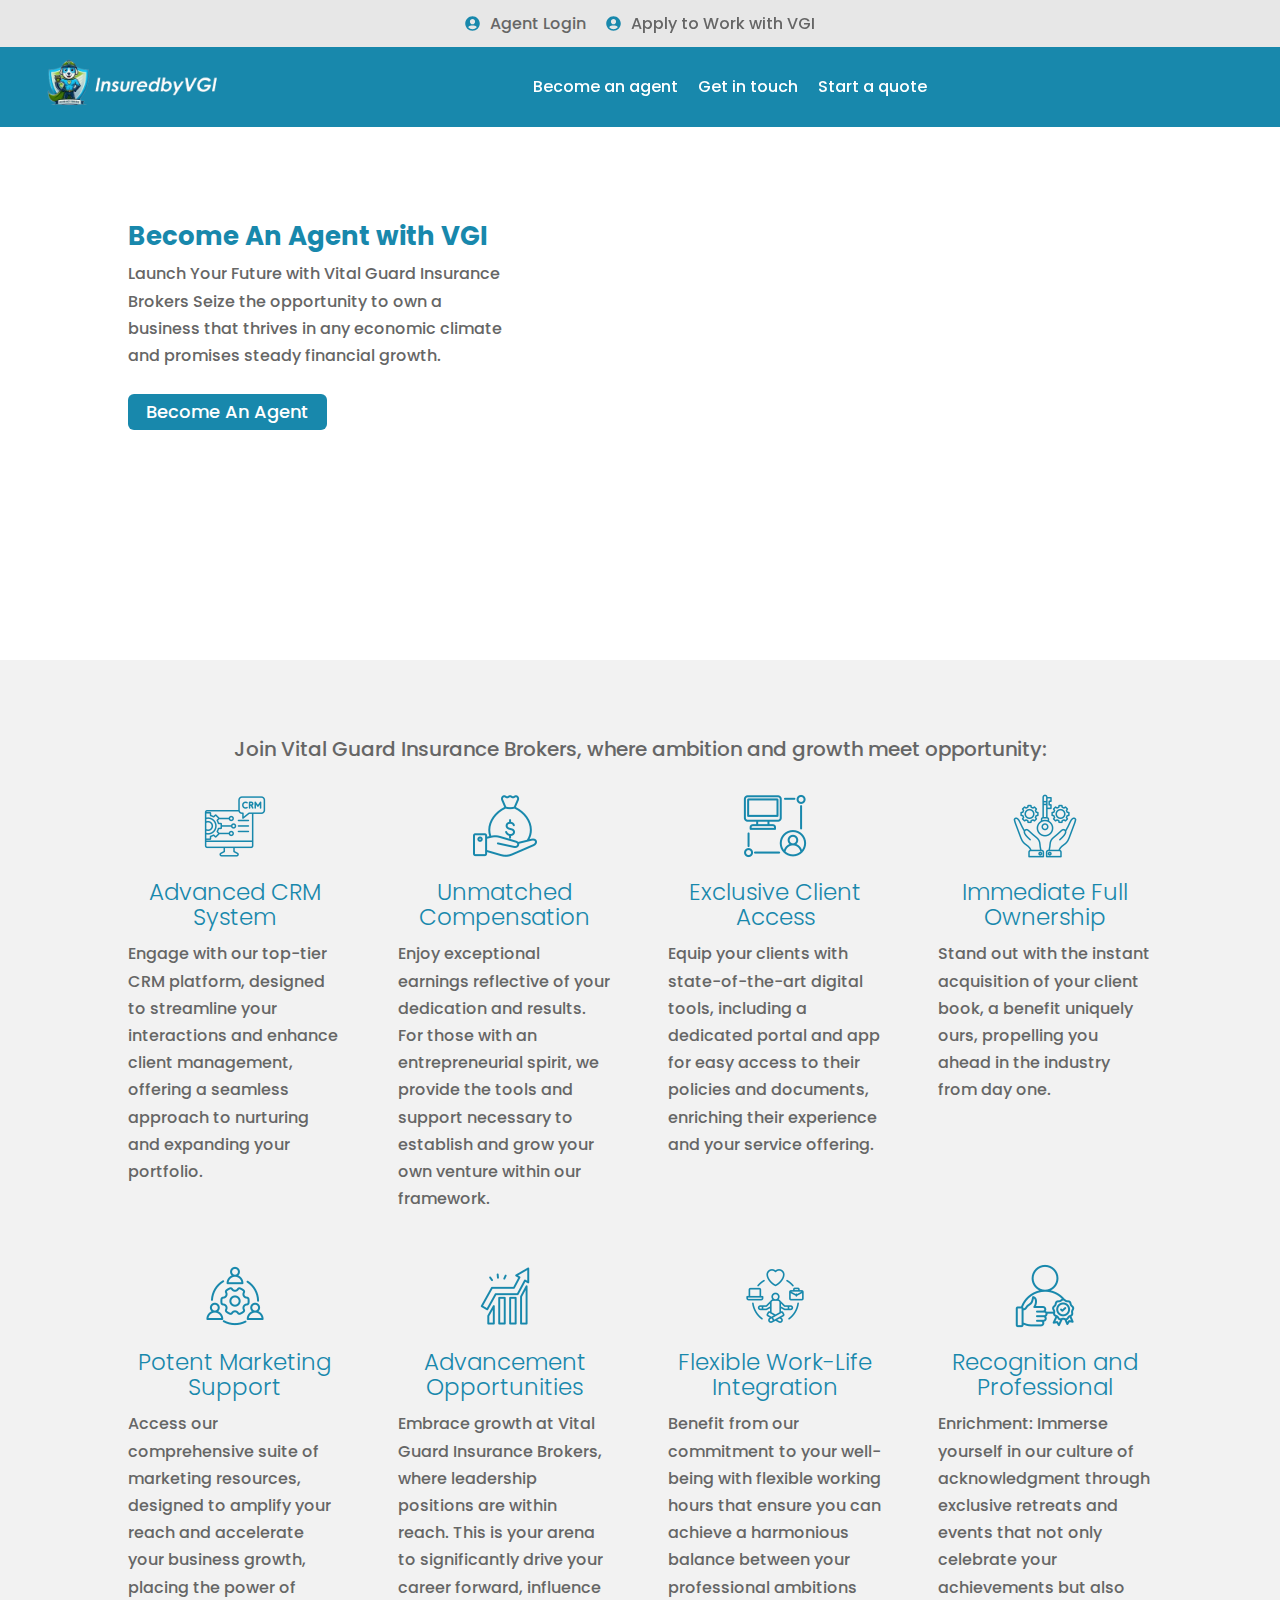
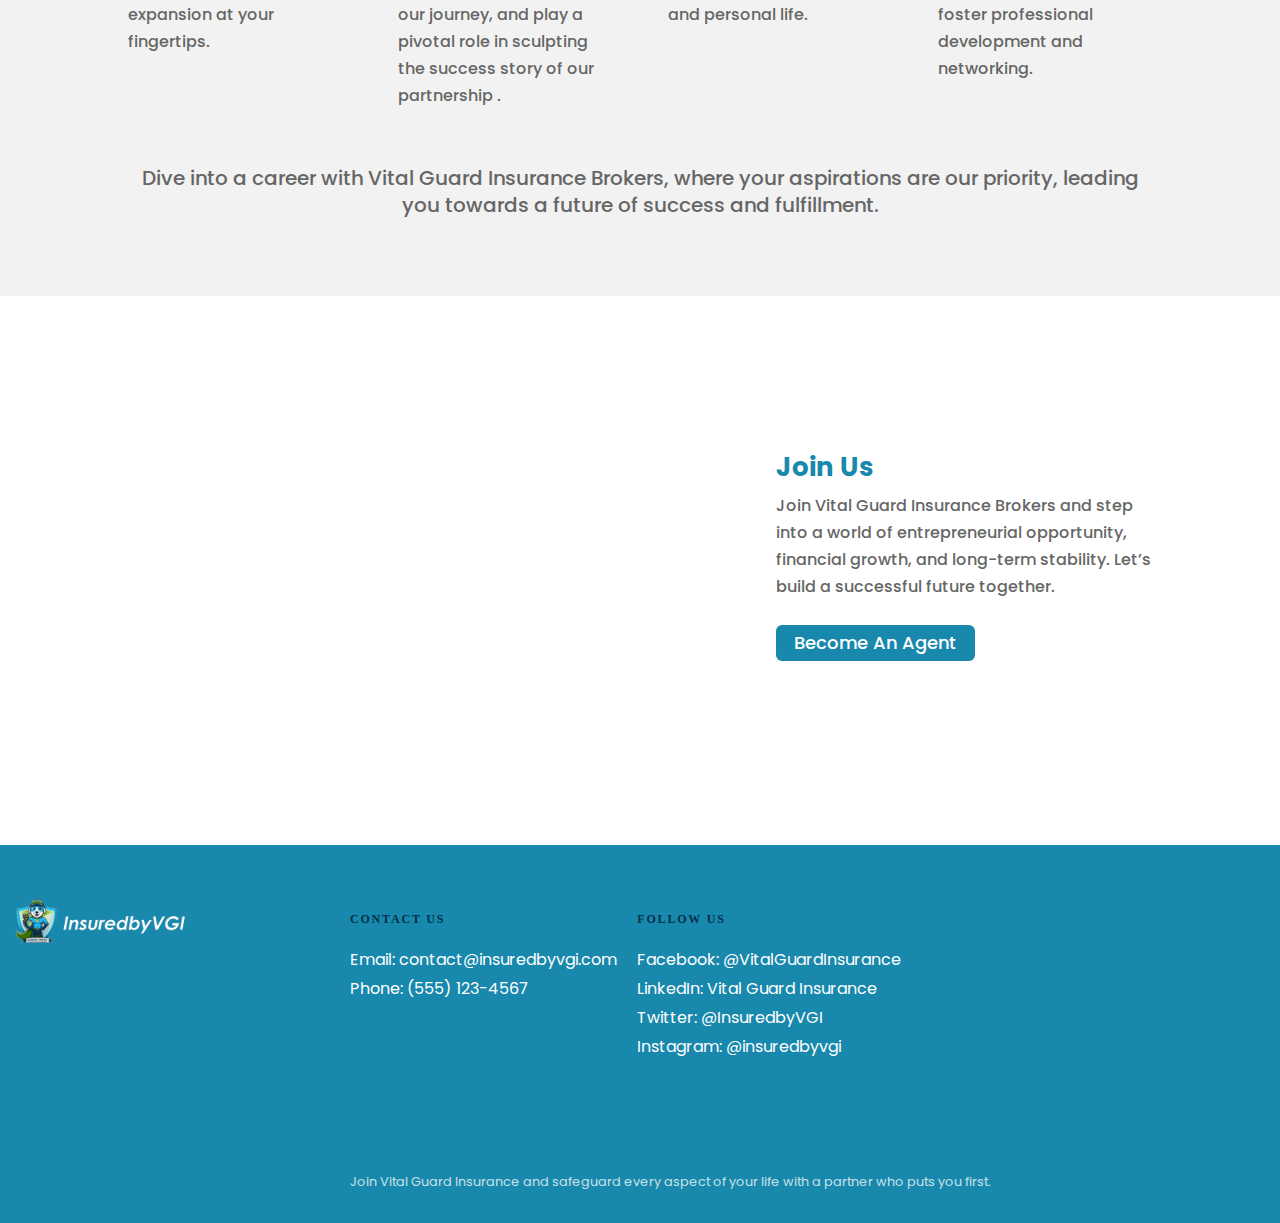
<file: php-agency/index.html>
<!DOCTYPE html>
<html lang="en-US" class="js">

<head>
	<meta charset="UTF-8">
	<meta http-equiv="X-UA-Compatible" content="IE=edge">
	<link rel="pingback" href="https://phpagency.com/xmlrpc.php">

	<script type="text/javascript">
		document.documentElement.className = 'js';
	</script>

	<meta name="robots" content="index, follow, max-image-preview:large, max-snippet:-1, max-video-preview:-1">
	<script type="text/javascript">
		let jqueryParams = [], jQuery = function (r) { return jqueryParams = [...jqueryParams, r], jQuery }, $ = function (r) { return jqueryParams = [...jqueryParams, r], $ }; window.jQuery = jQuery, window.$ = jQuery; let customHeadScripts = !1; jQuery.fn = jQuery.prototype = {}, $.fn = jQuery.prototype = {}, jQuery.noConflict = function (r) { if (window.jQuery) return jQuery = window.jQuery, $ = window.jQuery, customHeadScripts = !0, jQuery.noConflict }, jQuery.ready = function (r) { jqueryParams = [...jqueryParams, r] }, $.ready = function (r) { jqueryParams = [...jqueryParams, r] }, jQuery.load = function (r) { jqueryParams = [...jqueryParams, r] }, $.load = function (r) { jqueryParams = [...jqueryParams, r] }, jQuery.fn.ready = function (r) { jqueryParams = [...jqueryParams, r] }, $.fn.ready = function (r) { jqueryParams = [...jqueryParams, r] };</script>
	<!-- This site is optimized with the Yoast SEO plugin v18.9 - https://yoast.com/wordpress/plugins/seo/ -->
	<title>Become An Insurance Agent - PHP Agency</title>
	<link rel="canonical" href="https://phpagency.com/become-an-insurance-agent/">
	<meta property="og:locale" content="en_US">
	<meta property="og:type" content="article">
	<meta property="og:title" content="Become An Insurance Agent - PHP Agency">
	<meta property="og:url" content="https://phpagency.com/become-an-insurance-agent/">
	<meta property="og:site_name" content="PHP Agency">
	<meta property="article:publisher" content="https://www.facebook.com/phpagencyinc/">
	<meta property="article:modified_time" content="2022-06-22T17:32:34+00:00">
	<meta property="og:image" content="images/php-facebook.jpg">
	<meta property="og:image:width" content="1200">
	<meta property="og:image:height" content="630">
	<meta property="og:image:type" content="image/jpeg">
	<meta name="twitter:card" content="summary_large_image">
	<meta name="twitter:site" content="@phpagency">
	<meta name="twitter:label1" content="Est. reading time">
	<meta name="twitter:data1" content="7 minutes">
	<script type="application/ld+json"
		class="yoast-schema-graph">{"@context":"https://schema.org","@graph":[{"@type":"Organization","@id":"https://phpagency.com/#organization","name":"PHP Agency. A National Financial Services Company.","url":"https://phpagency.com/","sameAs":["https://www.instagram.com/phpagency/","https://www.youtube.com/user/myphpdream","https://www.facebook.com/phpagencyinc/","https://twitter.com/phpagency"],"logo":{"@type":"ImageObject","inLanguage":"en-US","@id":"https://phpagency.com/#/schema/logo/image/","url":"https://phpagency.com/wp-content/uploads/2022/07/php-facebook.jpg","contentUrl":"https://phpagency.com/wp-content/uploads/2022/07/php-facebook.jpg","width":1200,"height":630,"caption":"PHP Agency. A National Financial Services Company."},"image":{"@id":"https://phpagency.com/#/schema/logo/image/"}},{"@type":"WebSite","@id":"https://phpagency.com/#website","url":"https://phpagency.com/","name":"PHP Agency","description":"A National Financial Services Company","publisher":{"@id":"https://phpagency.com/#organization"},"potentialAction":[{"@type":"SearchAction","target":{"@type":"EntryPoint","urlTemplate":"https://phpagency.com/?s={search_term_string}"},"query-input":"required name=search_term_string"}],"inLanguage":"en-US"},{"@type":"WebPage","@id":"https://phpagency.com/become-an-insurance-agent/#webpage","url":"https://phpagency.com/become-an-insurance-agent/","name":"Become An Insurance Agent - PHP Agency","isPartOf":{"@id":"https://phpagency.com/#website"},"datePublished":"2022-06-10T01:09:55+00:00","dateModified":"2022-06-22T17:32:34+00:00","breadcrumb":{"@id":"https://phpagency.com/become-an-insurance-agent/#breadcrumb"},"inLanguage":"en-US","potentialAction":[{"@type":"ReadAction","target":["https://phpagency.com/become-an-insurance-agent/"]}]},{"@type":"BreadcrumbList","@id":"https://phpagency.com/become-an-insurance-agent/#breadcrumb","itemListElement":[{"@type":"ListItem","position":1,"name":"Home","item":"https://phpagency.com/"},{"@type":"ListItem","position":2,"name":"Become An Insurance Agent"}]}]}</script>
	<!-- / Yoast SEO plugin. -->
	<!-- <link rel="stylesheet" href="./css/header.css"> -->
	<!-- <link rel="stylesheet" href="./css/9e8d25b4389ada94.css"> -->
	<!-- <link rel="stylesheet" href="./css/9d9cdd73d0fb1d6b.css"> -->
	<!-- <link rel="stylesheet" href="./css/26cd613740387113.css"> -->
	<link rel="stylesheet" href="./css/dafa6e8a7582d647.css">
	<link rel="stylesheet" href="./css/stylee.css">

	<link rel="dns-prefetch" href="//fonts.googleapis.com">
	<link rel="alternate" type="application/rss+xml" title="PHP Agency » Feed" href="https://phpagency.com/feed/">
	<link rel="alternate" type="application/rss+xml" title="PHP Agency » Comments Feed"
		href="https://phpagency.com/comments/feed/">
	<meta content="PHP Agency v.1.0.1" name="generator">
	<style id="wp-block-library-theme-inline-css" type="text/css">
		.wp-block-audio figcaption {
			color: #555;
			font-size: 13px;
			text-align: center
		}

		.is-dark-theme .wp-block-audio figcaption {
			color: hsla(0, 0%, 100%, .65)
		}

		.wp-block-audio {
			margin: 0 0 1em
		}

		.wp-block-code {
			border: 1px solid #ccc;
			border-radius: 4px;
			font-family: Menlo, Consolas, monaco, monospace;
			padding: .8em 1em
		}

		.wp-block-embed figcaption {
			color: #555;
			font-size: 13px;
			text-align: center
		}

		.is-dark-theme .wp-block-embed figcaption {
			color: hsla(0, 0%, 100%, .65)
		}

		.wp-block-embed {
			margin: 0 0 1em
		}

		.blocks-gallery-caption {
			color: #555;
			font-size: 13px;
			text-align: center
		}

		.is-dark-theme .blocks-gallery-caption {
			color: hsla(0, 0%, 100%, .65)
		}

		.wp-block-image figcaption {
			color: #555;
			font-size: 13px;
			text-align: center
		}

		.is-dark-theme .wp-block-image figcaption {
			color: hsla(0, 0%, 100%, .65)
		}

		.wp-block-image {
			margin: 0 0 1em
		}

		.wp-block-pullquote {
			border-bottom: 4px solid;
			border-top: 4px solid;
			color: currentColor;
			margin-bottom: 1.75em
		}

		.wp-block-pullquote cite,
		.wp-block-pullquote footer,
		.wp-block-pullquote__citation {
			color: currentColor;
			font-size: .8125em;
			font-style: normal;
			text-transform: uppercase
		}

		.wp-block-quote {
			border-left: .25em solid;
			margin: 0 0 1.75em;
			padding-left: 1em
		}

		.wp-block-quote cite,
		.wp-block-quote footer {
			color: currentColor;
			font-size: .8125em;
			font-style: normal;
			position: relative
		}

		.wp-block-quote.has-text-align-right {
			border-left: none;
			border-right: .25em solid;
			padding-left: 0;
			padding-right: 1em
		}

		.wp-block-quote.has-text-align-center {
			border: none;
			padding-left: 0
		}

		.wp-block-quote.is-large,
		.wp-block-quote.is-style-large,
		.wp-block-quote.is-style-plain {
			border: none
		}

		.wp-block-search .wp-block-search__label {
			font-weight: 700
		}

		.wp-block-search__button {
			border: 1px solid #ccc;
			padding: .375em .625em
		}

		:where(.wp-block-group.has-background) {
			padding: 1.25em 2.375em
		}

		.wp-block-separator.has-css-opacity {
			opacity: .4
		}

		.wp-block-separator {
			border: none;
			border-bottom: 2px solid;
			margin-left: auto;
			margin-right: auto
		}

		.wp-block-separator.has-alpha-channel-opacity {
			opacity: 1
		}

		.wp-block-separator:not(.is-style-wide):not(.is-style-dots) {
			width: 100px
		}

		.wp-block-separator.has-background:not(.is-style-dots) {
			border-bottom: none;
			height: 1px
		}

		.wp-block-separator.has-background:not(.is-style-wide):not(.is-style-dots) {
			height: 2px
		}

		.wp-block-table {
			margin: 0 0 1em
		}

		.wp-block-table td,
		.wp-block-table th {
			word-break: normal
		}

		.wp-block-table figcaption {
			color: #555;
			font-size: 13px;
			text-align: center
		}

		.is-dark-theme .wp-block-table figcaption {
			color: hsla(0, 0%, 100%, .65)
		}

		.wp-block-video figcaption {
			color: #555;
			font-size: 13px;
			text-align: center
		}

		.is-dark-theme .wp-block-video figcaption {
			color: hsla(0, 0%, 100%, .65)
		}

		.wp-block-video {
			margin: 0 0 1em
		}

		.wp-block-template-part.has-background {
			margin-bottom: 0;
			margin-top: 0;
			padding: 1.25em 2.375em
		}
	</style>
	<style id="global-styles-inline-css" type="text/css">
		body {
			--wp--preset--color--black: #000000;
			--wp--preset--color--cyan-bluish-gray: #abb8c3;
			--wp--preset--color--white: #ffffff;
			--wp--preset--color--pale-pink: #f78da7;
			--wp--preset--color--vivid-red: #cf2e2e;
			--wp--preset--color--luminous-vivid-orange: #ff6900;
			--wp--preset--color--luminous-vivid-amber: #fcb900;
			--wp--preset--color--light-green-cyan: #7bdcb5;
			--wp--preset--color--vivid-green-cyan: #00d084;
			--wp--preset--color--pale-cyan-blue: #8ed1fc;
			--wp--preset--color--vivid-cyan-blue: #0693e3;
			--wp--preset--color--vivid-purple: #9b51e0;
			--wp--preset--gradient--vivid-cyan-blue-to-vivid-purple: linear-gradient(135deg, rgba(6, 147, 227, 1) 0%, rgb(155, 81, 224) 100%);
			--wp--preset--gradient--light-green-cyan-to-vivid-green-cyan: linear-gradient(135deg, rgb(122, 220, 180) 0%, rgb(0, 208, 130) 100%);
			--wp--preset--gradient--luminous-vivid-amber-to-luminous-vivid-orange: linear-gradient(135deg, rgba(252, 185, 0, 1) 0%, rgba(255, 105, 0, 1) 100%);
			--wp--preset--gradient--luminous-vivid-orange-to-vivid-red: linear-gradient(135deg, rgba(255, 105, 0, 1) 0%, rgb(207, 46, 46) 100%);
			--wp--preset--gradient--very-light-gray-to-cyan-bluish-gray: linear-gradient(135deg, rgb(238, 238, 238) 0%, rgb(169, 184, 195) 100%);
			--wp--preset--gradient--cool-to-warm-spectrum: linear-gradient(135deg, rgb(74, 234, 220) 0%, rgb(151, 120, 209) 20%, rgb(207, 42, 186) 40%, rgb(238, 44, 130) 60%, rgb(251, 105, 98) 80%, rgb(254, 248, 76) 100%);
			--wp--preset--gradient--blush-light-purple: linear-gradient(135deg, rgb(255, 206, 236) 0%, rgb(152, 150, 240) 100%);
			--wp--preset--gradient--blush-bordeaux: linear-gradient(135deg, rgb(254, 205, 165) 0%, rgb(254, 45, 45) 50%, rgb(107, 0, 62) 100%);
			--wp--preset--gradient--luminous-dusk: linear-gradient(135deg, rgb(255, 203, 112) 0%, rgb(199, 81, 192) 50%, rgb(65, 88, 208) 100%);
			--wp--preset--gradient--pale-ocean: linear-gradient(135deg, rgb(255, 245, 203) 0%, rgb(182, 227, 212) 50%, rgb(51, 167, 181) 100%);
			--wp--preset--gradient--electric-grass: linear-gradient(135deg, rgb(202, 248, 128) 0%, rgb(113, 206, 126) 100%);
			--wp--preset--gradient--midnight: linear-gradient(135deg, rgb(2, 3, 129) 0%, rgb(40, 116, 252) 100%);
			--wp--preset--font-size--small: 13px;
			--wp--preset--font-size--medium: 20px;
			--wp--preset--font-size--large: 36px;
			--wp--preset--font-size--x-large: 42px;
			--wp--preset--spacing--20: 0.44rem;
			--wp--preset--spacing--30: 0.67rem;
			--wp--preset--spacing--40: 1rem;
			--wp--preset--spacing--50: 1.5rem;
			--wp--preset--spacing--60: 2.25rem;
			--wp--preset--spacing--70: 3.38rem;
			--wp--preset--spacing--80: 5.06rem;
			--wp--preset--shadow--natural: 6px 6px 9px rgba(0, 0, 0, 0.2);
			--wp--preset--shadow--deep: 12px 12px 50px rgba(0, 0, 0, 0.4);
			--wp--preset--shadow--sharp: 6px 6px 0px rgba(0, 0, 0, 0.2);
			--wp--preset--shadow--outlined: 6px 6px 0px -3px rgba(255, 255, 255, 1), 6px 6px rgba(0, 0, 0, 1);
			--wp--preset--shadow--crisp: 6px 6px 0px rgba(0, 0, 0, 1);
		}

		body {
			margin: 0;
			--wp--style--global--content-size: 823px;
			--wp--style--global--wide-size: 1080px;
		}

		.wp-site-blocks>.alignleft {
			float: left;
			margin-right: 2em;
		}

		.wp-site-blocks>.alignright {
			float: right;
			margin-left: 2em;
		}

		.wp-site-blocks>.aligncenter {
			justify-content: center;
			margin-left: auto;
			margin-right: auto;
		}

		:where(.is-layout-flex) {
			gap: 0.5em;
		}

		:where(.is-layout-grid) {
			gap: 0.5em;
		}

		body .is-layout-flow>.alignleft {
			float: left;
			margin-inline-start: 0;
			margin-inline-end: 2em;
		}

		body .is-layout-flow>.alignright {
			float: right;
			margin-inline-start: 2em;
			margin-inline-end: 0;
		}

		body .is-layout-flow>.aligncenter {
			margin-left: auto !important;
			margin-right: auto !important;
		}

		body .is-layout-constrained>.alignleft {
			float: left;
			margin-inline-start: 0;
			margin-inline-end: 2em;
		}

		body .is-layout-constrained>.alignright {
			float: right;
			margin-inline-start: 2em;
			margin-inline-end: 0;
		}

		body .is-layout-constrained>.aligncenter {
			margin-left: auto !important;
			margin-right: auto !important;
		}

		body .is-layout-constrained> :where(:not(.alignleft):not(.alignright):not(.alignfull)) {
			max-width: var(--wp--style--global--content-size);
			margin-left: auto !important;
			margin-right: auto !important;
		}

		body .is-layout-constrained>.alignwide {
			max-width: var(--wp--style--global--wide-size);
		}

		body .is-layout-flex {
			display: flex;
		}

		body .is-layout-flex {
			flex-wrap: wrap;
			align-items: center;
		}

		body .is-layout-flex>* {
			margin: 0;
		}

		body .is-layout-grid {
			display: grid;
		}

		body .is-layout-grid>* {
			margin: 0;
		}

		body {
			padding-top: 0px;
			padding-right: 0px;
			padding-bottom: 0px;
			padding-left: 0px;
		}

		a:where(:not(.wp-element-button)) {
			text-decoration: underline;
		}

		.wp-element-button,
		.wp-block-button__link {
			background-color: #32373c;
			border-width: 0;
			color: #fff;
			font-family: inherit;
			font-size: inherit;
			line-height: inherit;
			padding: calc(0.667em + 2px) calc(1.333em + 2px);
			text-decoration: none;
		}

		.has-black-color {
			color: var(--wp--preset--color--black) !important;
		}

		.has-cyan-bluish-gray-color {
			color: var(--wp--preset--color--cyan-bluish-gray) !important;
		}

		.has-white-color {
			color: var(--wp--preset--color--white) !important;
		}

		.has-pale-pink-color {
			color: var(--wp--preset--color--pale-pink) !important;
		}

		.has-vivid-red-color {
			color: var(--wp--preset--color--vivid-red) !important;
		}

		.has-luminous-vivid-orange-color {
			color: var(--wp--preset--color--luminous-vivid-orange) !important;
		}

		.has-luminous-vivid-amber-color {
			color: var(--wp--preset--color--luminous-vivid-amber) !important;
		}

		.has-light-green-cyan-color {
			color: var(--wp--preset--color--light-green-cyan) !important;
		}

		.has-vivid-green-cyan-color {
			color: var(--wp--preset--color--vivid-green-cyan) !important;
		}

		.has-pale-cyan-blue-color {
			color: var(--wp--preset--color--pale-cyan-blue) !important;
		}

		.has-vivid-cyan-blue-color {
			color: var(--wp--preset--color--vivid-cyan-blue) !important;
		}

		.has-vivid-purple-color {
			color: var(--wp--preset--color--vivid-purple) !important;
		}

		.has-black-background-color {
			background-color: var(--wp--preset--color--black) !important;
		}

		.has-cyan-bluish-gray-background-color {
			background-color: var(--wp--preset--color--cyan-bluish-gray) !important;
		}

		.has-white-background-color {
			background-color: var(--wp--preset--color--white) !important;
		}

		.has-pale-pink-background-color {
			background-color: var(--wp--preset--color--pale-pink) !important;
		}

		.has-vivid-red-background-color {
			background-color: var(--wp--preset--color--vivid-red) !important;
		}

		.has-luminous-vivid-orange-background-color {
			background-color: var(--wp--preset--color--luminous-vivid-orange) !important;
		}

		.has-luminous-vivid-amber-background-color {
			background-color: var(--wp--preset--color--luminous-vivid-amber) !important;
		}

		.has-light-green-cyan-background-color {
			background-color: var(--wp--preset--color--light-green-cyan) !important;
		}

		.has-vivid-green-cyan-background-color {
			background-color: var(--wp--preset--color--vivid-green-cyan) !important;
		}

		.has-pale-cyan-blue-background-color {
			background-color: var(--wp--preset--color--pale-cyan-blue) !important;
		}

		.has-vivid-cyan-blue-background-color {
			background-color: var(--wp--preset--color--vivid-cyan-blue) !important;
		}

		.has-vivid-purple-background-color {
			background-color: var(--wp--preset--color--vivid-purple) !important;
		}

		.has-black-border-color {
			border-color: var(--wp--preset--color--black) !important;
		}

		.has-cyan-bluish-gray-border-color {
			border-color: var(--wp--preset--color--cyan-bluish-gray) !important;
		}

		.has-white-border-color {
			border-color: var(--wp--preset--color--white) !important;
		}

		.has-pale-pink-border-color {
			border-color: var(--wp--preset--color--pale-pink) !important;
		}

		.has-vivid-red-border-color {
			border-color: var(--wp--preset--color--vivid-red) !important;
		}

		.has-luminous-vivid-orange-border-color {
			border-color: var(--wp--preset--color--luminous-vivid-orange) !important;
		}

		.has-luminous-vivid-amber-border-color {
			border-color: var(--wp--preset--color--luminous-vivid-amber) !important;
		}

		.has-light-green-cyan-border-color {
			border-color: var(--wp--preset--color--light-green-cyan) !important;
		}

		.has-vivid-green-cyan-border-color {
			border-color: var(--wp--preset--color--vivid-green-cyan) !important;
		}

		.has-pale-cyan-blue-border-color {
			border-color: var(--wp--preset--color--pale-cyan-blue) !important;
		}

		.has-vivid-cyan-blue-border-color {
			border-color: var(--wp--preset--color--vivid-cyan-blue) !important;
		}

		.has-vivid-purple-border-color {
			border-color: var(--wp--preset--color--vivid-purple) !important;
		}

		.has-vivid-cyan-blue-to-vivid-purple-gradient-background {
			background: var(--wp--preset--gradient--vivid-cyan-blue-to-vivid-purple) !important;
		}

		.has-light-green-cyan-to-vivid-green-cyan-gradient-background {
			background: var(--wp--preset--gradient--light-green-cyan-to-vivid-green-cyan) !important;
		}

		.has-luminous-vivid-amber-to-luminous-vivid-orange-gradient-background {
			background: var(--wp--preset--gradient--luminous-vivid-amber-to-luminous-vivid-orange) !important;
		}

		.has-luminous-vivid-orange-to-vivid-red-gradient-background {
			background: var(--wp--preset--gradient--luminous-vivid-orange-to-vivid-red) !important;
		}

		.has-very-light-gray-to-cyan-bluish-gray-gradient-background {
			background: var(--wp--preset--gradient--very-light-gray-to-cyan-bluish-gray) !important;
		}

		.has-cool-to-warm-spectrum-gradient-background {
			background: var(--wp--preset--gradient--cool-to-warm-spectrum) !important;
		}

		.has-blush-light-purple-gradient-background {
			background: var(--wp--preset--gradient--blush-light-purple) !important;
		}

		.has-blush-bordeaux-gradient-background {
			background: var(--wp--preset--gradient--blush-bordeaux) !important;
		}

		.has-luminous-dusk-gradient-background {
			background: var(--wp--preset--gradient--luminous-dusk) !important;
		}

		.has-pale-ocean-gradient-background {
			background: var(--wp--preset--gradient--pale-ocean) !important;
		}

		.has-electric-grass-gradient-background {
			background: var(--wp--preset--gradient--electric-grass) !important;
		}

		.has-midnight-gradient-background {
			background: var(--wp--preset--gradient--midnight) !important;
		}

		.has-small-font-size {
			font-size: var(--wp--preset--font-size--small) !important;
		}

		.has-medium-font-size {
			font-size: var(--wp--preset--font-size--medium) !important;
		}

		.has-large-font-size {
			font-size: var(--wp--preset--font-size--large) !important;
		}

		.has-x-large-font-size {
			font-size: var(--wp--preset--font-size--x-large) !important;
		}

		.wp-block-navigation a:where(:not(.wp-element-button)) {
			color: inherit;
		}

		:where(.wp-block-post-template.is-layout-flex) {
			gap: 1.25em;
		}

		:where(.wp-block-post-template.is-layout-grid) {
			gap: 1.25em;
		}

		:where(.wp-block-columns.is-layout-flex) {
			gap: 2em;
		}

		:where(.wp-block-columns.is-layout-grid) {
			gap: 2em;
		}

		.wp-block-pullquote {
			font-size: 1.5em;
			line-height: 1.6;
		}
	</style>
	<link rel="stylesheet" id="dipi-popup-maker-popup-effect-css" href="css/popup_effect.min.css" type="text/css"
		media="all">
	<link rel="stylesheet" id="dipi_font-css" href="css/dipi-font.min.css" type="text/css" media="all">
	<link rel="stylesheet" id="dipi_general-css" href="css/general.min.css" type="text/css" media="all">
	<link rel="stylesheet" id="et_monarch-css-css" href="css/style_1.css" type="text/css" media="all">
	<link rel="stylesheet" id="et-gf-open-sans-css" href="https://fonts.googleapis.com/css?family=Open+Sans:400,700"
		type="text/css" media="all">
	<style id="divi-style-parent-inline-inline-css" type="text/css">
		/*!
Theme Name: Divi
Theme URI: http://www.elegantthemes.com/gallery/divi/
Version: 4.24.2
Description: Smart. Flexible. Beautiful. Divi is the most powerful theme in our collection.
Author: Elegant Themes
Author URI: http://www.elegantthemes.com
License: GNU General Public License v2
License URI: http://www.gnu.org/licenses/gpl-2.0.html
*/

		a,
		abbr,
		acronym,
		address,
		applet,
		b,
		big,
		blockquote,
		body,
		center,
		cite,
		code,
		dd,
		del,
		dfn,
		div,
		dl,
		dt,
		em,
		fieldset,
		font,
		form,
		h1,
		h2,
		h3,
		h4,
		h5,
		h6,
		html,
		i,
		iframe,
		img,
		ins,
		kbd,
		label,
		legend,
		li,
		object,
		ol,
		p,
		pre,
		q,
		s,
		samp,
		small,
		span,
		strike,
		strong,
		sub,
		sup,
		tt,
		u,
		ul,
		var {
			margin: 0;
			padding: 0;
			border: 0;
			outline: 0;
			font-size: 100%;
			-ms-text-size-adjust: 100%;
			-webkit-text-size-adjust: 100%;
			vertical-align: baseline;
			background: transparent
		}

		body {
			line-height: 1
		}

		ol,
		ul {
			list-style: none
		}

		blockquote,
		q {
			quotes: none
		}

		blockquote:after,
		blockquote:before,
		q:after,
		q:before {
			content: "";
			content: none
		}

		blockquote {
			margin: 20px 0 30px;
			border-left: 5px solid;
			padding-left: 20px
		}

		:focus {
			outline: 0
		}

		del {
			text-decoration: line-through
		}

		pre {
			overflow: auto;
			padding: 10px
		}

		figure {
			margin: 0
		}

		table {
			border-collapse: collapse;
			border-spacing: 0
		}

		article,
		aside,
		footer,
		header,
		hgroup,
		nav,
		section {
			display: block
		}

		body {
			font-family: Open Sans, Arial, sans-serif;
			font-size: 14px;
			color: #666;
			background-color: #fff;
			line-height: 1.7em;
			font-weight: 500;
			-webkit-font-smoothing: antialiased;
			-moz-osx-font-smoothing: grayscale
		}

		body.page-template-page-template-blank-php #page-container {
			padding-top: 0 !important
		}

		body.et_cover_background {
			background-size: cover !important;
			background-position: top !important;
			background-repeat: no-repeat !important;
			background-attachment: fixed
		}

		a {
			color: #2ea3f2
		}

		a,
		a:hover {
			text-decoration: none
		}

		p {
			padding-bottom: 1em
		}

		p:not(.has-background):last-of-type {
			padding-bottom: 0
		}

		p.et_normal_padding {
			padding-bottom: 1em
		}

		strong {
			font-weight: 700
		}

		cite,
		em,
		i {
			font-style: italic
		}

		code,
		pre {
			font-family: Courier New, monospace;
			margin-bottom: 10px
		}

		ins {
			text-decoration: none
		}

		sub,
		sup {
			height: 0;
			line-height: 1;
			position: relative;
			vertical-align: baseline
		}

		sup {
			bottom: .8em
		}

		sub {
			top: .3em
		}

		dl {
			margin: 0 0 1.5em
		}

		dl dt {
			font-weight: 700
		}

		dd {
			margin-left: 1.5em
		}

		blockquote p {
			padding-bottom: 0
		}

		embed,
		iframe,
		object,
		video {
			max-width: 100%
		}

		h1,
		h2,
		h3,
		h4,
		h5,
		h6 {
			color: #333;
			padding-bottom: 10px;
			line-height: 1em;
			font-weight: 500
		}

		h1 a,
		h2 a,
		h3 a,
		h4 a,
		h5 a,
		h6 a {
			color: inherit
		}

		h1 {
			font-size: 30px
		}

		h2 {
			font-size: 26px
		}

		h3 {
			font-size: 22px
		}

		h4 {
			font-size: 18px
		}

		h5 {
			font-size: 16px
		}

		h6 {
			font-size: 14px
		}

		input {
			-webkit-appearance: none
		}

		input[type=checkbox] {
			-webkit-appearance: checkbox
		}

		input[type=radio] {
			-webkit-appearance: radio
		}

		input.text,
		input.title,
		input[type=email],
		input[type=password],
		input[type=tel],
		input[type=text],
		select,
		textarea {
			background-color: #fff;
			border: 1px solid #bbb;
			padding: 2px;
			color: #4e4e4e
		}

		input.text:focus,
		input.title:focus,
		input[type=text]:focus,
		select:focus,
		textarea:focus {
			border-color: #2d3940;
			color: #3e3e3e
		}

		input.text,
		input.title,
		input[type=text],
		select,
		textarea {
			margin: 0
		}

		textarea {
			padding: 4px
		}

		button,
		input,
		select,
		textarea {
			font-family: inherit
		}

		img {
			max-width: 100%;
			height: auto
		}

		.clear {
			clear: both
		}

		br.clear {
			margin: 0;
			padding: 0
		}

		.pagination {
			clear: both
		}

		#et_search_icon:hover,
		.et-social-icon a:hover,
		.et_password_protected_form .et_submit_button,
		.form-submit .et_pb_buttontton.alt.disabled,
		.nav-single a,
		.posted_in a {
			color: #2ea3f2
		}

		.et-search-form,
		blockquote {
			border-color: #2ea3f2
		}

		#main-content {
			background-color: #fff
		}

		.container {
			width: 80%;
			max-width: 1080px;
			margin: auto;
			position: relative
		}

		body:not(.et-tb) #main-content .container,
		body:not(.et-tb-has-header) #main-content .container {
			padding-top: 58px
		}

		.et_full_width_page #main-content .container:before {
			display: none
		}

		.main_title {
			margin-bottom: 20px
		}

		.et_password_protected_form .et_submit_button:hover,
		.form-submit .et_pb_button:hover {
			background: rgba(0, 0, 0, .05)
		}

		.et_button_icon_visible .et_pb_button {
			padding-right: 2em;
			padding-left: .7em
		}

		.et_button_icon_visible .et_pb_button:after {
			opacity: 1;
			margin-left: 0
		}

		.et_button_left .et_pb_button:hover:after {
			left: .15em
		}

		.et_button_left .et_pb_button:after {
			margin-left: 0;
			left: 1em
		}

		.et_button_icon_visible.et_button_left .et_pb_button,
		.et_button_left .et_pb_button:hover,
		.et_button_left .et_pb_module .et_pb_button:hover {
			padding-left: 2em;
			padding-right: .7em
		}

		.et_button_icon_visible.et_button_left .et_pb_button:after,
		.et_button_left .et_pb_button:hover:after {
			left: .15em
		}

		.et_password_protected_form .et_submit_button:hover,
		.form-submit .et_pb_button:hover {
			padding: .3em 1em
		}

		.et_button_no_icon .et_pb_button:after {
			display: none
		}

		.et_button_no_icon.et_button_icon_visible.et_button_left .et_pb_button,
		.et_button_no_icon.et_button_left .et_pb_button:hover,
		.et_button_no_icon .et_pb_button,
		.et_button_no_icon .et_pb_button:hover {
			padding: .3em 1em !important
		}

		.et_button_custom_icon .et_pb_button:after {
			line-height: 1.7em
		}

		.et_button_custom_icon.et_button_icon_visible .et_pb_button:after,
		.et_button_custom_icon .et_pb_button:hover:after {
			margin-left: .3em
		}

		#left-area .post_format-post-format-gallery .wp-block-gallery:first-of-type {
			padding: 0;
			margin-bottom: -16px
		}

		.entry-content table:not(.variations) {
			border: 1px solid #eee;
			margin: 0 0 15px;
			text-align: left;
			width: 100%
		}

		.entry-content thead th,
		.entry-content tr th {
			color: #555;
			font-weight: 700;
			padding: 9px 24px
		}

		.entry-content tr td {
			border-top: 1px solid #eee;
			padding: 6px 24px
		}

		#left-area ul,
		.entry-content ul,
		.et-l--body ul,
		.et-l--footer ul,
		.et-l--header ul {
			list-style-type: disc;
			padding: 0 0 23px 1em;
			line-height: 26px
		}

		#left-area ol,
		.entry-content ol,
		.et-l--body ol,
		.et-l--footer ol,
		.et-l--header ol {
			list-style-type: decimal;
			list-style-position: inside;
			padding: 0 0 23px;
			line-height: 26px
		}

		#left-area ul li ul,
		.entry-content ul li ol {
			padding: 2px 0 2px 20px
		}

		#left-area ol li ul,
		.entry-content ol li ol,
		.et-l--body ol li ol,
		.et-l--footer ol li ol,
		.et-l--header ol li ol {
			padding: 2px 0 2px 35px
		}

		#left-area ul.wp-block-gallery {
			display: -webkit-box;
			display: -ms-flexbox;
			display: flex;
			-ms-flex-wrap: wrap;
			flex-wrap: wrap;
			list-style-type: none;
			padding: 0
		}

		#left-area ul.products {
			padding: 0 !important;
			line-height: 1.7 !important;
			list-style: none !important
		}

		.gallery-item a {
			display: block
		}

		.gallery-caption,
		.gallery-item a {
			width: 90%
		}

		#wpadminbar {
			z-index: 100001
		}

		#left-area .post-meta {
			font-size: 14px;
			padding-bottom: 15px
		}

		#left-area .post-meta a {
			text-decoration: none;
			color: #666
		}

		#left-area .et_featured_image {
			padding-bottom: 7px
		}

		.single .post {
			padding-bottom: 25px
		}

		body.single .et_audio_content {
			margin-bottom: -6px
		}

		.nav-single a {
			text-decoration: none;
			color: #2ea3f2;
			font-size: 14px;
			font-weight: 400
		}

		.nav-previous {
			float: left
		}

		.nav-next {
			float: right
		}

		.et_password_protected_form p input {
			background-color: #eee;
			border: none !important;
			width: 100% !important;
			border-radius: 0 !important;
			font-size: 14px;
			color: #999 !important;
			padding: 16px !important;
			-webkit-box-sizing: border-box;
			box-sizing: border-box
		}

		.et_password_protected_form label {
			display: none
		}

		.et_password_protected_form .et_submit_button {
			font-family: inherit;
			display: block;
			float: right;
			margin: 8px auto 0;
			cursor: pointer
		}

		.post-password-required p.nocomments.container {
			max-width: 100%
		}

		.post-password-required p.nocomments.container:before {
			display: none
		}

		.aligncenter,
		div.post .new-post .aligncenter {
			display: block;
			margin-left: auto;
			margin-right: auto
		}

		.wp-caption {
			border: 1px solid #ddd;
			text-align: center;
			background-color: #f3f3f3;
			margin-bottom: 10px;
			max-width: 96%;
			padding: 8px
		}

		.wp-caption.alignleft {
			margin: 0 30px 20px 0
		}

		.wp-caption.alignright {
			margin: 0 0 20px 30px
		}

		.wp-caption img {
			margin: 0;
			padding: 0;
			border: 0
		}

		.wp-caption p.wp-caption-text {
			font-size: 12px;
			padding: 0 4px 5px;
			margin: 0
		}

		.alignright {
			float: right
		}

		.alignleft {
			float: left
		}

		img.alignleft {
			display: inline;
			float: left;
			margin-right: 15px
		}

		img.alignright {
			display: inline;
			float: right;
			margin-left: 15px
		}

		.page.et_pb_pagebuilder_layout #main-content {
			background-color: transparent
		}

		body #main-content .et_builder_inner_content>h1,
		body #main-content .et_builder_inner_content>h2,
		body #main-content .et_builder_inner_content>h3,
		body #main-content .et_builder_inner_content>h4,
		body #main-content .et_builder_inner_content>h5,
		body #main-content .et_builder_inner_content>h6 {
			line-height: 1.4em
		}

		body #main-content .et_builder_inner_content>p {
			line-height: 1.7em
		}

		.wp-block-pullquote {
			margin: 20px 0 30px
		}

		.wp-block-pullquote.has-background blockquote {
			border-left: none
		}

		.wp-block-group.has-background {
			padding: 1.5em 1.5em .5em
		}

		@media (min-width:981px) {
			#left-area {
				width: 79.125%;
				padding-bottom: 23px
			}

			#main-content .container:before {
				content: "";
				position: absolute;
				top: 0;
				height: 100%;
				width: 1px;
				background-color: #e2e2e2
			}

			.et_full_width_page #left-area,
			.et_no_sidebar #left-area {
				float: none;
				width: 100% !important
			}

			.et_full_width_page #left-area {
				padding-bottom: 0
			}

			.et_no_sidebar #main-content .container:before {
				display: none
			}
		}

		@media (max-width:980px) {
			#page-container {
				padding-top: 80px
			}

			.et-tb #page-container,
			.et-tb-has-header #page-container {
				padding-top: 0 !important
			}

			#left-area,
			#sidebar {
				width: 100% !important
			}

			#main-content .container:before {
				display: none !important
			}

			.et_full_width_page .et_gallery_item:nth-child(4n+1) {
				clear: none
			}
		}

		@media print {
			#page-container {
				padding-top: 0 !important
			}
		}

		#wp-admin-bar-et-use-visual-builder a:before {
			font-family: ETmodules !important;
			content: "\e625";
			font-size: 30px !important;
			width: 28px;
			margin-top: -3px;
			color: #974df3 !important
		}

		#wp-admin-bar-et-use-visual-builder:hover a:before {
			color: #fff !important
		}

		#wp-admin-bar-et-use-visual-builder:hover a,
		#wp-admin-bar-et-use-visual-builder a:hover {
			transition: background-color .5s ease;
			-webkit-transition: background-color .5s ease;
			-moz-transition: background-color .5s ease;
			background-color: #7e3bd0 !important;
			color: #fff !important
		}

		* html .clearfix,
		:first-child+html .clearfix {
			zoom: 1
		}

		.iphone .et_pb_section_video_bg video::-webkit-media-controls-start-playback-button {
			display: none !important;
			-webkit-appearance: none
		}

		.et_mobile_device .et_pb_section_parallax .et_pb_parallax_css {
			background-attachment: scroll
		}

		.et-social-facebook a.icon:before {
			content: "\e093"
		}

		.et-social-twitter a.icon:before {
			content: "\e094"
		}

		.et-social-google-plus a.icon:before {
			content: "\e096"
		}

		.et-social-instagram a.icon:before {
			content: "\e09a"
		}

		.et-social-rss a.icon:before {
			content: "\e09e"
		}

		.ai1ec-single-event:after {
			content: " ";
			display: table;
			clear: both
		}

		.evcal_event_details .evcal_evdata_cell .eventon_details_shading_bot.eventon_details_shading_bot {
			z-index: 3
		}

		.wp-block-divi-layout {
			margin-bottom: 1em
		}

		* {
			-webkit-box-sizing: border-box;
			box-sizing: border-box
		}

		#et-info-email:before,
		#et-info-phone:before,
		#et_search_icon:before,
		.comment-reply-link:after,
		.et-cart-info span:before,
		.et-pb-arrow-next:before,
		.et-pb-arrow-prev:before,
		.et-social-icon a:before,
		.et_audio_container .mejs-playpause-button button:before,
		.et_audio_container .mejs-volume-button button:before,
		.et_overlay:before,
		.et_password_protected_form .et_submit_button:after,
		.et_pb_button:after,
		.et_pb_contact_reset:after,
		.et_pb_contact_submit:after,
		.et_pb_font_icon:before,
		.et_pb_newsletter_button:after,
		.et_pb_pricing_table_button:after,
		.et_pb_promo_button:after,
		.et_pb_testimonial:before,
		.et_pb_toggle_title:before,
		.form-submit .et_pb_button:after,
		.mobile_menu_bar:before,
		a.et_pb_more_button:after {
			font-family: ETmodules !important;
			speak: none;
			font-style: normal;
			font-weight: 400;
			-webkit-font-feature-settings: normal;
			font-feature-settings: normal;
			font-variant: normal;
			text-transform: none;
			line-height: 1;
			-webkit-font-smoothing: antialiased;
			-moz-osx-font-smoothing: grayscale;
			text-shadow: 0 0;
			direction: ltr
		}

		.et-pb-icon,
		.et_pb_custom_button_icon.et_pb_button:after,
		.et_pb_login .et_pb_custom_button_icon.et_pb_button:after,
		.et_pb_woo_custom_button_icon .button.et_pb_custom_button_icon.et_pb_button:after,
		.et_pb_woo_custom_button_icon .button.et_pb_custom_button_icon.et_pb_button:hover:after {
			content: attr(data-icon)
		}

		.et-pb-icon {
			font-family: ETmodules;
			speak: none;
			font-weight: 400;
			-webkit-font-feature-settings: normal;
			font-feature-settings: normal;
			font-variant: normal;
			text-transform: none;
			line-height: 1;
			-webkit-font-smoothing: antialiased;
			font-size: 96px;
			font-style: normal;
			display: inline-block;
			-webkit-box-sizing: border-box;
			box-sizing: border-box;
			direction: ltr
		}

		#et-ajax-saving {
			display: none;
			-webkit-transition: background .3s, -webkit-box-shadow .3s;
			transition: background .3s, -webkit-box-shadow .3s;
			transition: background .3s, box-shadow .3s;
			transition: background .3s, box-shadow .3s, -webkit-box-shadow .3s;
			-webkit-box-shadow: rgba(0, 139, 219, .247059) 0 0 60px;
			box-shadow: 0 0 60px rgba(0, 139, 219, .247059);
			position: fixed;
			top: 50%;
			left: 50%;
			width: 50px;
			height: 50px;
			background: #fff;
			border-radius: 50px;
			margin: -25px 0 0 -25px;
			z-index: 999999;
			text-align: center
		}

		#et-ajax-saving img {
			margin: 9px
		}

		.et-safe-mode-indicator,
		.et-safe-mode-indicator:focus,
		.et-safe-mode-indicator:hover {
			-webkit-box-shadow: 0 5px 10px rgba(41, 196, 169, .15);
			box-shadow: 0 5px 10px rgba(41, 196, 169, .15);
			background: #29c4a9;
			color: #fff;
			font-size: 14px;
			font-weight: 600;
			padding: 12px;
			line-height: 16px;
			border-radius: 3px;
			position: fixed;
			bottom: 30px;
			right: 30px;
			z-index: 999999;
			text-decoration: none;
			font-family: Open Sans, sans-serif;
			-webkit-font-smoothing: antialiased;
			-moz-osx-font-smoothing: grayscale
		}

		.et_pb_button {
			font-size: 20px;
			font-weight: 500;
			padding: .3em 1em;
			line-height: 1.7em !important;
			background-color: transparent;
			background-size: cover;
			background-position: 50%;
			background-repeat: no-repeat;
			border: 2px solid;
			border-radius: 3px;
			-webkit-transition-duration: .2s;
			transition-duration: .2s;
			-webkit-transition-property: all !important;
			transition-property: all !important
		}

		.et_pb_button,
		.et_pb_button_inner {
			position: relative
		}

		.et_pb_button:hover,
		.et_pb_module .et_pb_button:hover {
			border: 2px solid transparent;
			padding: .3em 2em .3em .7em
		}

		.et_pb_button:hover {
			background-color: hsla(0, 0%, 100%, .2)
		}

		.et_pb_bg_layout_light.et_pb_button:hover,
		.et_pb_bg_layout_light .et_pb_button:hover {
			background-color: rgba(0, 0, 0, .05)
		}

		.et_pb_button:after,
		.et_pb_button:before {
			font-size: 32px;
			line-height: 1em;
			content: "\35";
			opacity: 0;
			position: absolute;
			margin-left: -1em;
			-webkit-transition: all .2s;
			transition: all .2s;
			text-transform: none;
			-webkit-font-feature-settings: "kern" off;
			font-feature-settings: "kern" off;
			font-variant: none;
			font-style: normal;
			font-weight: 400;
			text-shadow: none
		}

		.et_pb_button.et_hover_enabled:hover:after,
		.et_pb_button.et_pb_hovered:hover:after {
			-webkit-transition: none !important;
			transition: none !important
		}

		.et_pb_button:before {
			display: none
		}

		.et_pb_button:hover:after {
			opacity: 1;
			margin-left: 0
		}

		.et_pb_column_1_3 h1,
		.et_pb_column_1_4 h1,
		.et_pb_column_1_5 h1,
		.et_pb_column_1_6 h1,
		.et_pb_column_2_5 h1 {
			font-size: 26px
		}

		.et_pb_column_1_3 h2,
		.et_pb_column_1_4 h2,
		.et_pb_column_1_5 h2,
		.et_pb_column_1_6 h2,
		.et_pb_column_2_5 h2 {
			font-size: 23px
		}

		.et_pb_column_1_3 h3,
		.et_pb_column_1_4 h3,
		.et_pb_column_1_5 h3,
		.et_pb_column_1_6 h3,
		.et_pb_column_2_5 h3 {
			font-size: 20px
		}

		.et_pb_column_1_3 h4,
		.et_pb_column_1_4 h4,
		.et_pb_column_1_5 h4,
		.et_pb_column_1_6 h4,
		.et_pb_column_2_5 h4 {
			font-size: 18px
		}

		.et_pb_column_1_3 h5,
		.et_pb_column_1_4 h5,
		.et_pb_column_1_5 h5,
		.et_pb_column_1_6 h5,
		.et_pb_column_2_5 h5 {
			font-size: 16px
		}

		.et_pb_column_1_3 h6,
		.et_pb_column_1_4 h6,
		.et_pb_column_1_5 h6,
		.et_pb_column_1_6 h6,
		.et_pb_column_2_5 h6 {
			font-size: 15px
		}

		.et_pb_bg_layout_dark,
		.et_pb_bg_layout_dark h1,
		.et_pb_bg_layout_dark h2,
		.et_pb_bg_layout_dark h3,
		.et_pb_bg_layout_dark h4,
		.et_pb_bg_layout_dark h5,
		.et_pb_bg_layout_dark h6 {
			color: #fff !important
		}

		.et_pb_module.et_pb_text_align_left {
			text-align: left
		}

		.et_pb_module.et_pb_text_align_center {
			text-align: center
		}

		.et_pb_module.et_pb_text_align_right {
			text-align: right
		}

		.et_pb_module.et_pb_text_align_justified {
			text-align: justify
		}

		.clearfix:after {
			visibility: hidden;
			display: block;
			font-size: 0;
			content: " ";
			clear: both;
			height: 0
		}

		.et_pb_bg_layout_light .et_pb_more_button {
			color: #2ea3f2
		}

		.et_builder_inner_content {
			position: relative;
			z-index: 1
		}

		header .et_builder_inner_content {
			z-index: 2
		}

		.et_pb_css_mix_blend_mode_passthrough {
			mix-blend-mode: unset !important
		}

		.et_pb_image_container {
			margin: -20px -20px 29px
		}

		.et_pb_module_inner {
			position: relative
		}

		.et_hover_enabled_preview {
			z-index: 2
		}

		.et_hover_enabled:hover {
			position: relative;
			z-index: 2
		}

		.et_pb_all_tabs,
		.et_pb_module,
		.et_pb_posts_nav a,
		.et_pb_tab,
		.et_pb_with_background {
			position: relative;
			background-size: cover;
			background-position: 50%;
			background-repeat: no-repeat
		}

		.et_pb_background_mask,
		.et_pb_background_pattern {
			bottom: 0;
			left: 0;
			position: absolute;
			right: 0;
			top: 0
		}

		.et_pb_background_mask {
			background-size: calc(100% + 2px) calc(100% + 2px);
			background-repeat: no-repeat;
			background-position: 50%;
			overflow: hidden
		}

		.et_pb_background_pattern {
			background-position: 0 0;
			background-repeat: repeat
		}

		.et_pb_with_border {
			position: relative;
			border: 0 solid #333
		}

		.post-password-required .et_pb_row {
			padding: 0;
			width: 100%
		}

		.post-password-required .et_password_protected_form {
			min-height: 0
		}

		body.et_pb_pagebuilder_layout.et_pb_show_title .post-password-required .et_password_protected_form h1,
		body:not(.et_pb_pagebuilder_layout) .post-password-required .et_password_protected_form h1 {
			display: none
		}

		.et_pb_no_bg {
			padding: 0 !important
		}

		.et_overlay.et_pb_inline_icon:before,
		.et_pb_inline_icon:before {
			content: attr(data-icon)
		}

		.et_pb_more_button {
			color: inherit;
			text-shadow: none;
			text-decoration: none;
			display: inline-block;
			margin-top: 20px
		}

		.et_parallax_bg_wrap {
			overflow: hidden;
			position: absolute;
			top: 0;
			right: 0;
			bottom: 0;
			left: 0
		}

		.et_parallax_bg {
			background-repeat: no-repeat;
			background-position: top;
			background-size: cover;
			position: absolute;
			bottom: 0;
			left: 0;
			width: 100%;
			height: 100%;
			display: block
		}

		.et_parallax_bg.et_parallax_bg__hover,
		.et_parallax_bg.et_parallax_bg_phone,
		.et_parallax_bg.et_parallax_bg_tablet,
		.et_parallax_gradient.et_parallax_gradient__hover,
		.et_parallax_gradient.et_parallax_gradient_phone,
		.et_parallax_gradient.et_parallax_gradient_tablet,
		.et_pb_section_parallax_hover:hover .et_parallax_bg:not(.et_parallax_bg__hover),
		.et_pb_section_parallax_hover:hover .et_parallax_gradient:not(.et_parallax_gradient__hover) {
			display: none
		}

		.et_pb_section_parallax_hover:hover .et_parallax_bg.et_parallax_bg__hover,
		.et_pb_section_parallax_hover:hover .et_parallax_gradient.et_parallax_gradient__hover {
			display: block
		}

		.et_parallax_gradient {
			bottom: 0;
			display: block;
			left: 0;
			position: absolute;
			right: 0;
			top: 0
		}

		.et_pb_module.et_pb_section_parallax,
		.et_pb_posts_nav a.et_pb_section_parallax,
		.et_pb_tab.et_pb_section_parallax {
			position: relative
		}

		.et_pb_section_parallax .et_pb_parallax_css,
		.et_pb_slides .et_parallax_bg.et_pb_parallax_css {
			background-attachment: fixed
		}

		body.et-bfb .et_pb_section_parallax .et_pb_parallax_css,
		body.et-bfb .et_pb_slides .et_parallax_bg.et_pb_parallax_css {
			background-attachment: scroll;
			bottom: auto
		}

		.et_pb_section_parallax.et_pb_column .et_pb_module,
		.et_pb_section_parallax.et_pb_row .et_pb_column,
		.et_pb_section_parallax.et_pb_row .et_pb_module {
			z-index: 9;
			position: relative
		}

		.et_pb_more_button:hover:after {
			opacity: 1;
			margin-left: 0
		}

		.et_pb_preload .et_pb_section_video_bg,
		.et_pb_preload>div {
			visibility: hidden
		}

		.et_pb_preload,
		.et_pb_section.et_pb_section_video.et_pb_preload {
			position: relative;
			background: #464646 !important
		}

		.et_pb_preload:before {
			content: "";
			position: absolute;
			top: 50%;
			left: 50%;
			background: url(images/preloader.gif) no-repeat;
			border-radius: 32px;
			width: 32px;
			height: 32px;
			margin: -16px 0 0 -16px
		}

		.box-shadow-overlay {
			position: absolute;
			top: 0;
			left: 0;
			width: 100%;
			height: 100%;
			z-index: 10;
			pointer-events: none
		}

		.et_pb_section>.box-shadow-overlay~.et_pb_row {
			z-index: 11
		}

		body.safari .section_has_divider {
			will-change: transform
		}

		.et_pb_row>.box-shadow-overlay {
			z-index: 8
		}

		.has-box-shadow-overlay {
			position: relative
		}

		.et_clickable {
			cursor: pointer
		}

		.screen-reader-text {
			border: 0;
			clip: rect(1px, 1px, 1px, 1px);
			-webkit-clip-path: inset(50%);
			clip-path: inset(50%);
			height: 1px;
			margin: -1px;
			overflow: hidden;
			padding: 0;
			position: absolute !important;
			width: 1px;
			word-wrap: normal !important
		}

		.et_multi_view_hidden,
		.et_multi_view_hidden_image {
			display: none !important
		}

		@keyframes multi-view-image-fade {
			0% {
				opacity: 0
			}

			10% {
				opacity: .1
			}

			20% {
				opacity: .2
			}

			30% {
				opacity: .3
			}

			40% {
				opacity: .4
			}

			50% {
				opacity: .5
			}

			60% {
				opacity: .6
			}

			70% {
				opacity: .7
			}

			80% {
				opacity: .8
			}

			90% {
				opacity: .9
			}

			to {
				opacity: 1
			}
		}

		.et_multi_view_image__loading {
			visibility: hidden
		}

		.et_multi_view_image__loaded {
			-webkit-animation: multi-view-image-fade .5s;
			animation: multi-view-image-fade .5s
		}

		#et-pb-motion-effects-offset-tracker {
			visibility: hidden !important;
			opacity: 0;
			position: absolute;
			top: 0;
			left: 0
		}

		.et-pb-before-scroll-animation {
			opacity: 0
		}

		header.et-l.et-l--header:after {
			clear: both;
			display: block;
			content: ""
		}

		.et_pb_module {
			-webkit-animation-timing-function: linear;
			animation-timing-function: linear;
			-webkit-animation-duration: .2s;
			animation-duration: .2s
		}

		@-webkit-keyframes fadeBottom {
			0% {
				opacity: 0;
				-webkit-transform: translateY(10%);
				transform: translateY(10%)
			}

			to {
				opacity: 1;
				-webkit-transform: translateY(0);
				transform: translateY(0)
			}
		}

		@keyframes fadeBottom {
			0% {
				opacity: 0;
				-webkit-transform: translateY(10%);
				transform: translateY(10%)
			}

			to {
				opacity: 1;
				-webkit-transform: translateY(0);
				transform: translateY(0)
			}
		}

		@-webkit-keyframes fadeLeft {
			0% {
				opacity: 0;
				-webkit-transform: translateX(-10%);
				transform: translateX(-10%)
			}

			to {
				opacity: 1;
				-webkit-transform: translateX(0);
				transform: translateX(0)
			}
		}

		@keyframes fadeLeft {
			0% {
				opacity: 0;
				-webkit-transform: translateX(-10%);
				transform: translateX(-10%)
			}

			to {
				opacity: 1;
				-webkit-transform: translateX(0);
				transform: translateX(0)
			}
		}

		@-webkit-keyframes fadeRight {
			0% {
				opacity: 0;
				-webkit-transform: translateX(10%);
				transform: translateX(10%)
			}

			to {
				opacity: 1;
				-webkit-transform: translateX(0);
				transform: translateX(0)
			}
		}

		@keyframes fadeRight {
			0% {
				opacity: 0;
				-webkit-transform: translateX(10%);
				transform: translateX(10%)
			}

			to {
				opacity: 1;
				-webkit-transform: translateX(0);
				transform: translateX(0)
			}
		}

		@-webkit-keyframes fadeTop {
			0% {
				opacity: 0;
				-webkit-transform: translateY(-10%);
				transform: translateY(-10%)
			}

			to {
				opacity: 1;
				-webkit-transform: translateX(0);
				transform: translateX(0)
			}
		}

		@keyframes fadeTop {
			0% {
				opacity: 0;
				-webkit-transform: translateY(-10%);
				transform: translateY(-10%)
			}

			to {
				opacity: 1;
				-webkit-transform: translateX(0);
				transform: translateX(0)
			}
		}

		@-webkit-keyframes fadeIn {
			0% {
				opacity: 0
			}

			to {
				opacity: 1
			}
		}

		@keyframes fadeIn {
			0% {
				opacity: 0
			}

			to {
				opacity: 1
			}
		}

		.et-waypoint:not(.et_pb_counters) {
			opacity: 0
		}

		@media (min-width:981px) {

			.et_pb_section.et_section_specialty div.et_pb_row .et_pb_column .et_pb_column .et_pb_module.et-last-child,
			.et_pb_section.et_section_specialty div.et_pb_row .et_pb_column .et_pb_column .et_pb_module:last-child,
			.et_pb_section.et_section_specialty div.et_pb_row .et_pb_column .et_pb_row_inner .et_pb_column .et_pb_module.et-last-child,
			.et_pb_section.et_section_specialty div.et_pb_row .et_pb_column .et_pb_row_inner .et_pb_column .et_pb_module:last-child,
			.et_pb_section div.et_pb_row .et_pb_column .et_pb_module.et-last-child,
			.et_pb_section div.et_pb_row .et_pb_column .et_pb_module:last-child {
				margin-bottom: 0
			}
		}

		@media (max-width:980px) {

			.et_overlay.et_pb_inline_icon_tablet:before,
			.et_pb_inline_icon_tablet:before {
				content: attr(data-icon-tablet)
			}

			.et_parallax_bg.et_parallax_bg_tablet_exist,
			.et_parallax_gradient.et_parallax_gradient_tablet_exist {
				display: none
			}

			.et_parallax_bg.et_parallax_bg_tablet,
			.et_parallax_gradient.et_parallax_gradient_tablet {
				display: block
			}

			.et_pb_column .et_pb_module {
				margin-bottom: 30px
			}

			.et_pb_row .et_pb_column .et_pb_module.et-last-child,
			.et_pb_row .et_pb_column .et_pb_module:last-child,
			.et_section_specialty .et_pb_row .et_pb_column .et_pb_module.et-last-child,
			.et_section_specialty .et_pb_row .et_pb_column .et_pb_module:last-child {
				margin-bottom: 0
			}

			.et_pb_more_button {
				display: inline-block !important
			}

			.et_pb_bg_layout_light_tablet.et_pb_button,
			.et_pb_bg_layout_light_tablet.et_pb_module.et_pb_button,
			.et_pb_bg_layout_light_tablet .et_pb_more_button {
				color: #2ea3f2
			}

			.et_pb_bg_layout_light_tablet .et_pb_forgot_password a {
				color: #666
			}

			.et_pb_bg_layout_light_tablet h1,
			.et_pb_bg_layout_light_tablet h2,
			.et_pb_bg_layout_light_tablet h3,
			.et_pb_bg_layout_light_tablet h4,
			.et_pb_bg_layout_light_tablet h5,
			.et_pb_bg_layout_light_tablet h6 {
				color: #333 !important
			}

			.et_pb_module .et_pb_bg_layout_light_tablet.et_pb_button {
				color: #2ea3f2 !important
			}

			.et_pb_bg_layout_light_tablet {
				color: #666 !important
			}

			.et_pb_bg_layout_dark_tablet,
			.et_pb_bg_layout_dark_tablet h1,
			.et_pb_bg_layout_dark_tablet h2,
			.et_pb_bg_layout_dark_tablet h3,
			.et_pb_bg_layout_dark_tablet h4,
			.et_pb_bg_layout_dark_tablet h5,
			.et_pb_bg_layout_dark_tablet h6 {
				color: #fff !important
			}

			.et_pb_bg_layout_dark_tablet.et_pb_button,
			.et_pb_bg_layout_dark_tablet.et_pb_module.et_pb_button,
			.et_pb_bg_layout_dark_tablet .et_pb_more_button {
				color: inherit
			}

			.et_pb_bg_layout_dark_tablet .et_pb_forgot_password a {
				color: #fff
			}

			.et_pb_module.et_pb_text_align_left-tablet {
				text-align: left
			}

			.et_pb_module.et_pb_text_align_center-tablet {
				text-align: center
			}

			.et_pb_module.et_pb_text_align_right-tablet {
				text-align: right
			}

			.et_pb_module.et_pb_text_align_justified-tablet {
				text-align: justify
			}
		}

		@media (max-width:767px) {
			.et_pb_more_button {
				display: inline-block !important
			}

			.et_overlay.et_pb_inline_icon_phone:before,
			.et_pb_inline_icon_phone:before {
				content: attr(data-icon-phone)
			}

			.et_parallax_bg.et_parallax_bg_phone_exist,
			.et_parallax_gradient.et_parallax_gradient_phone_exist {
				display: none
			}

			.et_parallax_bg.et_parallax_bg_phone,
			.et_parallax_gradient.et_parallax_gradient_phone {
				display: block
			}

			.et-hide-mobile {
				display: none !important
			}

			.et_pb_bg_layout_light_phone.et_pb_button,
			.et_pb_bg_layout_light_phone.et_pb_module.et_pb_button,
			.et_pb_bg_layout_light_phone .et_pb_more_button {
				color: #2ea3f2
			}

			.et_pb_bg_layout_light_phone .et_pb_forgot_password a {
				color: #666
			}

			.et_pb_bg_layout_light_phone h1,
			.et_pb_bg_layout_light_phone h2,
			.et_pb_bg_layout_light_phone h3,
			.et_pb_bg_layout_light_phone h4,
			.et_pb_bg_layout_light_phone h5,
			.et_pb_bg_layout_light_phone h6 {
				color: #333 !important
			}

			.et_pb_module .et_pb_bg_layout_light_phone.et_pb_button {
				color: #2ea3f2 !important
			}

			.et_pb_bg_layout_light_phone {
				color: #666 !important
			}

			.et_pb_bg_layout_dark_phone,
			.et_pb_bg_layout_dark_phone h1,
			.et_pb_bg_layout_dark_phone h2,
			.et_pb_bg_layout_dark_phone h3,
			.et_pb_bg_layout_dark_phone h4,
			.et_pb_bg_layout_dark_phone h5,
			.et_pb_bg_layout_dark_phone h6 {
				color: #fff !important
			}

			.et_pb_bg_layout_dark_phone.et_pb_button,
			.et_pb_bg_layout_dark_phone.et_pb_module.et_pb_button,
			.et_pb_bg_layout_dark_phone .et_pb_more_button {
				color: inherit
			}

			.et_pb_module .et_pb_bg_layout_dark_phone.et_pb_button {
				color: #fff !important
			}

			.et_pb_bg_layout_dark_phone .et_pb_forgot_password a {
				color: #fff
			}

			.et_pb_module.et_pb_text_align_left-phone {
				text-align: left
			}

			.et_pb_module.et_pb_text_align_center-phone {
				text-align: center
			}

			.et_pb_module.et_pb_text_align_right-phone {
				text-align: right
			}

			.et_pb_module.et_pb_text_align_justified-phone {
				text-align: justify
			}
		}

		@media (max-width:479px) {
			a.et_pb_more_button {
				display: block
			}
		}

		@media (min-width:768px) and (max-width:980px) {
			[data-et-multi-view-load-tablet-hidden=true]:not(.et_multi_view_swapped) {
				display: none !important
			}
		}

		@media (max-width:767px) {
			[data-et-multi-view-load-phone-hidden=true]:not(.et_multi_view_swapped) {
				display: none !important
			}
		}

		.et_pb_menu.et_pb_menu--style-inline_centered_logo .et_pb_menu__menu nav ul {
			-webkit-box-pack: center;
			-ms-flex-pack: center;
			justify-content: center
		}

		@-webkit-keyframes multi-view-image-fade {
			0% {
				-webkit-transform: scale(1);
				transform: scale(1);
				opacity: 1
			}

			50% {
				-webkit-transform: scale(1.01);
				transform: scale(1.01);
				opacity: 1
			}

			to {
				-webkit-transform: scale(1);
				transform: scale(1);
				opacity: 1
			}
		}
	</style>
	<link rel="stylesheet" id="et-dynamic-late-css" href="css/et-divi-dynamic-tb-3999-tb-4077-4143-late.css">
	<style id="divi-dynamic-critical-inline-css" type="text/css">
		@font-face {
			font-family: ETmodules;
			font-display: block;
			src: url(fonts/modules.eot);
			src: url(fonts/modules.eot#iefix) format("embedded-opentype"), url(fonts/modules.woff) format("woff"), url(fonts/modules.ttf) format("truetype"), url(images/modules.svg#ETmodules) format("svg");
			font-weight: 400;
			font-style: normal
		}

		@font-face {
			font-family: FontAwesome;
			font-style: normal;
			font-weight: 400;
			font-display: block;
			src: url(fonts/fa-regular-400.eot);
			src: url(fonts/fa-regular-400.eot#iefix) format("embedded-opentype"), url(fonts/fa-regular-400.woff2) format("woff2"), url(fonts/fa-regular-400.woff) format("woff"), url(fonts/fa-regular-400.ttf) format("truetype"), url(images/fa-regular-400.svg#fontawesome) format("svg")
		}

		@font-face {
			font-family: FontAwesome;
			font-style: normal;
			font-weight: 900;
			font-display: block;
			src: url(fonts/fa-solid-900.eot);
			src: url(fonts/fa-solid-900.eot#iefix) format("embedded-opentype"), url(fonts/fa-solid-900.woff2) format("woff2"), url(fonts/fa-solid-900.woff) format("woff"), url(fonts/fa-solid-900.ttf) format("truetype"), url(images/fa-solid-900.svg#fontawesome) format("svg")
		}

		@font-face {
			font-family: FontAwesome;
			font-style: normal;
			font-weight: 400;
			font-display: block;
			src: url(fonts/fa-brands-400.eot);
			src: url(fonts/fa-brands-400.eot#iefix) format("embedded-opentype"), url(fonts/fa-brands-400.woff2) format("woff2"), url(fonts/fa-brands-400.woff) format("woff"), url(fonts/fa-brands-400.ttf) format("truetype"), url(images/fa-brands-400.svg#fontawesome) format("svg")
		}

		@media (min-width:981px) {

			.et_pb_gutters3 .et_pb_column,
			.et_pb_gutters3.et_pb_row .et_pb_column {
				margin-right: 5.5%
			}

			.et_pb_gutters3 .et_pb_column_4_4,
			.et_pb_gutters3.et_pb_row .et_pb_column_4_4 {
				width: 100%
			}

			.et_pb_gutters3 .et_pb_column_4_4 .et_pb_module,
			.et_pb_gutters3.et_pb_row .et_pb_column_4_4 .et_pb_module {
				margin-bottom: 2.75%
			}

			.et_pb_gutters3 .et_pb_column_3_4,
			.et_pb_gutters3.et_pb_row .et_pb_column_3_4 {
				width: 73.625%
			}

			.et_pb_gutters3 .et_pb_column_3_4 .et_pb_module,
			.et_pb_gutters3.et_pb_row .et_pb_column_3_4 .et_pb_module {
				margin-bottom: 3.735%
			}

			.et_pb_gutters3 .et_pb_column_2_3,
			.et_pb_gutters3.et_pb_row .et_pb_column_2_3 {
				width: 64.833%
			}

			.et_pb_gutters3 .et_pb_column_2_3 .et_pb_module,
			.et_pb_gutters3.et_pb_row .et_pb_column_2_3 .et_pb_module {
				margin-bottom: 4.242%
			}

			.et_pb_gutters3 .et_pb_column_3_5,
			.et_pb_gutters3.et_pb_row .et_pb_column_3_5 {
				width: 57.8%
			}

			.et_pb_gutters3 .et_pb_column_3_5 .et_pb_module,
			.et_pb_gutters3.et_pb_row .et_pb_column_3_5 .et_pb_module {
				margin-bottom: 4.758%
			}

			.et_pb_gutters3 .et_pb_column_1_2,
			.et_pb_gutters3.et_pb_row .et_pb_column_1_2 {
				width: 47.25%
			}

			.et_pb_gutters3 .et_pb_column_1_2 .et_pb_module,
			.et_pb_gutters3.et_pb_row .et_pb_column_1_2 .et_pb_module {
				margin-bottom: 5.82%
			}

			.et_pb_gutters3 .et_pb_column_2_5,
			.et_pb_gutters3.et_pb_row .et_pb_column_2_5 {
				width: 36.7%
			}

			.et_pb_gutters3 .et_pb_column_2_5 .et_pb_module,
			.et_pb_gutters3.et_pb_row .et_pb_column_2_5 .et_pb_module {
				margin-bottom: 7.493%
			}

			.et_pb_gutters3 .et_pb_column_1_3,
			.et_pb_gutters3.et_pb_row .et_pb_column_1_3 {
				width: 29.6667%
			}

			.et_pb_gutters3 .et_pb_column_1_3 .et_pb_module,
			.et_pb_gutters3.et_pb_row .et_pb_column_1_3 .et_pb_module {
				margin-bottom: 9.27%
			}

			.et_pb_gutters3 .et_pb_column_1_4,
			.et_pb_gutters3.et_pb_row .et_pb_column_1_4 {
				width: 20.875%
			}

			.et_pb_gutters3 .et_pb_column_1_4 .et_pb_module,
			.et_pb_gutters3.et_pb_row .et_pb_column_1_4 .et_pb_module {
				margin-bottom: 13.174%
			}

			.et_pb_gutters3 .et_pb_column_1_5,
			.et_pb_gutters3.et_pb_row .et_pb_column_1_5 {
				width: 15.6%
			}

			.et_pb_gutters3 .et_pb_column_1_5 .et_pb_module,
			.et_pb_gutters3.et_pb_row .et_pb_column_1_5 .et_pb_module {
				margin-bottom: 17.628%
			}

			.et_pb_gutters3 .et_pb_column_1_6,
			.et_pb_gutters3.et_pb_row .et_pb_column_1_6 {
				width: 12.0833%
			}

			.et_pb_gutters3 .et_pb_column_1_6 .et_pb_module,
			.et_pb_gutters3.et_pb_row .et_pb_column_1_6 .et_pb_module {
				margin-bottom: 22.759%
			}

			.et_pb_gutters3 .et_full_width_page.woocommerce-page ul.products li.product {
				width: 20.875%;
				margin-right: 5.5%;
				margin-bottom: 5.5%
			}

			.et_pb_gutters3.et_left_sidebar.woocommerce-page #main-content ul.products li.product,
			.et_pb_gutters3.et_right_sidebar.woocommerce-page #main-content ul.products li.product {
				width: 28.353%;
				margin-right: 7.47%
			}

			.et_pb_gutters3.et_left_sidebar.woocommerce-page #main-content ul.products.columns-1 li.product,
			.et_pb_gutters3.et_right_sidebar.woocommerce-page #main-content ul.products.columns-1 li.product {
				width: 100%;
				margin-right: 0
			}

			.et_pb_gutters3.et_left_sidebar.woocommerce-page #main-content ul.products.columns-2 li.product,
			.et_pb_gutters3.et_right_sidebar.woocommerce-page #main-content ul.products.columns-2 li.product {
				width: 48%;
				margin-right: 4%
			}

			.et_pb_gutters3.et_left_sidebar.woocommerce-page #main-content ul.products.columns-2 li:nth-child(2n+2),
			.et_pb_gutters3.et_right_sidebar.woocommerce-page #main-content ul.products.columns-2 li:nth-child(2n+2) {
				margin-right: 0
			}

			.et_pb_gutters3.et_left_sidebar.woocommerce-page #main-content ul.products.columns-2 li:nth-child(3n+1),
			.et_pb_gutters3.et_right_sidebar.woocommerce-page #main-content ul.products.columns-2 li:nth-child(3n+1) {
				clear: none
			}
		}

		.et_pb_widget {
			float: left;
			max-width: 100%;
			word-wrap: break-word
		}

		.et_pb_widget a {
			text-decoration: none;
			color: #666
		}

		.et_pb_widget li a:hover {
			color: #82c0c7
		}

		.et_pb_widget ol li,
		.et_pb_widget ul li {
			margin-bottom: .5em
		}

		.et_pb_widget ol li ol li,
		.et_pb_widget ul li ul li {
			margin-left: 15px
		}

		.et_pb_widget select {
			width: 100%;
			height: 28px;
			padding: 0 5px
		}

		.et_pb_widget_area .et_pb_widget a {
			color: inherit
		}

		.et_pb_bg_layout_light .et_pb_widget li a {
			color: #666
		}

		.et_pb_bg_layout_dark .et_pb_widget li a {
			color: inherit
		}

		.et_color_scheme_red a {
			/* color: #cd5c5c */
		}

		.footer_footerSection__Sj89F ul li a {
			color: white !important;
		}

		.et_color_scheme_red .et_pb_counters .et_pb_counter_amount,
		.et_color_scheme_red .et_pb_featured_table .et_pb_pricing_heading,
		.et_color_scheme_red #top-header {
			background: #cd5c5c
		}

		.et_color_scheme_red #et_search_icon:hover,
		.et_color_scheme_red .mobile_menu_bar:before,
		.et_color_scheme_red .et_pb_sum,
		.et_color_scheme_red .et_pb_pricing li a,
		.et_color_scheme_red .et_pb_pricing_table_button,
		.et_color_scheme_red .comment-reply-link,
		.et_color_scheme_red .form-submit .et_pb_button,
		.et_color_scheme_red .et_pb_bg_layout_light .et_pb_newsletter_button,
		.et_color_scheme_red .et_pb_contact_submit,
		.et_color_scheme_red .et_password_protected_form .et_submit_button,
		.et_color_scheme_red .et_pb_bg_layout_light .et_pb_more_button,
		.et_color_scheme_red .et_pb_bg_layout_light .et_pb_promo_button,
		.et_color_scheme_red .et_overlay:before,
		.et_color_scheme_red .entry-summary p.price ins,
		.et_color_scheme_red #top-menu li.current-menu-ancestor>a,
		.et_color_scheme_red #top-menu li.current-menu-item>a,
		.et_color_scheme_red .bottom-nav li.current-menu-item>a {
			color: #cd5c5c
		}

		.et_color_scheme_red .et-search-form,
		.et_color_scheme_red .nav li ul,
		.et_color_scheme_red .et_mobile_menu,
		.et_color_scheme_red .et_pb_pricing li:before {
			border-color: #cd5c5c
		}

		.et_color_scheme_red .et-cart-info,
		.et_color_scheme_red .et-social-icon a:hover,
		.et_color_scheme_red .et_pb_promo_button,
		.et_color_scheme_red .et_pb_more_button,
		.et_color_scheme_red .et_pb_slide_description .et_pb_slide_title a,
		.et_color_scheme_red .et-pb-slider-arrows a,
		.et_color_scheme_red .et_audio_content a,
		.et_color_scheme_red .et_link_content a,
		.et_color_scheme_red .et_pb_newsletter_button {
			color: inherit !important
		}

		.et_color_scheme_red.woocommerce a.button.alt,
		.et_color_scheme_red.woocommerce-page a.button.alt,
		.et_color_scheme_red.woocommerce button.button.alt,
		.et_color_scheme_red.woocommerce button.button.alt.disabled,
		.et_color_scheme_red.woocommerce-page button.button.alt,
		.et_color_scheme_red.woocommerce-page button.button.alt.disabled,
		.et_color_scheme_red.woocommerce input.button.alt,
		.et_color_scheme_red.woocommerce-page input.button.alt,
		.et_color_scheme_red.woocommerce #respond input#submit.alt,
		.et_color_scheme_red.woocommerce-page #respond input#submit.alt,
		.et_color_scheme_red.woocommerce #content input.button.alt,
		.et_color_scheme_red.woocommerce-page #content input.button.alt,
		.et_color_scheme_red.woocommerce a.button,
		.et_color_scheme_red.woocommerce-page a.button,
		.et_color_scheme_red.woocommerce button.button,
		.et_color_scheme_red.woocommerce-page button.button,
		.et_color_scheme_red.woocommerce input.button,
		.et_color_scheme_red.woocommerce-page input.button,
		.et_color_scheme_red.woocommerce #respond input#submit,
		.et_color_scheme_red.woocommerce-page #respond input#submit,
		.et_color_scheme_red.woocommerce #content input.button,
		.et_color_scheme_red.woocommerce-page #content input.button,
		.et_color_scheme_red .woocommerce-message,
		.et_color_scheme_red .woocommerce-error,
		.et_color_scheme_red .woocommerce-info {
			background: #cd5c5c !important
		}

		.et_color_scheme_red.woocommerce div.product span.price,
		.et_color_scheme_red.woocommerce-page div.product span.price,
		.et_color_scheme_red.woocommerce #content div.product span.price,
		.et_color_scheme_red.woocommerce-page #content div.product span.price,
		.et_color_scheme_red.woocommerce div.product p.price,
		.et_color_scheme_red.woocommerce-page div.product p.price,
		.et_color_scheme_red.woocommerce #content div.product p.price,
		.et_color_scheme_red.woocommerce-page #content div.product p.price {
			color: #cd5c5c
		}

		.et_color_scheme_red .woocommerce .star-rating span:before,
		.et_color_scheme_red .woocommerce-page .star-rating span:before {
			color: #cd5c5c !important
		}

		.et_color_scheme_red .footer-widget h4,
		.et_color_scheme_red #main-footer .widget_block h1,
		.et_color_scheme_red #main-footer .widget_block h2,
		.et_color_scheme_red #main-footer .widget_block h3,
		.et_color_scheme_red #main-footer .widget_block h4,
		.et_color_scheme_red #main-footer .widget_block h5,
		.et_color_scheme_red #main-footer .widget_block h6 {
			color: #cd5c5c
		}

		.et_color_scheme_red .footer-widget li:before {
			color: #cd5c5c
		}

		.et_pb_section {
			position: relative;
			background-color: #fff;
			background-position: 50%;
			background-size: 100%;
			background-size: cover
		}

		.et_pb_section--absolute,
		.et_pb_section--fixed {
			width: 100%
		}

		.et_pb_section.et_section_transparent {
			background-color: transparent
		}

		.et_pb_fullwidth_section {
			padding: 0
		}

		.et_pb_fullwidth_section>.et_pb_module:not(.et_pb_post_content):not(.et_pb_fullwidth_post_content) .et_pb_row {
			padding: 0 !important
		}

		.et_pb_inner_shadow {
			-webkit-box-shadow: inset 0 0 7px rgba(0, 0, 0, .07);
			box-shadow: inset 0 0 7px rgba(0, 0, 0, .07)
		}

		.et_pb_bottom_inside_divider,
		.et_pb_top_inside_divider {
			display: block;
			background-repeat-y: no-repeat;
			height: 100%;
			position: absolute;
			pointer-events: none;
			width: 100%;
			left: 0;
			right: 0
		}

		.et_pb_bottom_inside_divider.et-no-transition,
		.et_pb_top_inside_divider.et-no-transition {
			-webkit-transition: none !important;
			transition: none !important
		}

		.et-fb .section_has_divider.et_fb_element_controls_visible--child>.et_pb_bottom_inside_divider,
		.et-fb .section_has_divider.et_fb_element_controls_visible--child>.et_pb_top_inside_divider {
			z-index: 1
		}

		.et_pb_section_video:not(.et_pb_section--with-menu) {
			overflow: hidden;
			position: relative
		}

		.et_pb_column>.et_pb_section_video_bg {
			z-index: -1
		}

		.et_pb_section_video_bg {
			visibility: visible;
			position: absolute;
			top: 0;
			left: 0;
			width: 100%;
			height: 100%;
			overflow: hidden;
			display: block;
			pointer-events: none;
			-webkit-transition: display .3s;
			transition: display .3s
		}

		.et_pb_section_video_bg.et_pb_section_video_bg_hover,
		.et_pb_section_video_bg.et_pb_section_video_bg_phone,
		.et_pb_section_video_bg.et_pb_section_video_bg_tablet,
		.et_pb_section_video_bg.et_pb_section_video_bg_tablet_only {
			display: none
		}

		.et_pb_section_video_bg .mejs-controls,
		.et_pb_section_video_bg .mejs-overlay-play {
			display: none !important
		}

		.et_pb_section_video_bg embed,
		.et_pb_section_video_bg iframe,
		.et_pb_section_video_bg object,
		.et_pb_section_video_bg video {
			max-width: none
		}

		.et_pb_section_video_bg .mejs-video {
			left: 50%;
			position: absolute;
			max-width: none
		}

		.et_pb_section_video_bg .mejs-overlay-loading {
			display: none !important
		}

		.et_pb_social_network_link .et_pb_section_video {
			overflow: visible
		}

		.et_pb_section_video_on_hover:hover>.et_pb_section_video_bg {
			display: none
		}

		.et_pb_section_video_on_hover:hover>.et_pb_section_video_bg_hover,
		.et_pb_section_video_on_hover:hover>.et_pb_section_video_bg_hover_inherit {
			display: block
		}

		@media (min-width:981px) {
			.et_pb_section {
				padding: 4% 0
			}

			body.et_pb_pagebuilder_layout.et_pb_show_title .post-password-required .et_pb_section,
			body:not(.et_pb_pagebuilder_layout) .post-password-required .et_pb_section {
				padding-top: 0
			}

			.et_pb_fullwidth_section {
				padding: 0
			}

			.et_pb_section_video_bg.et_pb_section_video_bg_desktop_only {
				display: block
			}
		}

		@media (max-width:980px) {
			.et_pb_section {
				padding: 50px 0
			}

			body.et_pb_pagebuilder_layout.et_pb_show_title .post-password-required .et_pb_section,
			body:not(.et_pb_pagebuilder_layout) .post-password-required .et_pb_section {
				padding-top: 0
			}

			.et_pb_fullwidth_section {
				padding: 0
			}

			.et_pb_section_video_bg.et_pb_section_video_bg_tablet {
				display: block
			}

			.et_pb_section_video_bg.et_pb_section_video_bg_desktop_only {
				display: none
			}
		}

		@media (min-width:768px) {
			.et_pb_section_video_bg.et_pb_section_video_bg_desktop_tablet {
				display: block
			}
		}

		@media (min-width:768px) and (max-width:980px) {
			.et_pb_section_video_bg.et_pb_section_video_bg_tablet_only {
				display: block
			}
		}

		@media (max-width:767px) {
			.et_pb_section_video_bg.et_pb_section_video_bg_phone {
				display: block
			}

			.et_pb_section_video_bg.et_pb_section_video_bg_desktop_tablet {
				display: none
			}
		}

		.et_pb_row {
			width: 80%;
			max-width: 1080px;
			margin: auto;
			position: relative
		}

		body.safari .section_has_divider,
		body.uiwebview .section_has_divider {
			-webkit-perspective: 2000px;
			perspective: 2000px
		}

		.section_has_divider .et_pb_row {
			z-index: 5
		}

		.et_pb_row_inner {
			width: 100%;
			position: relative
		}

		.et_pb_row.et_pb_row_empty,
		.et_pb_row_inner:nth-of-type(n+2).et_pb_row_empty {
			display: none
		}

		.et_pb_row:after,
		.et_pb_row_inner:after {
			content: "";
			display: block;
			clear: both;
			visibility: hidden;
			line-height: 0;
			height: 0;
			width: 0
		}

		.et_pb_row_4col .et-last-child,
		.et_pb_row_4col .et-last-child-2,
		.et_pb_row_6col .et-last-child,
		.et_pb_row_6col .et-last-child-2,
		.et_pb_row_6col .et-last-child-3 {
			margin-bottom: 0
		}

		.et_pb_column {
			float: left;
			background-size: cover;
			background-position: 50%;
			position: relative;
			z-index: 2;
			min-height: 1px
		}

		.et_pb_column--with-menu {
			z-index: 3
		}

		.et_pb_column.et_pb_column_empty {
			min-height: 1px
		}

		.et_pb_row .et_pb_column.et-last-child,
		.et_pb_row .et_pb_column:last-child,
		.et_pb_row_inner .et_pb_column.et-last-child,
		.et_pb_row_inner .et_pb_column:last-child {
			margin-right: 0 !important
		}

		.et_pb_column.et_pb_section_parallax {
			position: relative
		}

		.et_pb_column,
		.et_pb_row,
		.et_pb_row_inner {
			background-size: cover;
			background-position: 50%;
			background-repeat: no-repeat
		}

		@media (min-width:981px) {
			.et_pb_row {
				padding: 2% 0
			}

			body.et_pb_pagebuilder_layout.et_pb_show_title .post-password-required .et_pb_row,
			body:not(.et_pb_pagebuilder_layout) .post-password-required .et_pb_row {
				padding: 0;
				width: 100%
			}

			.et_pb_column_3_4 .et_pb_row_inner {
				padding: 3.735% 0
			}

			.et_pb_column_2_3 .et_pb_row_inner {
				padding: 4.2415% 0
			}

			.et_pb_column_1_2 .et_pb_row_inner,
			.et_pb_column_3_5 .et_pb_row_inner {
				padding: 5.82% 0
			}

			.et_section_specialty>.et_pb_row {
				padding: 0
			}

			.et_pb_row_inner {
				width: 100%
			}

			.et_pb_column_single {
				padding: 2.855% 0
			}

			.et_pb_column_single .et_pb_module.et-first-child,
			.et_pb_column_single .et_pb_module:first-child {
				margin-top: 0
			}

			.et_pb_column_single .et_pb_module.et-last-child,
			.et_pb_column_single .et_pb_module:last-child {
				margin-bottom: 0
			}

			.et_pb_row .et_pb_column.et-last-child,
			.et_pb_row .et_pb_column:last-child,
			.et_pb_row_inner .et_pb_column.et-last-child,
			.et_pb_row_inner .et_pb_column:last-child {
				margin-right: 0 !important
			}

			.et_pb_row.et_pb_equal_columns,
			.et_pb_row_inner.et_pb_equal_columns,
			.et_pb_section.et_pb_equal_columns>.et_pb_row {
				display: -webkit-box;
				display: -ms-flexbox;
				display: flex
			}

			.rtl .et_pb_row.et_pb_equal_columns,
			.rtl .et_pb_row_inner.et_pb_equal_columns,
			.rtl .et_pb_section.et_pb_equal_columns>.et_pb_row {
				-webkit-box-orient: horizontal;
				-webkit-box-direction: reverse;
				-ms-flex-direction: row-reverse;
				flex-direction: row-reverse
			}

			.et_pb_row.et_pb_equal_columns>.et_pb_column,
			.et_pb_section.et_pb_equal_columns>.et_pb_row>.et_pb_column {
				-webkit-box-ordinal-group: 2;
				-ms-flex-order: 1;
				order: 1
			}
		}

		@media (max-width:980px) {
			.et_pb_row {
				max-width: 1080px
			}

			body.et_pb_pagebuilder_layout.et_pb_show_title .post-password-required .et_pb_row,
			body:not(.et_pb_pagebuilder_layout) .post-password-required .et_pb_row {
				padding: 0;
				width: 100%
			}

			.et_pb_column .et_pb_row_inner,
			.et_pb_row {
				padding: 30px 0
			}

			.et_section_specialty>.et_pb_row {
				padding: 0
			}

			.et_pb_column {
				width: 100%;
				margin-bottom: 30px
			}

			.et_pb_bottom_divider .et_pb_row:nth-last-child(2) .et_pb_column:last-child,
			.et_pb_row .et_pb_column.et-last-child,
			.et_pb_row .et_pb_column:last-child {
				margin-bottom: 0
			}

			.et_section_specialty .et_pb_row>.et_pb_column {
				padding-bottom: 0
			}

			.et_pb_column.et_pb_column_empty {
				display: none
			}

			.et_pb_row_1-2_1-4_1-4,
			.et_pb_row_1-2_1-6_1-6_1-6,
			.et_pb_row_1-4_1-4,
			.et_pb_row_1-4_1-4_1-2,
			.et_pb_row_1-5_1-5_3-5,
			.et_pb_row_1-6_1-6_1-6,
			.et_pb_row_1-6_1-6_1-6_1-2,
			.et_pb_row_1-6_1-6_1-6_1-6,
			.et_pb_row_3-5_1-5_1-5,
			.et_pb_row_4col,
			.et_pb_row_5col,
			.et_pb_row_6col {
				display: -webkit-box;
				display: -ms-flexbox;
				display: flex;
				-ms-flex-wrap: wrap;
				flex-wrap: wrap
			}

			.et_pb_row_1-4_1-4>.et_pb_column.et_pb_column_1_4,
			.et_pb_row_1-4_1-4_1-2>.et_pb_column.et_pb_column_1_4,
			.et_pb_row_4col>.et_pb_column.et_pb_column_1_4 {
				width: 47.25%;
				margin-right: 5.5%
			}

			.et_pb_row_1-4_1-4>.et_pb_column.et_pb_column_1_4:nth-child(2n),
			.et_pb_row_1-4_1-4_1-2>.et_pb_column.et_pb_column_1_4:nth-child(2n),
			.et_pb_row_4col>.et_pb_column.et_pb_column_1_4:nth-child(2n) {
				margin-right: 0
			}

			.et_pb_row_1-2_1-4_1-4>.et_pb_column.et_pb_column_1_4 {
				width: 47.25%;
				margin-right: 5.5%
			}

			.et_pb_row_1-2_1-4_1-4>.et_pb_column.et_pb_column_1_2,
			.et_pb_row_1-2_1-4_1-4>.et_pb_column.et_pb_column_1_4:nth-child(odd) {
				margin-right: 0
			}

			.et_pb_row_1-2_1-4_1-4 .et_pb_column:nth-last-child(-n+2),
			.et_pb_row_1-4_1-4 .et_pb_column:nth-last-child(-n+2),
			.et_pb_row_4col .et_pb_column:nth-last-child(-n+2) {
				margin-bottom: 0
			}

			.et_pb_row_1-5_1-5_3-5>.et_pb_column.et_pb_column_1_5,
			.et_pb_row_5col>.et_pb_column.et_pb_column_1_5 {
				width: 47.25%;
				margin-right: 5.5%
			}

			.et_pb_row_1-5_1-5_3-5>.et_pb_column.et_pb_column_1_5:nth-child(2n),
			.et_pb_row_5col>.et_pb_column.et_pb_column_1_5:nth-child(2n) {
				margin-right: 0
			}

			.et_pb_row_3-5_1-5_1-5>.et_pb_column.et_pb_column_1_5 {
				width: 47.25%;
				margin-right: 5.5%
			}

			.et_pb_row_3-5_1-5_1-5>.et_pb_column.et_pb_column_1_5:nth-child(odd),
			.et_pb_row_3-5_1-5_1-5>.et_pb_column.et_pb_column_3_5 {
				margin-right: 0
			}

			.et_pb_row_3-5_1-5_1-5 .et_pb_column:nth-last-child(-n+2),
			.et_pb_row_5col .et_pb_column:last-child {
				margin-bottom: 0
			}

			.et_pb_row_1-6_1-6_1-6_1-2>.et_pb_column.et_pb_column_1_6,
			.et_pb_row_6col>.et_pb_column.et_pb_column_1_6 {
				width: 29.666%;
				margin-right: 5.5%
			}

			.et_pb_row_1-6_1-6_1-6_1-2>.et_pb_column.et_pb_column_1_6:nth-child(3n),
			.et_pb_row_6col>.et_pb_column.et_pb_column_1_6:nth-child(3n) {
				margin-right: 0
			}

			.et_pb_row_1-2_1-6_1-6_1-6>.et_pb_column.et_pb_column_1_6 {
				width: 29.666%;
				margin-right: 5.5%
			}

			.et_pb_row_1-2_1-6_1-6_1-6>.et_pb_column.et_pb_column_1_2,
			.et_pb_row_1-2_1-6_1-6_1-6>.et_pb_column.et_pb_column_1_6:last-child {
				margin-right: 0
			}

			.et_pb_row_1-2_1-2 .et_pb_column.et_pb_column_1_2,
			.et_pb_row_1-2_1-6_1-6_1-6 .et_pb_column:nth-last-child(-n+3),
			.et_pb_row_6col .et_pb_column:nth-last-child(-n+3) {
				margin-bottom: 0
			}

			.et_pb_row_1-2_1-2 .et_pb_column.et_pb_column_1_2 .et_pb_column.et_pb_column_1_6 {
				width: 29.666%;
				margin-right: 5.5%;
				margin-bottom: 0
			}

			.et_pb_row_1-2_1-2 .et_pb_column.et_pb_column_1_2 .et_pb_column.et_pb_column_1_6:last-child {
				margin-right: 0
			}

			.et_pb_row_1-6_1-6_1-6_1-6>.et_pb_column.et_pb_column_1_6 {
				width: 47.25%;
				margin-right: 5.5%
			}

			.et_pb_row_1-6_1-6_1-6_1-6>.et_pb_column.et_pb_column_1_6:nth-child(2n) {
				margin-right: 0
			}

			.et_pb_row_1-6_1-6_1-6_1-6:nth-last-child(-n+3) {
				margin-bottom: 0
			}
		}

		@media (max-width:479px) {

			.et_pb_row .et_pb_column.et_pb_column_1_4,
			.et_pb_row .et_pb_column.et_pb_column_1_5,
			.et_pb_row .et_pb_column.et_pb_column_1_6 {
				width: 100%;
				margin: 0 0 30px
			}

			.et_pb_row .et_pb_column.et_pb_column_1_4.et-last-child,
			.et_pb_row .et_pb_column.et_pb_column_1_4:last-child,
			.et_pb_row .et_pb_column.et_pb_column_1_5.et-last-child,
			.et_pb_row .et_pb_column.et_pb_column_1_5:last-child,
			.et_pb_row .et_pb_column.et_pb_column_1_6.et-last-child,
			.et_pb_row .et_pb_column.et_pb_column_1_6:last-child {
				margin-bottom: 0
			}

			.et_pb_row_1-2_1-2 .et_pb_column.et_pb_column_1_2 .et_pb_column.et_pb_column_1_6 {
				width: 100%;
				margin: 0 0 30px
			}

			.et_pb_row_1-2_1-2 .et_pb_column.et_pb_column_1_2 .et_pb_column.et_pb_column_1_6.et-last-child,
			.et_pb_row_1-2_1-2 .et_pb_column.et_pb_column_1_2 .et_pb_column.et_pb_column_1_6:last-child {
				margin-bottom: 0
			}

			.et_pb_column {
				width: 100% !important
			}
		}

		.et_pb_with_border .et_pb_image_wrap {
			border: 0 solid #333
		}

		.et_pb_image {
			margin-left: auto;
			margin-right: auto;
			line-height: 0
		}

		.et_pb_image.aligncenter {
			text-align: center
		}

		.et_pb_image.et_pb_has_overlay a.et_pb_lightbox_image {
			display: block;
			position: relative
		}

		.et_pb_image {
			display: block
		}

		.et_pb_image .et_pb_image_wrap {
			display: inline-block;
			position: relative;
			max-width: 100%
		}

		.et_pb_image .et_pb_image_wrap img[src*=".svg"] {
			width: auto
		}

		.et_pb_image img {
			position: relative
		}

		.et_pb_image_sticky {
			margin-bottom: 0 !important;
			display: inherit
		}

		.et_pb_image.et_pb_has_overlay .et_pb_image_wrap:hover .et_overlay {
			z-index: 3;
			opacity: 1
		}

		@media (min-width:981px) {

			.et_pb_section_sticky,
			.et_pb_section_sticky.et_pb_bottom_divider .et_pb_row:nth-last-child(2),
			.et_pb_section_sticky .et_pb_column_single,
			.et_pb_section_sticky .et_pb_row.et-last-child,
			.et_pb_section_sticky .et_pb_row:last-child,
			.et_pb_section_sticky .et_pb_specialty_column .et_pb_row_inner.et-last-child,
			.et_pb_section_sticky .et_pb_specialty_column .et_pb_row_inner:last-child {
				padding-bottom: 0 !important
			}
		}

		@media (max-width:980px) {
			.et_pb_image_sticky_tablet {
				margin-bottom: 0 !important;
				display: inherit
			}

			.et_pb_section_sticky_mobile,
			.et_pb_section_sticky_mobile.et_pb_bottom_divider .et_pb_row:nth-last-child(2),
			.et_pb_section_sticky_mobile .et_pb_column_single,
			.et_pb_section_sticky_mobile .et_pb_row.et-last-child,
			.et_pb_section_sticky_mobile .et_pb_row:last-child,
			.et_pb_section_sticky_mobile .et_pb_specialty_column .et_pb_row_inner.et-last-child,
			.et_pb_section_sticky_mobile .et_pb_specialty_column .et_pb_row_inner:last-child {
				padding-bottom: 0 !important
			}

			.et_pb_section_sticky .et_pb_row.et-last-child .et_pb_column.et_pb_row_sticky.et-last-child,
			.et_pb_section_sticky .et_pb_row:last-child .et_pb_column.et_pb_row_sticky:last-child {
				margin-bottom: 0
			}

			.et_pb_image_bottom_space_tablet {
				margin-bottom: 30px !important;
				display: block
			}

			.et_always_center_on_mobile {
				text-align: center !important;
				margin-left: auto !important;
				margin-right: auto !important
			}
		}

		@media (max-width:767px) {
			.et_pb_image_sticky_phone {
				margin-bottom: 0 !important;
				display: inherit
			}

			.et_pb_image_bottom_space_phone {
				margin-bottom: 30px !important;
				display: block
			}
		}

		.et_overlay {
			z-index: -1;
			position: absolute;
			top: 0;
			left: 0;
			display: block;
			width: 100%;
			height: 100%;
			background: hsla(0, 0%, 100%, .9);
			opacity: 0;
			pointer-events: none;
			-webkit-transition: all .3s;
			transition: all .3s;
			border: 1px solid #e5e5e5;
			-webkit-box-sizing: border-box;
			box-sizing: border-box;
			-webkit-backface-visibility: hidden;
			backface-visibility: hidden;
			-webkit-font-smoothing: antialiased
		}

		.et_overlay:before {
			color: #2ea3f2;
			content: "\E050";
			position: absolute;
			top: 50%;
			left: 50%;
			-webkit-transform: translate(-50%, -50%);
			transform: translate(-50%, -50%);
			font-size: 32px;
			-webkit-transition: all .4s;
			transition: all .4s
		}

		.et_portfolio_image,
		.et_shop_image {
			position: relative;
			display: block
		}

		.et_pb_has_overlay:not(.et_pb_image):hover .et_overlay,
		.et_portfolio_image:hover .et_overlay,
		.et_shop_image:hover .et_overlay {
			z-index: 3;
			opacity: 1
		}

		#ie7 .et_overlay,
		#ie8 .et_overlay {
			display: none
		}

		.et_pb_module.et_pb_has_overlay {
			position: relative
		}

		.et_pb_module.et_pb_has_overlay .et_overlay,
		article.et_pb_has_overlay {
			border: none
		}

		.et-menu li {
			display: inline-block;
			font-size: 14px;
			padding-right: 22px
		}

		.et-menu>li:last-child {
			padding-right: 0
		}

		.et-menu a {
			color: rgba(0, 0, 0, .6);
			text-decoration: none;
			display: block;
			position: relative
		}

		.et-menu a,
		.et-menu a:hover {
			-webkit-transition: all .4s ease-in-out;
			transition: all .4s ease-in-out
		}

		.et-menu a:hover {
			opacity: .7
		}

		.et-menu li>a {
			padding-bottom: 29px;
			word-wrap: break-word
		}

		a.et_pb_menu__icon,
		button.et_pb_menu__icon {
			display: -webkit-box;
			display: -ms-flexbox;
			display: flex;
			-webkit-box-align: center;
			-ms-flex-align: center;
			align-items: center;
			padding: 0;
			margin: 0 11px;
			font-size: 17px;
			line-height: normal;
			background: none;
			border: 0;
			cursor: pointer;
			-webkit-box-orient: horizontal;
			-webkit-box-direction: reverse;
			-ms-flex-direction: row-reverse;
			flex-direction: row-reverse
		}

		a.et_pb_menu__icon:after,
		button.et_pb_menu__icon:after {
			font-family: ETmodules
		}

		a.et_pb_menu__icon__with_count:after,
		button.et_pb_menu__icon__with_count:after {
			margin-right: 10px
		}

		.et_pb_menu__wrap .mobile_menu_bar {
			-webkit-transform: translateY(3%);
			transform: translateY(3%)
		}

		.et_pb_menu__wrap .mobile_menu_bar:before {
			top: 0
		}

		.et_pb_menu__logo {
			overflow: hidden
		}

		.et_pb_menu__logo img {
			display: block
		}

		.et_pb_menu__logo img[src$=".svg"] {
			width: 100%
		}

		.et_pb_menu__search-button:after {
			content: "U"
		}

		.et_pb_menu__cart-button:after {
			content: "\E07A"
		}

		@media (max-width:980px) {
			.et-menu {
				display: none
			}

			.et_mobile_nav_menu {
				display: block;
				margin-top: -1px
			}
		}

		.et_pb_with_border.et_pb_menu .et_pb_menu__logo img {
			border: 0 solid #333
		}

		.et_pb_menu.et_hover_enabled:hover {
			z-index: auto
		}

		.et_pb_menu .et-menu-nav,
		.et_pb_menu .et-menu-nav>ul {
			float: none
		}

		.et_pb_menu .et-menu-nav>ul {
			padding: 0 !important;
			line-height: 1.7em
		}

		.et_pb_menu .et-menu-nav>ul ul {
			padding: 20px 0;
			text-align: left
		}

		.et_pb_bg_layout_dark.et_pb_menu ul li a {
			color: #fff
		}

		.et_pb_bg_layout_dark.et_pb_menu ul li a:hover {
			color: hsla(0, 0%, 100%, .8)
		}

		.et-menu li li.menu-item-has-children>a:first-child:after {
			top: 12px
		}

		.et_pb_menu .et-menu-nav>ul.upwards li ul {
			bottom: 100%;
			top: auto;
			border-top: none;
			border-bottom: 3px solid #2ea3f2;
			-webkit-box-shadow: 2px -2px 5px rgba(0, 0, 0, .1);
			box-shadow: 2px -2px 5px rgba(0, 0, 0, .1)
		}

		.et_pb_menu .et-menu-nav>ul.upwards li ul li ul {
			bottom: -23px
		}

		.et_pb_menu .et-menu-nav>ul.upwards li.mega-menu ul ul {
			bottom: 0;
			top: auto;
			border: none
		}

		.et_pb_menu_inner_container {
			position: relative
		}

		.et_pb_menu .et_pb_menu__wrap {
			-webkit-box-flex: 1;
			-ms-flex: 1 1 auto;
			flex: 1 1 auto;
			display: -webkit-box;
			display: -ms-flexbox;
			display: flex;
			-webkit-box-pack: start;
			-ms-flex-pack: start;
			justify-content: flex-start;
			-webkit-box-align: stretch;
			-ms-flex-align: stretch;
			align-items: stretch;
			-ms-flex-wrap: wrap;
			flex-wrap: wrap;
			opacity: 1
		}

		.et_pb_menu .et_pb_menu__wrap--visible {
			-webkit-animation: fadeInBottom 1s cubic-bezier(.77, 0, .175, 1) 1;
			animation: fadeInBottom 1s cubic-bezier(.77, 0, .175, 1) 1
		}

		.et_pb_menu .et_pb_menu__wrap--hidden {
			opacity: 0;
			-webkit-animation: fadeOutBottom 1s cubic-bezier(.77, 0, .175, 1) 1;
			animation: fadeOutBottom 1s cubic-bezier(.77, 0, .175, 1) 1
		}

		.et_pb_menu .et_pb_menu__menu {
			-webkit-box-flex: 0;
			-ms-flex: 0 1 auto;
			flex: 0 1 auto;
			-webkit-box-pack: start;
			-ms-flex-pack: start;
			justify-content: flex-start
		}

		.et_pb_menu .et_pb_menu__menu,
		.et_pb_menu .et_pb_menu__menu>nav,
		.et_pb_menu .et_pb_menu__menu>nav>ul {
			display: -webkit-box;
			display: -ms-flexbox;
			display: flex;
			-webkit-box-align: stretch;
			-ms-flex-align: stretch;
			align-items: stretch
		}

		.et_pb_menu .et_pb_menu__menu>nav>ul {
			-ms-flex-wrap: wrap;
			flex-wrap: wrap;
			-webkit-box-pack: start;
			-ms-flex-pack: start;
			justify-content: flex-start
		}

		.et_pb_menu .et_pb_menu__menu>nav>ul>li {
			position: relative;
			display: -webkit-box;
			display: -ms-flexbox;
			display: flex;
			-webkit-box-align: stretch;
			-ms-flex-align: stretch;
			align-items: stretch;
			margin: 0
		}

		.et_pb_menu .et_pb_menu__menu>nav>ul>li.mega-menu {
			position: static
		}

		.et_pb_menu .et_pb_menu__menu>nav>ul>li>ul {
			top: calc(100% - 1px);
			left: 0
		}

		.et_pb_menu .et_pb_menu__menu>nav>ul.upwards>li>ul {
			top: auto;
			bottom: calc(100% - 1px)
		}

		.et_pb_menu--with-logo .et_pb_menu__menu>nav>ul>li>a {
			display: -webkit-box;
			display: -ms-flexbox;
			display: flex;
			-webkit-box-align: center;
			-ms-flex-align: center;
			align-items: center;
			padding: 31px 0;
			white-space: nowrap
		}

		.et_pb_menu--with-logo .et_pb_menu__menu>nav>ul>li>a:after {
			top: 50% !important;
			-webkit-transform: translateY(-50%);
			transform: translateY(-50%)
		}

		.et_pb_menu--without-logo .et_pb_menu__menu>nav>ul {
			padding: 0 !important
		}

		.et_pb_menu--without-logo .et_pb_menu__menu>nav>ul>li {
			margin-top: 8px
		}

		.et_pb_menu--without-logo .et_pb_menu__menu>nav>ul>li>a {
			padding-bottom: 8px
		}

		.et_pb_menu--without-logo .et_pb_menu__menu>nav>ul.upwards>li {
			margin-top: 0;
			margin-bottom: 8px
		}

		.et_pb_menu--without-logo .et_pb_menu__menu>nav>ul.upwards>li>a {
			padding-top: 8px;
			padding-bottom: 0
		}

		.et_pb_menu--without-logo .et_pb_menu__menu>nav>ul.upwards>li>a:after {
			top: auto;
			bottom: 0
		}

		.et_pb_menu .et_pb_menu__icon {
			-webkit-box-flex: 0;
			-ms-flex: 0 0 auto;
			flex: 0 0 auto
		}

		.et_pb_menu .et-menu {
			margin-left: -11px;
			margin-right: -11px
		}

		.et_pb_menu .et-menu>li {
			padding-left: 11px;
			padding-right: 11px
		}

		.et_pb_menu--style-left_aligned .et_pb_menu_inner_container,
		.et_pb_menu--style-left_aligned .et_pb_row {
			display: -webkit-box;
			display: -ms-flexbox;
			display: flex;
			-webkit-box-align: stretch;
			-ms-flex-align: stretch;
			align-items: stretch
		}

		.et_pb_menu--style-left_aligned .et_pb_menu__logo-wrap {
			-webkit-box-flex: 0;
			-ms-flex: 0 1 auto;
			flex: 0 1 auto;
			display: -webkit-box;
			display: -ms-flexbox;
			display: flex;
			-webkit-box-align: center;
			-ms-flex-align: center;
			align-items: center
		}

		.et_pb_menu--style-left_aligned .et_pb_menu__logo {
			margin-right: 30px
		}

		.rtl .et_pb_menu--style-left_aligned .et_pb_menu__logo {
			margin-right: 0;
			margin-left: 30px
		}

		.et_pb_menu--style-left_aligned.et_pb_text_align_center .et_pb_menu__menu>nav>ul,
		.et_pb_menu--style-left_aligned.et_pb_text_align_center .et_pb_menu__wrap {
			-webkit-box-pack: center;
			-ms-flex-pack: center;
			justify-content: center
		}

		.et_pb_menu--style-left_aligned.et_pb_text_align_right .et_pb_menu__menu>nav>ul,
		.et_pb_menu--style-left_aligned.et_pb_text_align_right .et_pb_menu__wrap {
			-webkit-box-pack: end;
			-ms-flex-pack: end;
			justify-content: flex-end
		}

		.et_pb_menu--style-left_aligned.et_pb_text_align_justified .et_pb_menu__menu,
		.et_pb_menu--style-left_aligned.et_pb_text_align_justified .et_pb_menu__menu>nav,
		.et_pb_menu--style-left_aligned.et_pb_text_align_justified .et_pb_menu__wrap {
			-webkit-box-flex: 1;
			-ms-flex-positive: 1;
			flex-grow: 1
		}

		.et_pb_menu--style-left_aligned.et_pb_text_align_justified .et_pb_menu__menu>nav>ul {
			-webkit-box-flex: 1;
			-ms-flex-positive: 1;
			flex-grow: 1;
			-webkit-box-pack: justify;
			-ms-flex-pack: justify;
			justify-content: space-between
		}

		.et_pb_menu--style-centered .et_pb_menu__logo-wrap {
			display: -webkit-box;
			display: -ms-flexbox;
			display: flex;
			-webkit-box-orient: vertical;
			-webkit-box-direction: normal;
			-ms-flex-direction: column;
			flex-direction: column;
			-webkit-box-align: center;
			-ms-flex-align: center;
			align-items: center
		}

		.et_pb_menu--style-centered .et_pb_menu__logo-wrap,
		.et_pb_menu--style-centered .et_pb_menu__logo img {
			margin: 0 auto
		}

		.et_pb_menu--style-centered .et_pb_menu__menu>nav>ul,
		.et_pb_menu--style-centered .et_pb_menu__wrap {
			-webkit-box-pack: center;
			-ms-flex-pack: center;
			justify-content: center
		}

		.et_pb_menu--style-inline_centered_logo .et_pb_menu_inner_container>.et_pb_menu__logo-wrap,
		.et_pb_menu--style-inline_centered_logo .et_pb_row>.et_pb_menu__logo-wrap {
			display: none;
			margin-bottom: 30px
		}

		.et_pb_menu--style-inline_centered_logo .et_pb_menu__logo {
			display: -webkit-box;
			display: -ms-flexbox;
			display: flex;
			-webkit-box-align: center;
			-ms-flex-align: center;
			align-items: center
		}

		.et_pb_menu--style-inline_centered_logo .et_pb_menu__logo,
		.et_pb_menu--style-inline_centered_logo .et_pb_menu__logo img {
			margin: 0 auto
		}

		.et_pb_menu--style-inline_centered_logo .et_pb_menu__wrap {
			-webkit-box-pack: center;
			-ms-flex-pack: center;
			justify-content: center
		}

		.et_pb_menu--style-inline_centered_logo .et_pb_menu__logo-slot {
			-webkit-box-align: center !important;
			-ms-flex-align: center !important;
			align-items: center !important
		}

		.et_pb_menu--style-inline_centered_logo .et_pb_menu__logo-slot .et_pb_menu__logo,
		.et_pb_menu--style-inline_centered_logo .et_pb_menu__logo-slot .et_pb_menu__logo-wrap {
			width: 100%;
			height: 100%
		}

		.et_pb_menu--style-inline_centered_logo .et_pb_menu__logo-slot img {
			max-height: 100%
		}

		.et_pb_menu .et_pb_menu__logo-slot .et-fb-content-placeholder {
			min-width: 96px
		}

		.et_pb_menu .et_pb_menu__search-container {
			position: absolute;
			display: -webkit-box;
			display: -ms-flexbox;
			display: flex;
			-webkit-box-pack: stretch;
			-ms-flex-pack: stretch;
			justify-content: stretch;
			-ms-flex-line-pack: stretch;
			align-content: stretch;
			left: 0;
			bottom: 0;
			width: 100%;
			height: 100%;
			opacity: 0;
			z-index: 999
		}

		.et_pb_menu .et_pb_menu__search-container--visible {
			opacity: 1;
			-webkit-animation: fadeInTop 1s cubic-bezier(.77, 0, .175, 1) 1;
			animation: fadeInTop 1s cubic-bezier(.77, 0, .175, 1) 1
		}

		.et_pb_menu .et_pb_menu__search-container--hidden {
			-webkit-animation: fadeOutTop 1s cubic-bezier(.77, 0, .175, 1) 1;
			animation: fadeOutTop 1s cubic-bezier(.77, 0, .175, 1) 1
		}

		.et_pb_menu .et_pb_menu__search-container--disabled {
			display: none
		}

		.et_pb_menu .et_pb_menu__search {
			-webkit-box-flex: 1;
			-ms-flex: 1 1 auto;
			flex: 1 1 auto;
			display: -webkit-box;
			display: -ms-flexbox;
			display: flex;
			-webkit-box-pack: stretch;
			-ms-flex-pack: stretch;
			justify-content: stretch;
			-webkit-box-align: center;
			-ms-flex-align: center;
			align-items: center
		}

		.et_pb_menu .et_pb_menu__search-form {
			-webkit-box-flex: 1;
			-ms-flex: 1 1 auto;
			flex: 1 1 auto
		}

		.et_pb_menu .et_pb_menu__search-input {
			border: 0;
			width: 100%;
			color: #333;
			background: transparent
		}

		.et_pb_menu .et_pb_menu__close-search-button {
			-webkit-box-flex: 0;
			-ms-flex: 0 0 auto;
			flex: 0 0 auto
		}

		.et_pb_menu .et_pb_menu__close-search-button:after {
			content: "M";
			font-size: 1.7em
		}

		@media (min-width:981px) {
			.et_dropdown_animation_fade.et_pb_menu ul li:hover>ul {
				-webkit-transition: all .2s ease-in-out;
				transition: all .2s ease-in-out
			}

			.et_dropdown_animation_slide.et_pb_menu ul li:hover>ul {
				-webkit-animation: fadeLeft .4s ease-in-out;
				animation: fadeLeft .4s ease-in-out
			}

			.et_dropdown_animation_expand.et_pb_menu ul li:hover>ul {
				-webkit-transform-origin: 0 0;
				-webkit-animation: Grow .4s ease-in-out;
				animation: Grow .4s ease-in-out;
				-webkit-backface-visibility: visible !important;
				backface-visibility: visible !important
			}

			.et_dropdown_animation_flip.et_pb_menu ul li ul li:hover>ul {
				-webkit-animation: flipInX .6s ease-in-out;
				animation: flipInX .6s ease-in-out;
				-webkit-backface-visibility: visible !important;
				backface-visibility: visible !important
			}

			.et_dropdown_animation_flip.et_pb_menu ul li:hover>ul {
				-webkit-animation: flipInY .6s ease-in-out;
				animation: flipInY .6s ease-in-out;
				-webkit-backface-visibility: visible !important;
				backface-visibility: visible !important
			}

			.et_pb_menu.et_pb_menu_fullwidth .et_pb_row {
				width: 100%;
				max-width: 100%;
				padding: 0 30px !important
			}
		}

		@media (max-width:980px) {

			.et_pb_menu--style-left_aligned .et_pb_menu_inner_container,
			.et_pb_menu--style-left_aligned .et_pb_row {
				-webkit-box-align: center;
				-ms-flex-align: center;
				align-items: center
			}

			.et_pb_menu--style-left_aligned .et_pb_menu__wrap {
				-webkit-box-pack: end;
				-ms-flex-pack: end;
				justify-content: flex-end
			}

			.et_pb_menu--style-left_aligned.et_pb_text_align_center .et_pb_menu__wrap {
				-webkit-box-pack: center;
				-ms-flex-pack: center;
				justify-content: center
			}

			.et_pb_menu--style-left_aligned.et_pb_text_align_right .et_pb_menu__wrap {
				-webkit-box-pack: end;
				-ms-flex-pack: end;
				justify-content: flex-end
			}

			.et_pb_menu--style-left_aligned.et_pb_text_align_justified .et_pb_menu__wrap {
				-webkit-box-pack: justify;
				-ms-flex-pack: justify;
				justify-content: space-between
			}

			.et_pb_menu--style-inline_centered_logo .et_pb_menu_inner_container>.et_pb_menu__logo-wrap,
			.et_pb_menu--style-inline_centered_logo .et_pb_row>.et_pb_menu__logo-wrap {
				display: -webkit-box;
				display: -ms-flexbox;
				display: flex;
				-webkit-box-orient: vertical;
				-webkit-box-direction: normal;
				-ms-flex-direction: column;
				flex-direction: column;
				-webkit-box-align: center;
				-ms-flex-align: center;
				align-items: center
			}

			.et_pb_menu--style-inline_centered_logo .et_pb_menu_inner_container>.et_pb_menu__logo,
			.et_pb_menu--style-inline_centered_logo .et_pb_row>.et_pb_menu__logo {
				margin: 0 auto
			}

			.et_pb_menu--style-inline_centered_logo .et_pb_menu__logo-slot {
				display: none
			}

			.et_pb_menu .et_pb_row {
				min-height: 81px
			}

			.et_pb_menu .et_pb_menu__menu {
				display: none
			}

			.et_pb_menu .et_mobile_nav_menu {
				float: none;
				margin: 0 6px;
				display: -webkit-box;
				display: -ms-flexbox;
				display: flex;
				-webkit-box-align: center;
				-ms-flex-align: center;
				align-items: center
			}

			.et_pb_menu .et_mobile_menu {
				top: 100%;
				padding: 5%
			}

			.et_pb_menu .et_mobile_menu,
			.et_pb_menu .et_mobile_menu ul {
				list-style: none !important;
				text-align: left
			}

			.et_pb_menu .et_mobile_menu ul {
				padding: 0
			}

			.et_pb_menu .et_pb_mobile_menu_upwards .et_mobile_menu {
				top: auto;
				bottom: 100%
			}
		}

		@-webkit-keyframes fadeOutTop {
			0% {
				opacity: 1;
				-webkit-transform: translatey(0);
				transform: translatey(0)
			}

			to {
				opacity: 0;
				-webkit-transform: translatey(-60%);
				transform: translatey(-60%)
			}
		}

		@keyframes fadeOutTop {
			0% {
				opacity: 1;
				-webkit-transform: translatey(0);
				transform: translatey(0)
			}

			to {
				opacity: 0;
				-webkit-transform: translatey(-60%);
				transform: translatey(-60%)
			}
		}

		@-webkit-keyframes fadeInTop {
			0% {
				opacity: 0;
				-webkit-transform: translatey(-60%);
				transform: translatey(-60%)
			}

			to {
				opacity: 1;
				-webkit-transform: translatey(0);
				transform: translatey(0)
			}
		}

		@keyframes fadeInTop {
			0% {
				opacity: 0;
				-webkit-transform: translatey(-60%);
				transform: translatey(-60%)
			}

			to {
				opacity: 1;
				-webkit-transform: translatey(0);
				transform: translatey(0)
			}
		}

		@-webkit-keyframes fadeInBottom {
			0% {
				opacity: 0;
				-webkit-transform: translatey(60%);
				transform: translatey(60%)
			}

			to {
				opacity: 1;
				-webkit-transform: translatey(0);
				transform: translatey(0)
			}
		}

		@keyframes fadeInBottom {
			0% {
				opacity: 0;
				-webkit-transform: translatey(60%);
				transform: translatey(60%)
			}

			to {
				opacity: 1;
				-webkit-transform: translatey(0);
				transform: translatey(0)
			}
		}

		@-webkit-keyframes fadeOutBottom {
			0% {
				opacity: 1;
				-webkit-transform: translatey(0);
				transform: translatey(0)
			}

			to {
				opacity: 0;
				-webkit-transform: translatey(60%);
				transform: translatey(60%)
			}
		}

		@keyframes fadeOutBottom {
			0% {
				opacity: 1;
				-webkit-transform: translatey(0);
				transform: translatey(0)
			}

			to {
				opacity: 0;
				-webkit-transform: translatey(60%);
				transform: translatey(60%)
			}
		}

		@-webkit-keyframes Grow {
			0% {
				opacity: 0;
				-webkit-transform: scaleY(.5);
				transform: scaleY(.5)
			}

			to {
				opacity: 1;
				-webkit-transform: scale(1);
				transform: scale(1)
			}
		}

		@keyframes Grow {
			0% {
				opacity: 0;
				-webkit-transform: scaleY(.5);
				transform: scaleY(.5)
			}

			to {
				opacity: 1;
				-webkit-transform: scale(1);
				transform: scale(1)
			}
		}

		/*!
	  * Animate.css - http://daneden.me/animate
	  * Licensed under the MIT license - http://opensource.org/licenses/MIT
	  * Copyright (c) 2015 Daniel Eden
	 */
		@-webkit-keyframes flipInX {
			0% {
				-webkit-transform: perspective(400px) rotateX(90deg);
				transform: perspective(400px) rotateX(90deg);
				-webkit-animation-timing-function: ease-in;
				animation-timing-function: ease-in;
				opacity: 0
			}

			40% {
				-webkit-transform: perspective(400px) rotateX(-20deg);
				transform: perspective(400px) rotateX(-20deg);
				-webkit-animation-timing-function: ease-in;
				animation-timing-function: ease-in
			}

			60% {
				-webkit-transform: perspective(400px) rotateX(10deg);
				transform: perspective(400px) rotateX(10deg);
				opacity: 1
			}

			80% {
				-webkit-transform: perspective(400px) rotateX(-5deg);
				transform: perspective(400px) rotateX(-5deg)
			}

			to {
				-webkit-transform: perspective(400px);
				transform: perspective(400px)
			}
		}

		@keyframes flipInX {
			0% {
				-webkit-transform: perspective(400px) rotateX(90deg);
				transform: perspective(400px) rotateX(90deg);
				-webkit-animation-timing-function: ease-in;
				animation-timing-function: ease-in;
				opacity: 0
			}

			40% {
				-webkit-transform: perspective(400px) rotateX(-20deg);
				transform: perspective(400px) rotateX(-20deg);
				-webkit-animation-timing-function: ease-in;
				animation-timing-function: ease-in
			}

			60% {
				-webkit-transform: perspective(400px) rotateX(10deg);
				transform: perspective(400px) rotateX(10deg);
				opacity: 1
			}

			80% {
				-webkit-transform: perspective(400px) rotateX(-5deg);
				transform: perspective(400px) rotateX(-5deg)
			}

			to {
				-webkit-transform: perspective(400px);
				transform: perspective(400px)
			}
		}

		@-webkit-keyframes flipInY {
			0% {
				-webkit-transform: perspective(400px) rotateY(90deg);
				transform: perspective(400px) rotateY(90deg);
				-webkit-animation-timing-function: ease-in;
				animation-timing-function: ease-in;
				opacity: 0
			}

			40% {
				-webkit-transform: perspective(400px) rotateY(-20deg);
				transform: perspective(400px) rotateY(-20deg);
				-webkit-animation-timing-function: ease-in;
				animation-timing-function: ease-in
			}

			60% {
				-webkit-transform: perspective(400px) rotateY(10deg);
				transform: perspective(400px) rotateY(10deg);
				opacity: 1
			}

			80% {
				-webkit-transform: perspective(400px) rotateY(-5deg);
				transform: perspective(400px) rotateY(-5deg)
			}

			to {
				-webkit-transform: perspective(400px);
				transform: perspective(400px)
			}
		}

		@keyframes flipInY {
			0% {
				-webkit-transform: perspective(400px) rotateY(90deg);
				transform: perspective(400px) rotateY(90deg);
				-webkit-animation-timing-function: ease-in;
				animation-timing-function: ease-in;
				opacity: 0
			}

			40% {
				-webkit-transform: perspective(400px) rotateY(-20deg);
				transform: perspective(400px) rotateY(-20deg);
				-webkit-animation-timing-function: ease-in;
				animation-timing-function: ease-in
			}

			60% {
				-webkit-transform: perspective(400px) rotateY(10deg);
				transform: perspective(400px) rotateY(10deg);
				opacity: 1
			}

			80% {
				-webkit-transform: perspective(400px) rotateY(-5deg);
				transform: perspective(400px) rotateY(-5deg)
			}

			to {
				-webkit-transform: perspective(400px);
				transform: perspective(400px)
			}
		}

		#main-header {
			line-height: 23px;
			font-weight: 500;
			top: 0;
			background-color: #fff;
			width: 100%;
			-webkit-box-shadow: 0 1px 0 rgba(0, 0, 0, .1);
			box-shadow: 0 1px 0 rgba(0, 0, 0, .1);
			position: relative;
			z-index: 99999
		}

		.nav li li {
			padding: 0 20px;
			margin: 0
		}

		.et-menu li li a {
			padding: 6px 20px;
			width: 200px
		}

		.nav li {
			position: relative;
			line-height: 1em
		}

		.nav li li {
			position: relative;
			line-height: 2em
		}

		.nav li ul {
			position: absolute;
			padding: 20px 0;
			z-index: 9999;
			width: 240px;
			background: #fff;
			visibility: hidden;
			opacity: 0;
			border-top: 3px solid #2ea3f2;
			box-shadow: 0 2px 5px rgba(0, 0, 0, .1);
			-moz-box-shadow: 0 2px 5px rgba(0, 0, 0, .1);
			-webkit-box-shadow: 0 2px 5px rgba(0, 0, 0, .1);
			-webkit-transform: translateZ(0);
			text-align: left
		}

		.nav li.et-hover>ul {
			visibility: visible
		}

		.nav li.et-touch-hover>ul,
		.nav li:hover>ul {
			opacity: 1;
			visibility: visible
		}

		.nav li li ul {
			z-index: 1000;
			top: -23px;
			left: 240px
		}

		.nav li.et-reverse-direction-nav li ul {
			left: auto;
			right: 240px
		}

		.nav li:hover {
			visibility: inherit
		}

		.et_mobile_menu li a,
		.nav li li a {
			font-size: 14px;
			-webkit-transition: opacity .2s ease-in-out, background-color .2s ease-in-out;
			transition: opacity .2s ease-in-out, background-color .2s ease-in-out
		}

		.et_mobile_menu li a:hover,
		.nav ul li a:hover {
			background-color: rgba(0, 0, 0, .03);
			opacity: .7
		}

		.et-dropdown-removing>ul {
			display: none
		}

		.mega-menu .et-dropdown-removing>ul {
			display: block
		}

		.et-menu .menu-item-has-children>a:first-child:after {
			font-family: ETmodules;
			content: "3";
			font-size: 16px;
			position: absolute;
			right: 0;
			top: 0;
			font-weight: 800
		}

		.et-menu .menu-item-has-children>a:first-child {
			padding-right: 20px
		}

		.et-menu li li.menu-item-has-children>a:first-child:after {
			right: 20px;
			top: 6px
		}

		.et-menu-nav li.mega-menu {
			position: inherit
		}

		.et-menu-nav li.mega-menu>ul {
			padding: 30px 20px;
			position: absolute !important;
			width: 100%;
			left: 0 !important
		}

		.et-menu-nav li.mega-menu ul li {
			margin: 0;
			float: left !important;
			display: block !important;
			padding: 0 !important
		}

		.et-menu-nav li.mega-menu li>ul {
			-webkit-animation: none !important;
			animation: none !important;
			padding: 0;
			border: none;
			left: auto;
			top: auto;
			width: 240px !important;
			position: relative;
			box-shadow: none;
			-webkit-box-shadow: none
		}

		.et-menu-nav li.mega-menu li ul {
			visibility: visible;
			opacity: 1;
			display: none
		}

		.et-menu-nav li.mega-menu.et-hover li ul,
		.et-menu-nav li.mega-menu:hover li ul {
			display: block
		}

		.et-menu-nav li.mega-menu:hover>ul {
			opacity: 1 !important;
			visibility: visible !important
		}

		.et-menu-nav li.mega-menu>ul>li>a:first-child {
			padding-top: 0 !important;
			font-weight: 700;
			border-bottom: 1px solid rgba(0, 0, 0, .03)
		}

		.et-menu-nav li.mega-menu>ul>li>a:first-child:hover {
			background-color: transparent !important
		}

		.et-menu-nav li.mega-menu li>a {
			width: 200px !important
		}

		.et-menu-nav li.mega-menu.mega-menu-parent li>a,
		.et-menu-nav li.mega-menu.mega-menu-parent li li {
			width: 100% !important
		}

		.et-menu-nav li.mega-menu.mega-menu-parent li>.sub-menu {
			float: left;
			width: 100% !important
		}

		.et-menu-nav li.mega-menu>ul>li {
			width: 25%;
			margin: 0
		}

		.et-menu-nav li.mega-menu.mega-menu-parent-3>ul>li {
			width: 33.33%
		}

		.et-menu-nav li.mega-menu.mega-menu-parent-2>ul>li {
			width: 50%
		}

		.et-menu-nav li.mega-menu.mega-menu-parent-1>ul>li {
			width: 100%
		}

		.et_pb_fullwidth_menu li.mega-menu .menu-item-has-children>a:first-child:after,
		.et_pb_menu li.mega-menu .menu-item-has-children>a:first-child:after {
			display: none
		}

		.et_fullwidth_nav #top-menu li.mega-menu>ul {
			width: auto;
			left: 30px !important;
			right: 30px !important
		}

		.et_mobile_menu {
			position: absolute;
			left: 0;
			padding: 5%;
			background: #fff;
			width: 100%;
			visibility: visible;
			opacity: 1;
			display: none;
			z-index: 9999;
			border-top: 3px solid #2ea3f2;
			box-shadow: 0 2px 5px rgba(0, 0, 0, .1);
			-moz-box-shadow: 0 2px 5px rgba(0, 0, 0, .1);
			-webkit-box-shadow: 0 2px 5px rgba(0, 0, 0, .1)
		}

		#main-header .et_mobile_menu li ul,
		.et_pb_fullwidth_menu .et_mobile_menu li ul,
		.et_pb_menu .et_mobile_menu li ul {
			visibility: visible !important;
			display: block !important;
			padding-left: 10px
		}

		.et_mobile_menu li li {
			padding-left: 5%
		}

		.et_mobile_menu li a {
			border-bottom: 1px solid rgba(0, 0, 0, .03);
			color: #666;
			padding: 10px 5%;
			display: block
		}

		.et_mobile_menu .menu-item-has-children>a {
			font-weight: 700;
			background-color: rgba(0, 0, 0, .03)
		}

		.et_mobile_menu li .menu-item-has-children>a {
			background-color: transparent
		}

		.et_mobile_nav_menu {
			float: right;
			display: none
		}

		.mobile_menu_bar {
			position: relative;
			display: block;
			line-height: 0
		}

		.mobile_menu_bar:before {
			content: "a";
			font-size: 32px;
			position: relative;
			left: 0;
			top: 0;
			cursor: pointer
		}

		.et_pb_module .mobile_menu_bar:before {
			top: 2px
		}

		.mobile_nav .select_page {
			display: none
		}

		.et_pb_text {
			word-wrap: break-word
		}

		.et_pb_text ol,
		.et_pb_text ul {
			padding-bottom: 1em
		}

		.et_pb_text>:last-child {
			padding-bottom: 0
		}

		.et_pb_text_inner {
			position: relative
		}

		.et_pb_code_inner {
			position: relative
		}

		.et_pb_icon {
			text-align: center;
			height: auto
		}

		.et_pb_icon .et-pb-icon {
			position: relative
		}

		.et_pb_icon .et_pb_icon_wrap {
			display: inline-block;
			border-style: solid;
			border-width: 0;
			line-height: 0;
			-webkit-animation-fill-mode: both;
			animation-fill-mode: both;
			background-size: cover;
			position: relative
		}
	</style>
	<link rel="preload" id="divi-dynamic-late-css"
		href="https://phpagency.com/wp-content/et-cache/4143/et-divi-dynamic-tb-3999-tb-4077-4143-late.css?ver=1710099631"
		as="style" media="all" onload="this.onload=null;this.rel='stylesheet'">
	<link rel="stylesheet" id="divi-pixel-styles-css" href="css/style.min_1.css" type="text/css" media="all">
	<link rel="stylesheet" id="divi-plus-styles-css" href="css/style.min.css" type="text/css" media="all">
	<link rel="stylesheet" id="supreme-modules-pro-for-divi-styles-css" href="css/style.min_2.css" type="text/css"
		media="all">
	<link rel="stylesheet" id="et-builder-googlefonts-cached-css"
		href="https://fonts.googleapis.com/css?family=Open+Sans:300,regular,500,600,700,800,300italic,italic,500italic,600italic,700italic,800italic|Poppins:100,100italic,200,200italic,300,300italic,regular,italic,500,500italic,600,600italic,700,700italic,800,800italic,900,900italic&amp;subset=latin,latin-ext&amp;display=swap"
		type="text/css" media="all">
	<link rel="stylesheet" id="dsm-magnific-popup-css" href="css/magnific_popup_1.css" type="text/css" media="all">
	<link rel="stylesheet" id="dsm-swiper-css" href="css/swiper.css" type="text/css" media="all">
	<link rel="stylesheet" id="dsm-popup-css" href="css/popup.css" type="text/css" media="all">
	<link rel="stylesheet" id="dsm-animate-css" href="css/animate.css" type="text/css" media="all">
	<link rel="stylesheet" id="dsm-readmore-css" href="css/readmore.css" type="text/css" media="all">
	<link rel="stylesheet" id="dsm-easy-theme-builder-style-css" href="css/dsm-easy-tb.css" type="text/css" media="all">
	<style id="dsm-easy-theme-builder-style-inline-css" type="text/css">
		.et-db.dsm_fixed_header_shrink.dsm_fixed_header_shrink_active #et-boc header.et-l--header.et-l img {
			max-width: 70%;
		}
	</style>
	<link rel="stylesheet" id="et_jquery_magnific_popup-css" href="css/magnific_popup.css" type="text/css" media="all">
	<link rel="stylesheet" id="divi-style-css" href="css/style.css" type="text/css" media="all">
	<script type="text/javascript" src="js/jquery.min.js" id="jquery-core-js"></script>
	<script type="text/javascript" src="js/jquery-migrate.min.js" id="jquery-migrate-js"></script>
	<script type="text/javascript" id="jquery-js-after">
		/* <![CDATA[ */
		jqueryParams.length && $.each(jqueryParams, function (e, r) { if ("function" == typeof r) { var n = String(r); n.replace("$", "jQuery"); var a = new Function("return " + n)(); $(document).ready(a) } });
		/* ]]> */
	</script>
	<script type="text/javascript" src="js/public.min.js" id="dipi_public_js-js"></script>
	<link rel="https://api.w.org/" href="https://phpagency.com/wp-json/">
	<link rel="alternate" type="application/json" href="https://phpagency.com/wp-json/wp/v2/pages/4143">
	<link rel="EditURI" type="application/rsd+xml" title="RSD" href="https://phpagency.com/xmlrpc.php?rsd">
	<link rel="shortlink" href="https://phpagency.com/?p=4143">
	<link rel="alternate" type="application/json+oembed"
		href="https://phpagency.com/wp-json/oembed/1.0/embed?url=https%3A%2F%2Fphpagency.com%2Fbecome-an-insurance-agent%2F">
	<link rel="alternate" type="text/xml+oembed"
		href="https://phpagency.com/wp-json/oembed/1.0/embed?url=https%3A%2F%2Fphpagency.com%2Fbecome-an-insurance-agent%2F&amp;format=xml">
	<style>
		/*#main-header .logo_container img,
header.et-l--header .et_pb_menu__logo > img {
    display: none;
}*/
	</style>
	<script type="text/javascript" id="dipi-logo-js">
		jQuery(document).ready(function ($) {

			var currentLogoMode = '';


			let $mainHeader = $('header#main-header');
			let $tbHeader = $('header.et-l--header');
			function dipi_update_logo($logo, $is_tb_logo) {
				// Clone $logo so we can replace it rather than just change src attr (because this causes a bug in Safari browser) 
				let $mainLogo = $logo.clone();
				let $tbLogoContainer = $logo.closest(".et_pb_menu__logo")
				let $tbLogoContainer_a = $logo.closest(".et_pb_menu__logo a")
				let $tbLogoWrapper = $tbLogoContainer_a.length ? $tbLogoContainer_a : $tbLogoContainer
				if ($mainLogo.length) {
					$mainLogo.attr("data-logo-type", "main");
					$mainLogo.attr("data-actual-width", $mainLogo[0].naturalWidth);
					$mainLogo.attr("data-actual-height", $mainLogo[0].naturalHeight);
				}
				// Clone $logo to use in fixed header. If fixed header logo is not enabled, we simple use the original logo
				let $fixedLogo = $logo.clone();
				if ($fixedLogo.length) {
					$fixedLogo.attr("data-actual-width", $fixedLogo[0].naturalWidth);
					$fixedLogo.attr("data-actual-height", $fixedLogo[0].naturalHeight);
				}

				// Clone $logo to use in mobile. If mobile logo is not enabled, we simple use the original logo
				let $use_mobile_logo = false;
				let $mobileLogo = $logo.clone();

				if ($use_mobile_logo && ($(window).width() <= 980)) {
					setTimeout(function () {
						$mobileLogo.show();
					}, 500)
				} else {
					setTimeout(function () {
						$fixedLogo.show();
						$mainLogo.show();
					}, 500)
				}

				$fixedLogo.removeAttr("srcset")
				$mobileLogo.removeAttr("srcset")
				function callback(mutationList, observer) {
					mutationList.forEach(function (mutation) {
						if ('attributes' != mutation.type || 'class' !== mutation.attributeName) {
							return;
						}
						if ($is_tb_logo) {
							dipi_tb_header_change();
						} else {
							dipi_default_logo_change();
						}
					});
				}

				var targetNode = document.querySelector("#main-header,header.et-l--header > .et_builder_inner_content");
				var observerOptions = {
					childList: false,
					attributes: true,
					subtree: false
				}

				if (targetNode) {
					var observer = new MutationObserver(callback);
					observer.observe(targetNode, observerOptions);
				}


				if ($is_tb_logo) {
					// Observe resize events to switch between mobile/fixed logos
					$(window).resize(dipi_tb_header_change);
					// finally call the callback manually once to get started
					dipi_tb_header_change(true);
				} else {
					// Observe resize events to switch between mobile/fixed logos
					$(window).resize(dipi_default_logo_change);
					// finally call the callback manually once to get started
					dipi_default_logo_change(true);
				}


				function dipi_tb_header_change(first_loading = false) {
					if ($mainLogo.length)
						$mainLogo.attr("data-actual-width", $mainLogo[0].naturalWidth);


					if ($use_mobile_logo && $(window).width() <= 980 && currentLogoMode != 'mobile') {
						currentLogoMode = 'mobile';
						$tbLogoWrapper.find("img").remove();
						$tbLogoWrapper.append($mobileLogo);
					} else if ($(window).width() > 980) {
						if ($tbHeader.find('.has_et_pb_sticky').length !== 0 && currentLogoMode != 'desktop-fixed') {
							currentLogoMode = 'desktop-fixed';
							$tbLogoWrapper.find("img").remove();
							$tbLogoWrapper.append($fixedLogo);
						} else if ($tbHeader.find('.has_et_pb_sticky').length == 0 && currentLogoMode != 'desktop-normal') {
							currentLogoMode = 'desktop-normal';
							$tbLogoWrapper.find("img").remove();
							$tbLogoWrapper.append($mainLogo);
						}
					}
				}

				// Callback to fire when window is resized or scrolled
				function dipi_default_logo_change(first_loading = false) {
					if ($mainLogo.length) {
						$mainLogo.attr("data-actual-width", $mainLogo[0].naturalWidth);
					}

					if ($use_mobile_logo && $(window).width() <= 980 && currentLogoMode != 'mobile') {
						currentLogoMode = 'mobile';
						let $a = $(".logo_container a");
						$a.find("#logo").remove();
						$a.append($mobileLogo);
					} else if ($(window).width() > 980) {
						if ($mainHeader.hasClass('et-fixed-header') && currentLogoMode != 'desktop-fixed') {
							currentLogoMode = 'desktop-fixed';
							let $a = $(".logo_container a");
							$a.find("#logo").remove();
							$a.append($fixedLogo);
						} else if (!$mainHeader.hasClass('et-fixed-header') && currentLogoMode != 'desktop-normal') {
							currentLogoMode = 'desktop-normal';
							let $a = $(".logo_container a");
							$a.find("#logo").remove();
							$a.append($mainLogo);
						}
					}
				}
			}

		});
	</script>
	<style type="text/css" id="social-icon-css">
		#et-top-navigation {
			display: flex;
		}

		.dipi-social-icons {
			display: flex;
			margin: 0 0 0 22px;
			position: relative;
			align-items: center;
			justify-content: flex-end;
		}

		.et_header_style_fullscreen .dipi-social-icons,
		.et_header_style_slide .dipi-social-icons {
			margin: 0 10px;
			justify-content: center;
		}

		.et_header_style_fullscreen #main-header #et-top-navigation .dipi-social-icons,
		.et_header_style_slide #main-header #et-top-navigation .dipi-social-icons {
			display: none !important;
		}


		.et_header_style_left #main-header #et-top-navigation .dipi-social-icons {
			margin: -0.6em 0 0 22px;

		}

		.et_vertical_nav #main-header #et-top-navigation .dipi-social-icons {
			margin: 15px 0;
			float: left;
		}

		.et_header_style_split #main-header #et-top-navigation .dipi-social-icons,
		.et_header_style_centered #main-header #et-top-navigation .dipi-social-icons {
			align-items: baseline;
			margin: 5px 0 0 22px;
		}

		.dipi-social-icon:not(:last-child) {
			margin: 0 10px 0 0;
		}

		.dipi-social-icons a {
			opacity: 1 !important;
		}

		.et_pb_menu_visible .dipi-primary-menu-social-icons {
			z-index: 99;
			opacity: 1;
			-webkit-animation: fadeInBottom 1s 1 cubic-bezier(.77, 0, .175, 1);
			-moz-animation: fadeInBottom 1s 1 cubic-bezier(.77, 0, .175, 1);
			-o-animation: fadeInBottom 1s 1 cubic-bezier(.77, 0, .175, 1);
			animation: fadeInBottom 1s 1 cubic-bezier(.77, 0, .175, 1);
		}

		.et_pb_menu_hidden .dipi-primary-menu-social-icons {
			opacity: 0;
			-webkit-animation: fadeOutBottom 1s 1 cubic-bezier(.77, 0, .175, 1);
			-moz-animation: fadeOutBottom 1s 1 cubic-bezier(.77, 0, .175, 1);
			-o-animation: fadeOutBottom 1s 1 cubic-bezier(.77, 0, .175, 1);
			animation: fadeOutBottom 1s 1 cubic-bezier(.77, 0, .175, 1);
		}

		.dipi-secondary-menu-social-icons {
			margin: 0 0 5px 10px;
		}

		.dipi-primary-menu-social-icons .dipi-social-icon,
		.dipi-secondary-menu-social-icons .dipi-social-icon {
			display: flex;
			box-sizing: content-box;
		}


		.dipi-primary-menu-social-icons .dipi-social-icon>a>span,
		.dipi-secondary-menu-social-icons .dipi-social-icon>a>span:nth-of-type(1) {
			width: 15px;
			height: 15px;
		}


		.dipi-primary-menu-social-icons a .dipi-icon svg,
		.dipi-secondary-menu-social-icons a .dipi-icon svg {
			fill: #2c3d49;
			transition: all .4s ease-in-out;
		}

		.dipi-primary-menu-social-icons a .dipi-icon,
		.dipi-secondary-menu-social-icons a .dipi-icon {
			width: 100%;
			height: 100%;
			overflow: hidden;
			display: grid;
		}

		.dipi-primary-menu-social-icons a,
		.dipi-secondary-menu-social-icons a {
			/* padding: 0 !important; */
			border-bottom: 0 !important;
			width: 100%;
			height: 100%;
			display: flex;
			justify-content: center;
			align-items: center;
		}

		.dipi-primary-menu-social-icons .dipi-social-icon:hover .dipi-icon svg,
		.dipi-secondary-menu-social-icons .dipi-social-icon:hover .dipi-icon svg {
			fill: #ffffff;
			transition: all .4s ease-in-out;
		}

		.dipi-primary-menu-social-icons .dipi-social-icon-box-style a,
		.dipi-secondary-menu-social-icons .dipi-social-icon-box-style {
			padding: 10px;
			box-sizing: content-box !important;
			border-radius: 100px;
			background-color: rgba(44, 61, 73, 0.1);
			transition: all .4s ease-in-out;
		}

		.dipi-primary-menu-social-icons .dipi-social-icon.dipi-social-icon-box-style:hover a,
		.dipi-secondary-menu-social-icons .dipi-social-icon.dipi-social-icon-box-style:hover {
			background-color: #2c3d49;
			transition: all .4s ease-in-out;
		}

		@media screen and (min-width: 981px) {}

		/**
	 * Footer social
	 */
		.dipi-footer-menu-social-icons {
			display: flex !important;
			justify-content: flex-end !important;
			margin: 0;
			/* margin-top: 20px !important; */
			margin-bottom: 20px !important;
		}

		.dipi-footer-menu-social-icons .dipi-social-icon {
			box-sizing: content-box !important;
			width: 15px;
			height: 15px;
			padding: 15px;
		}

		.dipi-footer-menu-social-icons a .dipi-icon svg {
			fill: #2c3d49;
			transition: all .4s ease-in-out;
		}

		.dipi-footer-menu-social-icons a .dipi-icon {
			width: 100%;
			height: 100%;
			overflow: hidden;
			display: grid;
		}

		.dipi-footer-menu-social-icons .dipi-social-icon:hover .dipi-icon svg {
			fill: #2c3d49;
			transition: all .4s ease-in-out;
		}

		.dipi-footer-menu-social-icons .dipi-social-icon-box-style {
			box-sizing: content-box !important;
			border-radius: 100px;
			background-color: #ffffff;
			transition: all .4s ease-in-out;
		}

		.dipi-footer-menu-social-icons .dipi-social-icon.dipi-social-icon-box-style:hover {
			background-color: #ffffff;
			transition: all .4s ease-in-out;
		}

		/**
	 * mobile social
	 */

		#dipi-mobile-menu-social-icons-id {
			display: none;
		}

		@media all and (max-width: 980px) {

			#dipi-primary-menu-social-icons-id,
			#dipi-secondary-menu-social-icons-id {
				display: none !important;
			}

			#dipi-mobile-menu-social-icons-id {
				display: flex;
				overflow: inherit;
			}

			#dipi-mobile-menu-social-icons-id {
				justify-content: center;
			}

			.dipi-mobile-menu-social-icons {
				display: inline-flex !important;
				margin: 20px 0 !important;
			}

			.dipi-social-icons {
				justify-content: unset;
			}

			.dipi-mobile-menu-social-icons .dipi-social-icon {
				box-sizing: content-box !important;
				width: 16px;
				height: 16px;
				padding: 10px;
			}

			.dipi-mobile-menu-social-icons a .dipi-icon svg {
				fill: #2c3d49;
				transition: all .4s ease-in-out;
			}

			.dipi-mobile-menu-social-icons a .dipi-icon {
				width: 100%;
				height: 100%;
				overflow: hidden;
				display: grid;
			}

			.dipi-mobile-menu-social-icons .dipi-social-icon:hover .dipi-icon svg {
				fill: #2c3d49;
				transition: all .4s ease-in-out;
			}

			.dipi-mobile-menu-social-icons .dipi-social-icon {
				border-radius: 100px;
				background-color: #ffffff;
				transition: all .4s ease-in-out;
			}

			.dipi-mobile-menu-social-icons a {
				padding: 0 !important;
				border-bottom: 0 !important;
				width: 100% !important;
				height: 100% !important;
				display: flex !important;
				justify-content: center !important;
				align-items: center !important;
			}

			.dipi-mobile-menu-social-icons .dipi-social-icon:hover {
				background-color: rgba(44, 61, 73, 0.03);
				transition: all .4s ease-in-out;
			}

		}
	</style>

	<script type="text/javascript" id="dipi-social-icons-js">
		// FIXME: If secondary menu is not enabled, we shouldn't force it just to display icons to it
		jQuery(document).ready(function ($) {


			$("#main-header #top-menu #dipi-primary-menu-social-icons-id").insertAfter("#top-menu-nav");
			$(".et-l--header #top-menu #dipi-primary-menu-social-icons-id").insertAfter("#et-menu-nav");


		});

	</script>

	<style type="text/css" id="dipi-footer-social-icons-styles">
		.et-social-icons {
			display: none !important;
		}

		#footer-bottom .et-social-icons {
			display: flex;
			align-items: center;
			justify-content: center;
			padding-top: 20px;
			padding-bottom: 20px;
		}

		#footer-bottom .et-social-icon a {
			transition: all .5s ease-in-out;
			font-size: 15px;
			color: #2c3d49;
		}

		#footer-bottom .et-social-icons li {
			padding: 15px;
			display: flex;
			align-items: center;
			justify-content: center;
		}

		#footer-bottom .et-social-icon a:hover,
		#footer-bottom .et-social-icon:hover a {
			opacity: 1;
			transition: all .5s ease-in-out;
			color: #2c3d49;
		}

		#footer-bottom .dipi-social-icon-box {
			height: calc(15px + 30px);
			width: calc(15px + 30px);
			border-radius: 100%;
			background-color: #ffffff;
		}

		#footer-bottom .dipi-social-icon-box:hover {
			transition: all .5s ease-in-out;
			background-color: #ffffff
		}
	</style>

	<script type="text/javascript">
		jQuery(document).ready(function ($) {
			$('#footer-bottom .et-social-icons li').addClass('dipi-social-icon-zoom');
		});

		jQuery(document).ready(function ($) {
			$('#footer-bottom .et-social-icons li').addClass('dipi-social-icon-box');
		});


		jQuery(document).ready(function ($) {
			var $iconHeight = $('#footer-bottom .et-social-icons li').innerHeight();
			$('#footer-info').css("height", $iconHeight);
		});
	</script>
	<style type="text/css" id="primary-menu-position">
		@media screen and (min-width: 981px) {
			body.dipi-cta-button #et_top_search {
				margin: 15px 0 0 22px;
			}

			.et_header_style_split div#et-top-navigation,
			.et_header_style_left div#et-top-navigation {
				align-items: flex-start !important;
			}

			.et_header_style_left #et-top-navigation nav>ul>li>a,
			.et_header_style_split #et-top-navigation nav>ul>li>a {
				padding-bottom: 33px !important;
			}

			/* .et_header_style_left #et-top-navigation nav > ul > li > a,
        .et_header_style_split #et-top-navigation nav > ul > li > a,
        .et_header_style_centered #et-top-navigation nav > ul > li > a {
            line-height: 2.5em;
        } */

			.et_header_style_left div#et-top-navigation {
				display: flex;
				align-items: center;

				/* With social icons enabled, we remove the bottom padding below the li elements so we need to add it to the container */
				padding-top: 33px;
				padding-bottom: 0px;
			}

			.et_header_style_split div#et-top-navigation {
				align-items: center;

				/* With social icons enabled, we remove the bottom padding below the li elements so we need to add it to the container */
				padding-top: 33px !important;
				padding-bottom: 0px !important;
			}

			.et_header_style_fullscreen #et-top-navigation {
				padding-bottom: 0px !important;
			}

			/* Vertical Navigation Styles */
			.et_vertical_nav #main-header #top-menu>li>a {
				padding-bottom: 19px !important;
				line-height: inherit;
			}

			.et_vertical_nav #main-header #et-top-navigation {
				display: block;
			}

			.et_vertical_nav #top-header {
				position: initial;
			}

			.et_vertical_fixed.admin-bar #page-container #main-header {
				top: 32px !important;
			}

			.et_vertical_nav.et_vertical_fixed.et_header_style_left #et-top-navigation {
				padding-top: 33px !important;
			}

			.et_vertical_fixed.admin-bar #page-container #main-header {
				transform: translateY(0) !important;
			}

			.et_vertical_nav #page-container #main-header {
				top: 0 !important;
			}

			/* With do-not-shrink functionality enabeld, we also must apply padding to fixed menu */
			.et_header_style_left .et-fixed-header #et-top-navigation,
			.et_header_style_split .et-fixed-header #et-top-navigation {
				padding-top: 20px !important;
				padding-bottom: 0px !important;
			}

			.et_header_style_centered .et-fixed-header #et-top-navigation {
				padding-top: 20px;
				padding-bottom: 0px !important;
			}

			.et_header_style_left .et-fixed-header #et-top-navigation nav>ul>li>a,
			.et_header_style_split .et-fixed-header #et-top-navigation nav>ul>li>a {
				padding-bottom: 20px !important;
			}

			.et-menu li:not(.mega-menu) ul,
			#top-menu li:not(.mega-menu) ul {
				width: 240px !important;
			}

			.et-menu li li a,
			#top-menu li li a {
				width: 100% !important;
			}

			#top-menu li li,
			.et-menu li li {
				width: 100%;
			}
		}
	</style>
	<script type="text/javascript" id="post-meta-icon-js">

		jQuery(document).ready(function ($) {
			const $meta_selector = `body.archive article.et_pb_post .post-meta, body.blog article.et_pb_post .post-meta,
			body.single article.et_pb_post .post-meta,
			body.dipi-custom-archive-page .et_pb_module.et_pb_posts.dipi-styled-blog .et_pb_ajax_pagination_container article.et_pb_post .post-meta,
			body.dipi-custom-archive-page .et_pb_module.et_pb_blog_grid_wrapper.dipi-styled-blog .et_pb_ajax_pagination_container article.et_pb_post .post-meta`
			const $category_wrap_selector = `
			body.archive article.et_pb_post .post-meta .dipi-categories-wrap, body.blog article.et_pb_post .post-meta .dipi-categories-wrap,
			body.single article.et_pb_post .post-meta .dipi-categories-wrap,
			body.dipi-custom-archive-page .et_pb_module.et_pb_posts.dipi-styled-blog .et_pb_ajax_pagination_container article.et_pb_post .post-meta .dipi-categories-wrap,
			body.dipi-custom-archive-page .et_pb_module.et_pb_blog_grid_wrapper.dipi-styled-blog .et_pb_ajax_pagination_container article.et_pb_post .post-meta .dipi-categories-wrap
			`

			function applyMetaStyle() {
				$($meta_selector).html(function () {
					return $(this).html().replace(/\|/g, '').replace('by', '').replace('...', '').replace(/,/g, '');
				});

				$($meta_selector).each(function () {
					$("a", this).not(".author a, .comments-number a, .published a").wrapAll("<span class='dipi-categories-wrap'></span>");
				});

				$($category_wrap_selector).each(function () {
					$("a", this).wrapAll("<span class='dipi-categories'></span>");
				});

				$($meta_selector).addClass('dipi-post-meta-icon');
				document.querySelectorAll('.dipi-post-meta-icon').forEach(function (meta) {
					var metaNodes = meta.childNodes;
					if (typeof metaNodes.length !== 'undefined' && metaNodes.length > 0) {
						if (metaNodes[metaNodes.length - 1].nodeType === 3 && metaNodes[metaNodes.length - 1].textContent.indexOf('Comment') > -1) {
							let node = metaNodes[metaNodes.length - 1]
							const span = document.createElement('span');
							span.className = "comments-number";
							node.after(span);
							span.appendChild(node);
						}
					}
				})
			}
			applyMetaStyle();
			// fix icons after ajax calls
			let observer = new MutationObserver(applyMetaStyle);
			document.querySelectorAll('.et_pb_posts').forEach(function (node) {
				observer.observe(node, {
					childList: true
				});
			})
		});
	</script>

	<style type="text/css" id="post-meta-icon-css">
		body.dipi-custom-archive-page .et_pb_module.et_pb_posts.dipi-styled-blog .et_pb_ajax_pagination_container article.et_pb_post .post-meta,
		body.dipi-custom-archive-page .et_pb_module.et_pb_blog_grid_wrapper.dipi-styled-blog .et_pb_ajax_pagination_container article.et_pb_post .post-meta,
		body.archive article.et_pb_post .post-meta,
		body.blog article.et_pb_post .post-meta {
			display: flex;
			flex-direction: row;
			flex-wrap: wrap;
			padding-bottom: 0;
		}

		body.dipi-custom-archive-page .et_pb_module.et_pb_posts.dipi-styled-blog .et_pb_ajax_pagination_container article.et_pb_post .post-meta>span,
		body.dipi-custom-archive-page .et_pb_module.et_pb_blog_grid_wrapper.dipi-styled-blog .et_pb_ajax_pagination_container article.et_pb_post .post-meta>span,
		body.archive article.et_pb_post .post-meta>span,
		body.blog article.et_pb_post .post-meta>span {
			display: flex;
			hyphens: auto;
			align-items: center;
			flex-direction: row;
			margin-right: 10px;
			line-height: 1.4em;
		}

		@media screen and (max-width: 767px) {

			body.dipi-custom-archive-page .et_pb_module.et_pb_posts.dipi-styled-blog .et_pb_ajax_pagination_container article.et_pb_post .post-meta>span,
			body.dipi-custom-archive-page .et_pb_module.et_pb_blog_grid_wrapper.dipi-styled-blog .et_pb_ajax_pagination_container article.et_pb_post .post-meta>span,
			body.archive article.et_pb_post .post-meta>span,
			body.blog article.et_pb_post .post-meta>span {
				line-height: 1.4em !important;
			}

			body.dipi-custom-archive-page .et_pb_module.et_pb_posts.dipi-styled-blog .et_pb_ajax_pagination_container article.et_pb_post .post-meta .author:before,
			body.dipi-custom-archive-page .et_pb_module.et_pb_blog_grid_wrapper.dipi-styled-blog .et_pb_ajax_pagination_container article.et_pb_post .post-meta .author:before,
			body.archive article.et_pb_post .post-meta .author:before,
			body.blog article.et_pb_post .post-meta .author:before,
			body.single article.et_pb_post .post-meta .author:before,
			body.dipi-custom-archive-page .et_pb_module.et_pb_posts.dipi-styled-blog .et_pb_ajax_pagination_container article.et_pb_post .post-meta .comments-number:before,
			body.dipi-custom-archive-page .et_pb_module.et_pb_blog_grid_wrapper.dipi-styled-blog .et_pb_ajax_pagination_container article.et_pb_post .post-meta .comments-number:before,
			body.archive article.et_pb_post .post-meta .comments-number:before,
			body.blog article.et_pb_post .post-meta .comments-number:before,
			body.single article.et_pb_post .post-meta .comments-number:before,
			body.archive article.et_pb_post .post-meta .published:before,
			body.blog article.et_pb_post .post-meta .published:before,
			body.single article.et_pb_post .post-meta .published:before,
			body.archive article.et_pb_post .post-meta .dipi-categories:before,
			body.blog article.et_pb_post .post-meta .dipi-categories:before,
			body.single article.et_pb_post .post-meta .dipi-categories:before {
				display: inline !important;
			}

		}

		@media screen and (max-width: 481px) {

			body.dipi-custom-archive-page .et_pb_module.et_pb_posts.dipi-styled-blog .et_pb_ajax_pagination_container article.et_pb_post .post-meta,
			body.dipi-custom-archive-page .et_pb_module.et_pb_blog_grid_wrapper.dipi-styled-blog .et_pb_ajax_pagination_container article.et_pb_post .post-meta,
			body.archive article.et_pb_post .post-meta,
			body.blog article.et_pb_post .post-meta {
				display: block;
				margin: 20px 0;
				padding: 0px !important;
			}

			body.dipi-custom-archive-page .et_pb_module.et_pb_posts.dipi-styled-blog .et_pb_ajax_pagination_container article.et_pb_post .post-meta>span,
			body.dipi-custom-archive-page .et_pb_module.et_pb_blog_grid_wrapper.dipi-styled-blog .et_pb_ajax_pagination_container article.et_pb_post .post-meta>span,
			body.archive article.et_pb_post .post-meta>span,
			body.blog article.et_pb_post .post-meta>span {
				margin: 10px 0 0 0 !important;
			}

			body.dipi-custom-archive-page .et_pb_module.et_pb_posts.dipi-styled-blog .et_pb_ajax_pagination_container article.et_pb_post .dipi-post-wrap,
			body.dipi-custom-archive-page .et_pb_module.et_pb_blog_grid_wrapper.dipi-styled-blog .et_pb_ajax_pagination_container article.et_pb_post .dipi-post-wrap,
			body.archive article.et_pb_post .dipi-post-wrap,
			body.blog article.et_pb_post .dipi-post-wrap {
				padding: 20px !important;
			}
		}

		body.dipi-custom-archive-page .et_pb_module.et_pb_posts.dipi-styled-blog .et_pb_ajax_pagination_container article.et_pb_post .post-meta a,
		body.dipi-custom-archive-page .et_pb_module.et_pb_blog_grid_wrapper.dipi-styled-blog .et_pb_ajax_pagination_container article.et_pb_post .post-meta a,
		body.archive article.et_pb_post .post-meta a,
		body.archive article.et_pb_post .post-meta,
		body.blog article.et_pb_post .post-meta a,
		body.blog article.et_pb_post .post-meta {
			font-family: 'none', sans-serif;

			font-size: 16px !important;
			letter-spacing: 0px !important;

			transition: all .6s ease-in-out;
		}

		body.dipi-custom-archive-page .et_pb_module.et_pb_posts.dipi-styled-blog .et_pb_ajax_pagination_container article.et_pb_post .post-meta .published:hover,
		body.dipi-custom-archive-page .et_pb_module.et_pb_blog_grid_wrapper.dipi-styled-blog .et_pb_ajax_pagination_container article.et_pb_post .post-meta .published:hover,
		body.dipi-custom-archive-page .et_pb_module.et_pb_posts.dipi-styled-blog .et_pb_ajax_pagination_container article.et_pb_post .post-meta .published:hover a,
		body.dipi-custom-archive-page .et_pb_module.et_pb_blog_grid_wrapper.dipi-styled-blog .et_pb_ajax_pagination_container article.et_pb_post .post-meta .published:hover a,
		body.dipi-custom-archive-page .et_pb_module.et_pb_posts.dipi-styled-blog .et_pb_ajax_pagination_container article.et_pb_post .post-meta .author:hover,
		body.dipi-custom-archive-page .et_pb_module.et_pb_blog_grid_wrapper.dipi-styled-blog .et_pb_ajax_pagination_container article.et_pb_post .post-meta .author:hover,
		body.dipi-custom-archive-page .et_pb_module.et_pb_posts.dipi-styled-blog .et_pb_ajax_pagination_container article.et_pb_post .post-meta .author:hover a,
		body.dipi-custom-archive-page .et_pb_module.et_pb_blog_grid_wrapper.dipi-styled-blog .et_pb_ajax_pagination_container article.et_pb_post .post-meta .author:hover a,
		body.dipi-custom-archive-page .et_pb_module.et_pb_posts.dipi-styled-blog .et_pb_ajax_pagination_container article.et_pb_post .post-meta a:hover,
		body.dipi-custom-archive-page .et_pb_module.et_pb_blog_grid_wrapper.dipi-styled-blog .et_pb_ajax_pagination_container article.et_pb_post .post-meta .dipi-categories:hover a,
		body.dipi-custom-archive-page .et_pb_module.et_pb_posts.dipi-styled-blog .et_pb_ajax_pagination_container article.et_pb_post .post-meta .dipi-categories:hover a,
		body.archive article.et_pb_post .post-meta .published:hover,
		body.archive article.et_pb_post .post-meta .published:hover a,
		body.archive article.et_pb_post .post-meta .author:hover,
		body.archive article.et_pb_post .post-meta .author:hover a,
		body.archive article.et_pb_post .post-meta a:hover,
		body.blog article.et_pb_post .post-meta a:hover,
		body.blog article.et_pb_post .post-meta .published:hover,
		body.blog article.et_pb_post .post-meta .author:hover a,
		body.blog article.et_pb_post .post-meta .dipi-categories:hover a {
			transition: all .6s ease-in-out;

		}

		body.dipi-custom-archive-page .et_pb_module.et_pb_posts.dipi-styled-blog .et_pb_ajax_pagination_container article.et_pb_post .post-meta:not(:last-child) span,
		body.dipi-custom-archive-page .et_pb_module.et_pb_blog_grid_wrapper.dipi-styled-blog .et_pb_ajax_pagination_container article.et_pb_post .post-meta:not(:last-child) span,
		body.archive article.et_pb_post .post-meta:not(:last-child) span,
		body.blog article.et_pb_post .post-meta:not(:last-child) span,
		body.single article.et_pb_post .post-meta:not(:last-child) span {
			margin-right: 10px;
		}

		body.dipi-custom-archive-page .et_pb_module.et_pb_posts.dipi-styled-blog .et_pb_ajax_pagination_container article.et_pb_post .post-meta .author:before,
		body.dipi-custom-archive-page .et_pb_module.et_pb_blog_grid_wrapper.dipi-styled-blog .et_pb_ajax_pagination_container article.et_pb_post .post-meta .author:before,
		body.archive article.et_pb_post .post-meta .author:before,
		body.blog article.et_pb_post .post-meta .author:before,
		body.single article.et_pb_post .post-meta .author:before,
		body.dipi-custom-archive-page .et_pb_module.et_pb_posts.dipi-styled-blog .et_pb_ajax_pagination_container article.et_pb_post .post-meta .comments-number:before,
		body.dipi-custom-archive-page .et_pb_module.et_pb_blog_grid_wrapper.dipi-styled-blog .et_pb_ajax_pagination_container article.et_pb_post .post-meta .comments-number:before,
		body.archive article.et_pb_post .post-meta .comments-number:before,
		body.blog article.et_pb_post .post-meta .comments-number:before,
		body.single article.et_pb_post .post-meta .comments-number:before,
		body.dipi-custom-archive-page .et_pb_module.et_pb_posts.dipi-styled-blog .et_pb_ajax_pagination_container article.et_pb_post .post-meta .published:before,
		body.dipi-custom-archive-page .et_pb_module.et_pb_blog_grid_wrapper.dipi-styled-blog .et_pb_ajax_pagination_container article.et_pb_post .post-meta .published:before,
		body.archive article.et_pb_post .post-meta .published:before,
		body.blog article.et_pb_post .post-meta .published:before,
		body.single article.et_pb_post .post-meta .published:before,
		body.dipi-custom-archive-page .et_pb_module.et_pb_posts.dipi-styled-blog .et_pb_ajax_pagination_container article.et_pb_post .post-meta .dipi-categories:before,
		body.dipi-custom-archive-page .et_pb_module.et_pb_blog_grid_wrapper.dipi-styled-blog .et_pb_ajax_pagination_container article.et_pb_post .post-meta .dipi-categories:before,
		body.archive article.et_pb_post .post-meta .dipi-categories:before,
		body.blog article.et_pb_post .post-meta .dipi-categories:before,
		body.single article.et_pb_post .post-meta .dipi-categories:before {
			transition: all .6s ease-in-out;
			display: inline-block;
			box-sizing: border-box;
			font-family: ETmodules;
			font-size: 16px;

			font-style: normal;
			font-variant: normal;
			line-height: 1.4em;
			text-transform: none;
			content: 'attr(data-icon)';
			speak: none;
			padding-right: 5px;
		}

		body.dipi-custom-archive-page .et_pb_module.et_pb_posts.dipi-styled-blog .et_pb_ajax_pagination_container article.et_pb_post .post-meta .author:hover::before,
		body.dipi-custom-archive-page .et_pb_module.et_pb_blog_grid_wrapper.dipi-styled-blog .et_pb_ajax_pagination_container article.et_pb_post .post-meta .author:hover::before,
		body.archive article.et_pb_post .post-meta .author:hover::before,
		body.blog article.et_pb_post .post-meta .author:hover::before,
		body.single article.et_pb_post .post-meta .author:hover::before,
		body.dipi-custom-archive-page .et_pb_module.et_pb_posts.dipi-styled-blog .et_pb_ajax_pagination_container article.et_pb_post .post-meta .comments-number:hover::before,
		body.dipi-custom-archive-page .et_pb_module.et_pb_blog_grid_wrapper.dipi-styled-blog .et_pb_ajax_pagination_container article.et_pb_post .post-meta .comments-number:hover::before,
		body.archive article.et_pb_post .post-meta .comments-number:hover::before,
		body.blog article.et_pb_post .post-meta .comments-number:hover::before,
		body.single article.et_pb_post .post-meta .comments-number:hover::before,
		body.dipi-custom-archive-page .et_pb_module.et_pb_posts.dipi-styled-blog .et_pb_ajax_pagination_container article.et_pb_post .post-meta .published:hover::before,
		body.dipi-custom-archive-page .et_pb_module.et_pb_blog_grid_wrapper.dipi-styled-blog .et_pb_ajax_pagination_container article.et_pb_post .post-meta .published:hover::before,
		body.archive article.et_pb_post .post-meta .published:hover::before,
		body.blog article.et_pb_post .post-meta .published:hover::before,
		body.single article.et_pb_post .post-meta .published:hover::before,
		body.dipi-custom-archive-page .et_pb_module.et_pb_posts.dipi-styled-blog .et_pb_ajax_pagination_container article.et_pb_post .post-meta .dipi-categories:hover::before,
		body.dipi-custom-archive-page .et_pb_module.et_pb_blog_grid_wrapper.dipi-styled-blog .et_pb_ajax_pagination_container article.et_pb_post .post-meta .dipi-categories:hover::before,
		body.archive article.et_pb_post .post-meta .dipi-categories:hover::before,
		body.blog article.et_pb_post .post-meta .dipi-categories:hover::before,
		body.single article.et_pb_post .post-meta .dipi-categories:hover::before {
			transition: all .6s ease-in-out;

		}

		body.dipi-custom-archive-page .et_pb_module.et_pb_posts.dipi-styled-blog .et_pb_ajax_pagination_container article.et_pb_post .post-meta .author:before,
		body.dipi-custom-archive-page .et_pb_module.et_pb_blog_grid_wrapper.dipi-styled-blog .et_pb_ajax_pagination_container article.et_pb_post .post-meta .author:before,
		body.archive article.et_pb_post .post-meta .author:before,
		body.blog article.et_pb_post .post-meta .author:before,
		body.single article.et_pb_post .post-meta .author:before {
			content: "\e08a";
		}

		body.dipi-custom-archive-page .et_pb_module.et_pb_posts.dipi-styled-blog .et_pb_ajax_pagination_container article.et_pb_post .post-meta .comments-number:before,
		body.dipi-custom-archive-page .et_pb_module.et_pb_blog_grid_wrapper.dipi-styled-blog .et_pb_ajax_pagination_container article.et_pb_post .post-meta .comments-number:before,
		body.archive article.et_pb_post .post-meta .comments-number:before,
		body.blog article.et_pb_post .post-meta .comments-number:before,
		body.single article.et_pb_post .post-meta .comments-number:before {
			content: 'w';
		}

		body.dipi-custom-archive-page .et_pb_module.et_pb_posts.dipi-styled-blog .et_pb_ajax_pagination_container article.et_pb_post .post-meta .published:before,
		body.dipi-custom-archive-page .et_pb_module.et_pb_blog_grid_wrapper.dipi-styled-blog .et_pb_ajax_pagination_container article.et_pb_post .post-meta .published:before,
		body.archive article.et_pb_post .post-meta .published:before,
		body.blog article.et_pb_post .post-meta .published:before,
		body.single article.et_pb_post .post-meta .published:before {
			content: '}';
		}

		body.dipi-custom-archive-page .et_pb_module.et_pb_posts.dipi-styled-blog .et_pb_ajax_pagination_container article.et_pb_post .post-meta .dipi-categories:before,
		body.dipi-custom-archive-page .et_pb_module.et_pb_blog_grid_wrapper.dipi-styled-blog .et_pb_ajax_pagination_container article.et_pb_post .post-meta .dipi-categories:before,
		body.archive article.et_pb_post .post-meta .dipi-categories:before,
		body.blog article.et_pb_post .post-meta .dipi-categories:before,
		body.single article.et_pb_post .post-meta .dipi-categories:before {
			content: 'm';
		}

		.dipi-categories a {
			padding-right: 5px;
		}

		.dipi-categories a:not(:last-child):after {
			content: ",";
		}
	</style>
	<style type="text/css" id="custom-archive-styles-css">
		body.archive div#et-main-area div#main-content,
		body.blog div#et-main-area div#main-content {
			background-color: #ffffff !important;
			background-size: cover;
			background-repeat: repeat;
		}

		body.dipi-custom-archive-page .et_pb_module.et_pb_posts.dipi-styled-blog .et_pb_ajax_pagination_container article.et_pb_post,
		body.dipi-custom-archive-page .et_pb_module.et_pb_blog_grid_wrapper.dipi-styled-blog .et_pb_ajax_pagination_container article.et_pb_post,
		body.dipi-custom-archive-page.search article.et_pb_post,
		body.archive article.et_pb_post,
		body.blog article.et_pb_post {
			transition: all .6s ease-in-out;
			border-style: solid;
			overflow: hidden;
			text-align: left;

			padding: 0px;
			border-radius: 5px;
			border-width: 0px;

			box-shadow: 0 10px 30px rgba(44, 61, 73, 0.05);
		}

		#left-area .post-meta {
			justify-content: flex-start;
		}

		body.dipi-custom-archive-page .et_pb_module.et_pb_posts.dipi-styled-blog .et_pb_ajax_pagination_container article.et_pb_post .entry-featured-image-url,
		body.dipi-custom-archive-page .et_pb_module.et_pb_blog_grid_wrapper.dipi-styled-blog .et_pb_ajax_pagination_container article.et_pb_post .entry-featured-image-url,
		body.dipi-custom-archive-page.search article.et_pb_post .entry-featured-image-url,
		body.archive article.et_pb_post .entry-featured-image-url,
		body.single article.et_pb_post .entry-featured-image-url,
		body.blog article.et_pb_post .entry-featured-image-url {
			overflow: hidden;
		}

		body.dipi-custom-archive-page .et_pb_module.et_pb_posts.dipi-styled-blog .et_pb_ajax_pagination_container article.et_pb_post .entry-featured-image-url img,
		body.dipi-custom-archive-page .et_pb_module.et_pb_blog_grid_wrapper.dipi-styled-blog .et_pb_ajax_pagination_container article.et_pb_post .entry-featured-image-wrap img,
		body.dipi-custom-archive-page.search #left-area article.et_pb_post .entry-featured-image-wrap img,
		body.archive #left-area article.et_pb_post .entry-featured-image-wrap img,
		body.blog #left-area article.et_pb_post .entry-featured-image-wrap img {
			height: 300px !important;
		}

		body.dipi-custom-archive-page .et_pb_module.et_pb_posts.dipi-styled-blog .et_pb_ajax_pagination_container article.et_pb_post .entry-featured-image-url,
		body.dipi-custom-archive-page .et_pb_module.et_pb_blog_grid_wrapper.dipi-styled-blog .et_pb_ajax_pagination_container article.et_pb_post .entry-featured-image-wrap,
		body.dipi-custom-archive-page.search #left-area article.et_pb_post .entry-featured-image-wrap,
		body.archive #left-area article.et_pb_post .entry-featured-image-wrap,
		body.blog #left-area article.et_pb_post .entry-featured-image-wrap {
			border-top-left-radius: 0px;
			border-top-right-radius: 0px;
			border-bottom-left-radius: 0px;
			border-bottom-right-radius: 0px;
		}

		body.dipi-custom-archive-page .et_pb_module.et_pb_posts.dipi-styled-blog .et_pb_ajax_pagination_container article.et_pb_post:hover,
		body.dipi-custom-archive-page .et_pb_module.et_pb_blog_grid_wrapper.dipi-styled-blog .et_pb_ajax_pagination_container article.et_pb_post:hover,
		body.dipi-custom-archive-page.search article.et_pb_post:hover,
		body.archive article.et_pb_post:hover,
		body.blog article.et_pb_post:hover {
			cursor: pointer;
			transition: all .6s ease-in-out;

			box-shadow: 0 20px 60px rgba(44, 61, 73, 0.15);
		}

		body.dipi-custom-archive-page .et_pb_module.et_pb_posts.dipi-styled-blog .et_pb_ajax_pagination_container article.et_pb_post .post-content,
		body.dipi-custom-archive-page .et_pb_module.et_pb_blog_grid_wrapper.dipi-styled-blog .et_pb_ajax_pagination_container article.et_pb_post .post-content,
		body.dipi-custom-archive-page.search article.et_pb_post .dipi-post-content,
		body.archive article.et_pb_post .dipi-post-content,
		body.blog article.et_pb_post .dipi-post-content {
			transition: all .6s ease-in-out;
			font-family: 'none', sans-serif;

			font-size: 16px !important;
			letter-spacing: 0px !important;
			line-height: 21px !important;

		}

		body.dipi-custom-archive-page .et_pb_module.et_pb_posts.dipi-styled-blog .et_pb_ajax_pagination_container article.et_pb_post .post-content *,
		body.dipi-custom-archive-page .et_pb_module.et_pb_blog_grid_wrapper.dipi-styled-blog .et_pb_ajax_pagination_container article.et_pb_post .post-content *,
		body.dipi-custom-archive-page.search article.et_pb_post .dipi-post-content *,
		body.archive article.et_pb_post .dipi-post-content *,
		body.blog article.et_pb_post .dipi-post-content * {}

		@media screen and (min-width: 981px) {

			body.dipi-custom-archive-page .et_pb_module.et_pb_posts.dipi-styled-blog .et_pb_ajax_pagination_container article.et_pb_post .dipi-post-wrap,
			body.dipi-custom-archive-page .et_pb_module.et_pb_blog_grid_wrapper.dipi-styled-blog .et_pb_ajax_pagination_container article.et_pb_post .dipi-post-wrap,
			body.dipi-custom-archive-page.search article.et_pb_post .dipi-post-wrap,
			body.archive article.et_pb_post .dipi-post-wrap,
			body.blog article.et_pb_post .dipi-post-wrap {
				padding-top: 30px !important;
				padding-right: 50px !important;
				padding-bottom: 30px !important;
				padding-left: 50px !important;
			}

		}

		body.dipi-custom-archive-page .et_pb_module.et_pb_posts.dipi-styled-blog .et_pb_ajax_pagination_container article.et_pb_post .entry-title,
		body.dipi-custom-archive-page .et_pb_module.et_pb_blog_grid_wrapper.dipi-styled-blog .et_pb_ajax_pagination_container article.et_pb_post .entry-title,
		body.dipi-custom-archive-page .et_pb_module.et_pb_posts.dipi-styled-blog .et_pb_ajax_pagination_container article.et_pb_post h2,
		body.dipi-custom-archive-page .et_pb_module.et_pb_blog_grid_wrapper.dipi-styled-blog .et_pb_ajax_pagination_container article.et_pb_post h2,
		body.dipi-custom-archive-page.search article.et_pb_post .entry-title,
		body.archive article.et_pb_post .entry-title,
		body.blog article.et_pb_post .entry-title,
		body.dipi-custom-archive-page.search article.et_pb_post h2,
		body.archive article.et_pb_post h2,
		body.blog article.et_pb_post h2 {
			transition: all .6s ease-in-out;
			font-family: 'none', sans-serif;
			font-weight: 600;
			font-size: 24px !important;
			letter-spacing: 0px !important;
			line-height: 30px !important;

		}

		body.dipi-custom-archive-page .et_pb_module.et_pb_posts.dipi-styled-blog .et_pb_ajax_pagination_container article.et_pb_post .post-meta,
		body.dipi-custom-archive-page .et_pb_module.et_pb_blog_grid_wrapper.dipi-styled-blog .et_pb_ajax_pagination_container article.et_pb_post .post-meta,
		body.dipi-custom-archive-page .et_pb_module.et_pb_posts.dipi-styled-blog .et_pb_ajax_pagination_container article.et_pb_post .post-meta a,
		body.dipi-custom-archive-page .et_pb_module.et_pb_blog_grid_wrapper.dipi-styled-blog .et_pb_ajax_pagination_container article.et_pb_post .post-meta a,
		body.dipi-custom-archive-page.search article.et_pb_post .post-meta,
		body.archive article.et_pb_post .post-meta,
		body.blog article.et_pb_post .post-meta,
		body.dipi-custom-archive-page.search article.et_pb_post .post-meta a,
		body.archive article.et_pb_post .post-meta a,
		body.blog article.et_pb_post .post-meta a {
			font-family: 'none', sans-serif;

			font-size: 16px !important;
			letter-spacing: 0px !important;

		}

		body.dipi-custom-archive-page .et_pb_module.et_pb_posts.dipi-styled-blog .et_pb_ajax_pagination_container article.et_pb_post .post-meta a:hover,
		body.dipi-custom-archive-page .et_pb_module.et_pb_blog_grid_wrapper.dipi-styled-blog .et_pb_ajax_pagination_container article.et_pb_post .post-meta a:hover,
		body.dipi-custom-archive-page .et_pb_module.et_pb_posts.dipi-styled-blog .et_pb_ajax_pagination_container article.et_pb_post .post-meta span:hover,
		body.dipi-custom-archive-page .et_pb_module.et_pb_blog_grid_wrapper.dipi-styled-blog .et_pb_ajax_pagination_container article.et_pb_post .post-meta span:hover,
		body.dipi-custom-archive-page .et_pb_module.et_pb_posts.dipi-styled-blog .et_pb_ajax_pagination_container article.et_pb_post .post-meta span:hover a,
		body.dipi-custom-archive-page .et_pb_module.et_pb_blog_grid_wrapper.dipi-styled-blog .et_pb_ajax_pagination_container article.et_pb_post .post-meta span:hover a,
		body.dipi-custom-archive-page.search article.et_pb_post .post-meta span:hover,
		body.archive article.et_pb_post .post-meta span:hover,
		body.blog article.et_pb_post .post-meta span:hover,
		body.dipi-custom-archive-page.search article.et_pb_post .post-meta span:hover a,
		body.archive article.et_pb_post .post-meta span:hover a,
		body.blog article.et_pb_post .post-meta span:hover a {}

		body.dipi-custom-archive-page .et_pb_module.et_pb_posts.dipi-styled-blog .et_pb_ajax_pagination_container article.et_pb_post .post-meta span:before,
		body.dipi-custom-archive-page .et_pb_module.et_pb_blog_grid_wrapper.dipi-styled-blog .et_pb_ajax_pagination_container article.et_pb_post .post-meta span:before,
		body.dipi-custom-archive-page.search article.et_pb_post .post-meta span:before,
		body.archive article.et_pb_post .post-meta span:before,
		body.blog article.et_pb_post .post-meta span:before {
			font-size: 16px !important;

		}

		body.dipi-custom-archive-page .et_pb_module.et_pb_posts.dipi-styled-blog .et_pb_ajax_pagination_container article.et_pb_post .post-meta span:hover:before,
		body.dipi-custom-archive-page .et_pb_module.et_pb_blog_grid_wrapper.dipi-styled-blog .et_pb_ajax_pagination_container article.et_pb_post .post-meta span:hover:before,
		body.dipi-custom-archive-page.search article.et_pb_post .post-meta span:hover:before,
		body.archive article.et_pb_post .post-meta span:hover:before,
		body.blog article.et_pb_post .post-meta span:hover:before {}

		body.dipi-custom-archive-page .et_pb_module.et_pb_posts.dipi-styled-blog .et_pb_ajax_pagination_container article.et_pb_post .entry-title a,
		body.dipi-custom-archive-page .et_pb_module.et_pb_blog_grid_wrapper.dipi-styled-blog .et_pb_ajax_pagination_container article.et_pb_post .entry-title a,
		body.dipi-custom-archive-page .et_pb_module.et_pb_posts.dipi-styled-blog .et_pb_ajax_pagination_container article.et_pb_post h2 a,
		body.dipi-custom-archive-page .et_pb_module.et_pb_blog_grid_wrapper.dipi-styled-blog .et_pb_ajax_pagination_container article.et_pb_post h2 a,
		body.dipi-custom-archive-page.search article.et_pb_post .entry-title a,
		body.archive article.et_pb_post .entry-title a,
		body.archive article.et_pb_post h2 a,
		body.dipi-custom-archive-page.search article.et_pb_post .entry-title a,
		body.blog article.et_pb_post .entry-title a,
		body.blog article.et_pb_post h2 a {
			transition: all .6s ease-in-out;

		}

		body.dipi-custom-archive-page .et_pb_module.et_pb_posts.dipi-styled-blog .et_pb_ajax_pagination_container article.et_pb_post:hover .entry-title,
		body.dipi-custom-archive-page .et_pb_module.et_pb_posts.dipi-styled-blog .et_pb_ajax_pagination_container article.et_pb_post:hover .entry-title a,
		body.dipi-custom-archive-page .et_pb_module.et_pb_blog_grid_wrapper.dipi-styled-blog .et_pb_ajax_pagination_container article.et_pb_post:hover .entry-title,
		body.dipi-custom-archive-page .et_pb_module.et_pb_blog_grid_wrapper.dipi-styled-blog .et_pb_ajax_pagination_container article.et_pb_post:hover .entry-title a,
		body.dipi-custom-archive-page .et_pb_module.et_pb_posts.dipi-styled-blog .et_pb_ajax_pagination_container article.et_pb_post:hover h2,
		body.dipi-custom-archive-page .et_pb_module.et_pb_posts.dipi-styled-blog .et_pb_ajax_pagination_container article.et_pb_post:hover h2 a,
		body.dipi-custom-archive-page .et_pb_module.et_pb_blog_grid_wrapper.dipi-styled-blog .et_pb_ajax_pagination_container article.et_pb_post:hover h2,
		body.dipi-custom-archive-page .et_pb_module.et_pb_blog_grid_wrapper.dipi-styled-blog .et_pb_ajax_pagination_container article.et_pb_post:hover h2 a,
		body.dipi-custom-archive-page.search article.et_pb_post:hover .entry-title,
		body.dipi-custom-archive-page.search article.et_pb_post:hover .entry-title a,
		body.dipi-custom-archive-page.search article.et_pb_post:hover h2,
		body.dipi-custom-archive-page.search article.et_pb_post:hover h2 a,
		body.archive article.et_pb_post:hover .entry-title,
		body.archive article.et_pb_post:hover .entry-title a,
		body.archive article.et_pb_post:hover h2,
		body.archive article.et_pb_post:hover h2 a,
		body.blog article.et_pb_post:hover .entry-title,
		body.blog article.et_pb_post:hover .entry-title a,
		body.blog article.et_pb_post:hover h2,
		body.blog article.et_pb_post:hover h2 a {

			transition: all .6s ease-in-out;
		}

		.dipi-image-overlay-active .dipi-image-overlay {
			transition: all .6s ease-in-out;
			background
		}

		.dipi-image-overlay-active:hover .dipi-image-overlay {
			transition: all .6s ease-in-out;
			background-color: rgba(0, 0, 0, 0.4);
		}

		.dipi-image-overlay-active .dipi-overlay-icon,
		.dipi-image-icon-active .dipi-image-icon {
			font-size: 30px;
		}

		.dipi-image-overlay-active .dipi-overlay-icon:before,
		.dipi-image-icon-active .dipi-image-icon:before {
			content: 'b';
			color: #ffffff;
		}
	</style>

	<script type="text/javascript" id="custom-archive-styles-js">
		jQuery(document).ready(function ($) {

			const et_pb_post_selector = `body.archive article.et_pb_post,
		body.blog article.et_pb_post,
		body.dipi-custom-archive-page.search article.et_pb_post,
		body.dipi-custom-archive-page .et_pb_module.et_pb_posts.dipi-styled-blog .et_pb_ajax_pagination_container article.et_pb_post,
		body.dipi-custom-archive-page .et_pb_module.et_pb_blog_grid_wrapper.dipi-styled-blog .et_pb_ajax_pagination_container article.et_pb_post`
			const et_pb_post_image_selector = `body.archive .et_pb_post .entry-featured-image-url,
			body.blog .et_pb_post .entry-featured-image-url,
			body.dipi-custom-archive-page.search .et_pb_post .entry-featured-image-url,
			body.dipi-custom-archive-page .et_pb_module.et_pb_posts.dipi-styled-blog .et_pb_ajax_pagination_container article.et_pb_post .entry-featured-image-url,
			body.dipi-custom-archive-page .et_pb_module.et_pb_blog_grid_wrapper.dipi-styled-blog .et_pb_ajax_pagination_container article.et_pb_post .entry-featured-image-url`

			const ajax_container_selector = '.dipi-styled-blog'

			let observer = new MutationObserver(function (mutationRecords) {
				if (document.querySelector(ajax_container_selector) === null) return;
				loadStyle().then(function () {
					observer.observe(document.querySelector(ajax_container_selector), {
						childList: true,
						subtree: true
					});
				});
			});
			loadStyle().then(function () {
				if (document.querySelector(ajax_container_selector) === null) return;
				observer.observe(document.querySelector(ajax_container_selector), {
					childList: true,
					subtree: true
				});
			});
			async function loadStyle() {
				observer.disconnect()
				$('body.dipi-custom-archive-page .et_pb_module.et_pb_blog_grid_wrapper.dipi-styled-blog .et_pb_ajax_pagination_container article.et_pb_post .et_pb_image_container .entry-featured-image-url').unwrap()
				$('body.dipi-custom-archive-page .et_pb_module.et_pb_blog_grid_wrapper.dipi-styled-blog .et_pb_ajax_pagination_container article.et_pb_post').unwrap().unwrap()
				$(et_pb_post_selector).contents().filter(function () {
					return this.nodeType == 3 && $.trim(this.nodeValue).length;
				}).wrap('<p class="dipi-post-content">');

				$(et_pb_post_selector).each(function () {
					if ($('.dipi-post-wrap', this).length < 1) {
						$('>:not(.entry-featured-image-url)', this).wrapAll('<div class="dipi-post-wrap"></div>');
					}
				});

				$(et_pb_post_image_selector).each(function () {
					$(this).wrapAll('<div class="entry-featured-image-wrap"></div>');
				});

				$(et_pb_post_selector).addClass('dipi-post-zoomin');

				$(et_pb_post_selector).addClass('dipi-image-overlay-active');
				$(et_pb_post_image_selector).append('<div class="dipi-image-overlay"><span class="et-pb-icon dipi-overlay-icon dipi-image-overlay-icon-onhover"></span></div>');
			}
		});
	</script>
	<style type="text/css" id="blog-navigation-styles-partial-js">
		#dipi-post-navigation {
			background-color: rgba(255, 255, 255, 0) !important;
			background-size: cover;
			background-repeat: repeat;
		}

		.dipi-post-row .dipi-post-left,
		.dipi-post-row .dipi-post-left a,
		.dipi-post-row .dipi-post-right,
		.dipi-post-row .dipi-post-right a {
			transition: all .5s ease-in-out;
			font-family: 'none', sans-serif;

			font-size: 15px;
			letter-spacing: 0px;
			color: #2c3d49;
			display: block;
			display: flex;
			align-items: center;
		}


		.dipi-post-left .et-pb-icon,
		.dipi-post-right .et-pb-icon {
			font-size: 20px !important;
		}

		.dipi-post-left,
		.dipi-post-right {
			padding: 10px;
			border-radius: 9px;
			border-width: 0px;
			border-style: solid;
			background-color: #f5f5f5;
		}

		.dipi-post-left:hover,
		.dipi-post-right:hover {}

		.dipi-post-left:hover,
		.dipi-post-right:hover {

			background-color: #2c3d49;
		}

		.dipi-post-row .dipi-post-left:hover,
		.dipi-post-row .dipi-post-right:hover,
		.dipi-post-row .dipi-post-left:hover a,
		.dipi-post-row .dipi-post-right:hover a,
		.dipi-post-row .dipi-post-left a:hover,
		.dipi-post-row .dipi-post-right a:hover {
			transition: all .3s ease-in-out;
			color: #ffffff;
			cursor: pointer;
		}
	</style>
	<style>
		@media all and (max-width: 980px) {
			.et_header_style_centered.et_header_style_centered header#main-header.et-fixed-header .logo_container {
				height: auto;
			}

			.et_header_style_split #et_mobile_nav_menu,
			.et_header_style_centered #et_mobile_nav_menu {
				flex: 1;
			}

			#et-top-navigation {
				display: flex !important;
			}
		}

		@media all and (min-width: 981px) {
			.et_header_style_centered #et-top-navigation {
				justify-content: center;
			}

			.et_header_style_centered #et_search_icon#et_search_icon:before {
				position: relative;
				top: 0;
			}
		}
	</style>
	<!-- Stream WordPress user activity plugin v4.0.0 -->
	<style type="text/css" id="et-social-custom-css">
		.et_monarch .widget_monarchwidget .et_social_networks ul li,
		.et_monarch .widget_monarchwidget.et_social_circle li i {
			background: #333333 !important;
		}

		.et_monarch .widget_monarchwidget.et_social_rounded .et_social_icons_container li:hover,
		.et_monarch .widget_monarchwidget.et_social_rectangle .et_social_icons_container li:hover,
		.et_monarch .widget_monarchwidget.et_social_circle .et_social_icons_container li:hover i.et_social_icon {
			background: #555555 !important;
		}

		.et_monarch .widget_monarchwidget .et_social_icon,
		.et_monarch .widget_monarchwidget.et_social_networks .et_social_network_label,
		.et_monarch .widget_monarchwidget .et_social_sidebar_count {
			color: #eeeeee;
		}

		.et_monarch .widget_monarchwidget .et_social_icons_container li:hover .et_social_icon,
		.et_monarch .widget_monarchwidget.et_social_networks .et_social_icons_container li:hover .et_social_network_label,
		.et_monarch .widget_monarchwidget .et_social_icons_container li:hover .et_social_sidebar_count {
			color: #ffffff !important;
		}
	</style>
	<meta name="viewport" content="width=device-width, initial-scale=1.0, maximum-scale=1.0, user-scalable=0">
	<!-- Global site tag (gtag.js) - Google Analytics -->
	<script async="" src="https://www.googletagmanager.com/gtag/js?id=G-BYTKW7H2KL"></script>
	<script>
		window.dataLayer = window.dataLayer || [];
		function gtag() { dataLayer.push(arguments); }
		gtag('js', new Date());

		gtag('config', 'G-BYTKW7H2KL');
	</script>

	<!-- Start of HubSpot Embed Code -->
	<!-- <script type="text/javascript" id="hs-script-loader" async="" defer="" src="js/7337905.js"></script> -->
	<!-- End of HubSpot Embed Code -->
	<link rel="icon" href="../images/IMG-20240401-WA0109-removebg-preview.png" sizes="32x32">
	<link rel="icon" href="../images/IMG-20240401-WA0109-removebg-preview.png" sizes="192x192">
	<link rel="apple-touch-icon" href="../images/IMG-20240401-WA0109-removebg-preview.png">
	<meta name="msapplication-TileImage"
		content="https://phpagency.com/wp-content/uploads/2../images/IMG-20240401-WA0109-removebg-preview.png">
	<style id="et-critical-inline-css">
		body,
		.et_pb_column_1_2 .et_quote_content blockquote cite,
		.et_pb_column_1_2 .et_link_content a.et_link_main_url,
		.et_pb_column_1_3 .et_quote_content blockquote cite,
		.et_pb_column_3_8 .et_quote_content blockquote cite,
		.et_pb_column_1_4 .et_quote_content blockquote cite,
		.et_pb_blog_grid .et_quote_content blockquote cite,
		.et_pb_column_1_3 .et_link_content a.et_link_main_url,
		.et_pb_column_3_8 .et_link_content a.et_link_main_url,
		.et_pb_column_1_4 .et_link_content a.et_link_main_url,
		.et_pb_blog_grid .et_link_content a.et_link_main_url,
		body .et_pb_bg_layout_light .et_pb_post p,
		body .et_pb_bg_layout_dark .et_pb_post p {
			font-size: 16px
		}

		.et_pb_slide_content,
		.et_pb_best_value {
			font-size: 18px
		}

		a {
			color: #666666
		}

		.nav li ul {
			border-color: #ff002b
		}

		.et_secondary_nav_enabled #page-container #top-header {
			background-color: #ff002b !important
		}

		#et-secondary-nav li ul {
			background-color: #ff002b
		}

		#main-header .nav li ul a {
			color: rgba(0, 0, 0, 0.7)
		}

		.et_color_scheme_red #top-menu li.current-menu-ancestor>a,
		.et_color_scheme_red #top-menu li.current-menu-item>a,
		.et_color_scheme_red #top-menu li.current_page_item>a,
		.et_color_scheme_pink #top-menu li.current-menu-ancestor>a,
		.et_color_scheme_pink #top-menu li.current-menu-item>a,
		.et_color_scheme_pink #top-menu li.current_page_item>a,
		.et_color_scheme_orange #top-menu li.current-menu-ancestor>a,
		.et_color_scheme_orange #top-menu li.current-menu-item>a,
		.et_color_scheme_orange #top-menu li.current_page_item>a,
		.et_color_scheme_green #top-menu li.current-menu-ancestor>a,
		.et_color_scheme_green #top-menu li.current-menu-item>a,
		.et_color_scheme_green #top-menu li.current_page_item>a,
		#top-menu li.current-menu-ancestor>a,
		#top-menu li.current-menu-item>a,
		#top-menu li.current_page_item>a {
			color: #ff002b
		}

		#main-footer {
			background-color: #ff002b
		}

		#main-footer .footer-widget h4,
		#main-footer .widget_block h1,
		#main-footer .widget_block h2,
		#main-footer .widget_block h3,
		#main-footer .widget_block h4,
		#main-footer .widget_block h5,
		#main-footer .widget_block h6 {
			color: #ff002b
		}

		.footer-widget li:before {
			border-color: #ff002b
		}

		.footer-widget .et_pb_widget div,
		.footer-widget .et_pb_widget ul,
		.footer-widget .et_pb_widget ol,
		.footer-widget .et_pb_widget label {
			line-height: 1.7em
		}

		#footer-widgets .footer-widget li:before {
			top: 10.6px
		}

		.bottom-nav,
		.bottom-nav a,
		.bottom-nav li.current-menu-item a {
			color: #ffffff
		}

		#et-footer-nav .bottom-nav li.current-menu-item a {
			color: #ffffff
		}

		#footer-info,
		#footer-info a {
			color: rgba(255, 255, 255, 0.75)
		}

		#footer-info {
			font-size: 12px
		}

		body .et_pb_button {
			font-size: 18px;
			background-color: #1888AC;
			border-width: 0px !important;
			border-radius: 6px
		}

		body.et_pb_button_helper_class .et_pb_button,
		body.et_pb_button_helper_class .et_pb_module.et_pb_button {
			color: #ffffff
		}

		body .et_pb_button:after {
			font-size: 28.8px
		}

		body .et_pb_bg_layout_light.et_pb_button:hover,
		body .et_pb_bg_layout_light .et_pb_button:hover,
		body .et_pb_button:hover {
			background-color: #003049 !important;
			border-radius: 6px
		}

		h1,
		h2,
		h3,
		h4,
		h5,
		h6,
		.et_quote_content blockquote p,
		.et_pb_slide_description .et_pb_slide_title {
			font-weight: bold;
			font-style: normal;
			text-transform: none;
			text-decoration: none;
			line-height: 1.1em
		}

		@media only screen and (min-width:981px) {

			#main-footer .footer-widget h4,
			#main-footer .widget_block h1,
			#main-footer .widget_block h2,
			#main-footer .widget_block h3,
			#main-footer .widget_block h4,
			#main-footer .widget_block h5,
			#main-footer .widget_block h6 {
				font-size: 21px
			}

			.et_header_style_centered.et_hide_primary_logo #main-header:not(.et-fixed-header) .logo_container,
			.et_header_style_centered.et_hide_fixed_logo #main-header.et-fixed-header .logo_container {
				height: 11.88px
			}

			.et_fixed_nav #page-container .et-fixed-header#top-header {
				background-color: #ff002b !important
			}

			.et_fixed_nav #page-container .et-fixed-header#top-header #et-secondary-nav li ul {
				background-color: #ff002b
			}

			.et-fixed-header #top-menu li.current-menu-ancestor>a,
			.et-fixed-header #top-menu li.current-menu-item>a,
			.et-fixed-header #top-menu li.current_page_item>a {
				color: #ff002b !important
			}
		}

		@media only screen and (min-width:1350px) {
			.et_pb_row {
				padding: 27px 0
			}

			.et_pb_section {
				padding: 54px 0
			}

			.single.et_pb_pagebuilder_layout.et_full_width_page .et_post_meta_wrapper {
				padding-top: 81px
			}

			.et_pb_fullwidth_section {
				padding: 0
			}
		}

		h1,
		h1.et_pb_contact_main_title,
		.et_pb_title_container h1 {
			font-size: 32px
		}

		h2,
		.product .related h2,
		.et_pb_column_1_2 .et_quote_content blockquote p {
			font-size: 27px
		}

		h3 {
			font-size: 23px
		}

		h4,
		.et_pb_circle_counter h3,
		.et_pb_number_counter h3,
		.et_pb_column_1_3 .et_pb_post h2,
		.et_pb_column_1_4 .et_pb_post h2,
		.et_pb_blog_grid h2,
		.et_pb_column_1_3 .et_quote_content blockquote p,
		.et_pb_column_3_8 .et_quote_content blockquote p,
		.et_pb_column_1_4 .et_quote_content blockquote p,
		.et_pb_blog_grid .et_quote_content blockquote p,
		.et_pb_column_1_3 .et_link_content h2,
		.et_pb_column_3_8 .et_link_content h2,
		.et_pb_column_1_4 .et_link_content h2,
		.et_pb_blog_grid .et_link_content h2,
		.et_pb_column_1_3 .et_audio_content h2,
		.et_pb_column_3_8 .et_audio_content h2,
		.et_pb_column_1_4 .et_audio_content h2,
		.et_pb_blog_grid .et_audio_content h2,
		.et_pb_column_3_8 .et_pb_audio_module_content h2,
		.et_pb_column_1_3 .et_pb_audio_module_content h2,
		.et_pb_gallery_grid .et_pb_gallery_item h3,
		.et_pb_portfolio_grid .et_pb_portfolio_item h2,
		.et_pb_filterable_portfolio_grid .et_pb_portfolio_item h2 {
			font-size: 19px
		}

		h5 {
			font-size: 16px
		}

		h6 {
			font-size: 15px
		}

		.et_pb_slide_description .et_pb_slide_title {
			font-size: 48px
		}

		.et_pb_gallery_grid .et_pb_gallery_item h3,
		.et_pb_portfolio_grid .et_pb_portfolio_item h2,
		.et_pb_filterable_portfolio_grid .et_pb_portfolio_item h2,
		.et_pb_column_1_4 .et_pb_audio_module_content h2 {
			font-size: 16px
		}

		@media only screen and (max-width:980px) {
			h1 {
				font-size: 36px
			}

			h2,
			.product .related h2,
			.et_pb_column_1_2 .et_quote_content blockquote p {
				font-size: 30px
			}

			h3 {
				font-size: 26px
			}

			h4,
			.et_pb_circle_counter h3,
			.et_pb_number_counter h3,
			.et_pb_column_1_3 .et_pb_post h2,
			.et_pb_column_1_4 .et_pb_post h2,
			.et_pb_blog_grid h2,
			.et_pb_column_1_3 .et_quote_content blockquote p,
			.et_pb_column_3_8 .et_quote_content blockquote p,
			.et_pb_column_1_4 .et_quote_content blockquote p,
			.et_pb_blog_grid .et_quote_content blockquote p,
			.et_pb_column_1_3 .et_link_content h2,
			.et_pb_column_3_8 .et_link_content h2,
			.et_pb_column_1_4 .et_link_content h2,
			.et_pb_blog_grid .et_link_content h2,
			.et_pb_column_1_3 .et_audio_content h2,
			.et_pb_column_3_8 .et_audio_content h2,
			.et_pb_column_1_4 .et_audio_content h2,
			.et_pb_blog_grid .et_audio_content h2,
			.et_pb_column_3_8 .et_pb_audio_module_content h2,
			.et_pb_column_1_3 .et_pb_audio_module_content h2,
			.et_pb_gallery_grid .et_pb_gallery_item h3,
			.et_pb_portfolio_grid .et_pb_portfolio_item h2,
			.et_pb_filterable_portfolio_grid .et_pb_portfolio_item h2 {
				font-size: 21px
			}

			.et_pb_slider.et_pb_module .et_pb_slides .et_pb_slide_description .et_pb_slide_title {
				font-size: 55px
			}

			.et_pb_gallery_grid .et_pb_gallery_item h3,
			.et_pb_portfolio_grid .et_pb_portfolio_item h2,
			.et_pb_filterable_portfolio_grid .et_pb_portfolio_item h2,
			.et_pb_column_1_4 .et_pb_audio_module_content h2 {
				font-size: 19px
			}

			h5 {
				font-size: 19px
			}

			h6 {
				font-size: 16px
			}
		}

		h1,
		h2,
		h3,
		h4,
		h5,
		h6 {
			font-family: 'Poppins', Helvetica, Arial, Lucida, sans-serif
		}

		body,
		input,
		textarea,
		select {
			font-family: 'Poppins', Helvetica, Arial, Lucida, sans-serif
		}

		.et_pb_button {
			font-family: 'Poppins', Helvetica, Arial, Lucida, sans-serif
		}

		#main-header,
		#et-top-navigation {
			font-family: 'Poppins', Helvetica, Arial, Lucida, sans-serif
		}

		#top-header .container {
			font-family: 'Poppins', Helvetica, Arial, Lucida, sans-serif
		}

		.et_pb_section_0_tb_header.et_pb_section,
		.et_pb_section_1_tb_header.et_pb_section {
			padding-top: 0px;
			padding-right: 0px;
			padding-bottom: 0px;
			padding-left: 0px;
			margin-top: 0px;
			margin-right: 0px;
			margin-bottom: 0px;
			margin-left: 0px
		}

		.et_pb_row_0_tb_header.et_pb_row,
		.et_pb_row_1_tb_header.et_pb_row {
			padding-top: 10px !important;
			padding-bottom: 0px !important;
			margin-bottom: 0px !important;
			padding-top: 10px;
			padding-bottom: 0px
		}

		.et_pb_row_0_tb_header,
		.et_pb_row_1_tb_header {
			display: flex
		}

		.et_pb_column_0_tb_header:before,
		.et_pb_column_3_tb_header:before,
		.et_pb_column_3_tb_header:after,
		.et_pb_column_0_tb_header:after {
			margin-bottom: 0px !important
		}

		.et_pb_image_1_tb_header,
		.et_pb_image_0_tb_header {
			text-align: left;
			margin-left: 0
		}

		.et_pb_menu_0_tb_header.et_pb_menu ul li a {
			font-size: 15px
		}

		.et_pb_menu_1_tb_header.et_pb_menu .et_mobile_menu,
		.et_pb_menu_1_tb_header.et_pb_menu .et_mobile_menu ul,
		.et_pb_menu_1_tb_header.et_pb_menu .nav li ul,
		.et_pb_menu_2_tb_header.et_pb_menu .nav li ul,
		.et_pb_menu_2_tb_header.et_pb_menu .et_mobile_menu,
		.et_pb_menu_2_tb_header.et_pb_menu .et_mobile_menu ul,
		.et_pb_menu_0_tb_header.et_pb_menu .et_mobile_menu,
		.et_pb_menu_0_tb_header.et_pb_menu .et_mobile_menu ul,
		.et_pb_menu_0_tb_header.et_pb_menu .nav li ul {
			background-color: #ffffff !important
		}

		.et_pb_menu_0_tb_header .et_pb_menu_inner_container>.et_pb_menu__logo-wrap,
		.et_pb_menu_0_tb_header .et_pb_menu__logo-slot,
		.et_pb_menu_1_tb_header .et_pb_menu_inner_container>.et_pb_menu__logo-wrap,
		.et_pb_menu_1_tb_header .et_pb_menu__logo-slot,
		.et_pb_menu_2_tb_header .et_pb_menu_inner_container>.et_pb_menu__logo-wrap,
		.et_pb_menu_2_tb_header .et_pb_menu__logo-slot {
			width: auto;
			max-width: 100%
		}

		.et_pb_menu_2_tb_header .et_pb_menu_inner_container>.et_pb_menu__logo-wrap .et_pb_menu__logo img,
		.et_pb_menu_2_tb_header .et_pb_menu__logo-slot .et_pb_menu__logo-wrap img,
		.et_pb_menu_1_tb_header .et_pb_menu_inner_container>.et_pb_menu__logo-wrap .et_pb_menu__logo img,
		.et_pb_menu_1_tb_header .et_pb_menu__logo-slot .et_pb_menu__logo-wrap img,
		.et_pb_menu_0_tb_header .et_pb_menu_inner_container>.et_pb_menu__logo-wrap .et_pb_menu__logo img,
		.et_pb_menu_0_tb_header .et_pb_menu__logo-slot .et_pb_menu__logo-wrap img {
			height: auto;
			max-height: none
		}

		.et_pb_menu_1_tb_header .mobile_nav .mobile_menu_bar:before,
		.et_pb_menu_1_tb_header .et_pb_menu__icon.et_pb_menu__cart-button,
		.et_pb_menu_0_tb_header .et_pb_menu__icon.et_pb_menu__cart-button,
		.et_pb_menu_0_tb_header .mobile_nav .mobile_menu_bar:before,
		.et_pb_menu_0_tb_header .et_pb_menu__icon.et_pb_menu__search-button,
		.et_pb_menu_0_tb_header .et_pb_menu__icon.et_pb_menu__close-search-button,
		.et_pb_menu_1_tb_header .et_pb_menu__icon.et_pb_menu__search-button,
		.et_pb_menu_1_tb_header .et_pb_menu__icon.et_pb_menu__close-search-button {
			color: #2ea3f2
		}

		.et_pb_menu_2_tb_header.et_pb_menu ul li a,
		.et_pb_menu_1_tb_header.et_pb_menu ul li a {
			font-size: 16px
		}

		.et_pb_menu_1_tb_header.et_pb_menu {
			background-color: #ffffff;
			float: right
		}

		.et_pb_column_4_tb_header:before,
		.et_pb_column_4_tb_header:after {
			text-align: right;
			float: right
		}

		.et_pb_menu_2_tb_header.et_pb_menu {
			background-color: #ffffff;
			text-align: right;
			float: right
		}

		.et_pb_menu_2_tb_header {
			max-width: 200px
		}

		.et_pb_menu_2_tb_header .mobile_nav .mobile_menu_bar:before,
		.et_pb_menu_2_tb_header .et_pb_menu__icon.et_pb_menu__search-button,
		.et_pb_menu_2_tb_header .et_pb_menu__icon.et_pb_menu__close-search-button,
		.et_pb_menu_2_tb_header .et_pb_menu__icon.et_pb_menu__cart-button {
			color: #E02B20
		}

		.et_pb_column_3_tb_header,
		.et_pb_column_0_tb_header {
			padding-bottom: 5px;
			margin-bottom: 0 !important
		}

		.et_pb_column_2_tb_header,
		.et_pb_column_1_tb_header {
			padding-top: 18px;
			padding-bottom: 0px
		}

		.et_pb_column_4_tb_header {
			padding-top: 18px;
			padding-bottom: 0px;
			text-align: right;
			float: right
		}

		@media only screen and (min-width:981px) {
			.et_pb_image_0_tb_header {
				width: 180px;
				max-width: 180px
			}

			.et_pb_section_1_tb_header {
				display: none !important
			}

			.et_pb_image_1_tb_header {
				width: 220px;
				max-width: 220px
			}

			.et_pb_menu_2_tb_header {
				width: 200px;
				display: none !important
			}
		}

		@media only screen and (max-width:980px) {

			.et_pb_row_0_tb_header.et_pb_row,
			.et_pb_row_1_tb_header.et_pb_row {
				margin-bottom: 0px !important
			}

			.et_pb_column_0_tb_header,
			.et_pb_column_3_tb_header {
				margin-bottom: 0 !important
			}

			.et_pb_image_0_tb_header {
				width: 170px;
				max-width: 170px
			}

			.et_pb_image_0_tb_header .et_pb_image_wrap img,
			.et_pb_image_1_tb_header .et_pb_image_wrap img {
				width: auto
			}

			.et_pb_image_1_tb_header {
				width: 220px;
				max-width: 220px
			}

			.et_pb_menu_2_tb_header {
				width: 200px
			}

			.et_pb_column_2_tb_header {
				padding-top: 18px;
				padding-bottom: 0px
			}
		}

		@media only screen and (min-width:768px) and (max-width:980px) {

			.et_pb_section_0_tb_header,
			.et_pb_menu_0_tb_header,
			.et_pb_menu_1_tb_header {
				display: none !important
			}
		}

		@media only screen and (max-width:767px) {

			.et_pb_section_0_tb_header,
			.et_pb_menu_0_tb_header,
			.et_pb_menu_1_tb_header {
				display: none !important
			}

			.et_pb_row_0_tb_header.et_pb_row,
			.et_pb_row_1_tb_header.et_pb_row {
				margin-bottom: 0px !important
			}

			.et_pb_column_0_tb_header,
			.et_pb_column_3_tb_header {
				margin-bottom: 0 !important
			}

			.et_pb_image_0_tb_header {
				width: 110px;
				max-width: 110px
			}

			.et_pb_image_0_tb_header .et_pb_image_wrap img,
			.et_pb_image_1_tb_header .et_pb_image_wrap img {
				width: auto
			}

			.et_pb_image_1_tb_header {
				width: 187px;
				max-width: 187px
			}

			.et_pb_column_2_tb_header {
				padding-top: 3px
			}
		}

		div.et_pb_section.et_pb_section_0_tb_footer {
			background-size: 59% auto;
			background-repeat: repeat;
			background-image: url(images/php-background-staggered2.png) !important
		}

		.et_pb_section_0_tb_footer.et_pb_section {
			padding-top: 0px;
			padding-bottom: 0px;
			background-color: #1888AC !important
		}

		.dsm_menu_3_tb_footer ul.dsm-menu li a,
		.dsm_menu_0_tb_footer ul.dsm-menu li a,
		.dsm_menu_1_tb_footer ul.dsm-menu li a,
		.dsm_menu_2_tb_footer ul.dsm-menu li a {
			font-weight: 700;
			font-size: 18px;
			line-height: 2em;
			color: #FFFFFF
		}

		.dsm_menu_0_tb_footer ul.dsm-menu .menu-item-has-children .sub-menu li a,
		.dsm_menu_1_tb_footer ul.dsm-menu .menu-item-has-children .sub-menu li a {
			font-size: 18px;
			line-height: 1.6em
		}

		.dsm_menu_1_tb_footer .dsm-menu-title,
		.dsm_menu_3_tb_footer .dsm-menu-title,
		.dsm_menu_2_tb_footer .dsm-menu-title,
		.dsm_menu_0_tb_footer .dsm-menu-title {
			padding-bottom: 10px
		}

		.dsm_menu_3_tb_footer .dsm-menu li:not(:last-child),
		.dsm_menu_0_tb_footer .dsm-menu li:not(:last-child),
		.dsm_menu_1_tb_footer .dsm-menu li:not(:last-child),
		.dsm_menu_2_tb_footer .dsm-menu li:not(:last-child) {
			margin-bottom: 0px
		}

		.dsm_menu_3_tb_footer .dsm-menu .menu-item-has-children .sub-menu>li,
		.dsm_menu_2_tb_footer .dsm-menu .menu-item-has-children .sub-menu>li,
		.dsm_menu_1_tb_footer .dsm-menu .menu-item-has-children .sub-menu>li,
		.dsm_menu_0_tb_footer .dsm-menu .menu-item-has-children .sub-menu>li {
			margin-top: 0px
		}

		.dsm_menu_3_tb_footer ul.dsm-menu,
		.dsm_menu_0_tb_footer ul.dsm-menu,
		.dsm_menu_1_tb_footer ul.dsm-menu,
		.dsm_menu_2_tb_footer ul.dsm-menu {
			padding-left: 0px
		}

		.dsm_menu_1_tb_footer .dsm-menu .menu-item-has-children .sub-menu,
		.dsm_menu_2_tb_footer .dsm-menu .menu-item-has-children .sub-menu,
		.dsm_menu_3_tb_footer .dsm-menu .menu-item-has-children .sub-menu,
		.dsm_menu_0_tb_footer .dsm-menu .menu-item-has-children .sub-menu {
			padding-left: 10px
		}

		#et-boc .dsm_menu_3_tb_footer ul.dsm-menu,
		.dsm_menu_3_tb_footer ul.dsm-menu,
		.dsm_menu_3_tb_footer ul.dsm-menu .sub-menu,
		#et-boc .dsm_menu_1_tb_footer ul.dsm-menu,
		.dsm_menu_1_tb_footer ul.dsm-menu,
		.dsm_menu_1_tb_footer ul.dsm-menu .sub-menu,
		#et-boc .dsm_menu_0_tb_footer ul.dsm-menu,
		.dsm_menu_0_tb_footer ul.dsm-menu,
		.dsm_menu_0_tb_footer ul.dsm-menu .sub-menu,
		#et-boc .dsm_menu_2_tb_footer ul.dsm-menu,
		.dsm_menu_2_tb_footer ul.dsm-menu,
		.dsm_menu_2_tb_footer ul.dsm-menu .sub-menu {
			list-style-type: none
		}

		.dsm_menu_3_tb_footer ul.dsm-menu .menu-item-has-children .sub-menu li a,
		.dsm_menu_2_tb_footer ul.dsm-menu .menu-item-has-children .sub-menu li a {
			font-size: 18px;
			line-height: 1.8em
		}

		.et_pb_section_1.et_pb_section {
			background-color: #f2f2f2 !important
		}

		.et_pb_icon_2,
		.et_pb_icon_7,
		.et_pb_icon_5,
		.et_pb_icon_4,
		.et_pb_icon_1,
		.et_pb_icon_6,
		.et_pb_icon_0,
		.et_pb_icon_3 {
			margin-bottom: 14px !important;
			text-align: center
		}

		.et_pb_icon_3 .et_pb_icon_wrap .et-pb-icon,
		.et_pb_icon_6 .et_pb_icon_wrap .et-pb-icon,
		.et_pb_icon_7 .et_pb_icon_wrap .et-pb-icon,
		.et_pb_icon_2 .et_pb_icon_wrap .et-pb-icon,
		.et_pb_icon_1 .et_pb_icon_wrap .et-pb-icon,
		.et_pb_icon_0 .et_pb_icon_wrap .et-pb-icon,
		.et_pb_icon_5 .et_pb_icon_wrap .et-pb-icon {
			font-family: FontAwesome !important;
			font-weight: 900 !important;
			color: #1888AC;
			font-size: 48px
		}

		.et_pb_text_7 h1,
		.et_pb_text_8 h1,
		.et_pb_text_9 h1,
		.et_pb_text_6 h1,
		.et_pb_text_4 h1,
		.et_pb_text_3 h1,
		.et_pb_text_5 h1,
		.et_pb_text_2 h1,
		.et_pb_text_1 h1 {
			color: #1888AC !important
		}

		.et_pb_text_5 h2,
		.et_pb_text_6 h2,
		.et_pb_text_4 h2,
		.et_pb_text_3 h2,
		.et_pb_text_7 h2,
		.et_pb_text_2 h2,
		.et_pb_text_1 h2,
		.et_pb_text_8 h2 {
			font-weight: 300;
			color: #1888AC !important;
			text-align: center
		}

		.et_pb_icon_4 .et_pb_icon_wrap .et-pb-icon {
			font-family: ETmodules !important;
			font-weight: 400 !important;
			color: #E02B20;
			font-size: 48px
		}

		.et_pb_image_1 .et_pb_image_wrap {
			border-radius: 12px 12px 12px 12px;
			overflow: hidden
		}

		.et_pb_image_1 {
			text-align: left;
			margin-left: 0
		}

		.et_pb_text_9 {
			padding-top: 80px !important
		}

		@media only screen and (max-width:980px) {

			.et_pb_icon_0,
			.et_pb_icon_1,
			.et_pb_icon_2,
			.et_pb_icon_3,
			.et_pb_icon_4,
			.et_pb_icon_5,
			.et_pb_icon_6,
			.et_pb_icon_7 {
				margin-left: auto;
				margin-right: auto
			}

			.et_pb_image_1 .et_pb_image_wrap img {
				width: auto
			}
		}

		@media only screen and (max-width:767px) {

			.et_pb_icon_0,
			.et_pb_icon_1,
			.et_pb_icon_2,
			.et_pb_icon_3,
			.et_pb_icon_4,
			.et_pb_icon_5,
			.et_pb_icon_6,
			.et_pb_icon_7 {
				margin-left: auto;
				margin-right: auto
			}

			.et_pb_image_1 .et_pb_image_wrap img {
				width: auto
			}
		}

		.header_menuItemLink__uCtF8 {
			padding: 1.25rem;

		}

		.header_menuMobileHeading__oO_aO h5 {
			color: white !important;
		}

		.header_menuItemLink__uCtF8 a {
			width: 100%;
			padding: 0px !important;
			color: white !important;
			font-size: 1.125rem;
			font-weight: 300;
		}
	</style>
	<link rel="stylesheet" id="et-core-unified-4143-cached-inline-styles" href="css/et-core-unified-4143.min.css">
	<link rel="preload" as="style" id="et-core-unified-tb-3999-tb-4077-deferred-4143-cached-inline-styles"
		href="https://phpagency.com/wp-content/et-cache/4143/et-core-unified-tb-3999-tb-4077-deferred-4143.min.css?ver=1710099631"
		onload="this.onload=null;this.rel='stylesheet';">
</head>

<body
	class="page-template-default page page-id-4143 dipi-remove-sidebar dipi-custom-archive-page dipi-archive-style3 dipi-fix-search-icon dipi-anim-preload et-tb-has-template et-tb-has-header et-tb-has-footer dsm_fixed_header dsm_fixed_header_auto et_monarch et_color_scheme_red et_button_no_icon et_pb_button_helper_class et_cover_background et_pb_gutter osx et_pb_gutters3 et_pb_pagebuilder_layout et_no_sidebar et_divi_theme et-db">
	<div id="page-container">
		<div id="et-boc" class="et-boc">

			<header class="header_header__IkGoF" style="position: fixed; width: 100%; z-index: 9;">
				<div class="top-section">
					<a href="#" style="  display: flex; align-items: center; gap:10px">

						<svg aria-hidden="true" fill="#1888ac" class="e-font-icon-svg e-fas-user-circle" width="15"
							height="15" viewBox="0 0 496 512" xmlns="http://www.w3.org/2000/svg">
							<path
								d="M248 8C111 8 0 119 0 256s111 248 248 248 248-111 248-248S385 8 248 8zm0 96c48.6 0 88 39.4 88 88s-39.4 88-88 88-88-39.4-88-88 39.4-88 88-88zm0 344c-58.7 0-111.3-26.6-146.5-68.2 18.8-35.4 55.6-59.8 98.5-59.8 2.4 0 4.8.4 7.1 1.1 13 4.2 26.6 6.9 40.9 6.9 14.3 0 28-2.7 40.9-6.9 2.3-.7 4.7-1.1 7.1-1.1 42.9 0 79.7 24.4 98.5 59.8C359.3 421.4 306.7 448 248 448z">
							</path>
							</path>
						</svg>
						<span class="elementor-icon-list-text">Agent
							Login</span>
					</a>
					<a href="../learn-more.html" style="  display: flex; align-items: center; gap:10px">

						<svg aria-hidden="true" fill="#1888ac" class="e-font-icon-svg e-fas-user-circle" width="15"
							height="15" viewBox="0 0 496 512" xmlns="http://www.w3.org/2000/svg">
							<path
								d="M248 8C111 8 0 119 0 256s111 248 248 248 248-111 248-248S385 8 248 8zm0 96c48.6 0 88 39.4 88 88s-39.4 88-88 88-88-39.4-88-88 39.4-88 88-88zm0 344c-58.7 0-111.3-26.6-146.5-68.2 18.8-35.4 55.6-59.8 98.5-59.8 2.4 0 4.8.4 7.1 1.1 13 4.2 26.6 6.9 40.9 6.9 14.3 0 28-2.7 40.9-6.9 2.3-.7 4.7-1.1 7.1-1.1 42.9 0 79.7 24.4 98.5 59.8C359.3 421.4 306.7 448 248 448z">
							</path>
						</svg>
						<span class="elementor-icon-list-text">Apply to Work with VGI</span>
					</a>
				</div>

				<div class="container2 container--max">
					<div class="header_headerWrapper__EF5GH">
						<div class="header_logoMenuWrapper__kSFlK"><a title="Brightway" class="custommm "
								href="../index.html"><img alt="company logo" fetchpriority="high" decoding="async"
									data-nimg="1" style="color:transparent; object-fit: contain; "
									src="./images/image.png"></a>
						</div>
						<!-- <a href="https://kxyuypv19mb.typeform.com/to/zDrybglB"> <button
								class=" mobile-btmm aos-init aos-animate" data-aos="false">Start a quote</button> </a> -->
						<nav aria-label="Header menu" class="header_logoMenuWrapper__kSFlK">
							<ul class="header_navList__19l07">
								<li class="header_navItem__PB8X4 "><span aria-haspopup="false"><a title="Contact us"
											href="./php-agency/index.html">Become an agent</a></span></li>
								<li class="header_navItem__PB8X4 "><span aria-haspopup="false"><a title="Contact us"
											href="../learn-more.html">Get in touch</a></span></li>
								<li class="header_navItem__PB8X4 "><span aria-haspopup="false"><a title="Contact us"
											href="https://kxyuypv19mb.typeform.com/to/zDrybglB">Start a quote</a></span>
								</li>

							</ul>
						</nav>
						<button title="hamburger button" class="header_hamburgerButton__BBrCY" type="button">
							<span class="header_hamburgerIcon__eLODd">
								<span class="header_bar___T52p"></span>
								<span class="header_bar___T52p"></span>
								<span class="header_bar___T52p"></span>
							</span>
						</button>
						<div class="header_desktopButtonWrapper__k_8k3">
							<!-- <a href="https://kxyuypv19mb.typeform.com/to/zDrybglB">
								<button style="border: 2px solid black; padding: 10px 20px; cursor: pointer;"
									class="  aos-init aos-animate" data-aos="false">Start a quote</button> </a> -->
						</div>
					</div>
					<div class="header_megaMenu__2Re_R    ">
						<div class="header_megaMenuContentsConatiner___13TR" style="max-height: 596px;">
							<div>
								<div
									class="header_menuMobileHeading__oO_aO header_menuMobileHeading--subheading__E6W_3">
									<h5>Menu</h5>
								</div>
								<ul class="header_menuMobileContentWrapper__QCg2q" data-lenis-prevent="true"
									style="max-height: calc(338px);">
									<li class="header_subMenuMobileContent__XG94M" data-menu-index="0"><span
											class="header_menuItemLink__uCtF8"><a title="Become an agent"
												id="scrollToSection" href="./index.html">Become an agent</a></span></li>
									<li class="header_subMenuMobileContent__XG94M" data-menu-index="0"><span
											class="header_menuItemLink__uCtF8"><a title="Get in touch"
												id="scrollToSection2" href="../learn-more.html">Get in touch</a></span>
									</li>
									<li class="header_subMenuMobileContent__XG94M" data-menu-index="0"><span
											class="header_menuItemLink__uCtF8"><a title="Start a quote"
												href="https://kxyuypv19mb.typeform.com/to/zDrybglB">Start a
												quote</a></span></li>


								</ul>
							</div>
							<div class="header_menuActionButtonsConatiner__3HCTE">
								<div class="header_mobileButtonWrapper__mSNIQ"> <a
										href="https://kxyuypv19mb.typeform.com/to/zDrybglB"><button
											class="StepperButton_StepperButtoncontainer__ayYHE StepperButton_StepperButtoncontainer--menuButton__iTjGB aos-init aos-animate"
											data-aos="false">Start a quote</button> </a></div>
							</div>
						</div>
					</div>
				</div>
			</header>
			<div id="et-main-area" style="padding-top: 145px;">

				<div id="main-content">



					<article id="post-4143" class="post-4143 page type-page status-publish hentry">


						<div class="entry-content">
							<div class="et-l et-l--post">
								<div class="et_builder_inner_content et_pb_gutters3">
									<div class="et_pb_section et_pb_section_0 et_section_regular">






										<div class="et_pb_row et_pb_row_0">
											<div
												class="et_pb_column et_pb_column_2_5 et_pb_column_0  et_pb_css_mix_blend_mode_passthrough">




												<div
													class="et_pb_module et_pb_text et_pb_text_0  et_pb_text_align_left et_pb_bg_layout_light">




													<div class="et_pb_text_inner">
														<h1 style="color: #1888AC !important;">Become An Agent with VGI
														</h1>
														<!-- <h2>The PHP Opportunity</h2> -->
														<p>Launch Your Future with Vital Guard Insurance Brokers
															Seize the opportunity to own a business that thrives in any
															economic climate and promises steady financial growth.
														</p>
													</div>
												</div>
												<div class="et_pb_module et_pb_code et_pb_code_0">




													<div class="et_pb_code_inner"><a
															class="et_pb_button et_pb_button_0 et_pb_bg_layout_light"
															href="/contact-us/">Become An Agent</a></div>
												</div>
											</div>
											<div
												class="et_pb_column et_pb_column_3_5 et_pb_column_1  et_pb_css_mix_blend_mode_passthrough et-last-child">




												<div class="et_pb_module et_pb_image et_pb_image_0 video_popup">




													<iframe width="560" height="315"
														src="https://www.youtube.com/embed/NeZ2KndMMUM?si=G1riQoaLuJQ1nVW4"
														title="YouTube video player" frameborder="0"
														allow="accelerometer; autoplay; clipboard-write; encrypted-media; gyroscope; picture-in-picture; web-share"
														referrerpolicy="strict-origin-when-cross-origin"
														allowfullscreen></iframe>
												</div>
												<div class="et_pb_module et_pb_code et_pb_code_1">





												</div>
											</div>




										</div>


									</div>
									<div class="et_pb_section et_pb_section_1 et_pb_with_background et_section_regular">






										<div class="et_pb_row et_pb_row_1">
											<div class=""
												style="text-align: center; padding-bottom: 30px; font-size: 20px;">
												<p>
													Join Vital Guard Insurance Brokers, where ambition and growth meet
													opportunity:
												</p>
											</div>
											<div
												class="et_pb_column et_pb_column_1_4 et_pb_column_2  et_pb_css_mix_blend_mode_passthrough">




												<div class="et_pb_module et_pb_icon et_pb_icon_0">
													<img src="./images/system.png" alt="">

												</div>
												<div
													class="et_pb_module et_pb_text et_pb_text_1  et_pb_text_align_left et_pb_bg_layout_light">




													<div class="et_pb_text_inner">
														<h2>Advanced CRM System</h2>
														<p>Engage with our top-tier CRM platform, designed to streamline
															your interactions and enhance client management, offering a
															seamless approach to nurturing and expanding your portfolio.

														</p>
													</div>
												</div>
											</div>
											<div
												class="et_pb_column et_pb_column_1_4 et_pb_column_3  et_pb_css_mix_blend_mode_passthrough">




												<div class="et_pb_module et_pb_icon et_pb_icon_1">
													<img src="./images/wages.png" alt="">

												</div>
												<div
													class="et_pb_module et_pb_text et_pb_text_2  et_pb_text_align_left et_pb_bg_layout_light">




													<div class="et_pb_text_inner">
														<h2> Unmatched Compensation</h2>
														<p>Enjoy exceptional earnings reflective of your dedication and
															results. For those with an entrepreneurial spirit, we
															provide the tools and support necessary to establish and
															grow your own venture within our framework.

														</p>
													</div>
												</div>
											</div>
											<div
												class="et_pb_column et_pb_column_1_4 et_pb_column_4  et_pb_css_mix_blend_mode_passthrough">




												<div class="et_pb_module et_pb_icon et_pb_icon_2">
													<img src="./images/network-user.png" alt="">

												</div>
												<div
													class="et_pb_module et_pb_text et_pb_text_3  et_pb_text_align_left et_pb_bg_layout_light">




													<div class="et_pb_text_inner">
														<h2>Exclusive Client Access</h2>
														<p>Equip your clients with state-of-the-art digital tools,
															including a dedicated portal and app for easy access to
															their policies and documents, enriching their experience and
															your service offering.
														</p>
													</div>
												</div>
											</div>
											<div
												class="et_pb_column et_pb_column_1_4 et_pb_column_5  et_pb_css_mix_blend_mode_passthrough et-last-child">




												<div class="et_pb_module et_pb_icon et_pb_icon_3">
													<img src="./images/ownership.png" alt="">

												</div>
												<div
													class="et_pb_module et_pb_text et_pb_text_4  et_pb_text_align_left et_pb_bg_layout_light">




													<div class="et_pb_text_inner">
														<h2>Immediate Full Ownership</h2>
														<p>Stand out with the instant acquisition of your client book, a
															benefit uniquely ours, propelling you ahead in the industry
															from day one.

														</p>
													</div>
												</div>
											</div>




										</div>
										<div class="et_pb_row et_pb_row_2">
											<div
												class="et_pb_column et_pb_column_1_4 et_pb_column_6  et_pb_css_mix_blend_mode_passthrough">




												<div class="et_pb_module et_pb_icon et_pb_icon_4">
													<img src="./images/team-work.png" alt="">

												</div>
												<div
													class="et_pb_module et_pb_text et_pb_text_5  et_pb_text_align_left et_pb_bg_layout_light">




													<div class="et_pb_text_inner">
														<h2>Potent Marketing Support</h2>
														<p>Access our comprehensive suite of marketing resources,
															designed to amplify your reach and accelerate your business
															growth, placing the power of expansion at your fingertips.

														</p>
													</div>
												</div>
											</div>
											<div
												class="et_pb_column et_pb_column_1_4 et_pb_column_7  et_pb_css_mix_blend_mode_passthrough">




												<div class="et_pb_module et_pb_icon et_pb_icon_5">
													<img src="./images/development.png" alt="">
												</div>
												<div
													class="et_pb_module et_pb_text et_pb_text_6  et_pb_text_align_left et_pb_bg_layout_light">




													<div class="et_pb_text_inner">
														<h2>Advancement Opportunities</h2>
														<p>Embrace growth at Vital Guard Insurance Brokers, where
															leadership positions are within reach. This is your arena to
															significantly drive your career forward, influence our
															journey, and play a pivotal role in sculpting the success
															story of our partnership .

														</p>
													</div>
												</div>
											</div>
											<div
												class="et_pb_column et_pb_column_1_4 et_pb_column_7  et_pb_css_mix_blend_mode_passthrough">




												<div class="et_pb_module et_pb_icon et_pb_icon_5">
													<img src="./images/work-life-balance.png" alt="">
												</div>
												<div
													class="et_pb_module et_pb_text et_pb_text_6  et_pb_text_align_left et_pb_bg_layout_light">




													<div class="et_pb_text_inner">
														<h2>Flexible Work-Life Integration</h2>
														<p>Benefit from our commitment to your well-being with flexible
															working hours that ensure you can achieve a harmonious
															balance between your professional ambitions and personal
															life.

														</p>
													</div>
												</div>
											</div>
											<div
												class="et_pb_column et_pb_column_1_4 et_pb_column_7  et_pb_css_mix_blend_mode_passthrough">




												<div class="et_pb_module et_pb_icon et_pb_icon_5">
													<img src="./images/recognition.png" alt="">
												</div>
												<div
													class="et_pb_module et_pb_text et_pb_text_6  et_pb_text_align_left et_pb_bg_layout_light">




													<div class="et_pb_text_inner">
														<h2>Recognition and Professional</h2>
														<p>Enrichment: Immerse yourself in our culture of acknowledgment
															through exclusive retreats and events that not only
															celebrate your achievements but also foster professional
															development and networking.

														</p>
													</div>
												</div>
											</div>

											<!-- <div
												class="et_pb_column et_pb_column_1_4 et_pb_column_8  et_pb_css_mix_blend_mode_passthrough">




												<div class="et_pb_module et_pb_icon et_pb_icon_6">
													<span class="et_pb_icon_wrap"><span
															class="et-pb-icon"></span></span>
												</div>
												<div
													class="et_pb_module et_pb_text et_pb_text_7  et_pb_text_align_left et_pb_bg_layout_light">




													<div class="et_pb_text_inner">
														<h2>Mentorship</h2>
														<p>We have a personal interest in the well-being and success of
															every associate. At PHP, not only will you will develop
															friends for life, but you’ll find mentors who will work with
															you to help you reach your goals.</p>
													</div>
												</div>
											</div>
											<div
												class="et_pb_column et_pb_column_1_4 et_pb_column_9  et_pb_css_mix_blend_mode_passthrough et-last-child">




												<div class="et_pb_module et_pb_icon et_pb_icon_7">
													<span class="et_pb_icon_wrap"><span
															class="et-pb-icon"></span></span>
												</div>
												<div
													class="et_pb_module et_pb_text et_pb_text_8  et_pb_text_align_left et_pb_bg_layout_light">




													<div class="et_pb_text_inner">
														<h2>Recognition</h2>
														<p>We host two exclusive events each year, attended by thousands
															of PHP agents, that feature some of the most recognizable
															names in history as speakers, teachers, and motivators.
															Competitions and training are hosted by some of the biggest
															names at PHP, and a highly dedicated Home Office team works
															hard to ensure these are experiences our agents will never
															forget.</p>
													</div>
												</div>
											</div> -->




										</div>
										<div class="et_pb_row"
											style="text-align: center; padding-top: 30px; font-size: 20px;">
											<p>
												Dive into a career with Vital Guard Insurance Brokers, where your
												aspirations are our priority, leading you towards a future of
												success and fulfillment.
											</p>
										</div>

									</div>
									<div class="et_pb_section et_pb_section_2 et_section_regular">






										<div class="et_pb_row et_pb_row_3">
											<div
												class="et_pb_column et_pb_column_3_5 et_pb_column_10  et_pb_css_mix_blend_mode_passthrough">




												<div class="et_pb_module et_pb_image et_pb_image_1">




													<span class="et_pb_image_wrap"><img loading="lazy" decoding="async"
															width="2560" height="1707"
															src="images/pexels-fauxels-3184339-scaled.jpg" alt=""
															title="pexels-fauxels-3184339"
															class="wp-image-59317"></span>
												</div>
											</div>
											<div
												class="et_pb_column et_pb_column_2_5 et_pb_column_11  et_pb_css_mix_blend_mode_passthrough et-last-child">




												<div
													class="et_pb_module et_pb_text et_pb_text_9  et_pb_text_align_left et_pb_bg_layout_light">




													<div class="et_pb_text_inner">
														<h1 style="color: #1888AC !important;">Join Us</h1>
														<!-- <h2>The PHP Opportunity</h2> -->
														<p>Join Vital Guard Insurance Brokers and step into a world of
															entrepreneurial opportunity, financial growth, and long-term
															stability. Let’s build a successful future together.</p>
													</div>
												</div>
												<div class="et_pb_module et_pb_code et_pb_code_2">




													<div class="et_pb_code_inner"><a
															class="et_pb_button et_pb_button_0 et_pb_bg_layout_light"
															href="../learn-more.html">Become An Agent</a></div>
												</div>
											</div>




										</div>


									</div>
								</div>
							</div>
						</div>


					</article>



				</div>
				<footer class="footer_footerContainer__jvzDq" id="targetSection4">
					<figure class="footer_footerLogo__N05vi" role="none"><img alt="Footer Logo" loading="lazy"
							width="206" height="189" decoding="async" data-nimg="1" style="color:transparent"
							src="images/image.png">
					</figure>
					<div class="footer_footerTextSection__2PIaF">
						<div class="footer_footerSections__KI4uj">
							<div class="footer_footerSection__Sj89F ">
								<h3>Contact Us</h3>
								<ul>
									<li><a href="#">Email: contact@insuredbyvgi.com</a></li>
									<li><a href="#">Phone: (555) 123-4567</a></li>

								</ul>
							</div>
							<div class="footer_footerSection__Sj89F footer-2 ">
								<h3>Follow Us</h3>
								<ul>
									<li><a href="#">Facebook: @VitalGuardInsurance
										</a></li>
									<li><a href="#">LinkedIn: Vital Guard Insurance</a></li>
									<li><a href="#">Twitter: @InsuredbyVGI</a></li>
									<li><a href="#">Instagram: @insuredbyvgi</a></li>

								</ul>
							</div>


						</div>
						<div class="footer_footerBottom__Y99Li">

							<p class="footer_footerCopyright__p141M footer_captchaNotice__rjLxw">Join Vital Guard
								Insurance and
								safeguard every aspect of your life with a partner who puts you first.</p>
						</div>
					</div>
				</footer>
			</div>


		</div>
	</div>

	<div id="dipi-popup-maker-container"></div>
	<script type="text/javascript">
		var ajaxurl = "https://phpagency.com/wp-admin/admin-ajax.php";

	</script>
	<script>
		jQuery(document).ready(function () {
			var adminAaxURL = 'https://phpagency.com/wp-admin/admin-ajax.php';
			var isAdmin = '';
			// Clear Static CSS
			jQuery("#wp-admin-bar-dipi_clear_static_css").click(function (e) {
				e.preventDefault();
				jQuery.ajax({
					type: 'post',
					dataType: 'json',
					url: adminAaxURL,
					data: {
						'action': 'dipi_clear_static_css',
						'_wpnonce': jQuery(this).find('span').data('wpnonce')
					},
					success: function (response) {
						if (response.success) {
							let successData = response.data;
							if (isAdmin) {
								let messageHTML = '<div class="notice notice-success pac-misc-message"><p>' + successData + '</p></div>';
								if (jQuery('body .wrap h1').length > 0) {
									jQuery('body .wrap h1').after(messageHTML);
								} else {
									jQuery('body #wpbody-content').prepend(messageHTML);
								}
								setTimeout(function () {
									jQuery(".pac-misc-message").remove();
								}, 3500);
							} else {
								alert(successData);
							}
						}
					},
				});
			});
			// Clear Local Storage
			jQuery("#wp-admin-bar-dipi_csc_clear_local_storage").click(function (e) {
				e.preventDefault();
				let msgText = 'The local storage has been cleared!';
				window.localStorage.clear();
				if (isAdmin) {
					let messageHTML = '<div class="notice notice-success pac-misc-message"><p>' + msgText + '</p></div>';
					if (jQuery('body .wrap h1').length > 0) {
						jQuery('body .wrap h1').after(messageHTML);
					} else {
						jQuery('body #wpbody-content').prepend(messageHTML);
					}
					setTimeout(function () {
						jQuery(".pac-misc-message").remove();
					}, 3500);
				} else {
					alert(msgText);
				}
			});
		});
	</script>
	<script type="application/javascript">
		(function () {
			var file = ["https:\/\/phpagency.com\/wp-content\/et-cache\/4143\/et-divi-dynamic-tb-3999-tb-4077-4143-late.css"];
			var handle = document.getElementById('divi-style-parent-inline-inline-css');
			var location = handle.parentNode;

			if (0 === document.querySelectorAll('link[href="' + file + '"]').length) {
				var link = document.createElement('link');
				link.rel = 'stylesheet';
				link.id = 'et-dynamic-late-css';
				link.href = file;

				location.insertBefore(link, handle.nextSibling);
			}
		})();
	</script>
	<script type="text/javascript" src="js/modernizr.custom.js" id="dipi-popup-maker-modernizr-js"></script>
	<script type="text/javascript" src="js/popup_effect.min.js" id="dipi-popup-maker-popup-effect-js"></script>
	<script type="text/javascript" id="flying-pages-js-before">
		/* <![CDATA[ */
		window.FPConfig = {
			delay: 0,
			ignoreKeywords: ["\/wp-admin", "\/wp-login.php", "\/cart", "\/checkout", "add-to-cart", "logout", "#", "?", ".png", ".jpeg", ".jpg", ".gif", ".svg", ".webp"],
			maxRPS: 3,
			hoverDelay: 50
		};
		/* ]]> */
	</script>
	<script type="text/javascript" src="js/flying-pages.min.js" id="flying-pages-js" defer=""></script>
	<script type="text/javascript" src="js/idle-timer.min.js" id="et_monarch-idle-js"></script>
	<script type="text/javascript" id="et_monarch-custom-js-js-extra">
		/* <![CDATA[ */
		var monarchSettings = { "ajaxurl": "https:\/\/phpagency.com\/wp-admin\/admin-ajax.php", "pageurl": "https:\/\/phpagency.com\/become-an-insurance-agent\/", "stats_nonce": "f74ac0a0e2", "share_counts": "0a72b5bf0c", "follow_counts": "75fc31f806", "total_counts": "2190a52c67", "media_single": "492480a193", "media_total": "81b88c52b3", "generate_all_window_nonce": "256596149a", "no_img_message": "No images available for sharing on this page" };
		/* ]]> */
	</script>
	<script type="text/javascript" src="js/custom.js" id="et_monarch-custom-js-js"></script>
	<script type="text/javascript" id="divi-custom-script-js-extra">
		/* <![CDATA[ */
		var DIVI = { "item_count": "%d Item", "items_count": "%d Items" };
		var et_builder_utils_params = { "condition": { "diviTheme": true, "extraTheme": false }, "scrollLocations": ["app", "top"], "builderScrollLocations": { "desktop": "app", "tablet": "app", "phone": "app" }, "onloadScrollLocation": "app", "builderType": "fe" };
		var et_frontend_scripts = { "builderCssContainerPrefix": "#et-boc", "builderCssLayoutPrefix": "#et-boc .et-l" };
		var et_pb_custom = { "ajaxurl": "https:\/\/phpagency.com\/wp-admin\/admin-ajax.php", "images_uri": "https:\/\/phpagency.com\/wp-content\/themes\/Divi\/images", "builder_images_uri": "https:\/\/phpagency.com\/wp-content\/themes\/Divi\/includes\/builder\/images", "et_frontend_nonce": "24fce506bf", "subscription_failed": "Please, check the fields below to make sure you entered the correct information.", "et_ab_log_nonce": "ff5e31bfac", "fill_message": "Please, fill in the following fields:", "contact_error_message": "Please, fix the following errors:", "invalid": "Invalid email", "captcha": "Captcha", "prev": "Prev", "previous": "Previous", "next": "Next", "wrong_captcha": "You entered the wrong number in captcha.", "wrong_checkbox": "Checkbox", "ignore_waypoints": "no", "is_divi_theme_used": "1", "widget_search_selector": ".widget_search", "ab_tests": [], "is_ab_testing_active": "", "page_id": "4143", "unique_test_id": "", "ab_bounce_rate": "5", "is_cache_plugin_active": "yes", "is_shortcode_tracking": "", "tinymce_uri": "https:\/\/phpagency.com\/wp-content\/themes\/Divi\/includes\/builder\/frontend-builder\/assets\/vendors", "accent_color": "#2ea3f2", "waypoints_options": [] };
		var et_pb_box_shadow_elements = [];
		/* ]]> */
	</script>
	<script type="text/javascript" src="js/scripts.min.js" id="divi-custom-script-js"></script>
	<script type="text/javascript" src="js/jquery.fitvids.js" id="fitvids-js"></script>
	<script type="text/javascript" src="js/frontend-bundle.min.js" id="divi-pixel-frontend-bundle-js"></script>
	<script type="text/javascript" id="divi-plus-frontend-bundle-js-extra">
		/* <![CDATA[ */
		var DiviPlusFrontendData = { "ajaxurl": "https:\/\/phpagency.com\/wp-admin\/admin-ajax.php", "ajaxnonce": "8b3fe24aef" };
		/* ]]> */
	</script>
	<script type="text/javascript" src="js/frontend-bundle.min_1.js" id="divi-plus-frontend-bundle-js"></script>
	<script type="text/javascript" src="js/common.js" id="et-core-common-js"></script>
	<script type="text/javascript" id="dsm-easy-theme-builder-js-extra">
		/* <![CDATA[ */
		var dsm_easy_tb_js = { "threshold": "200", "first_background_color": "", "second_background_color": "", "shrink_logo": "" };
		/* ]]> */
	</script>
	<script type="text/javascript" src="js/dsm-easy-tb.js" id="dsm-easy-theme-builder-js"></script>
	<script type="text/javascript" src="js/magnific-popup.min.js" id="magnific-popup-js"></script>
	<script type="text/javascript" src="js/jquery.exitintent.min.js" id="exit-intent-js"></script>
	<script type="text/javascript"
		id="flying-scripts">const loadScriptsTimer = setTimeout(loadScripts, 5 * 1000); const userInteractionEvents = ["mouseover", "keydown", "touchstart", "touchmove", "wheel"]; userInteractionEvents.forEach(function (event) { window.addEventListener(event, triggerScriptLoader, { passive: !0 }) }); function triggerScriptLoader() { loadScripts(); clearTimeout(loadScriptsTimer); userInteractionEvents.forEach(function (event) { window.removeEventListener(event, triggerScriptLoader, { passive: !0 }) }) }
			function loadScripts() { document.querySelectorAll("script[data-type='lazy']").forEach(function (elem) { elem.setAttribute("src", elem.getAttribute("data-src")) }) }</script>

	<script>
		document.addEventListener("DOMContentLoaded", function () {
			const hamburgerButton = document.querySelector('.header_hamburgerButton__BBrCY');
			const megaMenu = document.querySelector('.header_megaMenu__2Re_R');

			hamburgerButton.addEventListener('click', function () {
				megaMenu.classList.toggle('header_megaMenu--opened__BlPW3');
			});
		});
	</script>
</body>

</html>
</file>
<file: php-agency/css/header.css>
/* components/Header.module.scss */

@use '../../styles/shared/include' as *;

.headerContainer {
  position: sticky;
  z-index: 99;
  width: 100%;
  top: 0;
  right: 0;
}

.header {
  @media #{$lgn} {
    border-bottom: rem(1) solid $white;
  }
  
  .headerWrapper {
    display: flex;
    padding: rem(24) rem(20);
    justify-content: space-between;
    max-height: rem(72);
    background-color: $deepBlue;
    border-bottom: rem(1.5) solid $periwinkleGrey;
    
    @media #{$lgn} {
      border-bottom: none;
      padding: rem(22) rem(32);
      max-height: rem(80);
      font-size: rem(18);
    }
    
    button {
      background: transparent;
    }
  }

  .logoMenuWrapper {
    display: flex;
    align-items: center;
  }

  .headerLogo img {
    width: rem(122);
    min-height: rem(25);
    object-fit: fill;
    
    @media #{$xl} {
      margin-right: rem(90);
    }
    
    @media #{$xxl} {
      margin-right: rem(174);
      height: auto;
    }
  }

  .navList {
    display: none;
    
    @media #{$lgn} {
      display: flex;
      align-items: center;
    }
  }

  .navItem {
    position: relative;
    display: block;
    cursor: pointer;
    list-style: none;
    min-width: fit-content;
    font-size: rem(14);
    color: $white;
    margin-right: rem(20);
    border-bottom: rem(1) solid transparent;
    transition: border-bottom 0.6s ease;

    @media #{$xl} {
      font-size: rem(16);
    }

    @media #{$xxl} {
      font-size: rem(16);
      margin-right: rem(32);
    }

    &:hover {
      color: $brightYellow;

      svg {
        path {
          stroke: $brightYellow;
        }
      }
    }

    &--activeMenu {
      color: $brightYellow;
      transition: border-bottom 0.6s ease;

      svg {
        path {
          stroke: $brightYellow;
        }
        transition: transform 0.6s ease;
        transform: rotate(-180deg);
      }

      &::after {
        content: '';
        position: absolute;
        width: 100% !important;
        height: rem(1);
        bottom: rem(-2);
        left: 0 !important;
        background-color: $brightYellow !important;
        transition: width 300ms cubic-bezier(0.4, 0, 0.2, 1) 0ms;
      }

      &:hover::after {
        width: 0 !important;
        right: 0 !important;
        left: auto !important;
      }
    }

    &::after {
      content: '';
      position: absolute;
      width: 0;
      height: rem(1);
      bottom: rem(-2);
      right: 0;
      background-color: $white;
      transition: width 300ms cubic-bezier(0.4, 0, 0.2, 1) 0ms;
    }

    &:hover::after {
      background-color: $brightYellow;
      left: 0;
      right: auto;
      width: 100%;
    }
  }

  .navContent {
    display: flex;
    gap: rem(4);
    align-items: center;
    min-height: rem(24);
  }

  .desktopButtonWrapper {
    display: none;
    
    @media #{$lgn} {
      display: flex;
    }
  }

  .hamburgerButton {
    display: flex;
    align-items: center;
    
    @media #{$lgn} {
      display: none;
    }
  }

  .hamburgerIcon {
    position: relative;
    display: flex;
    flex-direction: column;
    justify-content: space-evenly;
    align-items: flex-end;
    width: rem(25);
    height: rem(25);
    transform: rotate(0deg);
    transition: 0.5s ease-in-out;
    cursor: pointer;
    
    @media #{$lgn} {
      display: none;
    }

    .bar {
      display: block;
      position: absolute;
      height: rem(1.5);
      width: rem(22);
      background: $white;
      border-radius: rem(9);
      opacity: 1;
      right: 0;
      transform-origin: left center;
      transform: rotate(0deg);
      transition: 0.25s ease-in-out;

      &:nth-child(1) {
        top: rem(5);
      }

      &:nth-child(2) {
        top: rem(11);
      }

      &:last-child {
        width: 70%;
        top: rem(17);
      }

      &--clicked {
        &:nth-child(1) {
          top: rem(5);
          right: 0;
          transform: rotate(45deg);
        }

        &:nth-child(2) {
          width: 0;
          opacity: 0;
        }

        &:nth-child(3) {
          top: rem(20);
          width: rem(22);
          right: 0;
          transform: rotate(-45deg);
        }
      }
    }
  }

  .hamburgerText {
    color: $white;
    margin-right: rem(8);
    font-size: rem(18);
    font-weight: 300;
    line-height: 100%;
  }
}

.megaMenu {
  position: absolute;
  width: 100%;
  height: 0;
  opacity: 0;
  pointer-events: none;
  visibility: hidden;
  transition: all 0.6s cubic-bezier(0.4, 0, 0.2, 1) 0ms;

  @media #{$lgn} {
    &::before {
      content: '';
      top: -10px;
      left: 0;
      background: $deepBlue;
      width: 100%;
      height: rem(100);
      position: absolute;
    }
  }
  
  .megaMenuContentsConatiner,
  .megaSubMenuContentsConatiner {
    display: flex;
    height: 100%;
    flex-direction: column;
    justify-content: space-between;
    background-color: $deepBlue;
    position: absolute;
    width: 100%;
    overflow: hidden;
  }

  .menuMobileHeading,
  .subMenuMobileHeading {
    padding: rem(72) rem(20) rem(24);
    color: $white;
    position: relative;
    
    h5 {
      font-size: rem(24);
      font-weight: 300;
      line-height: 100%;
    }

    .backBtn {
      button {
        cursor: pointer;
        background: transparent;
        color: $white;
        font-size: rem(16);
        
        &:hover {
          color: $brightYellow;
        }
      }
    }

    &--subheading {
      padding-top: rem(72);
      display: flex;
      flex-direction: column;
      gap: rem(20);
      justify-content: space-between;
    }
  }

  .subMenuMobileHeading {
    .backBtn {
      svg {
        height: rem(16);
        width: rem(16);
      }

      &:hover {
        path {
          stroke: $brightYellow !important;
        }
        
        button {
          color: $brightYellow;
        }
      }
    }

    .backBtnContainer {
      display: flex;
      align-items: center;
      gap: rem(8);
    }

    &--subheading {
      padding-top: rem(36);
      display: flex;
      flex-direction: column;
      gap: rem(20);
      justify-content: space-between;
    }
  }

  .menuMobileContent,
  .subMenuMobileContent {
    display: flex;
    justify-content: space-between;
    font-size: rem(18);
    font-weight: 300;
    max-height: rem(58);
    border-bottom: rem(1) solid $periwinkleGrey;
    
    &:first-child {
      border-top: rem(1) solid $periwinkleGrey;
    }

    svg {
      width: rem(15);
      height: rem(15);
    }

    &:hover {
      color: $brightYellow;
    }

    .menuItemLink {
      width: 100%;
      
      a {
        width: 100%;
        padding: rem(20);
      }

      button {
        text-align: left;
      }

      &:hover {
        color: $brightYellow !important;
      }
    }

    .menuItemDropdown {
      width: 100%;
      padding: rem(20);
      display: flex;
      justify-content: space-between;
      cursor: pointer;

      &:hover {
        color: $brightYellow;
      }
    }
  }

  .menuMobileActionContent {
    display: flex;
    font-size: rem(16);
    font-weight: 300;
    color: $white;
    padding: rem(10) rem(20) rem(20);
    gap: rem(47);
    
    a {
      &:hover {
        color: $brightYellow;
      }
    }
  }

  .menuDesktopContentWrapper {
    display: flex;
    flex-direction: column;
    justify-content: space-between;
    height: 100%;
    padding: rem(35) 0 rem(45) 0;
    
    h5 {
      color: $white;
      font-size: rem(16);
    }

    ul {
      margin-top: rem(44);
      max-height: 42vh;
      overflow-y: auto;

      @media #{$xl} {
        max-height: 46vh;
      }
    }

    .menuHeading {
      padding-left: rem(32);
    }

    .menuDesktopContent {
      display: flex;
      justify-content: space-between;
      padding: rem(10) rem(3.5) rem(20);

      h3 {
        font-size: rem(32);
        font-weight: 300;
        color: $white;
        width: 100%;

        a {
          position: relative;
          padding-top: rem(1);
          
          &::after {
            content: '';
            position: absolute;
            width: 0;
            height: rem(1);
            bottom: rem(-2);
            right: 0;
            background-color: $brightYellow;
            transition: width 300ms cubic-bezier(0.4, 0, 0.2, 1) 0ms;
          }

          &:hover {
            color: $brightYellow;
          }

          &:hover::after {
            left: 0;
            right: auto;
            width: 100%;
          }
        }

        button {
          text-align: left;
        }
        
        visibility: visible;
      }
    }

    .menuBottomContent {
      display: flex;
      width: 100%;
      max-height: 12vh;

      h5 {
        position: relative;
        font-size: rem(16);
        color: $white;
        font-weight: 500;
        margin-right: rem(39);

        &:hover {
          color: $brightYellow;
        }

        &::after {
          content: '';
          position: absolute;
          width: 0;
          height: rem(1);
          bottom: rem(-2);
          right: 0;
          background-color: $white;
          transition: width 300ms cubic-bezier(0.4, 0, 0.2, 1) 0ms;
        }

        &:hover::after {
          background-color: $brightYellow;
          left: 0;
          right: auto;
          width: 100%;
        }
      }
    }

    &:last-child {
      padding-right: rem(100);
    }
  }

  .megaMenuContainer {
    position: relative;
    z-index: 9;
    height: 100%;
  }

  .subMenuList {
    height: calc(100% - 322px);
    overflow-y: auto;
  }

  .agencySubMenuList {
    height: calc(100% - 380px);
    overflow-y: auto;
  }

  .menuDesktopBanner {
    margin-top: rem(16);
    border-top: rem(2) solid $periwinkleGrey;
    height: 85%;
    display: grid;
    grid-template-columns: 25% 45% 30%;
    background-color: $deepBlue;

    @media #{$xxl} {
      grid-template-columns: 25% 46% 29%;
    }

    &--containsDualList {
      grid-template-columns: 26% 74%;
      
      .menuDesktopContentWrapper {
        ul {
          display: flex;
          flex-wrap: wrap;
        }

        li {
          width: 50%;
        }

        h5 {
          padding-left: rem(3.5);
        }
      }
    }
  }

  .menuDesktopImageContent {
    overflow: hidden;
    padding-bottom: rem(110);
    
    img {
      width: 100%;
      height: 100%;
      object-fit: contain;
      object-position: top right;

      @media (min-height: 900px) {
        object-fit: cover;
        object-position: top left;
      }

      @media (min-width: 1400px) {
        object-fit: contain;
        object-position: top right;
      }
    }
  }

  .menuMobileContentWrapper {
    height: 45vh;
    overflow-y: auto;
    overflow-x: hidden;
    color: $white;

    @media (orientation: landscape) and (max-height: 420px) {
      min-height: 100px;
    }
  }

  .subMenuMobileContentWrapper {
    background-color: $deepBlue;
    width: 100%;
    position: absolute;
    top: 0;
    right: 0;
    height: 45vh;
    pointer-events: none;
    overflow-x: hidden;
    color: $white;
    transform: translateX(100%);
    pointer-events: all;

    .menuActionButtonsConatiner {
      width: 100%;
      position: absolute;
      bottom: 0;
    }

    .subMenuItemFooter {
      width: 100%;
      display: flex;
      font-size: rem(16);
      font-weight: 300;
      color: $white;
      padding-left: rem(20);
      gap: rem(47);
      padding-bottom: rem(34);

      a {
        &:hover {
          color: $brightYellow;
        }
      }
    }

    &--isActive {
      height: 100%;
      overflow-y: auto;
      pointer-events: all;
      animation: anim 0.3s linear;
      animation-fill-mode: forwards;
    }

    &--isInactive {
      height: 100vh;
      pointer-events: all;
      animation: backanim 0.3s linear;
      animation-fill-mode: backwards;
    }

    @keyframes anim {
      0% {
        transform: translateX(100%);
      }

      100% {
        transform: translateX(0);
      }
    }

    @keyframes backanim {
      100% {
        transform: translateX(100%);
      }

      0% {
        transform: translateX(0);
      }
    }
  }

  .mobileButtonWrapper {
    display: flex;
    flex-direction: column-reverse;
    width: 100%;
    gap: rem(8);
    padding: 0 rem(20) rem(20) rem(20);
    margin: rem(14) 0;
    
    a {
      width: 100% !important;
      border: solid $white 1px;
    }

    @media #{$lgn} {
      display: none;
    }

    @media (orientation: landscape) and (max-height: 420px) {
      flex-direction: row;

      a {
        width: calc((100% - rem(20)) / 3) !important;
      }

      padding-bottom: 0;
    }
  }

  .megaMenuFooter {
    display: flex;
    align-items: center;
    justify-content: flex-end;
    background: rgba(0, 0, 0, 0.8);
    width: 100%;
    height: 15%;
    opacity: 0.8;

    button {
      background: transparent;
      display: flex;
      align-items: center;
      color: $white;
      cursor: pointer;
      padding: rem(0) rem(44);

      svg {
        width: rem(24);
        height: rem(24);
      }

      @media #{$xxl} {
        font-size: rem(16);
      }

      @media #{$xlg} {
        font-size: rem(18);

        svg {
          width: rem(26);
          height: rem(26);
        }
      }
    }
  }

  &--opened {
    position: absolute;
    width: 100%;
    height: calc(100vh - rem(72));
    opacity: 1;
    transition: all 0.6s cubic-bezier(0.4, 0, 0.2, 1) 0ms;
    pointer-events: all;
    visibility: visible;

    @media #{$lgn} {
      height: calc(100vh - rem(80));
      overflow: hidden;
    }

    @media #{$lgn} {
      &::before {
        content: '';
        top: -10px;
        left: 0;
        background: $deepBlue;
        width: 100%;
        height: rem(100);
        position: absolute;
      }
    }
  }

  /* Change the width of the scrollbar */
  ::-webkit-scrollbar {
    width: rem(4); /* Adjust the width as needed */
  }

  /* Change the background color of the scrollbar track */
  ::-webkit-scrollbar-track {
    background: $periwinkleGrey; /* Change to your desired background color */
  }

  /* Change the color of the scrollbar thumb (the draggable part) */
  ::-webkit-scrollbar-thumb {
    background: $white; /* Change to your desired thumb color */
  }
}
</file>
<file: php-agency/css/9e8d25b4389ada94.css>
@charset "UTF-8";

:root {
    --toastify-color-light: #fff;
    --toastify-color-dark: #121212;
    --toastify-color-info: #3498db;
    --toastify-color-success: #07bc0c;
    --toastify-color-warning: #f1c40f;
    --toastify-color-error: #e74c3c;
    --toastify-color-transparent: hsla(0, 0%, 100%, .7);
    --toastify-icon-color-info: var(--toastify-color-info);
    --toastify-icon-color-success: var(--toastify-color-success);
    --toastify-icon-color-warning: var(--toastify-color-warning);
    --toastify-icon-color-error: var(--toastify-color-error);
    --toastify-toast-width: 320px;
    --toastify-toast-background: #fff;
    --toastify-toast-min-height: 64px;
    --toastify-toast-max-height: 800px;
    --toastify-font-family: sans-serif;
    --toastify-z-index: 9999;
    --toastify-text-color-light: #757575;
    --toastify-text-color-dark: #fff;
    --toastify-text-color-info: #fff;
    --toastify-text-color-success: #fff;
    --toastify-text-color-warning: #fff;
    --toastify-text-color-error: #fff;
    --toastify-spinner-color: #616161;
    --toastify-spinner-color-empty-area: #e0e0e0;
    --toastify-color-progress-light: linear-gradient(90deg, #4cd964, #5ac8fa, #007aff, #34aadc, #5856d6, #ff2d55);
    --toastify-color-progress-dark: #bb86fc;
    --toastify-color-progress-info: var(--toastify-color-info);
    --toastify-color-progress-success: var(--toastify-color-success);
    --toastify-color-progress-warning: var(--toastify-color-warning);
    --toastify-color-progress-error: var(--toastify-color-error)
}

.Toastify__toast-container {
    z-index: var(--toastify-z-index);
    -webkit-transform: translateZ(var(--toastify-z-index));
    position: fixed;
    padding: 4px;
    width: var(--toastify-toast-width);
    box-sizing: border-box;
    color: #fff
}

.Toastify__toast-container--top-left {
    top: 1em;
    left: 1em
}

.Toastify__toast-container--top-center {
    top: 1em;
    left: 50%;
    transform: translateX(-50%)
}

.Toastify__toast-container--top-right {
    top: 1em;
    right: 1em
}

.Toastify__toast-container--bottom-left {
    bottom: 1em;
    left: 1em
}

.Toastify__toast-container--bottom-center {
    bottom: 1em;
    left: 50%;
    transform: translateX(-50%)
}

.Toastify__toast-container--bottom-right {
    bottom: 1em;
    right: 1em
}

@media only screen and (max-width:480px) {
    .Toastify__toast-container {
        width: 100vw;
        padding: 0;
        left: 0;
        margin: 0
    }

    .Toastify__toast-container--top-center,
    .Toastify__toast-container--top-left,
    .Toastify__toast-container--top-right {
        top: 0;
        transform: translateX(0)
    }

    .Toastify__toast-container--bottom-center,
    .Toastify__toast-container--bottom-left,
    .Toastify__toast-container--bottom-right {
        bottom: 0;
        transform: translateX(0)
    }

    .Toastify__toast-container--rtl {
        right: 0;
        left: auto
    }
}

.Toastify__toast {
    position: relative;
    min-height: var(--toastify-toast-min-height);
    box-sizing: border-box;
    margin-bottom: 1rem;
    padding: 8px;
    border-radius: 4px;
    box-shadow: 0 1px 10px 0 rgba(0, 0, 0, .1), 0 2px 15px 0 rgba(0, 0, 0, .05);
    display: flex;
    justify-content: space-between;
    max-height: var(--toastify-toast-max-height);
    overflow: hidden;
    font-family: var(--toastify-font-family);
    cursor: default;
    direction: ltr;
    z-index: 0
}

.Toastify__toast--rtl {
    direction: rtl
}

.Toastify__toast--close-on-click {
    cursor: pointer
}

.Toastify__toast-body {
    margin: auto 0;
    flex: 1 1 auto;
    padding: 6px;
    display: flex;
    align-items: center
}

.Toastify__toast-body>div:last-child {
    word-break: break-word;
    flex: 1 1
}

.Toastify__toast-icon {
    -webkit-margin-end: 10px;
    margin-inline-end: 10px;
    width: 20px;
    flex-shrink: 0;
    display: flex
}

.Toastify--animate {
    animation-fill-mode: both;
    animation-duration: .7s
}

.Toastify--animate-icon {
    animation-fill-mode: both;
    animation-duration: .3s
}

@media only screen and (max-width:480px) {
    .Toastify__toast {
        margin-bottom: 0;
        border-radius: 0
    }
}

.Toastify__toast-theme--dark {
    background: var(--toastify-color-dark);
    color: var(--toastify-text-color-dark)
}

.Toastify__toast-theme--colored.Toastify__toast--default,
.Toastify__toast-theme--light {
    background: var(--toastify-color-light);
    color: var(--toastify-text-color-light)
}

.Toastify__toast-theme--colored.Toastify__toast--info {
    color: var(--toastify-text-color-info);
    background: var(--toastify-color-info)
}

.Toastify__toast-theme--colored.Toastify__toast--success {
    color: var(--toastify-text-color-success);
    background: var(--toastify-color-success)
}

.Toastify__toast-theme--colored.Toastify__toast--warning {
    color: var(--toastify-text-color-warning);
    background: var(--toastify-color-warning)
}

.Toastify__toast-theme--colored.Toastify__toast--error {
    color: var(--toastify-text-color-error);
    background: var(--toastify-color-error)
}

.Toastify__progress-bar-theme--light {
    background: var(--toastify-color-progress-light)
}

.Toastify__progress-bar-theme--dark {
    background: var(--toastify-color-progress-dark)
}

.Toastify__progress-bar--info {
    background: var(--toastify-color-progress-info)
}

.Toastify__progress-bar--success {
    background: var(--toastify-color-progress-success)
}

.Toastify__progress-bar--warning {
    background: var(--toastify-color-progress-warning)
}

.Toastify__progress-bar--error {
    background: var(--toastify-color-progress-error)
}

.Toastify__progress-bar-theme--colored.Toastify__progress-bar--error,
.Toastify__progress-bar-theme--colored.Toastify__progress-bar--info,
.Toastify__progress-bar-theme--colored.Toastify__progress-bar--success,
.Toastify__progress-bar-theme--colored.Toastify__progress-bar--warning {
    background: var(--toastify-color-transparent)
}

.Toastify__close-button {
    color: #fff;
    background: transparent;
    outline: none;
    border: none;
    padding: 0;
    cursor: pointer;
    opacity: .7;
    transition: .3s ease;
    align-self: flex-start
}

.Toastify__close-button--light {
    color: #000;
    opacity: .3
}

.Toastify__close-button>svg {
    fill: currentColor;
    height: 16px;
    width: 14px
}

.Toastify__close-button:focus,
.Toastify__close-button:hover {
    opacity: 1
}

@keyframes Toastify__trackProgress {
    0% {
        transform: scaleX(1)
    }

    to {
        transform: scaleX(0)
    }
}

.Toastify__progress-bar {
    position: absolute;
    bottom: 0;
    left: 0;
    width: 100%;
    height: 5px;
    z-index: var(--toastify-z-index);
    opacity: .7;
    transform-origin: left
}

.Toastify__progress-bar--animated {
    animation: Toastify__trackProgress linear 1 forwards
}

.Toastify__progress-bar--controlled {
    transition: transform .2s
}

.Toastify__progress-bar--rtl {
    right: 0;
    left: auto;
    transform-origin: right
}

.Toastify__spinner {
    width: 20px;
    height: 20px;
    box-sizing: border-box;
    border: 2px solid;
    border-radius: 100%;
    border-color: var(--toastify-spinner-color-empty-area);
    border-right-color: var(--toastify-spinner-color);
    animation: Toastify__spin .65s linear infinite
}

@keyframes Toastify__bounceInRight {

    0%,
    60%,
    75%,
    90%,
    to {
        animation-timing-function: cubic-bezier(.215, .61, .355, 1)
    }

    0% {
        opacity: 0;
        transform: translate3d(3000px, 0, 0)
    }

    60% {
        opacity: 1;
        transform: translate3d(-25px, 0, 0)
    }

    75% {
        transform: translate3d(10px, 0, 0)
    }

    90% {
        transform: translate3d(-5px, 0, 0)
    }

    to {
        transform: none
    }
}

@keyframes Toastify__bounceOutRight {
    20% {
        opacity: 1;
        transform: translate3d(-20px, 0, 0)
    }

    to {
        opacity: 0;
        transform: translate3d(2000px, 0, 0)
    }
}

@keyframes Toastify__bounceInLeft {

    0%,
    60%,
    75%,
    90%,
    to {
        animation-timing-function: cubic-bezier(.215, .61, .355, 1)
    }

    0% {
        opacity: 0;
        transform: translate3d(-3000px, 0, 0)
    }

    60% {
        opacity: 1;
        transform: translate3d(25px, 0, 0)
    }

    75% {
        transform: translate3d(-10px, 0, 0)
    }

    90% {
        transform: translate3d(5px, 0, 0)
    }

    to {
        transform: none
    }
}

@keyframes Toastify__bounceOutLeft {
    20% {
        opacity: 1;
        transform: translate3d(20px, 0, 0)
    }

    to {
        opacity: 0;
        transform: translate3d(-2000px, 0, 0)
    }
}

@keyframes Toastify__bounceInUp {

    0%,
    60%,
    75%,
    90%,
    to {
        animation-timing-function: cubic-bezier(.215, .61, .355, 1)
    }

    0% {
        opacity: 0;
        transform: translate3d(0, 3000px, 0)
    }

    60% {
        opacity: 1;
        transform: translate3d(0, -20px, 0)
    }

    75% {
        transform: translate3d(0, 10px, 0)
    }

    90% {
        transform: translate3d(0, -5px, 0)
    }

    to {
        transform: translateZ(0)
    }
}

@keyframes Toastify__bounceOutUp {
    20% {
        transform: translate3d(0, -10px, 0)
    }

    40%,
    45% {
        opacity: 1;
        transform: translate3d(0, 20px, 0)
    }

    to {
        opacity: 0;
        transform: translate3d(0, -2000px, 0)
    }
}

@keyframes Toastify__bounceInDown {

    0%,
    60%,
    75%,
    90%,
    to {
        animation-timing-function: cubic-bezier(.215, .61, .355, 1)
    }

    0% {
        opacity: 0;
        transform: translate3d(0, -3000px, 0)
    }

    60% {
        opacity: 1;
        transform: translate3d(0, 25px, 0)
    }

    75% {
        transform: translate3d(0, -10px, 0)
    }

    90% {
        transform: translate3d(0, 5px, 0)
    }

    to {
        transform: none
    }
}

@keyframes Toastify__bounceOutDown {
    20% {
        transform: translate3d(0, 10px, 0)
    }

    40%,
    45% {
        opacity: 1;
        transform: translate3d(0, -20px, 0)
    }

    to {
        opacity: 0;
        transform: translate3d(0, 2000px, 0)
    }
}

.Toastify__bounce-enter--bottom-left,
.Toastify__bounce-enter--top-left {
    animation-name: Toastify__bounceInLeft
}

.Toastify__bounce-enter--bottom-right,
.Toastify__bounce-enter--top-right {
    animation-name: Toastify__bounceInRight
}

.Toastify__bounce-enter--top-center {
    animation-name: Toastify__bounceInDown
}

.Toastify__bounce-enter--bottom-center {
    animation-name: Toastify__bounceInUp
}

.Toastify__bounce-exit--bottom-left,
.Toastify__bounce-exit--top-left {
    animation-name: Toastify__bounceOutLeft
}

.Toastify__bounce-exit--bottom-right,
.Toastify__bounce-exit--top-right {
    animation-name: Toastify__bounceOutRight
}

.Toastify__bounce-exit--top-center {
    animation-name: Toastify__bounceOutUp
}

.Toastify__bounce-exit--bottom-center {
    animation-name: Toastify__bounceOutDown
}

@keyframes Toastify__zoomIn {
    0% {
        opacity: 0;
        transform: scale3d(.3, .3, .3)
    }

    50% {
        opacity: 1
    }
}

@keyframes Toastify__zoomOut {
    0% {
        opacity: 1
    }

    50% {
        opacity: 0;
        transform: scale3d(.3, .3, .3)
    }

    to {
        opacity: 0
    }
}

.Toastify__zoom-enter {
    animation-name: Toastify__zoomIn
}

.Toastify__zoom-exit {
    animation-name: Toastify__zoomOut
}

@keyframes Toastify__flipIn {
    0% {
        transform: perspective(400px) rotateX(90deg);
        animation-timing-function: ease-in;
        opacity: 0
    }

    40% {
        transform: perspective(400px) rotateX(-20deg);
        animation-timing-function: ease-in
    }

    60% {
        transform: perspective(400px) rotateX(10deg);
        opacity: 1
    }

    80% {
        transform: perspective(400px) rotateX(-5deg)
    }

    to {
        transform: perspective(400px)
    }
}

@keyframes Toastify__flipOut {
    0% {
        transform: perspective(400px)
    }

    30% {
        transform: perspective(400px) rotateX(-20deg);
        opacity: 1
    }

    to {
        transform: perspective(400px) rotateX(90deg);
        opacity: 0
    }
}

.Toastify__flip-enter {
    animation-name: Toastify__flipIn
}

.Toastify__flip-exit {
    animation-name: Toastify__flipOut
}

@keyframes Toastify__slideInRight {
    0% {
        transform: translate3d(110%, 0, 0);
        visibility: visible
    }

    to {
        transform: translateZ(0)
    }
}

@keyframes Toastify__slideInLeft {
    0% {
        transform: translate3d(-110%, 0, 0);
        visibility: visible
    }

    to {
        transform: translateZ(0)
    }
}

@keyframes Toastify__slideInUp {
    0% {
        transform: translate3d(0, 110%, 0);
        visibility: visible
    }

    to {
        transform: translateZ(0)
    }
}

@keyframes Toastify__slideInDown {
    0% {
        transform: translate3d(0, -110%, 0);
        visibility: visible
    }

    to {
        transform: translateZ(0)
    }
}

@keyframes Toastify__slideOutRight {
    0% {
        transform: translateZ(0)
    }

    to {
        visibility: hidden;
        transform: translate3d(110%, 0, 0)
    }
}

@keyframes Toastify__slideOutLeft {
    0% {
        transform: translateZ(0)
    }

    to {
        visibility: hidden;
        transform: translate3d(-110%, 0, 0)
    }
}

@keyframes Toastify__slideOutDown {
    0% {
        transform: translateZ(0)
    }

    to {
        visibility: hidden;
        transform: translate3d(0, 500px, 0)
    }
}

@keyframes Toastify__slideOutUp {
    0% {
        transform: translateZ(0)
    }

    to {
        visibility: hidden;
        transform: translate3d(0, -500px, 0)
    }
}

.Toastify__slide-enter--bottom-left,
.Toastify__slide-enter--top-left {
    animation-name: Toastify__slideInLeft
}

.Toastify__slide-enter--bottom-right,
.Toastify__slide-enter--top-right {
    animation-name: Toastify__slideInRight
}

.Toastify__slide-enter--top-center {
    animation-name: Toastify__slideInDown
}

.Toastify__slide-enter--bottom-center {
    animation-name: Toastify__slideInUp
}

.Toastify__slide-exit--bottom-left,
.Toastify__slide-exit--top-left {
    animation-name: Toastify__slideOutLeft
}

.Toastify__slide-exit--bottom-right,
.Toastify__slide-exit--top-right {
    animation-name: Toastify__slideOutRight
}

.Toastify__slide-exit--top-center {
    animation-name: Toastify__slideOutUp
}

.Toastify__slide-exit--bottom-center {
    animation-name: Toastify__slideOutDown
}

@keyframes Toastify__spin {
    0% {
        transform: rotate(0deg)
    }

    to {
        transform: rotate(1turn)
    }
}

.slick-loading .slick-list {
    background: #fff url(../images/ajax-loader.0b80f665.gif) 50% no-repeat
}

@font-face {
    font-family: slick;
    font-weight: 400;
    font-style: normal;
    src: url(../fonts/slick.25572f22.eot);
    src: url(../fonts/slick.25572f22.eot#iefix) format("embedded-opentype"), url(../fonts/slick.653a4cbb.woff) format("woff"), url(../fonts/slick.6aa1ee46.ttf) format("truetype"), url(../images/slick.f895cfdf.svg#slick) format("svg")
}

.slick-next,
.slick-prev {
    font-size: 0;
    line-height: 0;
    position: absolute;
    top: 50%;
    display: block;
    width: 20px;
    height: 20px;
    padding: 0;
    transform: translateY(-50%);
    cursor: pointer;
    border: none
}

.slick-next,
.slick-next:focus,
.slick-next:hover,
.slick-prev,
.slick-prev:focus,
.slick-prev:hover {
    color: transparent;
    outline: none;
    background: transparent
}

.slick-next:focus:before,
.slick-next:hover:before,
.slick-prev:focus:before,
.slick-prev:hover:before {
    opacity: 1
}

.slick-next.slick-disabled:before,
.slick-prev.slick-disabled:before {
    opacity: .25
}

.slick-next:before,
.slick-prev:before {
    font-family: slick;
    font-size: 20px;
    line-height: 1;
    opacity: .75;
    color: #fff;
    -webkit-font-smoothing: antialiased;
    -moz-osx-font-smoothing: grayscale
}

.slick-prev {
    left: -25px
}

[dir=rtl] .slick-prev {
    right: -25px;
    left: auto
}

.slick-prev:before {
    content: "←"
}

[dir=rtl] .slick-prev:before {
    content: "→"
}

.slick-next {
    right: -25px
}

[dir=rtl] .slick-next {
    right: auto;
    left: -25px
}

.slick-next:before {
    content: "→"
}

[dir=rtl] .slick-next:before {
    content: "←"
}

.slick-dotted.slick-slider {
    margin-bottom: 30px
}

.slick-dots {
    position: absolute;
    bottom: -25px;
    display: block;
    width: 100%;
    padding: 0;
    margin: 0;
    list-style: none;
    text-align: center
}

.slick-dots li {
    position: relative;
    display: inline-block;
    margin: 0 5px;
    padding: 0
}

.slick-dots li,
.slick-dots li button {
    width: 20px;
    height: 20px;
    cursor: pointer
}

.slick-dots li button {
    font-size: 0;
    line-height: 0;
    display: block;
    padding: 5px;
    color: transparent;
    border: 0;
    outline: none;
    background: transparent
}

.slick-dots li button:focus,
.slick-dots li button:hover {
    outline: none
}

.slick-dots li button:focus:before,
.slick-dots li button:hover:before {
    opacity: 1
}

.slick-dots li button:before {
    font-family: slick;
    font-size: 6px;
    line-height: 20px;
    position: absolute;
    top: 0;
    left: 0;
    width: 20px;
    height: 20px;
    content: "•";
    text-align: center;
    opacity: .25;
    color: #000;
    -webkit-font-smoothing: antialiased;
    -moz-osx-font-smoothing: grayscale
}

.slick-dots li.slick-active button:before {
    opacity: .75;
    color: #000
}

[data-aos][data-aos][data-aos-duration="50"],
body[data-aos-duration="50"] [data-aos] {
    transition-duration: 50ms
}

[data-aos][data-aos][data-aos-delay="50"],
body[data-aos-delay="50"] [data-aos] {
    transition-delay: 0
}

[data-aos][data-aos][data-aos-delay="50"].aos-animate,
body[data-aos-delay="50"] [data-aos].aos-animate {
    transition-delay: 50ms
}

[data-aos][data-aos][data-aos-duration="100"],
body[data-aos-duration="100"] [data-aos] {
    transition-duration: .1s
}

[data-aos][data-aos][data-aos-delay="100"],
body[data-aos-delay="100"] [data-aos] {
    transition-delay: 0
}

[data-aos][data-aos][data-aos-delay="100"].aos-animate,
body[data-aos-delay="100"] [data-aos].aos-animate {
    transition-delay: .1s
}

[data-aos][data-aos][data-aos-duration="150"],
body[data-aos-duration="150"] [data-aos] {
    transition-duration: .15s
}

[data-aos][data-aos][data-aos-delay="150"],
body[data-aos-delay="150"] [data-aos] {
    transition-delay: 0
}

[data-aos][data-aos][data-aos-delay="150"].aos-animate,
body[data-aos-delay="150"] [data-aos].aos-animate {
    transition-delay: .15s
}

[data-aos][data-aos][data-aos-duration="200"],
body[data-aos-duration="200"] [data-aos] {
    transition-duration: .2s
}

[data-aos][data-aos][data-aos-delay="200"],
body[data-aos-delay="200"] [data-aos] {
    transition-delay: 0
}

[data-aos][data-aos][data-aos-delay="200"].aos-animate,
body[data-aos-delay="200"] [data-aos].aos-animate {
    transition-delay: .2s
}

[data-aos][data-aos][data-aos-duration="250"],
body[data-aos-duration="250"] [data-aos] {
    transition-duration: .25s
}

[data-aos][data-aos][data-aos-delay="250"],
body[data-aos-delay="250"] [data-aos] {
    transition-delay: 0
}

[data-aos][data-aos][data-aos-delay="250"].aos-animate,
body[data-aos-delay="250"] [data-aos].aos-animate {
    transition-delay: .25s
}

[data-aos][data-aos][data-aos-duration="300"],
body[data-aos-duration="300"] [data-aos] {
    transition-duration: .3s
}

[data-aos][data-aos][data-aos-delay="300"],
body[data-aos-delay="300"] [data-aos] {
    transition-delay: 0
}

[data-aos][data-aos][data-aos-delay="300"].aos-animate,
body[data-aos-delay="300"] [data-aos].aos-animate {
    transition-delay: .3s
}

[data-aos][data-aos][data-aos-duration="350"],
body[data-aos-duration="350"] [data-aos] {
    transition-duration: .35s
}

[data-aos][data-aos][data-aos-delay="350"],
body[data-aos-delay="350"] [data-aos] {
    transition-delay: 0
}

[data-aos][data-aos][data-aos-delay="350"].aos-animate,
body[data-aos-delay="350"] [data-aos].aos-animate {
    transition-delay: .35s
}

[data-aos][data-aos][data-aos-duration="400"],
body[data-aos-duration="400"] [data-aos] {
    transition-duration: .4s
}

[data-aos][data-aos][data-aos-delay="400"],
body[data-aos-delay="400"] [data-aos] {
    transition-delay: 0
}

[data-aos][data-aos][data-aos-delay="400"].aos-animate,
body[data-aos-delay="400"] [data-aos].aos-animate {
    transition-delay: .4s
}

[data-aos][data-aos][data-aos-duration="450"],
body[data-aos-duration="450"] [data-aos] {
    transition-duration: .45s
}

[data-aos][data-aos][data-aos-delay="450"],
body[data-aos-delay="450"] [data-aos] {
    transition-delay: 0
}

[data-aos][data-aos][data-aos-delay="450"].aos-animate,
body[data-aos-delay="450"] [data-aos].aos-animate {
    transition-delay: .45s
}

[data-aos][data-aos][data-aos-duration="500"],
body[data-aos-duration="500"] [data-aos] {
    transition-duration: .5s
}

[data-aos][data-aos][data-aos-delay="500"],
body[data-aos-delay="500"] [data-aos] {
    transition-delay: 0
}

[data-aos][data-aos][data-aos-delay="500"].aos-animate,
body[data-aos-delay="500"] [data-aos].aos-animate {
    transition-delay: .5s
}

[data-aos][data-aos][data-aos-duration="550"],
body[data-aos-duration="550"] [data-aos] {
    transition-duration: .55s
}

[data-aos][data-aos][data-aos-delay="550"],
body[data-aos-delay="550"] [data-aos] {
    transition-delay: 0
}

[data-aos][data-aos][data-aos-delay="550"].aos-animate,
body[data-aos-delay="550"] [data-aos].aos-animate {
    transition-delay: .55s
}

[data-aos][data-aos][data-aos-duration="600"],
body[data-aos-duration="600"] [data-aos] {
    transition-duration: .6s
}

[data-aos][data-aos][data-aos-delay="600"],
body[data-aos-delay="600"] [data-aos] {
    transition-delay: 0
}

[data-aos][data-aos][data-aos-delay="600"].aos-animate,
body[data-aos-delay="600"] [data-aos].aos-animate {
    transition-delay: .6s
}

[data-aos][data-aos][data-aos-duration="650"],
body[data-aos-duration="650"] [data-aos] {
    transition-duration: .65s
}

[data-aos][data-aos][data-aos-delay="650"],
body[data-aos-delay="650"] [data-aos] {
    transition-delay: 0
}

[data-aos][data-aos][data-aos-delay="650"].aos-animate,
body[data-aos-delay="650"] [data-aos].aos-animate {
    transition-delay: .65s
}

[data-aos][data-aos][data-aos-duration="700"],
body[data-aos-duration="700"] [data-aos] {
    transition-duration: .7s
}

[data-aos][data-aos][data-aos-delay="700"],
body[data-aos-delay="700"] [data-aos] {
    transition-delay: 0
}

[data-aos][data-aos][data-aos-delay="700"].aos-animate,
body[data-aos-delay="700"] [data-aos].aos-animate {
    transition-delay: .7s
}

[data-aos][data-aos][data-aos-duration="750"],
body[data-aos-duration="750"] [data-aos] {
    transition-duration: .75s
}

[data-aos][data-aos][data-aos-delay="750"],
body[data-aos-delay="750"] [data-aos] {
    transition-delay: 0
}

[data-aos][data-aos][data-aos-delay="750"].aos-animate,
body[data-aos-delay="750"] [data-aos].aos-animate {
    transition-delay: .75s
}

[data-aos][data-aos][data-aos-duration="800"],
body[data-aos-duration="800"] [data-aos] {
    transition-duration: .8s
}

[data-aos][data-aos][data-aos-delay="800"],
body[data-aos-delay="800"] [data-aos] {
    transition-delay: 0
}

[data-aos][data-aos][data-aos-delay="800"].aos-animate,
body[data-aos-delay="800"] [data-aos].aos-animate {
    transition-delay: .8s
}

[data-aos][data-aos][data-aos-duration="850"],
body[data-aos-duration="850"] [data-aos] {
    transition-duration: .85s
}

[data-aos][data-aos][data-aos-delay="850"],
body[data-aos-delay="850"] [data-aos] {
    transition-delay: 0
}

[data-aos][data-aos][data-aos-delay="850"].aos-animate,
body[data-aos-delay="850"] [data-aos].aos-animate {
    transition-delay: .85s
}

[data-aos][data-aos][data-aos-duration="900"],
body[data-aos-duration="900"] [data-aos] {
    transition-duration: .9s
}

[data-aos][data-aos][data-aos-delay="900"],
body[data-aos-delay="900"] [data-aos] {
    transition-delay: 0
}

[data-aos][data-aos][data-aos-delay="900"].aos-animate,
body[data-aos-delay="900"] [data-aos].aos-animate {
    transition-delay: .9s
}

[data-aos][data-aos][data-aos-duration="950"],
body[data-aos-duration="950"] [data-aos] {
    transition-duration: .95s
}

[data-aos][data-aos][data-aos-delay="950"],
body[data-aos-delay="950"] [data-aos] {
    transition-delay: 0
}

[data-aos][data-aos][data-aos-delay="950"].aos-animate,
body[data-aos-delay="950"] [data-aos].aos-animate {
    transition-delay: .95s
}

[data-aos][data-aos][data-aos-duration="1000"],
body[data-aos-duration="1000"] [data-aos] {
    transition-duration: 1s
}

[data-aos][data-aos][data-aos-delay="1000"],
body[data-aos-delay="1000"] [data-aos] {
    transition-delay: 0
}

[data-aos][data-aos][data-aos-delay="1000"].aos-animate,
body[data-aos-delay="1000"] [data-aos].aos-animate {
    transition-delay: 1s
}

[data-aos][data-aos][data-aos-duration="1050"],
body[data-aos-duration="1050"] [data-aos] {
    transition-duration: 1.05s
}

[data-aos][data-aos][data-aos-delay="1050"],
body[data-aos-delay="1050"] [data-aos] {
    transition-delay: 0
}

[data-aos][data-aos][data-aos-delay="1050"].aos-animate,
body[data-aos-delay="1050"] [data-aos].aos-animate {
    transition-delay: 1.05s
}

[data-aos][data-aos][data-aos-duration="1100"],
body[data-aos-duration="1100"] [data-aos] {
    transition-duration: 1.1s
}

[data-aos][data-aos][data-aos-delay="1100"],
body[data-aos-delay="1100"] [data-aos] {
    transition-delay: 0
}

[data-aos][data-aos][data-aos-delay="1100"].aos-animate,
body[data-aos-delay="1100"] [data-aos].aos-animate {
    transition-delay: 1.1s
}

[data-aos][data-aos][data-aos-duration="1150"],
body[data-aos-duration="1150"] [data-aos] {
    transition-duration: 1.15s
}

[data-aos][data-aos][data-aos-delay="1150"],
body[data-aos-delay="1150"] [data-aos] {
    transition-delay: 0
}

[data-aos][data-aos][data-aos-delay="1150"].aos-animate,
body[data-aos-delay="1150"] [data-aos].aos-animate {
    transition-delay: 1.15s
}

[data-aos][data-aos][data-aos-duration="1200"],
body[data-aos-duration="1200"] [data-aos] {
    transition-duration: 1.2s
}

[data-aos][data-aos][data-aos-delay="1200"],
body[data-aos-delay="1200"] [data-aos] {
    transition-delay: 0
}

[data-aos][data-aos][data-aos-delay="1200"].aos-animate,
body[data-aos-delay="1200"] [data-aos].aos-animate {
    transition-delay: 1.2s
}

[data-aos][data-aos][data-aos-duration="1250"],
body[data-aos-duration="1250"] [data-aos] {
    transition-duration: 1.25s
}

[data-aos][data-aos][data-aos-delay="1250"],
body[data-aos-delay="1250"] [data-aos] {
    transition-delay: 0
}

[data-aos][data-aos][data-aos-delay="1250"].aos-animate,
body[data-aos-delay="1250"] [data-aos].aos-animate {
    transition-delay: 1.25s
}

[data-aos][data-aos][data-aos-duration="1300"],
body[data-aos-duration="1300"] [data-aos] {
    transition-duration: 1.3s
}

[data-aos][data-aos][data-aos-delay="1300"],
body[data-aos-delay="1300"] [data-aos] {
    transition-delay: 0
}

[data-aos][data-aos][data-aos-delay="1300"].aos-animate,
body[data-aos-delay="1300"] [data-aos].aos-animate {
    transition-delay: 1.3s
}

[data-aos][data-aos][data-aos-duration="1350"],
body[data-aos-duration="1350"] [data-aos] {
    transition-duration: 1.35s
}

[data-aos][data-aos][data-aos-delay="1350"],
body[data-aos-delay="1350"] [data-aos] {
    transition-delay: 0
}

[data-aos][data-aos][data-aos-delay="1350"].aos-animate,
body[data-aos-delay="1350"] [data-aos].aos-animate {
    transition-delay: 1.35s
}

[data-aos][data-aos][data-aos-duration="1400"],
body[data-aos-duration="1400"] [data-aos] {
    transition-duration: 1.4s
}

[data-aos][data-aos][data-aos-delay="1400"],
body[data-aos-delay="1400"] [data-aos] {
    transition-delay: 0
}

[data-aos][data-aos][data-aos-delay="1400"].aos-animate,
body[data-aos-delay="1400"] [data-aos].aos-animate {
    transition-delay: 1.4s
}

[data-aos][data-aos][data-aos-duration="1450"],
body[data-aos-duration="1450"] [data-aos] {
    transition-duration: 1.45s
}

[data-aos][data-aos][data-aos-delay="1450"],
body[data-aos-delay="1450"] [data-aos] {
    transition-delay: 0
}

[data-aos][data-aos][data-aos-delay="1450"].aos-animate,
body[data-aos-delay="1450"] [data-aos].aos-animate {
    transition-delay: 1.45s
}

[data-aos][data-aos][data-aos-duration="1500"],
body[data-aos-duration="1500"] [data-aos] {
    transition-duration: 1.5s
}

[data-aos][data-aos][data-aos-delay="1500"],
body[data-aos-delay="1500"] [data-aos] {
    transition-delay: 0
}

[data-aos][data-aos][data-aos-delay="1500"].aos-animate,
body[data-aos-delay="1500"] [data-aos].aos-animate {
    transition-delay: 1.5s
}

[data-aos][data-aos][data-aos-duration="1550"],
body[data-aos-duration="1550"] [data-aos] {
    transition-duration: 1.55s
}

[data-aos][data-aos][data-aos-delay="1550"],
body[data-aos-delay="1550"] [data-aos] {
    transition-delay: 0
}

[data-aos][data-aos][data-aos-delay="1550"].aos-animate,
body[data-aos-delay="1550"] [data-aos].aos-animate {
    transition-delay: 1.55s
}

[data-aos][data-aos][data-aos-duration="1600"],
body[data-aos-duration="1600"] [data-aos] {
    transition-duration: 1.6s
}

[data-aos][data-aos][data-aos-delay="1600"],
body[data-aos-delay="1600"] [data-aos] {
    transition-delay: 0
}

[data-aos][data-aos][data-aos-delay="1600"].aos-animate,
body[data-aos-delay="1600"] [data-aos].aos-animate {
    transition-delay: 1.6s
}

[data-aos][data-aos][data-aos-duration="1650"],
body[data-aos-duration="1650"] [data-aos] {
    transition-duration: 1.65s
}

[data-aos][data-aos][data-aos-delay="1650"],
body[data-aos-delay="1650"] [data-aos] {
    transition-delay: 0
}

[data-aos][data-aos][data-aos-delay="1650"].aos-animate,
body[data-aos-delay="1650"] [data-aos].aos-animate {
    transition-delay: 1.65s
}

[data-aos][data-aos][data-aos-duration="1700"],
body[data-aos-duration="1700"] [data-aos] {
    transition-duration: 1.7s
}

[data-aos][data-aos][data-aos-delay="1700"],
body[data-aos-delay="1700"] [data-aos] {
    transition-delay: 0
}

[data-aos][data-aos][data-aos-delay="1700"].aos-animate,
body[data-aos-delay="1700"] [data-aos].aos-animate {
    transition-delay: 1.7s
}

[data-aos][data-aos][data-aos-duration="1750"],
body[data-aos-duration="1750"] [data-aos] {
    transition-duration: 1.75s
}

[data-aos][data-aos][data-aos-delay="1750"],
body[data-aos-delay="1750"] [data-aos] {
    transition-delay: 0
}

[data-aos][data-aos][data-aos-delay="1750"].aos-animate,
body[data-aos-delay="1750"] [data-aos].aos-animate {
    transition-delay: 1.75s
}

[data-aos][data-aos][data-aos-duration="1800"],
body[data-aos-duration="1800"] [data-aos] {
    transition-duration: 1.8s
}

[data-aos][data-aos][data-aos-delay="1800"],
body[data-aos-delay="1800"] [data-aos] {
    transition-delay: 0
}

[data-aos][data-aos][data-aos-delay="1800"].aos-animate,
body[data-aos-delay="1800"] [data-aos].aos-animate {
    transition-delay: 1.8s
}

[data-aos][data-aos][data-aos-duration="1850"],
body[data-aos-duration="1850"] [data-aos] {
    transition-duration: 1.85s
}

[data-aos][data-aos][data-aos-delay="1850"],
body[data-aos-delay="1850"] [data-aos] {
    transition-delay: 0
}

[data-aos][data-aos][data-aos-delay="1850"].aos-animate,
body[data-aos-delay="1850"] [data-aos].aos-animate {
    transition-delay: 1.85s
}

[data-aos][data-aos][data-aos-duration="1900"],
body[data-aos-duration="1900"] [data-aos] {
    transition-duration: 1.9s
}

[data-aos][data-aos][data-aos-delay="1900"],
body[data-aos-delay="1900"] [data-aos] {
    transition-delay: 0
}

[data-aos][data-aos][data-aos-delay="1900"].aos-animate,
body[data-aos-delay="1900"] [data-aos].aos-animate {
    transition-delay: 1.9s
}

[data-aos][data-aos][data-aos-duration="1950"],
body[data-aos-duration="1950"] [data-aos] {
    transition-duration: 1.95s
}

[data-aos][data-aos][data-aos-delay="1950"],
body[data-aos-delay="1950"] [data-aos] {
    transition-delay: 0
}

[data-aos][data-aos][data-aos-delay="1950"].aos-animate,
body[data-aos-delay="1950"] [data-aos].aos-animate {
    transition-delay: 1.95s
}

[data-aos][data-aos][data-aos-duration="2000"],
body[data-aos-duration="2000"] [data-aos] {
    transition-duration: 2s
}

[data-aos][data-aos][data-aos-delay="2000"],
body[data-aos-delay="2000"] [data-aos] {
    transition-delay: 0
}

[data-aos][data-aos][data-aos-delay="2000"].aos-animate,
body[data-aos-delay="2000"] [data-aos].aos-animate {
    transition-delay: 2s
}

[data-aos][data-aos][data-aos-duration="2050"],
body[data-aos-duration="2050"] [data-aos] {
    transition-duration: 2.05s
}

[data-aos][data-aos][data-aos-delay="2050"],
body[data-aos-delay="2050"] [data-aos] {
    transition-delay: 0
}

[data-aos][data-aos][data-aos-delay="2050"].aos-animate,
body[data-aos-delay="2050"] [data-aos].aos-animate {
    transition-delay: 2.05s
}

[data-aos][data-aos][data-aos-duration="2100"],
body[data-aos-duration="2100"] [data-aos] {
    transition-duration: 2.1s
}

[data-aos][data-aos][data-aos-delay="2100"],
body[data-aos-delay="2100"] [data-aos] {
    transition-delay: 0
}

[data-aos][data-aos][data-aos-delay="2100"].aos-animate,
body[data-aos-delay="2100"] [data-aos].aos-animate {
    transition-delay: 2.1s
}

[data-aos][data-aos][data-aos-duration="2150"],
body[data-aos-duration="2150"] [data-aos] {
    transition-duration: 2.15s
}

[data-aos][data-aos][data-aos-delay="2150"],
body[data-aos-delay="2150"] [data-aos] {
    transition-delay: 0
}

[data-aos][data-aos][data-aos-delay="2150"].aos-animate,
body[data-aos-delay="2150"] [data-aos].aos-animate {
    transition-delay: 2.15s
}

[data-aos][data-aos][data-aos-duration="2200"],
body[data-aos-duration="2200"] [data-aos] {
    transition-duration: 2.2s
}

[data-aos][data-aos][data-aos-delay="2200"],
body[data-aos-delay="2200"] [data-aos] {
    transition-delay: 0
}

[data-aos][data-aos][data-aos-delay="2200"].aos-animate,
body[data-aos-delay="2200"] [data-aos].aos-animate {
    transition-delay: 2.2s
}

[data-aos][data-aos][data-aos-duration="2250"],
body[data-aos-duration="2250"] [data-aos] {
    transition-duration: 2.25s
}

[data-aos][data-aos][data-aos-delay="2250"],
body[data-aos-delay="2250"] [data-aos] {
    transition-delay: 0
}

[data-aos][data-aos][data-aos-delay="2250"].aos-animate,
body[data-aos-delay="2250"] [data-aos].aos-animate {
    transition-delay: 2.25s
}

[data-aos][data-aos][data-aos-duration="2300"],
body[data-aos-duration="2300"] [data-aos] {
    transition-duration: 2.3s
}

[data-aos][data-aos][data-aos-delay="2300"],
body[data-aos-delay="2300"] [data-aos] {
    transition-delay: 0
}

[data-aos][data-aos][data-aos-delay="2300"].aos-animate,
body[data-aos-delay="2300"] [data-aos].aos-animate {
    transition-delay: 2.3s
}

[data-aos][data-aos][data-aos-duration="2350"],
body[data-aos-duration="2350"] [data-aos] {
    transition-duration: 2.35s
}

[data-aos][data-aos][data-aos-delay="2350"],
body[data-aos-delay="2350"] [data-aos] {
    transition-delay: 0
}

[data-aos][data-aos][data-aos-delay="2350"].aos-animate,
body[data-aos-delay="2350"] [data-aos].aos-animate {
    transition-delay: 2.35s
}

[data-aos][data-aos][data-aos-duration="2400"],
body[data-aos-duration="2400"] [data-aos] {
    transition-duration: 2.4s
}

[data-aos][data-aos][data-aos-delay="2400"],
body[data-aos-delay="2400"] [data-aos] {
    transition-delay: 0
}

[data-aos][data-aos][data-aos-delay="2400"].aos-animate,
body[data-aos-delay="2400"] [data-aos].aos-animate {
    transition-delay: 2.4s
}

[data-aos][data-aos][data-aos-duration="2450"],
body[data-aos-duration="2450"] [data-aos] {
    transition-duration: 2.45s
}

[data-aos][data-aos][data-aos-delay="2450"],
body[data-aos-delay="2450"] [data-aos] {
    transition-delay: 0
}

[data-aos][data-aos][data-aos-delay="2450"].aos-animate,
body[data-aos-delay="2450"] [data-aos].aos-animate {
    transition-delay: 2.45s
}

[data-aos][data-aos][data-aos-duration="2500"],
body[data-aos-duration="2500"] [data-aos] {
    transition-duration: 2.5s
}

[data-aos][data-aos][data-aos-delay="2500"],
body[data-aos-delay="2500"] [data-aos] {
    transition-delay: 0
}

[data-aos][data-aos][data-aos-delay="2500"].aos-animate,
body[data-aos-delay="2500"] [data-aos].aos-animate {
    transition-delay: 2.5s
}

[data-aos][data-aos][data-aos-duration="2550"],
body[data-aos-duration="2550"] [data-aos] {
    transition-duration: 2.55s
}

[data-aos][data-aos][data-aos-delay="2550"],
body[data-aos-delay="2550"] [data-aos] {
    transition-delay: 0
}

[data-aos][data-aos][data-aos-delay="2550"].aos-animate,
body[data-aos-delay="2550"] [data-aos].aos-animate {
    transition-delay: 2.55s
}

[data-aos][data-aos][data-aos-duration="2600"],
body[data-aos-duration="2600"] [data-aos] {
    transition-duration: 2.6s
}

[data-aos][data-aos][data-aos-delay="2600"],
body[data-aos-delay="2600"] [data-aos] {
    transition-delay: 0
}

[data-aos][data-aos][data-aos-delay="2600"].aos-animate,
body[data-aos-delay="2600"] [data-aos].aos-animate {
    transition-delay: 2.6s
}

[data-aos][data-aos][data-aos-duration="2650"],
body[data-aos-duration="2650"] [data-aos] {
    transition-duration: 2.65s
}

[data-aos][data-aos][data-aos-delay="2650"],
body[data-aos-delay="2650"] [data-aos] {
    transition-delay: 0
}

[data-aos][data-aos][data-aos-delay="2650"].aos-animate,
body[data-aos-delay="2650"] [data-aos].aos-animate {
    transition-delay: 2.65s
}

[data-aos][data-aos][data-aos-duration="2700"],
body[data-aos-duration="2700"] [data-aos] {
    transition-duration: 2.7s
}

[data-aos][data-aos][data-aos-delay="2700"],
body[data-aos-delay="2700"] [data-aos] {
    transition-delay: 0
}

[data-aos][data-aos][data-aos-delay="2700"].aos-animate,
body[data-aos-delay="2700"] [data-aos].aos-animate {
    transition-delay: 2.7s
}

[data-aos][data-aos][data-aos-duration="2750"],
body[data-aos-duration="2750"] [data-aos] {
    transition-duration: 2.75s
}

[data-aos][data-aos][data-aos-delay="2750"],
body[data-aos-delay="2750"] [data-aos] {
    transition-delay: 0
}

[data-aos][data-aos][data-aos-delay="2750"].aos-animate,
body[data-aos-delay="2750"] [data-aos].aos-animate {
    transition-delay: 2.75s
}

[data-aos][data-aos][data-aos-duration="2800"],
body[data-aos-duration="2800"] [data-aos] {
    transition-duration: 2.8s
}

[data-aos][data-aos][data-aos-delay="2800"],
body[data-aos-delay="2800"] [data-aos] {
    transition-delay: 0
}

[data-aos][data-aos][data-aos-delay="2800"].aos-animate,
body[data-aos-delay="2800"] [data-aos].aos-animate {
    transition-delay: 2.8s
}

[data-aos][data-aos][data-aos-duration="2850"],
body[data-aos-duration="2850"] [data-aos] {
    transition-duration: 2.85s
}

[data-aos][data-aos][data-aos-delay="2850"],
body[data-aos-delay="2850"] [data-aos] {
    transition-delay: 0
}

[data-aos][data-aos][data-aos-delay="2850"].aos-animate,
body[data-aos-delay="2850"] [data-aos].aos-animate {
    transition-delay: 2.85s
}

[data-aos][data-aos][data-aos-duration="2900"],
body[data-aos-duration="2900"] [data-aos] {
    transition-duration: 2.9s
}

[data-aos][data-aos][data-aos-delay="2900"],
body[data-aos-delay="2900"] [data-aos] {
    transition-delay: 0
}

[data-aos][data-aos][data-aos-delay="2900"].aos-animate,
body[data-aos-delay="2900"] [data-aos].aos-animate {
    transition-delay: 2.9s
}

[data-aos][data-aos][data-aos-duration="2950"],
body[data-aos-duration="2950"] [data-aos] {
    transition-duration: 2.95s
}

[data-aos][data-aos][data-aos-delay="2950"],
body[data-aos-delay="2950"] [data-aos] {
    transition-delay: 0
}

[data-aos][data-aos][data-aos-delay="2950"].aos-animate,
body[data-aos-delay="2950"] [data-aos].aos-animate {
    transition-delay: 2.95s
}

[data-aos][data-aos][data-aos-duration="3000"],
body[data-aos-duration="3000"] [data-aos] {
    transition-duration: 3s
}

[data-aos][data-aos][data-aos-delay="3000"],
body[data-aos-delay="3000"] [data-aos] {
    transition-delay: 0
}

[data-aos][data-aos][data-aos-delay="3000"].aos-animate,
body[data-aos-delay="3000"] [data-aos].aos-animate {
    transition-delay: 3s
}

[data-aos][data-aos][data-aos-easing=linear],
body[data-aos-easing=linear] [data-aos] {
    transition-timing-function: cubic-bezier(.25, .25, .75, .75)
}

[data-aos][data-aos][data-aos-easing=ease],
body[data-aos-easing=ease] [data-aos] {
    transition-timing-function: ease
}

[data-aos][data-aos][data-aos-easing=ease-in],
body[data-aos-easing=ease-in] [data-aos] {
    transition-timing-function: ease-in
}

[data-aos][data-aos][data-aos-easing=ease-out],
body[data-aos-easing=ease-out] [data-aos] {
    transition-timing-function: ease-out
}

[data-aos][data-aos][data-aos-easing=ease-in-out],
body[data-aos-easing=ease-in-out] [data-aos] {
    transition-timing-function: ease-in-out
}

[data-aos][data-aos][data-aos-easing=ease-in-back],
body[data-aos-easing=ease-in-back] [data-aos] {
    transition-timing-function: cubic-bezier(.6, -.28, .735, .045)
}

[data-aos][data-aos][data-aos-easing=ease-out-back],
body[data-aos-easing=ease-out-back] [data-aos] {
    transition-timing-function: cubic-bezier(.175, .885, .32, 1.275)
}

[data-aos][data-aos][data-aos-easing=ease-in-out-back],
body[data-aos-easing=ease-in-out-back] [data-aos] {
    transition-timing-function: cubic-bezier(.68, -.55, .265, 1.55)
}

[data-aos][data-aos][data-aos-easing=ease-in-sine],
body[data-aos-easing=ease-in-sine] [data-aos] {
    transition-timing-function: cubic-bezier(.47, 0, .745, .715)
}

[data-aos][data-aos][data-aos-easing=ease-out-sine],
body[data-aos-easing=ease-out-sine] [data-aos] {
    transition-timing-function: cubic-bezier(.39, .575, .565, 1)
}

[data-aos][data-aos][data-aos-easing=ease-in-out-sine],
body[data-aos-easing=ease-in-out-sine] [data-aos] {
    transition-timing-function: cubic-bezier(.445, .05, .55, .95)
}

[data-aos][data-aos][data-aos-easing=ease-in-quad],
body[data-aos-easing=ease-in-quad] [data-aos] {
    transition-timing-function: cubic-bezier(.55, .085, .68, .53)
}

[data-aos][data-aos][data-aos-easing=ease-out-quad],
body[data-aos-easing=ease-out-quad] [data-aos] {
    transition-timing-function: cubic-bezier(.25, .46, .45, .94)
}

[data-aos][data-aos][data-aos-easing=ease-in-out-quad],
body[data-aos-easing=ease-in-out-quad] [data-aos] {
    transition-timing-function: cubic-bezier(.455, .03, .515, .955)
}

[data-aos][data-aos][data-aos-easing=ease-in-cubic],
body[data-aos-easing=ease-in-cubic] [data-aos] {
    transition-timing-function: cubic-bezier(.55, .085, .68, .53)
}

[data-aos][data-aos][data-aos-easing=ease-out-cubic],
body[data-aos-easing=ease-out-cubic] [data-aos] {
    transition-timing-function: cubic-bezier(.25, .46, .45, .94)
}

[data-aos][data-aos][data-aos-easing=ease-in-out-cubic],
body[data-aos-easing=ease-in-out-cubic] [data-aos] {
    transition-timing-function: cubic-bezier(.455, .03, .515, .955)
}

[data-aos][data-aos][data-aos-easing=ease-in-quart],
body[data-aos-easing=ease-in-quart] [data-aos] {
    transition-timing-function: cubic-bezier(.55, .085, .68, .53)
}

[data-aos][data-aos][data-aos-easing=ease-out-quart],
body[data-aos-easing=ease-out-quart] [data-aos] {
    transition-timing-function: cubic-bezier(.25, .46, .45, .94)
}

[data-aos][data-aos][data-aos-easing=ease-in-out-quart],
body[data-aos-easing=ease-in-out-quart] [data-aos] {
    transition-timing-function: cubic-bezier(.455, .03, .515, .955)
}

[data-aos^=fade][data-aos^=fade] {
    opacity: 0;
    transition-property: opacity, transform
}

[data-aos^=fade][data-aos^=fade].aos-animate {
    opacity: 1;
    transform: translateZ(0)
}

[data-aos=fade-up] {
    transform: translate3d(0, 100px, 0)
}

[data-aos=fade-down] {
    transform: translate3d(0, -100px, 0)
}

[data-aos=fade-right] {
    transform: translate3d(-100px, 0, 0)
}

[data-aos=fade-left] {
    transform: translate3d(100px, 0, 0)
}

[data-aos=fade-up-right] {
    transform: translate3d(-100px, 100px, 0)
}

[data-aos=fade-up-left] {
    transform: translate3d(100px, 100px, 0)
}

[data-aos=fade-down-right] {
    transform: translate3d(-100px, -100px, 0)
}

[data-aos=fade-down-left] {
    transform: translate3d(100px, -100px, 0)
}

[data-aos^=zoom][data-aos^=zoom] {
    opacity: 0;
    transition-property: opacity, transform
}

[data-aos^=zoom][data-aos^=zoom].aos-animate {
    opacity: 1;
    transform: translateZ(0) scale(1)
}

[data-aos=zoom-in] {
    transform: scale(.6)
}

[data-aos=zoom-in-up] {
    transform: translate3d(0, 100px, 0) scale(.6)
}

[data-aos=zoom-in-down] {
    transform: translate3d(0, -100px, 0) scale(.6)
}

[data-aos=zoom-in-right] {
    transform: translate3d(-100px, 0, 0) scale(.6)
}

[data-aos=zoom-in-left] {
    transform: translate3d(100px, 0, 0) scale(.6)
}

[data-aos=zoom-out] {
    transform: scale(1.2)
}

[data-aos=zoom-out-up] {
    transform: translate3d(0, 100px, 0) scale(1.2)
}

[data-aos=zoom-out-down] {
    transform: translate3d(0, -100px, 0) scale(1.2)
}

[data-aos=zoom-out-right] {
    transform: translate3d(-100px, 0, 0) scale(1.2)
}

[data-aos=zoom-out-left] {
    transform: translate3d(100px, 0, 0) scale(1.2)
}

[data-aos^=slide][data-aos^=slide] {
    transition-property: transform
}

[data-aos^=slide][data-aos^=slide].aos-animate {
    transform: translateZ(0)
}

[data-aos=slide-up] {
    transform: translate3d(0, 100%, 0)
}

[data-aos=slide-down] {
    transform: translate3d(0, -100%, 0)
}

[data-aos=slide-right] {
    transform: translate3d(-100%, 0, 0)
}

[data-aos=slide-left] {
    transform: translate3d(100%, 0, 0)
}

[data-aos^=flip][data-aos^=flip] {
    -webkit-backface-visibility: hidden;
    backface-visibility: hidden;
    transition-property: transform
}

[data-aos=flip-left] {
    transform: perspective(2500px) rotateY(-100deg)
}

[data-aos=flip-left].aos-animate {
    transform: perspective(2500px) rotateY(0)
}

[data-aos=flip-right] {
    transform: perspective(2500px) rotateY(100deg)
}

[data-aos=flip-right].aos-animate {
    transform: perspective(2500px) rotateY(0)
}

[data-aos=flip-up] {
    transform: perspective(2500px) rotateX(-100deg)
}

[data-aos=flip-up].aos-animate {
    transform: perspective(2500px) rotateX(0)
}

[data-aos=flip-down] {
    transform: perspective(2500px) rotateX(100deg)
}

[data-aos=flip-down].aos-animate {
    transform: perspective(2500px) rotateX(0)
}

.slick-slider {
    box-sizing: border-box;
    -webkit-user-select: none;
    -moz-user-select: none;
    user-select: none;
    -webkit-touch-callout: none;
    -khtml-user-select: none;
    touch-action: pan-y;
    -webkit-tap-highlight-color: transparent
}

.slick-list,
.slick-slider {
    position: relative;
    display: block
}

.slick-list {
    overflow: hidden;
    margin: 0;
    padding: 0
}

.slick-list:focus {
    outline: none
}

.slick-list.dragging {
    cursor: pointer;
    cursor: hand
}

.slick-slider .slick-list,
.slick-slider .slick-track {
    transform: translateZ(0)
}

.slick-track {
    position: relative;
    top: 0;
    left: 0;
    display: block;
    margin-left: auto;
    margin-right: auto
}

.slick-track:after,
.slick-track:before {
    display: table;
    content: ""
}

.slick-track:after {
    clear: both
}

.slick-loading .slick-track {
    visibility: hidden
}

.slick-slide {
    display: none;
    float: left;
    height: 100%;
    min-height: 1px
}

[dir=rtl] .slick-slide {
    float: right
}

.slick-slide img {
    display: block
}

.slick-slide.slick-loading img {
    display: none
}

.slick-slide.dragging img {
    pointer-events: none
}

.slick-initialized .slick-slide {
    display: block
}

.slick-loading .slick-slide {
    visibility: hidden
}

.slick-vertical .slick-slide {
    display: block;
    height: auto;
    border: 1px solid transparent
}

.slick-arrow.slick-hidden {
    display: none
}

/*# sourceMappingURL=9e8d25b4389ada94.css.map*/
</file>
<file: php-agency/css/9d9cdd73d0fb1d6b.css>
* {
    box-sizing: border-box;
    padding: 0;
    margin: 0
}

body,
html {
    max-width: 100vw;
    font-family: DM Sans;
    font-size: 1.125rem;
    font-style: normal;
    line-height: 1.25rem
}

body [data-aos=fade-up],
html [data-aos=fade-up] {
    transform: translate3d(0, 60px, 0)
}

body [data-aos=fade-left],
html [data-aos=fade-left] {
    transform: translate3d(60px, 0, 0)
}

a {
    text-decoration: none;
    display: inline-block;
    background-color: transparent
}

.container2 {
    max-width: 100%;
    margin: 0 auto;
    padding: 0 7.5rem
}

@media screen and (max-width:1200px) {
    .container2 {
        padding: 0 3.75rem
    }
}

@media screen and (max-width:992px) {
    .container2 {
        padding: 0 1.25rem
    }
}

.container--fluid {
    padding: 0 2rem
}

@media screen and (max-width:1200px) {
    .container--fluid {
        padding: 0
    }
}

.container--max {
    padding: 0
}

select {
    color: #000
}

html.lenis {
    height: auto
}

.lenis.lenis-smooth {
    scroll-behavior: auto
}

.lenis.lenis-smooth [data-lenis-prevent] {
    overscroll-behavior: contain
}

.lenis.lenis-stopped {
    overflow: hidden
}

.lenis.lenis-scrolling iframe {
    pointer-events: none
}

body,
html {
    font-family: DM Sans, sans-serif;
    color: #003049;
    font-weight: 500;
    font-size: 1rem;
    font-feature-settings: "lnum";
    -webkit-font-smoothing: antialiased;
    background-color: #fff
}

.h1,
.h2,
.h3,
.h4,
.h5,
.h6,
h1,
h2,
h3,
h4,
h5,
h6 {
    font-family: DM Sans, sans-serif;
    font-weight: 500;
    word-wrap: break-word;
    line-height: 1.3
}

.h1 span,
.h2 span,
.h3 span,
.h4 span,
.h5 span,
.h6 span,
h1 span,
h2 span,
h3 span,
h4 span,
h5 span,
h6 span {
    font-weight: 100;
    display: inline-block;
    color: #f0ff00
}

.h1 b,
.h2 b,
.h3 b,
.h4 b,
.h5 b,
.h6 b,
h1 b,
h2 b,
h3 b,
h4 b,
h5 b,
h6 b {
    color: #f0ff00;
    font-weight: 300
}

strong {
    font-weight: 700
}

p {
    font-size: 18px;
    font-style: normal;
    font-weight: 500;
    line-height: 140%
}

li {
    list-style: none
}

img {
    display: block
}

label {
    color: #000
}

body {
    -webkit-tap-highlight-color: rgba(0, 0, 0, 0)
}

.isDesktop {
    display: none
}

@media screen and (min-width:1150px) {
    .isDesktop {
        display: block
    }
}

.isMobile {
    display: block
}

@media screen and (min-width:1150px) {
    .isMobile {
        display: none
    }
}

.disableScroll {
    overflow: hidden
}

.headingTagline {
    font-family: Exo;
    color: #003049;
    font-size: 1rem;
    font-weight: 800;
    text-transform: uppercase;
    letter-spacing: .15rem;
    margin-bottom: 1rem;
    line-height: 1.25rem
}

.headingTagline--yellow {
    color: #f0ff00
}

.aspect-box {
    position: relative;
    width: 100%;
    overflow: hidden
}

.aspect-box canvas,
.aspect-box iframe,
.aspect-box img,
.aspect-box svg,
.aspect-box video {
    height: 101%;
    left: 0;
    position: absolute;
    top: 0;
    width: 101%;
    object-fit: cover
}

.aspect-box:before {
    content: "";
    display: block;
    padding-top: calc(var(--aspect-ratio)*100%);
    background-color: #003049
}

.is__pageloader.is__fill {
    position: fixed;
    top: 0;
    left: 0;
    width: 100vw;
    height: 100vh;
    display: flex;
    align-items: center;
    justify-content: center;
    background-color: #003049;
    z-index: 2
}

.is__pageloader.is__fill figure {
    width: 3.75rem
}

@media screen and (min-width:1024px) {
    .is__pageloader.is__fill figure {
        width: 6.25rem
    }
}

.is__pageloader.is__fill figure img {
    width: 100%;
    height: auto
}

.is__pageloader.is__center {
    display: flex;
    align-items: center;
    justify-content: center;
    background-color: #fff;
    z-index: 2
}

.is__pageloader.is__center figure {
    width: 3.75rem
}

@media screen and (min-width:1024px) {
    .is__pageloader.is__center figure {
        width: 6.25rem
    }
}

.is__pageloader.is__center figure img {
    width: 100%;
    height: auto
}

.error {
    color: red;
    font-size: 1rem;
    font-weight: 31.25rem
}

.swiper-wrapper {
    transition-timing-function: linear !important
}

.gm-style .gm-style-iw-c,
.gm-style .gm-style-iw-d::-webkit-scrollbar-track,
.gm-style .gm-style-iw-d::-webkit-scrollbar-track-piece,
.gm-style .gm-style-iw-t:after,
.gm-style .gm-style-iw-tc:after,
.gm-style-iw {
    background: #003049
}

.gm-ui-hover-effect>span {
    background-color: #fff
}

input::-webkit-inner-spin-button,
input::-webkit-outer-spin-button {
    -webkit-appearance: none;
    margin: 0
}

input[type=number] {
    -moz-appearance: textfield
}

@font-face {
    font-family: DM Sans;
    src: url(../fonts/DMSans-Light.0417ac6f.woff2) format("woff2");
    font-weight: 300;
    font-display: swap
}

@font-face {
    font-family: DM Sans;
    src: url(../fonts/DMSans-Regular.5f816981.woff2) format("woff2");
    font-weight: 400;
    font-display: swap
}

@font-face {
    font-family: DM Sans;
    src: url(../fonts/DMSans-Medium.29000420.woff2) format("woff2");
    font-weight: 500;
    font-display: swap
}

@font-face {
    font-family: DM Sans;
    src: url(../fonts/DMSans-Bold.64a7172d.woff2) format("woff2");
    font-weight: 700;
    font-display: swap
}

@font-face {
    font-family: Exo;
    src: url(../fonts/Exo-ExtraBold.b2a8effd.woff2) format("woff2");
    font-weight: 800;
    font-display: swap
}

@font-face {
    font-family: Inter;
    src: url(../fonts/Inter-VariableFont_slnt%2Cwght.b790c128.woff2) format("woff2");
    font-weight: 600;
    font-display: swap
}

html {
    -webkit-text-size-adjust: 100%;
    font-family: DM Sans, Exo, ui-sans-serif, system-ui, -apple-system, BlinkMacSystemFont, Segoe UI, Roboto, Helvetica Neue, Arial, Noto Sans, sans-serif, Apple Color Emoji, Segoe UI Emoji, Segoe UI Symbol, Noto Color Emoji;
    line-height: 1.5;
    -moz-tab-size: 4;
    tab-size: 4;
    scroll-behavior: smooth
}

body {
    font-family: inherit;
    line-height: inherit
}

body,
h1,
h2,
p,
pre {
    margin: 0
}

*,
:after,
:before {
    box-sizing: border-box;
    border: 0 solid
}

h1,
h2 {
    font-size: inherit;
    font-weight: inherit
}

a {
    color: inherit;
    text-decoration: inherit
}

svg {
    display: block;
    vertical-align: middle;
    shape-rendering: auto;
    text-rendering: optimizeLegibility
}

pre {
    background-color: #374151;
    border-radius: .25rem;
    color: #e5e7eb;
    font-family: DM Sans, sans-serif;
    overflow: scroll;
    padding: .5rem .75rem
}

.shadow {
    box-shadow: 0 0 #0000, 0 0 #0000, 0 10px 15px -3px rgba(0, 0, 0, .1), 0 4px 6px -2px rgba(0, 0, 0, .05)
}

.rounded {
    border-radius: 1.5rem
}

.wrapper {
    width: 100%
}

#welcome {
    margin-top: 2.5rem
}

#welcome h1 {
    font-size: 3rem;
    font-weight: 500;
    letter-spacing: -.025em;
    line-height: 1
}

#welcome span {
    display: block;
    font-size: 1.875rem;
    font-weight: 300;
    line-height: 2.25rem;
    margin-bottom: .5rem
}

#hero {
    align-items: center;
    background-color: #143157;
    border: none;
    box-sizing: border-box;
    color: #374151;
    display: grid;
    grid-template-columns: 1fr;
    margin-top: 3.5rem
}

#hero .text-container {
    color: #fff;
    padding: 3rem 2rem
}

#hero .text-container h2 {
    font-size: 1.5rem;
    line-height: 2rem;
    position: relative
}

#hero .text-container h2 svg {
    color: #44bb97;
    height: 2rem;
    left: -.25rem;
    position: absolute;
    top: 0;
    width: 2rem
}

#hero .text-container h2 span {
    margin-left: 2.5rem
}

#hero .text-container a {
    background-color: #fff;
    border-radius: .75rem;
    color: #374151;
    display: inline-block;
    margin-top: 1.5rem;
    padding: 1rem 2rem;
    text-decoration: inherit
}

#hero .logo-container {
    display: none;
    justify-content: center;
    padding-left: 2rem;
    padding-right: 2rem
}

#hero .logo-container svg {
    color: #fff;
    width: 66.666667%
}

#middle-content {
    align-items: flex-start;
    display: grid;
    grid-gap: 4rem;
    gap: 4rem;
    grid-template-columns: 1fr;
    margin-top: 3.5rem
}

#learning-materials {
    padding: 2.5rem 2rem
}

#learning-materials h2 {
    font-weight: 500;
    font-size: 1.25rem;
    letter-spacing: -.025em;
    line-height: 1.75rem;
    padding-left: 1rem;
    padding-right: 1rem
}

.list-item-link {
    align-items: center;
    border-radius: .75rem;
    display: flex;
    margin-top: 1rem;
    padding: 1rem;
    width: 100%
}

.list-item-link,
.list-item-link svg:first-child {
    transition-property: background-color, border-color, color, fill, stroke, opacity, box-shadow, transform, filter, backdrop-filter, -webkit-backdrop-filter;
    transition-timing-function: cubic-bezier(.4, 0, .2, 1);
    transition-duration: .15s
}

.list-item-link svg:first-child {
    margin-right: 1rem;
    height: 1.5rem;
    width: 1.5rem
}

.list-item-link>span {
    font-weight: 400
}

.list-item-link>span,
.list-item-link>span>span {
    flex-grow: 1;
    transition-property: background-color, border-color, color, fill, stroke, opacity, box-shadow, transform, filter, backdrop-filter, -webkit-backdrop-filter;
    transition-timing-function: cubic-bezier(.4, 0, .2, 1);
    transition-duration: .15s
}

.list-item-link>span>span {
    color: #6b7280;
    display: block;
    font-size: .75rem;
    font-weight: 300;
    line-height: 1rem
}

.list-item-link svg:last-child {
    height: 1rem;
    transition-property: all;
    transition-timing-function: cubic-bezier(.4, 0, .2, 1);
    transition-duration: .15s;
    width: 1rem
}

.list-item-link:hover {
    color: #fff;
    background-color: #44bb97
}

.list-item-link:hover>span>span {
    color: #f3f4f6
}

.list-item-link:hover svg:last-child {
    transform: translateX(.25rem)
}

.button-pill {
    padding: 1.5rem 2rem;
    transition-duration: .3s;
    align-items: center;
    display: flex
}

.button-pill,
.button-pill svg {
    transition-property: background-color, border-color, color, fill, stroke, opacity, box-shadow, transform, filter, backdrop-filter, -webkit-backdrop-filter;
    transition-timing-function: cubic-bezier(.4, 0, .2, 1)
}

.button-pill svg {
    transition-duration: .15s;
    flex-shrink: 0;
    width: 3rem
}

.button-pill>span {
    letter-spacing: -.025em;
    font-weight: 400;
    font-size: 1.125rem;
    line-height: 1.75rem;
    padding-left: 1rem;
    padding-right: 1rem
}

.button-pill span span {
    display: block;
    font-size: .875rem;
    font-weight: 300;
    line-height: 1.25rem
}

.button-pill:hover,
.button-pill:hover svg {
    color: #fff !important
}

#nx-console:hover {
    background-color: #007acc
}

#nx-console svg {
    color: #007acc
}

#nx-repo:hover {
    background-color: #181717
}

#nx-repo svg {
    color: #181717
}

#nx-cloud {
    margin-bottom: 2rem;
    margin-top: 2rem;
    padding: 2.5rem 2rem
}

#nx-cloud>div {
    align-items: center;
    display: flex
}

#nx-cloud>div svg {
    border-radius: .375rem;
    flex-shrink: 0;
    width: 3rem
}

#nx-cloud>div h2 {
    font-size: 1.125rem;
    font-weight: 400;
    letter-spacing: -.025em;
    line-height: 1.75rem;
    padding-left: 1rem;
    padding-right: 1rem
}

#nx-cloud>div h2 span {
    display: block;
    font-size: .875rem;
    font-weight: 300;
    line-height: 1.25rem
}

#nx-cloud p {
    font-size: 1rem;
    line-height: 1.5rem
}

#nx-cloud p,
#nx-cloud pre {
    margin-top: 1rem
}

#nx-cloud a {
    color: #6b7280;
    display: block;
    font-size: .875rem;
    line-height: 1.25rem;
    margin-top: 1.5rem;
    text-align: right
}

#nx-cloud a:hover {
    text-decoration: underline
}

#commands {
    padding: 2.5rem 2rem;
    margin-top: 3.5rem
}

#commands h2 {
    font-size: 1.25rem;
    font-weight: 400;
    letter-spacing: -.025em;
    line-height: 1.75rem;
    padding-left: 1rem;
    padding-right: 1rem
}

#commands p {
    font-size: 1rem;
    font-weight: 300;
    line-height: 1.5rem
}

#commands p,
details {
    margin-top: 1rem;
    padding-left: 1rem;
    padding-right: 1rem
}

details {
    align-items: center;
    display: flex;
    width: 100%
}

details pre>span {
    color: #b5b5b5;
    display: block
}

summary {
    border-radius: .5rem;
    display: flex;
    font-weight: 400;
    padding: .5rem;
    cursor: pointer;
    transition-property: background-color, border-color, color, fill, stroke, opacity, box-shadow, transform, filter, backdrop-filter, -webkit-backdrop-filter;
    transition-timing-function: cubic-bezier(.4, 0, .2, 1);
    transition-duration: .15s
}

summary:hover {
    background-color: #f3f4f6
}

summary svg {
    height: 1.5rem;
    margin-right: 1rem;
    width: 1.5rem
}

#love {
    color: #6b7280;
    font-size: .875rem;
    line-height: 1.25rem;
    margin-top: 3.5rem;
    opacity: .6;
    text-align: center
}

#love svg {
    color: #fca5a5;
    width: 1.25rem;
    height: 1.25rem;
    display: inline;
    margin-top: -.25rem
}

@media screen and (min-width:768px) {
    #hero {
        grid-template-columns: repeat(2, minmax(0, 1fr))
    }

    #hero .logo-container {
        display: flex
    }

    #middle-content {
        grid-template-columns: repeat(2, minmax(0, 1fr))
    }
}

address {
    font-style: normal
}

.grecaptcha-badge {
    visibility: hidden
}

.LeadersListing_leaders__listing__oHJhJ ul {
    display: flex;
    flex-wrap: wrap;
    border-top: .0625rem solid #8291ac
}

.LeadersListing_leaders__listing__oHJhJ ul li {
    padding: 2.5rem 1.25rem;
    width: 100%;
    border-right: .0625rem solid #8291ac;
    border-bottom: .0625rem solid #8291ac
}

@media screen and (max-width:640px) {
    .LeadersListing_leaders__listing__oHJhJ ul li {
        border-right: 0
    }
}

@media screen and (min-width:640px) {
    .LeadersListing_leaders__listing__oHJhJ ul li {
        padding: 1.25rem;
        width: 50%
    }
}

@media screen and (min-width:769px) {
    .LeadersListing_leaders__listing__oHJhJ ul li {
        padding: 1.875rem;
        width: 50%
    }
}

@media screen and (min-width:640px)and (max-width:1023px) {
    .LeadersListing_leaders__listing__oHJhJ ul li:nth-child(2n+0) {
        border-right: 0
    }
}

@media screen and (min-width:1024px) {
    .LeadersListing_leaders__listing__oHJhJ ul li {
        padding: 2.5rem;
        width: 33.3333333333%
    }

    .LeadersListing_leaders__listing__oHJhJ ul li:nth-child(3n+0) {
        border-right: 0
    }
}

.LeadersListing_leaders__listing__oHJhJ ul li a {
    display: block
}

.LeadersListing_leaders__listing__oHJhJ hr {
    border-bottom: .0625rem solid #8291ac;
    margin: -1px 0 0
}

.Leaders_leaders__JIndv figure {
    width: 100%;
    margin-bottom: 1.5rem
}

.Leaders_leaders__JIndv figure img {
    width: 100%;
    height: 100%;
    object-position: top;
    object-fit: cover
}

.Leaders_leaders__JIndv figure:before {
    background-color: unset !important
}

.Leaders_leaders__JIndv article h2 {
    color: #003049;
    font-size: 1.5rem;
    font-weight: 300;
    line-height: 100%;
    margin-bottom: .5rem
}

@media screen and (min-width:769px) {
    .Leaders_leaders__JIndv article h2 {
        font-size: 1.75rem
    }
}

.Leaders_leaders__JIndv article p {
    color: #003049;
    font-size: .9375rem;
    font-weight: 500;
    line-height: 140%;
    margin-bottom: 0
}

@media screen and (min-width:769px) {
    .Leaders_leaders__JIndv article p {
        font-size: 1.125rem
    }
}

.LeadershipDetail_leadership__detail__UTFYR {
    padding: 3.125rem 0 2.5rem
}

@media screen and (min-width:769px) {
    .LeadershipDetail_leadership__detail__UTFYR {
        padding: 7.5rem 0 5.9375rem
    }
}

.LeadershipDetail_leadership__detail__UTFYR .col_content {
    column-count: 1
}

@media screen and (min-width:1024px) {
    .LeadershipDetail_leadership__detail__UTFYR .col_content {
        column-count: 2
    }
}

.LeadershipDetail_leadership__detail__UTFYR h2 {
    color: #003049;
    font-size: 1.375rem;
    line-height: 100%;
    font-weight: 400;
    margin-bottom: 1rem
}

@media screen and (min-width:769px) {
    .LeadershipDetail_leadership__detail__UTFYR h2 {
        font-size: 1.75rem;
        margin-bottom: 1.5rem;
        letter-spacing: -.01875rem
    }
}

.LeadershipDetail_leadership__detail__UTFYR h3 {
    color: #003049;
    font-size: 1.25rem;
    line-height: 100%;
    font-weight: 400;
    margin-bottom: 1.25rem
}

@media screen and (min-width:769px) {
    .LeadershipDetail_leadership__detail__UTFYR h3 {
        font-size: 1.5rem;
        margin-bottom: .75rem
    }
}

.LeadershipDetail_leadership__detail__UTFYR p {
    color: #000;
    font-size: 1rem;
    line-height: 137.77%;
    font-weight: 400;
    margin-bottom: 1rem
}

@media screen and (min-width:769px) {
    .LeadershipDetail_leadership__detail__UTFYR p {
        line-height: 177.77%;
        font-size: 1.125rem;
        margin-bottom: 1.6rem;
        padding-right: 3.75rem
    }
}

@media screen and (min-width:1024px) {
    .LeadershipDetail_leadership__detail__UTFYR p {
        padding-right: 5rem
    }
}

@media screen and (min-width:1440px) {
    .LeadershipDetail_leadership__detail__UTFYR p {
        padding-right: 7.5rem
    }
}

.LeadershipDetail_leadership__detail__UTFYR ul {
    padding-left: 1.25rem
}

.LeadershipDetail_leadership__detail__UTFYR ul li {
    color: #000;
    font-size: 1rem;
    line-height: 117.77%;
    font-weight: 400;
    list-style-type: disc
}

@media screen and (min-width:769px) {
    .LeadershipDetail_leadership__detail__UTFYR ul li {
        font-size: 1.125rem
    }
}

.LeadershipDetail_leadership__detail__UTFYR ul li+li {
    margin-top: .75rem
}

.LeadershipHero_leadership__hero__8ku9y {
    padding: 3.125rem 0 1.875rem;
    overflow: hidden
}

@media screen and (min-width:769px) {
    .LeadershipHero_leadership__hero__8ku9y {
        padding: 7rem 0 4rem
    }
}

.LeadershipHero_leadership__hero__8ku9y .container--max {
    position: relative
}

.LeadershipHero_leadership__hero__8ku9y .hero__logo-layer {
    position: absolute;
    right: -.125rem;
    top: calc(50% - 24px);
    transform: translateY(-50%);
    width: 6.25rem;
    display: none
}

@media screen and (min-width:769px) {
    .LeadershipHero_leadership__hero__8ku9y .hero__logo-layer {
        display: block
    }
}

@media screen and (min-width:1024px) {
    .LeadershipHero_leadership__hero__8ku9y .hero__logo-layer {
        width: 8.8125rem
    }
}

.LeadershipHero_leadership__hero__8ku9y .hero__logo-layer img {
    width: 100%;
    height: auto
}

.LeadershipHero_leadership__hero__8ku9y .hero__content {
    max-width: 38.75rem
}

@media screen and (min-width:1024px) {
    .LeadershipHero_leadership__hero__8ku9y .hero__content {
        max-width: 45rem
    }
}

.LeadershipHero_leadership__hero__8ku9y .hero__content h4 {
    color: #003049;
    font-size: 1rem;
    line-height: 125%;
    font-weight: 800;
    letter-spacing: .125rem;
    text-transform: uppercase;
    font-family: Exo;
    margin-bottom: 1.25rem
}

@media screen and (min-width:769px) {
    .LeadershipHero_leadership__hero__8ku9y .hero__content h4 {
        letter-spacing: .15rem;
        margin-bottom: 1.5rem
    }
}

.LeadershipHero_leadership__hero__8ku9y .hero__content h1 {
    color: #003049;
    font-size: 3rem;
    line-height: 100%;
    font-weight: 300;
    margin-bottom: 1.25rem
}

@media screen and (min-width:769px) {
    .LeadershipHero_leadership__hero__8ku9y .hero__content h1 {
        font-size: 4.5rem;
        margin-bottom: 1.5rem;
        letter-spacing: -.25rem
    }
}

.LeadershipHero_leadership__hero__8ku9y .hero__content p {
    color: #003049;
    font-size: 1rem;
    line-height: 140%;
    font-weight: 500
}

@media screen and (min-width:769px) {
    .LeadershipHero_leadership__hero__8ku9y .hero__content p {
        letter-spacing: .01875rem;
        font-size: 1.125rem
    }
}

.LeadershipHero_leadership__hero__8ku9y .hero__content p+p {
    margin-bottom: 1.575rem
}

.SingleLeaderHero_single__leader__hero__Ezr_e {
    border-bottom: .0625rem solid #8291ac
}

.SingleLeaderHero_single__leader__hero__Ezr_e .row {
    display: flex;
    align-items: center;
    flex-wrap: wrap;
    flex-direction: row-reverse
}

.SingleLeaderHero_single__leader__hero__Ezr_e figure {
    width: 100%
}

@media screen and (min-width:769px) {
    .SingleLeaderHero_single__leader__hero__Ezr_e figure {
        width: 41.6666666667%
    }
}

.SingleLeaderHero_single__leader__hero__Ezr_e figure img {
    width: 100%;
    height: 100%;
    object-fit: cover;
    object-position: top
}

.SingleLeaderHero_single__leader__hero__Ezr_e article {
    width: 100%;
    padding: 3.125rem 1.25rem;
    display: flex;
    flex-direction: column;
    gap: 1rem;
    text-align: center
}

@media screen and (min-width:769px) {
    .SingleLeaderHero_single__leader__hero__Ezr_e article {
        width: 58.3333333333%;
        padding: 3.125rem 1.25rem 3.125rem 3.75rem;
        text-align: left
    }
}

@media screen and (min-width:1024px) {
    .SingleLeaderHero_single__leader__hero__Ezr_e article {
        gap: 1.5rem;
        padding: .625rem 1.25rem 3.125rem 7.5rem
    }
}

.SingleLeaderHero_single__leader__hero__Ezr_e article h4 {
    color: #003049;
    font-size: 1rem;
    font-weight: 800;
    line-height: 125%;
    letter-spacing: .15rem;
    text-transform: uppercase;
    font-family: Exo
}

.SingleLeaderHero_single__leader__hero__Ezr_e article h1 {
    color: #003049;
    font-size: 2.625rem;
    font-weight: 300;
    line-height: 100%
}

@media screen and (min-width:769px) {
    .SingleLeaderHero_single__leader__hero__Ezr_e article h1 {
        font-size: 3.5rem
    }
}

@media screen and (min-width:1024px) {
    .SingleLeaderHero_single__leader__hero__Ezr_e article h1 {
        letter-spacing: -.25rem;
        font-size: 4.5rem
    }
}

.SingleLeaderHero_single__leader__hero__Ezr_e article p {
    color: #003049;
    font-size: 1rem;
    font-weight: 500;
    line-height: 140%
}

@media screen and (min-width:769px) {
    .SingleLeaderHero_single__leader__hero__Ezr_e article p {
        font-size: 1.125rem
    }
}

.BigBannerTextButtonCol_BigBannerTextColContainerSection__Ir1HJ {
    background-color: #003049
}

.BigBannerTextButtonCol_BigBannerTextColContainerSection__Ir1HJ .BigBannerTextButtonCol_BigBannerTextColContainer__v1eks {
    height: -moz-fit-content;
    height: fit-content
}

@media screen and (min-width:1280px) {
    .BigBannerTextButtonCol_BigBannerTextColContainerSection__Ir1HJ .BigBannerTextButtonCol_BigBannerTextColContainer__v1eks {
        display: flex;
        flex-wrap: wrap;
        flex-direction: row-reverse;
        padding: 7rem 0 4.375rem 7.5rem
    }
}

.BigBannerTextButtonCol_BigBannerTextColContainerSection__Ir1HJ .BigBannerTextButtonCol_BigBannerTextColContainer__v1eks .BigBannerTextButtonCol_ImageSection__7Q_Xi {
    width: 100%
}

@media screen and (min-width:1280px) {
    .BigBannerTextButtonCol_BigBannerTextColContainerSection__Ir1HJ .BigBannerTextButtonCol_BigBannerTextColContainer__v1eks .BigBannerTextButtonCol_ImageSection__7Q_Xi {
        max-width: 63.63%
    }
}

.BigBannerTextButtonCol_BigBannerTextColContainerSection__Ir1HJ .BigBannerTextButtonCol_BigBannerTextColContainer__v1eks .BigBannerTextButtonCol_ImageSection__7Q_Xi img {
    height: 100%;
    object-fit: cover;
    object-position: center;
    width: 100%
}

.BigBannerTextButtonCol_BigBannerTextColContainerSection__Ir1HJ .BigBannerTextButtonCol_BigBannerTextColContainer__v1eks .BigBannerTextButtonCol_TextButtonSection__IXALJ {
    padding: 2.5rem 1.875rem;
    color: #fff
}

@media screen and (min-width:769px) {
    .BigBannerTextButtonCol_BigBannerTextColContainerSection__Ir1HJ .BigBannerTextButtonCol_BigBannerTextColContainer__v1eks .BigBannerTextButtonCol_TextButtonSection__IXALJ {
        padding: 3.75rem
    }
}

@media screen and (min-width:1280px) {
    .BigBannerTextButtonCol_BigBannerTextColContainerSection__Ir1HJ .BigBannerTextButtonCol_BigBannerTextColContainer__v1eks .BigBannerTextButtonCol_TextButtonSection__IXALJ {
        max-width: 36.37%;
        padding: 0 7.5rem 0 0;
        align-self: flex-end
    }
}

.BigBannerTextButtonCol_BigBannerTextColContainerSection__Ir1HJ .BigBannerTextButtonCol_BigBannerTextColContainer__v1eks .BigBannerTextButtonCol_TextButtonSection__IXALJ h3 {
    font-size: 2.5rem;
    font-weight: 300;
    line-height: 100%
}

@media screen and (min-width:1024px) {
    .BigBannerTextButtonCol_BigBannerTextColContainerSection__Ir1HJ .BigBannerTextButtonCol_BigBannerTextColContainer__v1eks .BigBannerTextButtonCol_TextButtonSection__IXALJ h3 {
        font-size: 4rem
    }
}

.BigBannerTextButtonCol_BigBannerTextColContainerSection__Ir1HJ .BigBannerTextButtonCol_BigBannerTextColContainer__v1eks .BigBannerTextButtonCol_TextButtonSection__IXALJ p {
    padding-top: 1.5rem;
    font-size: 1.125rem;
    font-weight: 400;
    line-height: 140%
}

@media screen and (min-width:1024px) {
    .BigBannerTextButtonCol_BigBannerTextColContainerSection__Ir1HJ .BigBannerTextButtonCol_BigBannerTextColContainer__v1eks .BigBannerTextButtonCol_TextButtonSection__IXALJ p {
        min-width: 22.5rem
    }
}

.BigBannerTextButtonCol_BigBannerTextColContainerSection__Ir1HJ .BigBannerTextButtonCol_BigBannerTextColContainer__v1eks .BigBannerTextButtonCol_TextButtonSection__IXALJ ul {
    padding-top: 1rem
}

.BigBannerTextButtonCol_BigBannerTextColContainerSection__Ir1HJ .BigBannerTextButtonCol_BigBannerTextColContainer__v1eks .BigBannerTextButtonCol_TextButtonSection__IXALJ ul li p {
    padding-top: 0 !important
}

.BigBannerTextButtonCol_BigBannerTextColContainerSection__Ir1HJ .BigBannerTextButtonCol_BigBannerTextColContainer__v1eks .BigBannerTextButtonCol_TextButtonSection__IXALJ h5 {
    color: #f0ff00
}

.BigBannerTextButtonCol_BigBannerTextColContainerSection__Ir1HJ .BigBannerTextButtonCol_BigBannerTextColContainer__v1eks .BigBannerTextButtonCol_TextButtonSection__IXALJ .BigBannerTextButtonCol_ButtonContainer__RiZyG {
    display: flex;
    flex-direction: column;
    padding-top: 2.5rem;
    gap: .75rem;
    align-items: flex-start
}

@media screen and (min-width:769px) {
    .BigBannerTextButtonCol_BigBannerTextColContainerSection__Ir1HJ .BigBannerTextButtonCol_BigBannerTextColContainer__v1eks .BigBannerTextButtonCol_TextButtonSection__IXALJ .BigBannerTextButtonCol_ButtonContainer__RiZyG a {
        width: auto
    }
}

.box-description_boxDescription__Z4AX_ .box-description_headWrapper__M1Nls {
    display: flex;
    flex-direction: column;
    height: -moz-fit-content;
    height: fit-content
}

@media screen and (min-width:1024px) {
    .box-description_boxDescription__Z4AX_ .box-description_headWrapper__M1Nls {
        flex-direction: row
    }
}

.box-description_boxDescription__Z4AX_ .box-description_imageContainer__yDLuq,
.box-description_boxDescription__Z4AX_ .box-description_imageContainer__yDLuq img {
    width: 100%;
    height: auto
}

@media screen and (min-width:425px) {
    .box-description_boxDescription__Z4AX_ .box-description_imageContainer__yDLuq img {
        min-height: 21.875rem
    }
}

@media screen and (min-width:1024px) {
    .box-description_boxDescription__Z4AX_ .box-description_imageContainer__yDLuq {
        width: 42%
    }

    .box-description_boxDescription__Z4AX_ .box-description_imageContainer__yDLuq img {
        object-fit: cover;
        height: 100%
    }
}

.box-description_boxDescription__Z4AX_ .box-description_textContainer__40ul_ {
    color: #003049;
    padding: 3rem 1.25rem
}

.box-description_boxDescription__Z4AX_ .box-description_textContainer__40ul_ h2 {
    font-size: 2.5rem;
    line-height: 100%;
    font-weight: 300;
    margin-bottom: 1.5rem
}

@media screen and (min-width:1024px) {
    .box-description_boxDescription__Z4AX_ .box-description_textContainer__40ul_ {
        align-self: center;
        width: 58.33%;
        padding: 5rem
    }

    .box-description_boxDescription__Z4AX_ .box-description_textContainer__40ul_ h2 {
        font-size: 3.125rem
    }
}

@media screen and (min-width:1440px) {
    .box-description_boxDescription__Z4AX_ .box-description_textContainer__40ul_ {
        padding: 7rem 7.5rem
    }

    .box-description_boxDescription__Z4AX_ .box-description_textContainer__40ul_ h2 {
        font-size: 4rem
    }
}

@media screen and (min-width:1920px) {
    .box-description_boxDescription__Z4AX_ .box-description_textContainer__40ul_ h2 {
        font-size: 5rem;
        margin-bottom: 1.875rem
    }
}

.box-description_boxDescription__Z4AX_ .box-description_buttonContainer__0KSdd {
    gap: .75rem;
    margin-top: 1.5rem;
    display: flex;
    flex-direction: column;
    width: -moz-fit-content;
    width: fit-content
}

@media screen and (min-width:1024px) {
    .box-description_boxDescription__Z4AX_ .box-description_buttonContainer__0KSdd {
        width: -moz-fit-content;
        width: fit-content
    }
}

.box-description_boxDescription__Z4AX_ .box-description_listWrapper__U_IJ4 {
    display: flex;
    flex-direction: column;
    justify-content: space-between;
    border-top: .0625rem solid #003049;
    border-bottom: .0625rem solid #003049;
    margin-bottom: 50px;
    
}

@media screen and (min-width:1024px) {
    .box-description_boxDescription__Z4AX_ .box-description_listWrapper__U_IJ4 {
        flex-direction: row
    }
}

.box-description_boxDescription__Z4AX_ .box-description_listWrapper__U_IJ4 li {
    flex: 1 1;
    position: relative
}

.box-description_boxDescription__Z4AX_ .box-description_listWrapper__U_IJ4 li:before {
    content: "";
    position: absolute;
    width: .0625rem;
    height: 100%;
    top: 0;
    left: 0;
    background-color: #003049;
    color: #003049
}

.box-description_boxDescription__Z4AX_ .box-description_listWrapper__U_IJ4 li:after {
    content: "";
    position: absolute;
    width: .0625rem;
    height: 100%;
    top: 0;
    right: 0;
    background-color: #003049;
    color: #003049
}

@media screen and (min-width:1024px) {
    .box-description_boxDescription__Z4AX_ .box-description_listWrapper__U_IJ4 li:after {
        width: 0
    }
}

.box-description_boxDescription__Z4AX_ .box-description_listWrapper__U_IJ4 li:last-child:after {
    content: "";
    position: absolute;
    width: .0625rem;
    height: 100%;
    top: 0;
    right: 0;
    background-color: #003049;
    color: #003049
}

.box-description_boxDescription__Z4AX_ .box-description_listContent__1f6KN {
    flex: 1 1;
    padding: 3rem 1.25rem;
    border-bottom: .0625rem solid #003049
}

.box-description_boxDescription__Z4AX_ .box-description_listContent__1f6KN h5 {
    font-size: 1.75rem;
    font-weight: 300;
    line-height: 100%;
    margin-bottom: 1.5rem
}

.box-description_boxDescription__Z4AX_ .box-description_listContent__1f6KN p b {
    font-size: 1.125rem;
    font-style: normal;
    font-weight: 500;
    background-image: linear-gradient(#f0ff00, #f0ff00);
    background-position: 0 calc(100% - .0625rem);
    background-repeat: no-repeat;
    background-size: 0 100%;
    transition: .35s ease
}

@media screen and (min-width:1024px) {
    .box-description_boxDescription__Z4AX_ .box-description_listContent__1f6KN {
        border-bottom: none
    }
}

@media screen and (min-width:1150px) {
    .box-description_boxDescription__Z4AX_ .box-description_listContent__1f6KN {
        padding: 2.5rem 2.46875rem
    }
}

@media screen and (min-width:1920px) {
    .box-description_boxDescription__Z4AX_ .box-description_listContent__1f6KN h5 {
        font-size: 2.1875rem
    }

    .box-description_boxDescription__Z4AX_ .box-description_listContent__1f6KN p {
        font-size: 1.25rem;
        width: auto
    }
}

.box-description_boxDescription__Z4AX_ .box-description_listContent__1f6KN:hover p b {
    font-style: normal;
    font-weight: 500;
    background-size: 100% 100%
}

.slider-box_sliderBoxContainer__mwrIi {
    background-color: #ffffe6
}

.slider-box_sliderBoxContainer__mwrIi header {
    padding-top: 2.5rem;
    display: flex;
    justify-content: center
}

.slider-box_sliderBoxContainer__mwrIi header h3 {
    color: #003049;
    font-weight: 800;
    line-height: 125%;
    letter-spacing: .15rem;
    font-family: Exo;
    font-size: 1rem;
    text-transform: uppercase;
    text-align: center;
    padding: 0 .3125rem
}

.slider-box_sliderBoxContainer__mwrIi .slider-box_sliderBox__b7CRB {
    padding: 1rem 0 2.5rem;
    --gap: 120px;
    position: relative;
    display: flex;
    overflow: hidden;
    -webkit-user-select: none;
    -moz-user-select: none;
    user-select: none;
    gap: var(--gap)
}

.slider-box_sliderBoxContainer__mwrIi .slider-box_sliderBox__b7CRB .slider-box_sliderTrack__AjMCV {
    flex-shrink: 0;
    display: flex;
    justify-content: space-around;
    gap: var(--gap);
    min-width: 100%;
    animation: slider-box_scroll__mvRG_ 30s linear infinite;
    align-items: center
}

.slider-box_sliderBoxContainer__mwrIi .slider-box_sliderBox__b7CRB .slider-box_sliderTrack__AjMCV figure img {
    height: auto;
    width: auto;
    mix-blend-mode: screen
}

@keyframes slider-box_scroll__mvRG_ {
    0% {
        transform: translateX(0)
    }

    to {
        transform: translateX(calc(-100% - var(--gap)))
    }
}

@media(prefers-reduced-motion:reduce) {
    .slider-box_sliderBoxContainer__mwrIi .slider-box_sliderBox__b7CRB .slider-box_sliderTrack__AjMCV {
        animation-play-state: paused !important
    }
}

.slider-box_sliderBoxContainer__mwrIi .slider-box_sliderBox__b7CRB {
    mix-blend-mode: multiply !important
}

.MethodsText_methodsTextContainer__IApCt {
    padding: 3.125rem 1.875rem;
    color: #003049
}

@media screen and (min-width:1280px) {
    .MethodsText_methodsTextContainer__IApCt {
        padding: 0
    }
}

.MethodsText_methodsTextContainer__IApCt .MethodsText_HeadingSection__WzqIZ h3 {
    max-width: 60.0625rem;
    font-size: 3.375rem;
    font-weight: 300;
    line-height: 100%
}

@media screen and (min-width:1280px) {
    .MethodsText_methodsTextContainer__IApCt .MethodsText_HeadingSection__WzqIZ {
        padding: 4rem 7.5rem 4rem
    }

    .MethodsText_methodsTextContainer__IApCt .MethodsText_HeadingSection__WzqIZ h3 {
        font-size: 4rem
    }

    .MethodsText_methodsTextContainer__IApCt .MethodsText_methodsSection__FyEjU {
        display: flex;
        padding-left: 22.5rem;
        padding-right: 2rem;
        gap: 2.5rem;
         
    }
}

.MethodsText_methodsTextContainer__IApCt .MethodsText_methodsSection__FyEjU .MethodsText_methodColumn__ZQxYL {
    padding-top: 1.25rem;
    padding-bottom: 2.5rem;
    width: 100%
}

@media screen and (min-width:1280px) {
    .MethodsText_methodsTextContainer__IApCt .MethodsText_methodsSection__FyEjU .MethodsText_methodColumn__ZQxYL {
        padding: 0 0 2.5rem
    }
}

.MethodsText_methodsTextContainer__IApCt .MethodsText_methodsSection__FyEjU .MethodsText_methodColumn__ZQxYL .MethodsText_methodNumber__QxN7H {
    width: 3.25rem;
    height: 3.0625rem;
    background-color: #f0ff00
}

.MethodsText_methodsTextContainer__IApCt .MethodsText_methodsSection__FyEjU .MethodsText_methodColumn__ZQxYL .MethodsText_methodNumber__QxN7H h5 {
    padding-top: .9375rem;
    padding-left: 1.25rem;
    font-size: 1.5rem;
    font-weight: 500;
    line-height: 100%
}

.MethodsText_methodsTextContainer__IApCt .MethodsText_methodsSection__FyEjU .MethodsText_methodColumn__ZQxYL .MethodsText_methodColumnHeading__gUd2j h4 {
    font-size: 1.75rem;
    font-weight: 800;
    line-height: 1.75rem;
    padding-top: 2.1875rem
}

.MethodsText_methodsTextContainer__IApCt .MethodsText_methodsSection__FyEjU .MethodsText_methodColumn__ZQxYL .MethodsText_methodColumnDescription__igpCz {
    font-size: 1.125rem;
    font-weight: 500;
    line-height: 140%;
    padding-top: 1.6875rem
}

.MethodsText_methodsTextContainer__IApCt .MethodsText_methodsSection__FyEjU .MethodsText_methodColumn__ZQxYL .MethodsText_buttonContainer__P5Rlu {
    padding-top: 1.125rem
}

@media screen and (min-width:425px) {
    .MethodsText_methodsTextContainer__IApCt .MethodsText_methodsSection__FyEjU .MethodsText_methodColumn__ZQxYL .MethodsText_buttonContainer__P5Rlu a {
        width: auto
    }
}

.BoxDescriptionWithLetterHeading_methodsTextContainer__KerqP {
    background-color: #003049;
    color: #fff;
    overflow: hidden
}

.BoxDescriptionWithLetterHeading_methodsTextContainer__KerqP .HeadingSection {
    border-bottom: .0625rem solid #fff
}

.BoxDescriptionWithLetterHeading_methodsTextContainer__KerqP .container--max {
    position: relative
}

.BoxDescriptionWithLetterHeading_methodsTextContainer__KerqP .container--max .logo__layer {
    position: absolute;
    right: -.125rem;
    top: 58%;
    transform: translateY(-50%)
}

.BoxDescriptionWithLetterHeading_methodsTextContainer__KerqP .container--max .logo__layer img {
    max-width: 6.25rem;
    display: none
}

@media screen and (min-width:769px) {
    .BoxDescriptionWithLetterHeading_methodsTextContainer__KerqP .container--max .logo__layer img {
        display: block
    }
}

@media screen and (min-width:1024px) {
    .BoxDescriptionWithLetterHeading_methodsTextContainer__KerqP .container--max .logo__layer img {
        max-width: 8.8125rem
    }
}

.BoxDescriptionWithLetterHeading_methodsTextContainer__KerqP .HeadingWrapper {
    padding: 5rem 0;
    width: 60rem;
    max-width: 100%
}

@media screen and (min-width:769px) {
    .BoxDescriptionWithLetterHeading_methodsTextContainer__KerqP .HeadingWrapper {
        max-width: 80%
    }
}

@media screen and (min-width:1024px) {
    .BoxDescriptionWithLetterHeading_methodsTextContainer__KerqP .HeadingWrapper {
        padding: 7rem 0
    }
}

.BoxDescriptionWithLetterHeading_methodsTextContainer__KerqP .HeadingWrapper .headingTagline {
    font-size: 1rem;
    line-height: 125%;
    font-weight: 800;
    font-family: Exo;
    color: #f0ff00;
    margin-bottom: 1rem
}

.BoxDescriptionWithLetterHeading_methodsTextContainer__KerqP .HeadingWrapper .headingTitle {
    font-size: 2.25rem;
    line-height: 100%;
    color: #fff;
    font-weight: 300
}

@media screen and (min-width:1024px) {
    .BoxDescriptionWithLetterHeading_methodsTextContainer__KerqP .HeadingWrapper .headingTitle {
        font-size: 4rem
    }
}

.BoxDescriptionWithLetterHeading_methodsTextContainer__KerqP .methodsSection {
    display: flex;
    flex-wrap: wrap;
    width: calc(100% + 2px);
    margin-right: -.125rem
}

.BoxDescriptionWithLetterHeading_methodsTextContainer__KerqP .methodsSection .methodColumn {
    width: 100%;
    padding: 1.875rem 1.25rem;
    border: none;
    border-bottom: .0625rem solid #fff
}

@media screen and (min-width:769px) {
    .BoxDescriptionWithLetterHeading_methodsTextContainer__KerqP .methodsSection .methodColumn {
        border-right: .0625rem solid #fff;
        width: 50%
    }
}

@media screen and (min-width:1280px) {
    .BoxDescriptionWithLetterHeading_methodsTextContainer__KerqP .methodsSection .methodColumn {
        width: 20%;
        padding: 2.5rem
    }
}

.BoxDescriptionWithLetterHeading_methodsTextContainer__KerqP .methodsSection .methodColumn .methodColumnHeading {
    margin-bottom: .625rem
}

@media screen and (min-width:1280px) {
    .BoxDescriptionWithLetterHeading_methodsTextContainer__KerqP .methodsSection .methodColumn .methodColumnHeading {
        margin-bottom: 1.5rem
    }
}

.BoxDescriptionWithLetterHeading_methodsTextContainer__KerqP .methodsSection .methodColumn .methodColumnHeading h4 {
    font-size: 2.5rem;
    font-weight: 300;
    line-height: 100%;
    color: #f0ff00
}

@media screen and (min-width:1280px) {
    .BoxDescriptionWithLetterHeading_methodsTextContainer__KerqP .methodsSection .methodColumn .methodColumnHeading h4 {
        font-size: 4rem
    }
}

.BoxDescriptionWithLetterHeading_methodsTextContainer__KerqP .methodsSection .methodColumn .methodColumnDescription {
    font-size: 1.125rem;
    font-weight: 500;
    line-height: 140%;
    color: #fff
}

.BoxDescriptionWithLetterHeading_methodsTextContainer__KerqP .methodsSection .methodColumn .methodColumnDescription b {
    display: block;
    color: #f0ff00;
    font-weight: 500
}

.FaqMediumComponent_faqMediumComponent__B1i2J {
    padding: 2.5rem;
    color: #003049
}

@media screen and (min-width:1150px) {
    .FaqMediumComponent_faqMediumComponent__B1i2J {
        padding: 7rem 7.5rem 6.0625rem
    }
}

.FaqMediumComponent_faqMediumComponent__B1i2J .FaqMediumComponent_headContainer__SmIVw {
    padding-bottom: 2.5rem
}

.FaqMediumComponent_faqMediumComponent__B1i2J .FaqMediumComponent_headContainer__SmIVw h2 {
    font-size: 2.5rem;
    font-style: normal;
    font-weight: 300;
    line-height: 100%;
    margin-bottom: 1.5rem
}

@media screen and (min-width:1024px) {
    .FaqMediumComponent_faqMediumComponent__B1i2J .FaqMediumComponent_headContainer__SmIVw h2 {
        font-size: 4rem
    }
}

.FaqMediumComponent_faqMediumComponent__B1i2J .FaqMediumComponent_headContainer__SmIVw p {
    margin-bottom: 1.5rem
}

.FaqMediumComponent_faqMediumComponent__B1i2J .FaqMediumComponent_faqContainer__CvUBh {
    list-style: none;
    padding-bottom: 2.5rem;
    display: grid;
    flex-wrap: wrap
}

.FaqMediumComponent_faqMediumComponent__B1i2J .FaqMediumComponent_faqContainer__CvUBh li {
    border-top: .0625rem solid #003049;
    padding-top: 2.5rem;
    margin-top: 2.5rem
}

.FaqMediumComponent_faqMediumComponent__B1i2J .FaqMediumComponent_faqContainer__CvUBh li h3 {
    margin-bottom: .5rem;
    font-size: 1.125rem;
    font-weight: 700;
    line-height: 140%
}

.FaqMediumComponent_faqMediumComponent__B1i2J .FaqMediumComponent_faqContainer__CvUBh li p {
    margin: 0
}

.FaqMediumComponent_faqMediumComponent__B1i2J .FaqMediumComponent_faqContainer__CvUBh li p a {
    text-decoration: underline
}

.FaqMediumComponent_faqMediumComponent__B1i2J .FaqMediumComponent_faqContainer__CvUBh li p a:hover {
    color: #012335
}

@media screen and (min-width:1150px) {
    .FaqMediumComponent_faqMediumComponent__B1i2J .FaqMediumComponent_faqContainer__CvUBh li:nth-child(odd) {
        margin-right: 1.25rem
    }

    .FaqMediumComponent_faqMediumComponent__B1i2J .FaqMediumComponent_faqContainer__CvUBh li:nth-child(2n) {
        margin-left: 1.25rem
    }

    .FaqMediumComponent_faqMediumComponent__B1i2J .FaqMediumComponent_faqContainer__CvUBh {
        grid-template-columns: repeat(2, 1fr)
    }
}

.HeadingwithLongDescriptionBanner_HeadingwithLongDescriptionBanner__qAP3o {
    padding: 3.75rem 0;
    position: relative
}

@media screen and (min-width:1280px) {
    .HeadingwithLongDescriptionBanner_HeadingwithLongDescriptionBanner__qAP3o {
        padding: 7rem 0
    }
}

.HeadingwithLongDescriptionBanner_HeadingwithLongDescriptionBanner__qAP3o .HeadingwithLongDescriptionBanner__content {
    width: 60rem;
    max-width: 100%
}

@media screen and (min-width:769px) {
    .HeadingwithLongDescriptionBanner_HeadingwithLongDescriptionBanner__qAP3o .HeadingwithLongDescriptionBanner__content {
        max-width: 90%
    }
}

.HeadingwithLongDescriptionBanner_HeadingwithLongDescriptionBanner__qAP3o .HeadingwithLongDescriptionBanner__content h1 {
    color: #003049;
    line-height: 100%;
    font-weight: 300;
    font-size: 2.125rem;
    margin-bottom: .9375rem
}

@media screen and (min-width:1024px) {
    .HeadingwithLongDescriptionBanner_HeadingwithLongDescriptionBanner__qAP3o .HeadingwithLongDescriptionBanner__content h1 {
        font-size: 4rem;
        margin-bottom: 1.5rem
    }
}

.HeadingwithLongDescriptionBanner_HeadingwithLongDescriptionBanner__qAP3o .HeadingwithLongDescriptionBanner__content p {
    color: #000;
    font-weight: 400;
    line-height: 140%;
    font-size: 1rem;
    margin-bottom: 0
}

@media screen and (min-width:1024px) {
    .HeadingwithLongDescriptionBanner_HeadingwithLongDescriptionBanner__qAP3o .HeadingwithLongDescriptionBanner__content p {
        font-weight: 500;
        font-size: 1.125rem
    }
}

.HeadingwithLongDescriptionBanner_HeadingwithLongDescriptionBanner__qAP3o .HeadingwithLongDescriptionBanner__content p+p {
    margin-top: .9375rem
}

@media screen and (min-width:1024px) {
    .HeadingwithLongDescriptionBanner_HeadingwithLongDescriptionBanner__qAP3o .HeadingwithLongDescriptionBanner__content p+p {
        margin-top: 1.5625rem
    }
}

.HeadingwithLongDescriptionBanner_HeadingwithLongDescriptionBanner__qAP3o .section__layer {
    position: absolute;
    right: 0;
    top: 3.875rem;
    width: 9.9375rem;
    display: none
}

@media screen and (min-width:769px) {
    .HeadingwithLongDescriptionBanner_HeadingwithLongDescriptionBanner__qAP3o .section__layer {
        width: 5rem;
        display: block
    }
}

@media screen and (min-width:1024px) {
    .HeadingwithLongDescriptionBanner_HeadingwithLongDescriptionBanner__qAP3o .section__layer {
        width: 7.5rem
    }
}

@media screen and (min-width:1280px) {
    .HeadingwithLongDescriptionBanner_HeadingwithLongDescriptionBanner__qAP3o .section__layer {
        width: 9.9375rem
    }
}

.HeadingwithLongDescriptionBanner_HeadingwithLongDescriptionBanner__qAP3o .section__layer img {
    width: 100%;
    height: auto
}

.MediumDescriptionBanner_mediumDescriptionBanner__mdjeW {
    display: flex;
    flex-direction: column;
    background-color: #003049
}

@media screen and (min-width:769px) {
    .MediumDescriptionBanner_mediumDescriptionBanner__mdjeW {
        flex-direction: row
    }
}

.MediumDescriptionBanner_mediumDescriptionBanner__mdjeW .MediumDescriptionBanner_textContent__42TVN {
    width: 100%;
    padding: 3rem 1.25rem;
    text-align: left;
    color: #fff
}

.MediumDescriptionBanner_mediumDescriptionBanner__mdjeW .MediumDescriptionBanner_textContent__42TVN h1 {
    font-size: 2.5rem;
    font-weight: 300;
    line-height: 100%;
    margin-bottom: 1.5rem;
    max-width: 19.4375rem
}

@media screen and (min-width:425px) {
    .MediumDescriptionBanner_mediumDescriptionBanner__mdjeW .MediumDescriptionBanner_textContent__42TVN h1 {
        font-size: 2.5rem
    }
}

@media screen and (min-width:769px) {
    .MediumDescriptionBanner_mediumDescriptionBanner__mdjeW .MediumDescriptionBanner_textContent__42TVN h1 {
        min-width: unset
    }
}

@media screen and (min-width:1150px) {
    .MediumDescriptionBanner_mediumDescriptionBanner__mdjeW .MediumDescriptionBanner_textContent__42TVN h1 {
        font-size: 3.5rem;
        max-width: 100%
    }
}

@media screen and (min-width:1440px) {
    .MediumDescriptionBanner_mediumDescriptionBanner__mdjeW .MediumDescriptionBanner_textContent__42TVN h1 {
        font-size: 4rem;
        max-width: 100%
    }
}

@media screen and (min-width:1920px) {
    .MediumDescriptionBanner_mediumDescriptionBanner__mdjeW .MediumDescriptionBanner_textContent__42TVN h1 {
        font-size: 5.625rem;
        padding-bottom: 1.875rem
    }
}

.MediumDescriptionBanner_mediumDescriptionBanner__mdjeW .MediumDescriptionBanner_textContent__42TVN h5 {
    font-family: Exo;
    font-size: 1rem;
    font-weight: 800;
    line-height: 125%;
    letter-spacing: .15rem;
    text-transform: uppercase;
    margin-bottom: 1rem
}

.MediumDescriptionBanner_mediumDescriptionBanner__mdjeW .MediumDescriptionBanner_textContent__42TVN p a {
    text-decoration: underline
}

.MediumDescriptionBanner_mediumDescriptionBanner__mdjeW .MediumDescriptionBanner_textContent__42TVN p a:hover {
    color: #f0ff00
}

@media screen and (min-width:425px) {
    .MediumDescriptionBanner_mediumDescriptionBanner__mdjeW .MediumDescriptionBanner_textContent__42TVN p {
        max-width: 90%
    }
}

@media screen and (min-width:769px) {
    .MediumDescriptionBanner_mediumDescriptionBanner__mdjeW .MediumDescriptionBanner_textContent__42TVN p {
        max-width: 100%
    }

    .MediumDescriptionBanner_mediumDescriptionBanner__mdjeW .MediumDescriptionBanner_textContent__42TVN {
        width: 58.33%
    }
}

@media screen and (min-width:1024px) {
    .MediumDescriptionBanner_mediumDescriptionBanner__mdjeW .MediumDescriptionBanner_textContent__42TVN {
        padding: 7rem 7.5rem
    }
}

@media screen and (min-width:1920px) {
    .MediumDescriptionBanner_mediumDescriptionBanner__mdjeW .MediumDescriptionBanner_textContent__42TVN p {
        font-size: 1.5625rem
    }
}

@media screen and (min-width:769px) {
    .MediumDescriptionBanner_mediumDescriptionBanner__mdjeW .MediumDescriptionBanner_textContent--design-2__F7_AH h1 {
        font-size: 3rem
    }
}

.MediumDescriptionBanner_mediumDescriptionBanner__mdjeW .MediumDescriptionBanner_imageContent___8gNS {
    width: 100%;
    height: auto
}

.MediumDescriptionBanner_mediumDescriptionBanner__mdjeW .MediumDescriptionBanner_imageContent___8gNS img {
    display: block;
    object-position: center;
    width: 100%;
    height: 50%
}

@media screen and (min-width:425px) {
    .MediumDescriptionBanner_mediumDescriptionBanner__mdjeW .MediumDescriptionBanner_imageContent___8gNS img {
        height: 90%
    }
}

@media screen and (min-width:769px) {
    .MediumDescriptionBanner_mediumDescriptionBanner__mdjeW .MediumDescriptionBanner_imageContent___8gNS {
        width: 42%
    }

    .MediumDescriptionBanner_mediumDescriptionBanner__mdjeW .MediumDescriptionBanner_imageContent___8gNS img {
        object-fit: cover;
        height: 100%
    }

    .MediumDescriptionBanner_mediumDescriptionBanner__mdjeW .MediumDescriptionBanner_imageContent___8gNS h1 {
        min-width: 37.5rem
    }

    .MediumDescriptionBanner_mediumDescriptionBanner--imagePosition__mYpJG {
        flex-direction: row-reverse
    }
}

.mini-box-description_miniBoxDescription__ZYjcX {
    background-color: #003049
}

.mini-box-description_miniBoxDescription__ZYjcX .mini-box-description_headWrapper__bZmqh {
    display: flex;
    flex-direction: column;
    height: -moz-fit-content;
    height: fit-content;
    padding: 3rem 1.25rem
}

@media screen and (min-width:769px) {
    .mini-box-description_miniBoxDescription__ZYjcX .mini-box-description_headWrapper__bZmqh {
        flex-direction: row;
        justify-content: space-between;
        padding: 4rem;
        align-items: center
    }

    .mini-box-description_miniBoxDescription__ZYjcX .mini-box-description_headWrapper--imagePosition__k19bw {
        flex-direction: row-reverse
    }
}

@media screen and (min-width:1150px) {
    .mini-box-description_miniBoxDescription__ZYjcX .mini-box-description_headWrapper__bZmqh {
        padding: 7rem 7.5rem 4rem
    }
}

.mini-box-description_miniBoxDescription__ZYjcX .mini-box-description_textContainer__x6_nY {
    color: #fff
}

.mini-box-description_miniBoxDescription__ZYjcX .mini-box-description_textContainer__x6_nY h5 {
    font-family: Exo;
    font-size: 1rem;
    font-weight: 800;
    line-height: 125%;
    letter-spacing: .15rem;
    text-transform: uppercase;
    margin-bottom: 1rem
}

.mini-box-description_miniBoxDescription__ZYjcX .mini-box-description_textContainer__x6_nY h2 {
    font-size: 2.5rem;
    line-height: 100%;
    font-weight: 300;
    margin-bottom: 1.5rem
}

@media screen and (min-width:769px) {
    .mini-box-description_miniBoxDescription__ZYjcX .mini-box-description_textContainer__x6_nY {
        max-width: 50rem
    }

    .mini-box-description_miniBoxDescription__ZYjcX .mini-box-description_textContainer__x6_nY h2 {
        font-size: 4rem
    }
}

.mini-box-description_miniBoxDescription__ZYjcX .mini-box-description_listWrapper__QYu0f {
    display: flex;
    flex-direction: column;
    justify-content: space-between
}

@media screen and (min-width:1150px) {
    .mini-box-description_miniBoxDescription__ZYjcX .mini-box-description_listWrapper__QYu0f {
        flex-direction: row
    }
}

.mini-box-description_miniBoxDescription__ZYjcX .mini-box-description_listContent__US8U7 {
    flex: 1 1;
    position: relative;
    border-top: .0625rem solid #fff;
    padding: 1.875rem;
    color: #fff
}

.mini-box-description_miniBoxDescription__ZYjcX .mini-box-description_listContent__US8U7 h5 {
    color: #f0ff00;
    font-size: 1.75rem;
    font-weight: 300;
    line-height: 100%;
    margin-bottom: 1.5rem
}

@media screen and (min-width:769px) {
    .mini-box-description_miniBoxDescription__ZYjcX .mini-box-description_listContent__US8U7 {
        padding: 4rem;
        border-bottom: .0625rem solid #fff;
        min-width: 14.5rem
    }

    .mini-box-description_miniBoxDescription__ZYjcX .mini-box-description_listContent__US8U7:after {
        content: "";
        position: absolute;
        background-color: #fff;
        width: .0625rem;
        height: 100%;
        top: 0;
        right: 0
    }
}

.ProductList_ProductList___JKuT {
    padding: 3.75rem 0;
    background-color: #003049
}

@media screen and (min-width:1024px) {
    .ProductList_ProductList___JKuT {
        padding: 7rem 0 6.5rem
    }
}

.ProductList_ProductList___JKuT h2 {
    color: #fff;
    font-weight: 300;
    line-height: 100%;
    font-size: 2.125rem;
    margin-bottom: 1.875rem
}

@media screen and (min-width:1024px) {
    .ProductList_ProductList___JKuT h2 {
        font-size: 4rem;
        margin-bottom: 4rem
    }
}

.ProductList_ProductList___JKuT ul {
    display: flex;
    flex-wrap: wrap;
    margin: 0 -.3125rem
}

@media screen and (min-width:1024px) {
    .ProductList_ProductList___JKuT ul {
        margin: 0 -.5rem
    }
}

.ProductList_ProductList___JKuT ul li {
    padding: 0 .3125rem;
    margin-bottom: .625rem;
    width: 50%
}

@media screen and (min-width:640px) {
    .ProductList_ProductList___JKuT ul li {
        width: 33.33%
    }
}

@media screen and (min-width:769px) {
    .ProductList_ProductList___JKuT ul li {
        width: 25%
    }
}

@media screen and (min-width:1024px) {
    .ProductList_ProductList___JKuT ul li {
        margin-bottom: 1rem;
        padding: 0 .5rem;
        width: 20%
    }
}

.ProductList_ProductList___JKuT ul li .ProductList__item {
    border-radius: .375rem;
    border: .0625rem solid #8291ac;
    padding: .625rem;
    display: flex;
    flex-direction: column;
    justify-content: center;
    align-items: center
}

@media screen and (min-width:1024px) {
    .ProductList_ProductList___JKuT ul li .ProductList__item {
        padding: .75rem
    }
}

.ProductList_ProductList___JKuT ul li .ProductList__item figure {
    width: 3.125rem;
    margin-bottom: .15rem
}

@media screen and (min-width:1024px) {
    .ProductList_ProductList___JKuT ul li .ProductList__item figure {
        width: 4rem
    }
}

.ProductList_ProductList___JKuT ul li .ProductList__item figure img {
    width: 100%;
    height: auto
}

.ProductList_ProductList___JKuT ul li .ProductList__item p {
    color: #fff;
    font-weight: 300;
    line-height: 140%;
    font-size: 1rem;
    margin: 0
}

@media screen and (min-width:1024px) {
    .ProductList_ProductList___JKuT ul li .ProductList__item p {
        font-size: 1.25rem
    }
}

.StatesListing_states__listing__G1LH3:first-of-type {
    padding-top: 3.75rem
}

@media screen and (min-width:1440px) {
    .StatesListing_states__listing__G1LH3:first-of-type {
        padding-top: 7.5rem
    }
}

.StatesListing_states__listing__G1LH3 .title__div {
    margin-bottom: 3.125rem;
    padding: .625rem 1.875rem;
    border-bottom: .0625rem solid #8291ac;
    font-size: 1.375rem;
    line-height: 120%;
    font-weight: 600;
    color: #003049
}

@media screen and (min-width:1440px) {
    .StatesListing_states__listing__G1LH3 .title__div {
        font-size: 1.5rem;
        margin-bottom: 5rem;
        padding: .9rem 3.25rem
    }
}

.StatesListing_states__listing__G1LH3 .title__div h4 {
    line-height: inherit;
    font-size: inherit
}

.StatesListing_states__listing__G1LH3 ul {
    display: grid;
    justify-content: space-between;
    grid-column-gap: .75rem;
    column-gap: .75rem;
    grid-template-columns: 100%
}

@media screen and (min-width:425px) {
    .StatesListing_states__listing__G1LH3 ul {
        grid-template-columns: 46% 46%
    }
}

@media screen and (min-width:769px) {
    .StatesListing_states__listing__G1LH3 ul {
        column-gap: 1.25rem;
        grid-template-columns: 30% 30% 30%
    }
}

@media screen and (min-width:1024px) {
    .StatesListing_states__listing__G1LH3 ul {
        grid-template-columns: 32.5% 32.5% 32.5%
    }
}

@media screen and (min-width:1280px) {
    .StatesListing_states__listing__G1LH3 ul {
        grid-template-columns: 18.75rem 18.75rem 18.75rem
    }
}

@media screen and (min-width:1440px) {
    .StatesListing_states__listing__G1LH3 ul {
        grid-template-columns: 20rem 20rem 20rem
    }
}

.StatesListing_states__listing__G1LH3 ul li {
    margin-bottom: 3.75rem;
    display: block;
    padding-bottom: .75rem;
    border-bottom: .125rem solid #8291ac;
    padding-right: 1.875rem;
    position: relative;
    transition: all .3s ease-in-out
}

@media screen and (min-width:1440px) {
    .StatesListing_states__listing__G1LH3 ul li {
        padding-bottom: 1rem;
        margin-bottom: 7.5rem
    }
}

.StatesListing_states__listing__G1LH3 ul li a {
    font-size: 0;
    position: absolute;
    top: 0;
    left: 0;
    width: 100%;
    height: 100%
}

.StatesListing_states__listing__G1LH3 ul li h4 {
    font-size: 1rem;
    line-height: 120%;
    font-weight: 600;
    margin-bottom: .625rem;
    color: #003049;
    letter-spacing: -.025rem
}

@media screen and (min-width:1024px) {
    .StatesListing_states__listing__G1LH3 ul li h4 {
        font-size: 1.125rem
    }
}

@media screen and (min-width:1440px) {
    .StatesListing_states__listing__G1LH3 ul li h4 {
        font-size: 1.5rem
    }
}

.StatesListing_states__listing__G1LH3 ul li P {
    font-size: .875rem;
    line-height: 120%;
    font-weight: 400;
    margin-bottom: 0;
    color: #003049
}

@media screen and (min-width:1024px) {
    .StatesListing_states__listing__G1LH3 ul li P {
        font-size: 1.125rem
    }
}

@media screen and (min-width:1440px) {
    .StatesListing_states__listing__G1LH3 ul li P {
        font-size: 1.5rem
    }
}

.StatesListing_states__listing__G1LH3 ul li figure {
    width: 1.25rem;
    position: absolute;
    right: 0;
    top: .25rem
}

@media screen and (min-width:1440px) {
    .StatesListing_states__listing__G1LH3 ul li figure {
        width: 1.5rem
    }
}

.StatesListing_states__listing__G1LH3 ul li figure .svg {
    width: 100%;
    height: auto
}

.StatesListing_states__listing__G1LH3 ul li:hover {
    border-color: #003049
}

.StatesListing_states__listing__G1LH3:first-of-type(1) .title__div {
    margin-top: 7.5rem
}

.FranchiseNewsroom_FranchiseNewsroom__PyWs6 .FranchiseNewsroom__header {
    display: flex;
    flex-wrap: wrap;
    justify-content: space-between;
    padding: 3.75rem 0 1.875rem
}

@media screen and (min-width:769px) {
    .FranchiseNewsroom_FranchiseNewsroom__PyWs6 .FranchiseNewsroom__header {
        padding: 7rem 0 3rem
    }
}

.FranchiseNewsroom_FranchiseNewsroom__PyWs6 .FranchiseNewsroom__header-text {
    width: 100%
}

@media screen and (min-width:640px) {
    .FranchiseNewsroom_FranchiseNewsroom__PyWs6 .FranchiseNewsroom__header-text {
        width: 49.6666666667%
    }
}

.FranchiseNewsroom_FranchiseNewsroom__PyWs6 .FranchiseNewsroom__header-text h2 {
    color: #003049;
    font-weight: 300;
    line-height: 100%;
    font-size: 2.625rem;
    margin-bottom: .75rem
}

@media screen and (min-width:769px) {
    .FranchiseNewsroom_FranchiseNewsroom__PyWs6 .FranchiseNewsroom__header-text h2 {
        font-size: 3.125rem;
        margin-bottom: 1.5rem
    }
}

@media screen and (min-width:1280px) {
    .FranchiseNewsroom_FranchiseNewsroom__PyWs6 .FranchiseNewsroom__header-text h2 {
        font-size: 4rem
    }
}

.FranchiseNewsroom_FranchiseNewsroom__PyWs6 .FranchiseNewsroom__header-text p {
    color: #003049;
    font-weight: 500;
    line-height: 140%;
    font-size: 1rem;
    margin-bottom: 0
}

@media screen and (min-width:769px) {
    .FranchiseNewsroom_FranchiseNewsroom__PyWs6 .FranchiseNewsroom__header-text p {
        font-size: 1.125rem
    }
}

.FranchiseNewsroom_FranchiseNewsroom__PyWs6 .FranchiseNewsroom__header-btn {
    margin-top: 1.25rem
}

@media screen and (min-width:640px) {
    .FranchiseNewsroom_FranchiseNewsroom__PyWs6 .FranchiseNewsroom__header-btn {
        margin-top: 0
    }
}

.FranchiseNewsroom_FranchiseNewsroom__PyWs6 .FranchiseNewsroom__header-btn a {
    color: #003049;
    font-weight: 500;
    line-height: 110%;
    font-weight: 1.25rem;
    text-decoration: underline;
    font-size: 1.25rem;
    transition: all .3s ease-in-out
}

.FranchiseNewsroom_FranchiseNewsroom__PyWs6 .FranchiseNewsroom__header-btn a:hover {
    color: #012335;
    -webkit-text-decoration-color: #012335;
    text-decoration-color: #012335
}

.FranchiseNewsroom_FranchiseNewsroom__PyWs6 .FranchiseNewsroom__wrapper ul {
    display: flex;
    flex-wrap: wrap
}

.FranchiseNewsroom_FranchiseNewsroom__PyWs6 .FranchiseNewsroom__wrapper ul li {
    width: 100%;
    padding: 1.875rem 1.25rem;
    border-right: .0625rem solid #8291ac
}

@media screen and (min-width:640px) {
    .FranchiseNewsroom_FranchiseNewsroom__PyWs6 .FranchiseNewsroom__wrapper ul li {
        width: 50%;
        padding: 1.875rem
    }
}

@media screen and (max-width:640px) {
    .FranchiseNewsroom_FranchiseNewsroom__PyWs6 .FranchiseNewsroom__wrapper ul li {
        border-right: none;
        border-bottom: .0625rem solid #8291ac
    }
}

@media screen and (max-width:1023px) {

    .FranchiseNewsroom_FranchiseNewsroom__PyWs6 .FranchiseNewsroom__wrapper ul li:first-child,
    .FranchiseNewsroom_FranchiseNewsroom__PyWs6 .FranchiseNewsroom__wrapper ul li:nth-child(2) {
        border-bottom: .0625rem solid #8291ac
    }

    .FranchiseNewsroom_FranchiseNewsroom__PyWs6 .FranchiseNewsroom__wrapper ul li:nth-child(2) {
        border-right: none
    }
}

@media screen and (min-width:1024px) {
    .FranchiseNewsroom_FranchiseNewsroom__PyWs6 .FranchiseNewsroom__wrapper ul li {
        width: 25%
    }
}

@media screen and (min-width:1280px) {
    .FranchiseNewsroom_FranchiseNewsroom__PyWs6 .FranchiseNewsroom__wrapper ul li {
        padding: 2.5rem
    }
}

.FranchiseNewsroom_FranchiseNewsroom__PyWs6 .FranchiseNewsroom__wrapper ul li p {
    color: #003049;
    font-weight: 400;
    line-height: 150%;
    font-size: 1rem;
    margin-bottom: .75rem
}

@media screen and (min-width:640px) {
    .FranchiseNewsroom_FranchiseNewsroom__PyWs6 .FranchiseNewsroom__wrapper ul li p {
        font-weight: 500;
        line-height: 100%;
        font-size: 1.25rem;
        margin-bottom: 1.5rem
    }
}

.FranchiseNewsroom_FranchiseNewsroom__PyWs6 .FranchiseNewsroom__wrapper ul li a {
    color: #003049;
    font-weight: 500;
    line-height: 140%;
    font-size: 1rem;
    text-decoration: underline;
    transition: all .3s ease-in-out
}

.FranchiseNewsroom_FranchiseNewsroom__PyWs6 .FranchiseNewsroom__wrapper ul li a:hover {
    color: #012335;
    -webkit-text-decoration-color: #012335;
    text-decoration-color: #012335
}

.FranchiseNewsroom_FranchiseNewsroom__PyWs6 .FranchiseNewsroom__wrapper ul li:last-child {
    border: none
}

.RepeatableTextSectionWithButton_repeatableTextSection__IZmlF {
    background: #fff;
    scroll-behavior: smooth
}

.RepeatableTextSectionWithButton_repeatableTextSection__IZmlF article {
    position: relative;
    padding: 1.875rem;
    border-bottom: .0625rem solid #8291ac
}

.RepeatableTextSectionWithButton_repeatableTextSection__IZmlF article h3 {
    font-size: 1.875rem;
    margin-bottom: 1.5rem;
    font-weight: 300;
    line-height: 120%
}

@media screen and (min-width:769px) {
    .RepeatableTextSectionWithButton_repeatableTextSection__IZmlF article h3 {
        font-size: 2.1875rem
    }
}

@media screen and (min-width:1024px) {
    .RepeatableTextSectionWithButton_repeatableTextSection__IZmlF article h3 {
        font-size: 3rem
    }
}

.RepeatableTextSectionWithButton_repeatableTextSection__IZmlF article p {
    margin-bottom: 1.5rem
}

@media screen and (min-width:769px) {
    .RepeatableTextSectionWithButton_repeatableTextSection__IZmlF article {
        flex: 1 1;
        border-bottom: none;
        padding: 3.75rem
    }

    .RepeatableTextSectionWithButton_repeatableTextSection__IZmlF article:after {
        content: "";
        position: absolute;
        height: 100%;
        width: .0625rem;
        background-color: #8291ac;
        top: 0;
        right: 0
    }
}

@media screen and (min-width:1280px) {
    .RepeatableTextSectionWithButton_repeatableTextSection__IZmlF article {
        padding: 7rem 7.5rem
    }
}

@media screen and (min-width:769px) {
    .RepeatableTextSectionWithButton_repeatableTextSection__IZmlF {
        display: flex;
        flex-direction: row
    }
}

.ReasonsComponent_ReasonsComponent__a5l7D {
    padding: 3.75rem 0
}

@media screen and (min-width:769px) {
    .ReasonsComponent_ReasonsComponent__a5l7D {
        padding: 7rem 0
    }
}

.ReasonsComponent_ReasonsComponent__a5l7D .ReasonsComponent__heade h5 {
    font-family: Exo;
    color: #003049;
    font-weight: 800;
    line-height: 125%;
    text-transform: uppercase;
    font-size: 1rem;
    letter-spacing: .15rem;
    margin-bottom: 1rem
}

.ReasonsComponent_ReasonsComponent__a5l7D .ReasonsComponent__heade h3 {
    margin: 0;
    color: #003049;
    line-height: 100%;
    font-weight: 300;
    font-size: 2rem
}

@media screen and (min-width:769px) {
    .ReasonsComponent_ReasonsComponent__a5l7D .ReasonsComponent__heade h3 {
        font-size: 3.125rem
    }
}

@media screen and (min-width:1280px) {
    .ReasonsComponent_ReasonsComponent__a5l7D .ReasonsComponent__heade h3 {
        font-size: 4rem
    }
}

.ReasonsComponent_ReasonsComponent__a5l7D .container--max {
    padding: 0 1.25rem;
    display: flex;
    justify-content: flex-end
}

@media screen and (min-width:769px) {
    .ReasonsComponent_ReasonsComponent__a5l7D .container--max {
        padding: 0 2rem
    }
}

.ReasonsComponent_ReasonsComponent__a5l7D .ReasonsComponent__row {
    max-width: 67.875rem;
    display: flex;
    flex-wrap: wrap
}

@media screen and (min-width:640px) {
    .ReasonsComponent_ReasonsComponent__a5l7D .ReasonsComponent__row {
        margin: 0 -1.25rem
    }
}

.ReasonsComponent_ReasonsComponent__a5l7D .ReasonsComponent__row .ReasonsComponent__item {
    width: 100%;
    margin-top: 1.875rem
}

@media screen and (min-width:640px) {
    .ReasonsComponent_ReasonsComponent__a5l7D .ReasonsComponent__row .ReasonsComponent__item {
        width: 50%;
        padding: 0 1.25rem
    }
}

@media screen and (min-width:769px) {
    .ReasonsComponent_ReasonsComponent__a5l7D .ReasonsComponent__row .ReasonsComponent__item {
        width: 33.3333333333%;
        margin-top: 4rem
    }
}

.ReasonsComponent_ReasonsComponent__a5l7D .ReasonsComponent__row .ReasonsComponent__item .ReasonsComponent__year {
    display: inline-block;
    background-color: #f0ff00;
    padding: .625rem;
    margin-bottom: 1.25rem;
    font-weight: 500;
    line-height: 100%;
    color: #003049;
    font-size: 1.125rem
}

@media screen and (min-width:769px) {
    .ReasonsComponent_ReasonsComponent__a5l7D .ReasonsComponent__row .ReasonsComponent__item .ReasonsComponent__year {
        font-size: 1.5rem;
        padding: .8rem 1rem;
        margin-bottom: 2.125rem
    }
}

.ReasonsComponent_ReasonsComponent__a5l7D .ReasonsComponent__row .ReasonsComponent__item figure {
    background-color: #f0ff00;
    padding: .625rem;
    width: 2.5rem;
    margin-bottom: 1.25rem
}

@media screen and (min-width:769px) {
    .ReasonsComponent_ReasonsComponent__a5l7D .ReasonsComponent__row .ReasonsComponent__item figure {
        padding: 1rem;
        width: 3.5rem;
        margin-bottom: 2.125rem
    }
}

.ReasonsComponent_ReasonsComponent__a5l7D .ReasonsComponent__row .ReasonsComponent__item figure img {
    width: 100%;
    height: auto
}

.ReasonsComponent_ReasonsComponent__a5l7D .ReasonsComponent__row .ReasonsComponent__item h5 {
    font-weight: 300;
    line-height: 100%;
    color: #003049;
    font-size: 1.5rem;
    margin-bottom: .75rem
}

@media screen and (min-width:769px) {
    .ReasonsComponent_ReasonsComponent__a5l7D .ReasonsComponent__row .ReasonsComponent__item h5 {
        font-size: 1.75rem;
        margin-bottom: 1.5rem
    }
}

.ReasonsComponent_ReasonsComponent__a5l7D .ReasonsComponent__row .ReasonsComponent__item h5:empty {
    display: none
}

.ReasonsComponent_ReasonsComponent__a5l7D .ReasonsComponent__row .ReasonsComponent__item p {
    color: #003049;
    font-weight: 500;
    line-height: 140%;
    font-size: 1rem;
    margin-bottom: .625rem
}

@media screen and (min-width:769px) {
    .ReasonsComponent_ReasonsComponent__a5l7D .ReasonsComponent__row .ReasonsComponent__item p {
        font-size: 1.125rem
    }
}

.ReasonsComponent_ReasonsComponent__a5l7D .ReasonsComponent__row .ReasonsComponent__item p a {
    text-decoration: underline
}

.ComparisonBox_ComparisonBox__snHfk {
    padding: 3.75rem 0;
    background-color: #8291ac
}

@media screen and (min-width:1024px) {
    .ComparisonBox_ComparisonBox__snHfk {
        padding: 7rem 0
    }
}

.ComparisonBox_ComparisonBox__snHfk .container--max {
    padding: 0 1.25rem
}

@media screen and (min-width:1024px) {
    .ComparisonBox_ComparisonBox__snHfk .container--max {
        padding: 0 2rem
    }
}

.ComparisonBox_ComparisonBox__snHfk ul {
    display: flex;
    flex-wrap: wrap;
    margin: 0 -.625rem
}

@media screen and (min-width:1024px) {
    .ComparisonBox_ComparisonBox__snHfk ul {
        margin: 0;
        gap: 1.7441860465%
    }
}

.ComparisonBox_ComparisonBox__snHfk ul li {
    width: 100%;
    padding: 0 .625rem;
    margin-bottom: 1.25rem
}

@media screen and (min-width:769px) {
    .ComparisonBox_ComparisonBox__snHfk ul li {
        width: 33.3333333333%;
        margin-bottom: 0
    }
}

@media screen and (min-width:1024px) {
    .ComparisonBox_ComparisonBox__snHfk ul li {
        padding: 0;
        width: 24.2245639535%
    }
}

.ComparisonBox_ComparisonBox__snHfk ul li .ComparisonBox__head {
    padding: 1.875rem 1.25rem;
    background-color: #003049;
    border-top-left-radius: .75rem;
    border-top-right-radius: .75rem
}

@media screen and (min-width:769px) {
    .ComparisonBox_ComparisonBox__snHfk ul li .ComparisonBox__head {
        min-height: 10.625rem
    }
}

@media screen and (min-width:1024px) {
    .ComparisonBox_ComparisonBox__snHfk ul li .ComparisonBox__head {
        min-height: 13.125rem;
        padding: 2.5rem 1.25rem
    }
}

@media screen and (min-width:1440px) {
    .ComparisonBox_ComparisonBox__snHfk ul li .ComparisonBox__head {
        padding: 2.5rem
    }
}

.ComparisonBox_ComparisonBox__snHfk ul li .ComparisonBox__head h4 {
    color: #fff;
    font-weight: 400;
    line-height: 120%;
    font-size: 1.125rem;
    margin-bottom: 1.25rem
}

@media screen and (min-width:769px) {
    .ComparisonBox_ComparisonBox__snHfk ul li .ComparisonBox__head h4 {
        min-height: 3.125rem
    }
}

@media screen and (min-width:1024px) {
    .ComparisonBox_ComparisonBox__snHfk ul li .ComparisonBox__head h4 {
        font-size: 1.25rem
    }
}

@media screen and (min-width:1150px) {
    .ComparisonBox_ComparisonBox__snHfk ul li .ComparisonBox__head h4 {
        margin-bottom: 1.5rem;
        min-height: 3.625rem;
        font-size: 1.5rem
    }
}

.ComparisonBox_ComparisonBox__snHfk ul li .ComparisonBox__head h2 {
    color: #f0ff00;
    font-weight: 300;
    line-height: 100%;
    font-size: 1.625rem;
    margin-bottom: .25rem
}

@media screen and (min-width:1024px) {
    .ComparisonBox_ComparisonBox__snHfk ul li .ComparisonBox__head h2 {
        font-size: 2.375rem
    }
}

@media screen and (min-width:1150px) {
    .ComparisonBox_ComparisonBox__snHfk ul li .ComparisonBox__head h2 {
        font-size: 3.125rem
    }
}

.ComparisonBox_ComparisonBox__snHfk ul li .ComparisonBox__head p {
    color: #fff;
    font-weight: 400;
    line-height: 100%;
    font-size: 1rem;
    margin-bottom: 0
}

@media screen and (min-width:1150px) {
    .ComparisonBox_ComparisonBox__snHfk ul li .ComparisonBox__head p {
        font-size: 1.125rem
    }
}

.ComparisonBox_ComparisonBox__snHfk ul li .ComparisonBox__row {
    position: relative;
    background-color: #fff;
    padding: 1.25rem;
    display: flex;
    flex-direction: column;
    justify-content: center;
    min-height: 5rem
}

@media screen and (min-width:1150px) {
    .ComparisonBox_ComparisonBox__snHfk ul li .ComparisonBox__row {
        min-height: 7.125rem
    }
}

@media screen and (min-width:1440px) {
    .ComparisonBox_ComparisonBox__snHfk ul li .ComparisonBox__row {
        padding: 2.5rem
    }
}

.ComparisonBox_ComparisonBox__snHfk ul li .ComparisonBox__row:after {
    content: "";
    position: absolute;
    bottom: 0;
    right: 0;
    width: 100%;
    border-bottom: .0625rem solid #003049
}

@media screen and (min-width:1024px) {
    .ComparisonBox_ComparisonBox__snHfk ul li .ComparisonBox__row:after {
        width: calc(100% + 50px)
    }
}

.ComparisonBox_ComparisonBox__snHfk ul li .ComparisonBox__row .row__title {
    color: #003049;
    font-weight: 600;
    line-height: 120%;
    font-size: 1rem;
    margin-bottom: .375rem;
    display: block
}

@media screen and (min-width:769px) {
    .ComparisonBox_ComparisonBox__snHfk ul li .ComparisonBox__row .row__title {
        display: none
    }
}

.ComparisonBox_ComparisonBox__snHfk ul li .ComparisonBox__row h6 {
    color: #003049;
    font-weight: 400;
    line-height: 140%;
    font-size: 1.25rem;
    margin: 0
}

@media screen and (min-width:1150px) {
    .ComparisonBox_ComparisonBox__snHfk ul li .ComparisonBox__row h6 {
        font-size: 1.5rem
    }
}

.ComparisonBox_ComparisonBox__snHfk ul li .ComparisonBox__row .benefit__list {
    padding-left: 1.875rem;
    display: block;
    margin: 0
}

@media screen and (min-width:1150px) {
    .ComparisonBox_ComparisonBox__snHfk ul li .ComparisonBox__row .benefit__list {
        padding-left: 1.25rem
    }
}

@media screen and (min-width:1440px) {
    .ComparisonBox_ComparisonBox__snHfk ul li .ComparisonBox__row .benefit__list {
        padding-left: 1.8125rem
    }
}

.ComparisonBox_ComparisonBox__snHfk ul li .ComparisonBox__row .benefit__list li {
    width: 100%;
    list-style-type: disc;
    font-weight: 400;
    line-height: 161%;
    margin: 0;
    font-size: 1rem;
    padding: 0
}

@media screen and (min-width:1150px) {
    .ComparisonBox_ComparisonBox__snHfk ul li .ComparisonBox__row .benefit__list li {
        font-size: 1.125rem
    }
}

.ComparisonBox_ComparisonBox__snHfk ul li .ComparisonBox__row:last-child {
    border-bottom-left-radius: .75rem;
    border-bottom-right-radius: .75rem
}

.ComparisonBox_ComparisonBox__snHfk ul li .ComparisonBox__row:last-child:after {
    display: none
}

.ComparisonBox_ComparisonBox__snHfk ul li.ComparisonBox__title {
    width: 100%
}

@media screen and (min-width:1024px) {
    .ComparisonBox_ComparisonBox__snHfk ul li.ComparisonBox__title {
        width: 22.0930232558%
    }
}

.ComparisonBox_ComparisonBox__snHfk ul li.ComparisonBox__title .ComparisonBox__head {
    background-color: transparent;
    padding: 0 0 1.875rem;
    min-height: unset
}

@media screen and (min-width:1024px) {
    .ComparisonBox_ComparisonBox__snHfk ul li.ComparisonBox__title .ComparisonBox__head {
        padding: 0;
        min-height: 13.125rem
    }
}

@media screen and (min-width:1150px) {
    .ComparisonBox_ComparisonBox__snHfk ul li.ComparisonBox__title .ComparisonBox__head {
        min-height: 14.625rem
    }
}

.ComparisonBox_ComparisonBox__snHfk ul li.ComparisonBox__title .ComparisonBox__head figure {
    width: 2.8125rem;
    margin-bottom: 1.25rem
}

@media screen and (min-width:1150px) {
    .ComparisonBox_ComparisonBox__snHfk ul li.ComparisonBox__title .ComparisonBox__head figure {
        width: 3.3125rem;
        margin-bottom: 2.375rem
    }
}

.ComparisonBox_ComparisonBox__snHfk ul li.ComparisonBox__title .ComparisonBox__head figure img {
    width: 100%;
    height: auto
}

.ComparisonBox_ComparisonBox__snHfk ul li.ComparisonBox__title .ComparisonBox__head h2 {
    font-family: Exo;
    color: #003049;
    font-weight: 700;
    line-height: 120%;
    letter-spacing: .05rem;
    text-transform: uppercase;
    font-size: 1rem;
    margin: 0
}

@media screen and (min-width:1024px) {
    .ComparisonBox_ComparisonBox__snHfk ul li.ComparisonBox__title .ComparisonBox__head h2 {
        max-width: 12.5rem
    }
}

.ComparisonBox_ComparisonBox__snHfk ul li.ComparisonBox__title .ComparisonBox__row {
    background-color: transparent;
    padding: 0;
    display: none
}

@media screen and (min-width:1024px) {
    .ComparisonBox_ComparisonBox__snHfk ul li.ComparisonBox__title .ComparisonBox__row {
        display: flex
    }
}

.ComparisonBox_ComparisonBox__snHfk ul li.ComparisonBox__title .ComparisonBox__row:after {
    width: 100%
}

.ComparisonBox_ComparisonBox__snHfk ul li.ComparisonBox__title .ComparisonBox__row h6 {
    color: #003049;
    font-weight: 400;
    line-height: 130%;
    font-size: 1rem;
    margin: 0
}

@media screen and (min-width:1150px) {
    .ComparisonBox_ComparisonBox__snHfk ul li.ComparisonBox__title .ComparisonBox__row h6 {
        font-weight: 600;
        line-height: 161%;
        font-size: 1.125rem
    }
}

.PrivacyPolicy_PrivacyPolicy__3fPeb .page__hero {
    background-color: #8291ac;
    position: relative
}

.PrivacyPolicy_PrivacyPolicy__3fPeb .page__hero .container2 {
    display: flex;
    flex-direction: column;
    justify-content: center;
    min-height: 17.5rem
}

@media screen and (min-width:769px) {
    .PrivacyPolicy_PrivacyPolicy__3fPeb .page__hero .container2 {
        min-height: 23.75rem
    }
}

@media screen and (min-width:1024px) {
    .PrivacyPolicy_PrivacyPolicy__3fPeb .page__hero .container2 {
        min-height: 30rem
    }
}

.PrivacyPolicy_PrivacyPolicy__3fPeb .page__hero h1 {
    font-weight: 300;
    line-height: 100%;
    color: #003049;
    font-size: 2.125rem;
    margin: 0;
    text-align: center
}

@media screen and (min-width:769px) {
    .PrivacyPolicy_PrivacyPolicy__3fPeb .page__hero h1 {
        text-align: left
    }
}

@media screen and (min-width:1024px) {
    .PrivacyPolicy_PrivacyPolicy__3fPeb .page__hero h1 {
        font-size: 4rem
    }
}

.PrivacyPolicy_PrivacyPolicy__3fPeb .page__hero .bannel__layer {
    position: absolute;
    top: 50%;
    right: 0;
    transform: translateY(-50%);
    display: none
}

@media screen and (min-width:769px) {
    .PrivacyPolicy_PrivacyPolicy__3fPeb .page__hero .bannel__layer {
        width: 6.25rem;
        display: block
    }
}

@media screen and (min-width:1280px) {
    .PrivacyPolicy_PrivacyPolicy__3fPeb .page__hero .bannel__layer {
        width: 9.9375rem
    }
}

.PrivacyPolicy_PrivacyPolicy__3fPeb .page__hero .bannel__layer img {
    width: 100%;
    height: auto
}

.PrivacyPolicy_PrivacyPolicy__3fPeb .default__content {
    max-width: 56.25rem;
    margin: 0 auto;
    padding: 1.875rem 0 3.75rem
}

@media screen and (min-width:1024px) {
    .PrivacyPolicy_PrivacyPolicy__3fPeb .default__content {
        padding: 4rem 0 7rem
    }
}

.PrivacyPolicy_PrivacyPolicy__3fPeb .default__content * {
    word-break: break-word
}

.PrivacyPolicy_PrivacyPolicy__3fPeb .default__content p {
    color: #003049;
    line-height: 140%;
    font-size: 1rem;
    font-weight: 400;
    margin-bottom: 0
}

@media screen and (min-width:1024px) {
    .PrivacyPolicy_PrivacyPolicy__3fPeb .default__content p {
        line-height: 177%;
        font-size: 1.125rem
    }
}

.PrivacyPolicy_PrivacyPolicy__3fPeb .default__content p a {
    margin: 0 .1875rem;
    text-decoration: underline;
    color: #003049
}

.PrivacyPolicy_PrivacyPolicy__3fPeb .default__content p a:hover {
    color: #000
}

.PrivacyPolicy_PrivacyPolicy__3fPeb .default__content p b {
    font-weight: 600
}

.PrivacyPolicy_PrivacyPolicy__3fPeb .default__content p+p {
    margin-top: 1.375rem
}

@media screen and (min-width:1024px) {
    .PrivacyPolicy_PrivacyPolicy__3fPeb .default__content p+p {
        margin-top: 2rem
    }
}

.PrivacyPolicy_PrivacyPolicy__3fPeb .default__content p:empty {
    display: none
}

.PrivacyPolicy_PrivacyPolicy__3fPeb .default__content h1,
.PrivacyPolicy_PrivacyPolicy__3fPeb .default__content h2,
.PrivacyPolicy_PrivacyPolicy__3fPeb .default__content h3,
.PrivacyPolicy_PrivacyPolicy__3fPeb .default__content h4,
.PrivacyPolicy_PrivacyPolicy__3fPeb .default__content h5,
.PrivacyPolicy_PrivacyPolicy__3fPeb .default__content h6 {
    margin: 1.875rem 0 .9375rem;
    color: #003049;
    line-height: 120%;
    font-weight: 300
}

.PrivacyPolicy_PrivacyPolicy__3fPeb .default__content h1 b,
.PrivacyPolicy_PrivacyPolicy__3fPeb .default__content h2 b,
.PrivacyPolicy_PrivacyPolicy__3fPeb .default__content h3 b,
.PrivacyPolicy_PrivacyPolicy__3fPeb .default__content h4 b,
.PrivacyPolicy_PrivacyPolicy__3fPeb .default__content h5 b,
.PrivacyPolicy_PrivacyPolicy__3fPeb .default__content h6 b {
    color: #003049;
    font-weight: 600
}

@media screen and (min-width:1024px) {

    .PrivacyPolicy_PrivacyPolicy__3fPeb .default__content h1,
    .PrivacyPolicy_PrivacyPolicy__3fPeb .default__content h2,
    .PrivacyPolicy_PrivacyPolicy__3fPeb .default__content h3,
    .PrivacyPolicy_PrivacyPolicy__3fPeb .default__content h4,
    .PrivacyPolicy_PrivacyPolicy__3fPeb .default__content h5,
    .PrivacyPolicy_PrivacyPolicy__3fPeb .default__content h6 {
        margin: 3rem 0 1.5rem
    }
}

.PrivacyPolicy_PrivacyPolicy__3fPeb .default__content h1 {
    font-size: 1.875rem
}

@media screen and (min-width:769px) {
    .PrivacyPolicy_PrivacyPolicy__3fPeb .default__content h1 {
        font-size: 2.25rem
    }
}

@media screen and (min-width:1024px) {
    .PrivacyPolicy_PrivacyPolicy__3fPeb .default__content h1 {
        font-size: 2.5625rem
    }
}

@media screen and (min-width:1280px) {
    .PrivacyPolicy_PrivacyPolicy__3fPeb .default__content h1 {
        font-size: 2.875rem
    }
}

.PrivacyPolicy_PrivacyPolicy__3fPeb .default__content h2 {
    font-size: 1.6875rem
}

@media screen and (min-width:769px) {
    .PrivacyPolicy_PrivacyPolicy__3fPeb .default__content h2 {
        font-size: 2rem
    }
}

@media screen and (min-width:1024px) {
    .PrivacyPolicy_PrivacyPolicy__3fPeb .default__content h2 {
        font-size: 2.25rem
    }
}

@media screen and (min-width:1280px) {
    .PrivacyPolicy_PrivacyPolicy__3fPeb .default__content h2 {
        font-size: 2.5rem
    }
}

.PrivacyPolicy_PrivacyPolicy__3fPeb .default__content h3 {
    font-size: 1.5rem
}

@media screen and (min-width:769px) {
    .PrivacyPolicy_PrivacyPolicy__3fPeb .default__content h3 {
        font-size: 1.75rem
    }
}

@media screen and (min-width:1024px) {
    .PrivacyPolicy_PrivacyPolicy__3fPeb .default__content h3 {
        font-size: 2rem
    }
}

@media screen and (min-width:1280px) {
    .PrivacyPolicy_PrivacyPolicy__3fPeb .default__content h3 {
        font-size: 2.25rem
    }
}

.PrivacyPolicy_PrivacyPolicy__3fPeb .default__content h4,
.PrivacyPolicy_PrivacyPolicy__3fPeb .default__content h5,
.PrivacyPolicy_PrivacyPolicy__3fPeb .default__content h6 {
    font-size: 1.125rem
}

@media screen and (min-width:769px) {

    .PrivacyPolicy_PrivacyPolicy__3fPeb .default__content h4,
    .PrivacyPolicy_PrivacyPolicy__3fPeb .default__content h5,
    .PrivacyPolicy_PrivacyPolicy__3fPeb .default__content h6 {
        font-size: 1.375rem
    }
}

@media screen and (min-width:1024px) {

    .PrivacyPolicy_PrivacyPolicy__3fPeb .default__content h4,
    .PrivacyPolicy_PrivacyPolicy__3fPeb .default__content h5,
    .PrivacyPolicy_PrivacyPolicy__3fPeb .default__content h6 {
        font-size: 1.625rem
    }
}

@media screen and (min-width:1280px) {

    .PrivacyPolicy_PrivacyPolicy__3fPeb .default__content h4,
    .PrivacyPolicy_PrivacyPolicy__3fPeb .default__content h5,
    .PrivacyPolicy_PrivacyPolicy__3fPeb .default__content h6 {
        font-size: 1.875rem
    }
}

.PrivacyPolicy_PrivacyPolicy__3fPeb .default__content h5,
.PrivacyPolicy_PrivacyPolicy__3fPeb .default__content h6 {
    font-weight: 400
}

.PrivacyPolicy_PrivacyPolicy__3fPeb .default__content ul {
    margin: 1.25rem 0;
    padding-left: 1rem
}

@media screen and (min-width:1024px) {
    .PrivacyPolicy_PrivacyPolicy__3fPeb .default__content ul {
        margin: 2rem 0;
        padding-left: 1.5625rem
    }
}

.PrivacyPolicy_PrivacyPolicy__3fPeb .default__content ul li {
    list-style: disc;
    color: #003049;
    line-height: 166%;
    font-size: 1rem;
    font-weight: 400;
    margin-bottom: 0
}

@media screen and (min-width:1024px) {
    .PrivacyPolicy_PrivacyPolicy__3fPeb .default__content ul li {
        line-height: 177%;
        font-size: 1.125rem
    }
}

.PrivacyPolicy_PrivacyPolicy__3fPeb .default__content table {
    border: 1px solid #8291ac;
    border-collapse: collapse;
    text-align: left;
    margin: .75rem 0
}

@media screen and (min-width:1024px) {
    .PrivacyPolicy_PrivacyPolicy__3fPeb .default__content table {
        margin: 1.5rem 0
    }
}

.PrivacyPolicy_PrivacyPolicy__3fPeb .default__content table th {
    background-color: #003049;
    padding: .375rem;
    vertical-align: top
}

@media screen and (min-width:640px) {
    .PrivacyPolicy_PrivacyPolicy__3fPeb .default__content table th {
        padding: .625rem
    }
}

@media screen and (min-width:1024px) {
    .PrivacyPolicy_PrivacyPolicy__3fPeb .default__content table th {
        padding: 1rem 1.5rem 1.5rem;
        min-width: 15rem
    }
}

.PrivacyPolicy_PrivacyPolicy__3fPeb .default__content table th p {
    color: #fff;
    line-height: 110%;
    font-size: 1.125rem;
    font-weight: 600;
    margin-bottom: 0
}

@media screen and (min-width:1024px) {
    .PrivacyPolicy_PrivacyPolicy__3fPeb .default__content table th p {
        line-height: 120%;
        font-size: 1.5rem
    }
}

.PrivacyPolicy_PrivacyPolicy__3fPeb .default__content table th b {
    font-weight: 600
}

.PrivacyPolicy_PrivacyPolicy__3fPeb .default__content table td {
    border: 1px solid #8291ac;
    border-collapse: collapse;
    vertical-align: top;
    min-width: 3.75rem;
    padding: .375rem
}

@media screen and (min-width:640px) {
    .PrivacyPolicy_PrivacyPolicy__3fPeb .default__content table td {
        padding: .625rem;
        min-width: 8.4375rem
    }
}

@media screen and (min-width:1024px) {
    .PrivacyPolicy_PrivacyPolicy__3fPeb .default__content table td {
        padding: 1rem 1.5rem 1.5rem
    }
}

.FullFAQ_fullFaq__PcgGJ {
    padding: 1.25rem;
    color: #003049
}

@media screen and (min-width:1150px) {
    .FullFAQ_fullFaq__PcgGJ {
        padding: 4.625rem 7.5rem 6.0625rem
    }
}

.FullFAQ_fullFaq__PcgGJ .FullFAQ_headContainer__CyeZm h2 {
    font-size: 2.5rem;
    font-style: normal;
    font-weight: 300;
    line-height: 100%
}

.FullFAQ_fullFaq__PcgGJ .FullFAQ_headContainer__CyeZm p {
    margin-bottom: 1.5rem
}

.FullFAQ_fullFaq__PcgGJ .FullFAQ_faqContainer__jdyXT {
    list-style: none;
    padding-bottom: 2.5rem;
    display: grid;
    flex-wrap: wrap
}

.FullFAQ_fullFaq__PcgGJ .FullFAQ_faqContainer__jdyXT li {
    border-top: .0625rem solid #003049;
    padding-top: 2.5rem;
    margin-top: 2.5rem
}

.FullFAQ_fullFaq__PcgGJ .FullFAQ_faqContainer__jdyXT li h3 {
    margin-bottom: .5rem;
    font-size: 1.125rem;
    font-weight: 700;
    line-height: 140%
}

.FullFAQ_fullFaq__PcgGJ .FullFAQ_faqContainer__jdyXT li p {
    margin: 0
}

.FullFAQ_fullFaq__PcgGJ .FullFAQ_faqContainer__jdyXT li p a {
    text-decoration: underline
}

.FullFAQ_fullFaq__PcgGJ .FullFAQ_faqContainer__jdyXT li p a:hover {
    color: #012335
}

@media screen and (min-width:1150px) {
    .FullFAQ_fullFaq__PcgGJ .FullFAQ_faqContainer__jdyXT li:nth-child(odd) {
        margin-right: 1.25rem
    }

    .FullFAQ_fullFaq__PcgGJ .FullFAQ_faqContainer__jdyXT li:nth-child(2n) {
        margin-left: 1.25rem
    }

    .FullFAQ_fullFaq__PcgGJ .FullFAQ_faqContainer__jdyXT {
        grid-template-columns: repeat(2, 1fr)
    }
}

.FranchiseLeaderOrVideoListing_leadership__hero__AXlpQ {
    padding: 3.125rem 0 1.875rem;
    overflow: hidden
}

@media screen and (min-width:769px) {
    .FranchiseLeaderOrVideoListing_leadership__hero__AXlpQ {
        padding: 7rem 0 4rem
    }
}

.FranchiseLeaderOrVideoListing_leadership__hero__AXlpQ .container--max {
    position: relative
}

.FranchiseLeaderOrVideoListing_leadership__hero__AXlpQ .hero__logo-layer {
    position: absolute;
    right: -.125rem;
    top: calc(50% - 24px);
    transform: translateY(-50%);
    width: 6.25rem;
    display: none
}

@media screen and (min-width:769px) {
    .FranchiseLeaderOrVideoListing_leadership__hero__AXlpQ .hero__logo-layer {
        display: block
    }
}

@media screen and (min-width:1024px) {
    .FranchiseLeaderOrVideoListing_leadership__hero__AXlpQ .hero__logo-layer {
        width: 8.8125rem
    }
}

.FranchiseLeaderOrVideoListing_leadership__hero__AXlpQ .hero__logo-layer img {
    width: 100%;
    height: auto
}

.FranchiseLeaderOrVideoListing_leadership__hero__AXlpQ .hero__content {
    max-width: 38.75rem
}

@media screen and (min-width:1024px) {
    .FranchiseLeaderOrVideoListing_leadership__hero__AXlpQ .hero__content {
        max-width: 50rem
    }
}

.FranchiseLeaderOrVideoListing_leadership__hero__AXlpQ .hero__content h4 {
    color: #003049;
    font-size: 1rem;
    line-height: 125%;
    font-weight: 800;
    letter-spacing: .125rem;
    text-transform: uppercase;
    font-family: Exo;
    margin-bottom: 1.25rem
}

@media screen and (min-width:769px) {
    .FranchiseLeaderOrVideoListing_leadership__hero__AXlpQ .hero__content h4 {
        letter-spacing: .15rem;
        margin-bottom: 1.5rem
    }
}

.FranchiseLeaderOrVideoListing_leadership__hero__AXlpQ .hero__content h3 {
    color: #003049;
    font-size: 3rem;
    line-height: 100%;
    font-weight: 300;
    margin-bottom: 1.25rem
}

@media screen and (min-width:769px) {
    .FranchiseLeaderOrVideoListing_leadership__hero__AXlpQ .hero__content h3 {
        font-size: 4rem;
        margin-bottom: 1.5rem
    }
}

.FranchiseLeaderOrVideoListing_leadership__hero__AXlpQ .hero__content p {
    color: #003049;
    font-size: 1rem;
    line-height: 140%;
    font-weight: 300
}

@media screen and (min-width:769px) {
    .FranchiseLeaderOrVideoListing_leadership__hero__AXlpQ .hero__content p {
        letter-spacing: .01875rem;
        font-size: 1.125rem
    }
}

.FranchiseLeaderOrVideoListing_leadership__hero__AXlpQ .hero__content p+p {
    margin-bottom: 1.575rem
}

.FranchiseLeaderOrVideoListing_leaders__listing__O7PvS ul {
    display: flex;
    flex-wrap: wrap;
    border-top: .0625rem solid #8291ac
}

.FranchiseLeaderOrVideoListing_leaders__listing__O7PvS ul li {
    padding: 2.5rem 1.25rem;
    width: 100%;
    border-right: .0625rem solid #8291ac;
    border-bottom: .0625rem solid #8291ac
}

@media screen and (max-width:640px) {
    .FranchiseLeaderOrVideoListing_leaders__listing__O7PvS ul li {
        border-right: 0
    }
}

@media screen and (min-width:640px) {
    .FranchiseLeaderOrVideoListing_leaders__listing__O7PvS ul li {
        padding: 1.25rem;
        width: 50%
    }
}

@media screen and (min-width:769px) {
    .FranchiseLeaderOrVideoListing_leaders__listing__O7PvS ul li {
        padding: 1.875rem;
        width: 50%
    }
}

@media screen and (min-width:640px)and (max-width:1023px) {
    .FranchiseLeaderOrVideoListing_leaders__listing__O7PvS ul li:nth-child(2n+0) {
        border-right: 0
    }
}

@media screen and (min-width:1024px) {
    .FranchiseLeaderOrVideoListing_leaders__listing__O7PvS ul li {
        padding: 2.5rem;
        width: 33.3333333333%
    }

    .FranchiseLeaderOrVideoListing_leaders__listing__O7PvS ul li:nth-child(3n+0) {
        border-right: 0
    }
}

.FranchiseLeaderOrVideoListing_leaders__listing__O7PvS ul li a {
    display: block
}

.FranchiseLeaderOrVideoListing_leaders__listing__O7PvS hr {
    border-bottom: .0625rem solid #8291ac;
    margin: -1px 0 0
}

.ShortBannerWithKeyValue_shortBannerWithLink__fVjtz {
    background-color: #003049;
    display: flex;
    flex-direction: column;
    padding: 2.5rem;
    color: #fff;
    gap: 2.5rem
}

@media screen and (min-width:769px) {
    .ShortBannerWithKeyValue_shortBannerWithLink__fVjtz {
        flex-direction: row;
        justify-content: space-between;
        gap: 0
    }
}

@media screen and (min-width:1150px) {
    .ShortBannerWithKeyValue_shortBannerWithLink__fVjtz {
        padding: 3.321875rem 7.5rem
    }
}

.ShortBannerWithKeyValue_shortBannerWithLink__fVjtz .ShortBannerWithKeyValue_link__pB8sy {
    flex: 1 1;
    width: 100%;
    font-style: normal;
    font-weight: 500;
    line-height: 140%;
    -webkit-text-decoration-line: underline;
    text-decoration-line: underline
}

.AgencyFooter_footerContainer__q8muK {
    background-color: #003049;
    color: #fff;
    display: flex;
    flex-direction: column;
    padding: 3rem 1.25rem
}

@media screen and (min-width:769px) {
    .AgencyFooter_footerContainer__q8muK {
        padding: 4rem 1.975rem 2rem 1.25rem;
        justify-content: space-between
    }
}

@media screen and (min-width:1024px) {
    .AgencyFooter_footerContainer__q8muK {
        flex-direction: row;
        padding-left: 0
    }
}

.AgencyFooter_footerContainer__q8muK .AgencyFooter_footerLogo__zk4P8 {
    position: relative;
    width: 6.8125rem;
    height: 10.25rem
}

.AgencyFooter_footerContainer__q8muK .AgencyFooter_footerLogo__zk4P8 img {
    width: 100%;
    height: 6.25rem;
    position: absolute;
    left: -1.25rem
}

@media screen and (min-width:769px) {
    .AgencyFooter_footerContainer__q8muK .AgencyFooter_footerLogo__zk4P8 img {
        height: auto
    }
}

@media screen and (min-width:1024px) {
    .AgencyFooter_footerContainer__q8muK .AgencyFooter_footerLogo__zk4P8 img {
        width: 12.875rem;
        height: 11.8125rem;
        top: 0;
        left: unset
    }

    .AgencyFooter_footerContainer__q8muK .AgencyFooter_footerLogo__zk4P8 {
        flex-basis: 30%;
        width: 30%;
        height: auto
    }
}

@media screen and (min-width:1150px) {
    .AgencyFooter_footerContainer__q8muK .AgencyFooter_footerLogo__zk4P8 {
        flex-basis: 33.33%;
        width: 33.33%;
        min-width: 30rem
    }
}

.AgencyFooter_footerContainer__q8muK .AgencyFooter_footerTextSection__0yI7k {
    display: flex;
    flex-direction: column;
    align-content: space-between
}

@media screen and (min-width:769px) {
    .AgencyFooter_footerContainer__q8muK .AgencyFooter_footerTextSection__0yI7k {
        padding-top: 0
    }
}

@media screen and (min-width:1150px) {
    .AgencyFooter_footerContainer__q8muK .AgencyFooter_footerTextSection__0yI7k {
        width: 66.67%;
        flex-basis: 66.67%
    }
}

.AgencyFooter_footerContainer__q8muK .AgencyFooter_footerTextSection__0yI7k .AgencyFooter_footerTop__UKuef {
    display: flex;
    flex-direction: column;
    justify-content: flex-start
}

.AgencyFooter_footerContainer__q8muK .AgencyFooter_footerTextSection__0yI7k .AgencyFooter_footerTop__UKuef h3 {
    text-transform: uppercase;
    font-family: Exo;
    padding-bottom: .5rem;
    color: #f0ff00;
    font-size: .75rem;
    font-weight: 800;
    line-height: 1.25rem;
    letter-spacing: .1125rem
}

.AgencyFooter_footerContainer__q8muK .AgencyFooter_footerTextSection__0yI7k .AgencyFooter_footerTop__UKuef .AgencyFooter_listItems__lI3Vs {
    display: flex;
    flex-wrap: wrap;
    height: auto;
    width: 100%
}

.AgencyFooter_footerContainer__q8muK .AgencyFooter_footerTextSection__0yI7k .AgencyFooter_footerTop__UKuef .AgencyFooter_listItems__lI3Vs ul {
    padding-bottom: 1.25rem;
    font-weight: 400;
    line-height: 140%
}

.AgencyFooter_footerContainer__q8muK .AgencyFooter_footerTextSection__0yI7k .AgencyFooter_footerTop__UKuef .AgencyFooter_listItems__lI3Vs ul li {
    padding-bottom: .5rem
}

.AgencyFooter_footerContainer__q8muK .AgencyFooter_footerTextSection__0yI7k .AgencyFooter_footerTop__UKuef .AgencyFooter_listItems__lI3Vs .AgencyFooter_footerContent__OTqXo {
    min-width: 50%
}

.AgencyFooter_footerContainer__q8muK .AgencyFooter_footerTextSection__0yI7k .AgencyFooter_footerTop__UKuef .AgencyFooter_footerContentSection__w4Zmq {
    display: flex;
    flex-direction: row;
    flex-wrap: wrap;
    width: 100%;
    justify-content: space-between
}

.AgencyFooter_footerContainer__q8muK .AgencyFooter_footerTextSection__0yI7k .AgencyFooter_footerTop__UKuef .AgencyFooter_formContainer__Q8xOl {
    margin-bottom: 2.9375rem
}

.AgencyFooter_footerContainer__q8muK .AgencyFooter_footerTextSection__0yI7k .AgencyFooter_footerTop__UKuef .AgencyFooter_formContainer__Q8xOl form {
    display: flex;
    flex-direction: column;
    gap: 5px
}

@media screen and (min-width:1280px) {
    .AgencyFooter_footerContainer__q8muK .AgencyFooter_footerTextSection__0yI7k .AgencyFooter_footerTop__UKuef .AgencyFooter_formContainer__Q8xOl form {
        gap: 0
    }
}

.AgencyFooter_footerContainer__q8muK .AgencyFooter_footerTextSection__0yI7k .AgencyFooter_footerTop__UKuef .AgencyFooter_formContainer__Q8xOl form input {
    color: #8291ac;
    font-size: 1rem;
    font-style: normal;
    font-weight: 500;
    line-height: 1.25rem;
    width: 20.625rem;
    padding: .75rem 1.5rem;
    border-radius: .1875rem
}

.AgencyFooter_footerContainer__q8muK .AgencyFooter_footerTextSection__0yI7k .AgencyFooter_footerTop__UKuef .AgencyFooter_formContainer__Q8xOl form input+input {
    margin-top: .5rem
}

.AgencyFooter_footerContainer__q8muK .AgencyFooter_footerTextSection__0yI7k .AgencyFooter_footerTop__UKuef .AgencyFooter_formContainer__Q8xOl form .AgencyFooter_buttonContainer__sf5Cq {
    padding-top: .9375rem
}

.AgencyFooter_footerContainer__q8muK .AgencyFooter_footerTextSection__0yI7k .AgencyFooter_footerTop__UKuef .AgencyFooter_formContainer__Q8xOl form .AgencyFooter_buttonContainer__sf5Cq a {
    padding: .6875rem 1.5rem
}

.AgencyFooter_footerContainer__q8muK .AgencyFooter_footerTextSection__0yI7k .AgencyFooter_footerTop__UKuef .AgencyFooter_socialContainer__CaSxg a {
    margin-right: 1rem
}

.AgencyFooter_footerContainer__q8muK .AgencyFooter_footerTextSection__0yI7k .AgencyFooter_footerTop__UKuef .AgencyFooter_socialContainer__CaSxg a:hover path {
    fill: #f0ff00 !important
}

@media screen and (min-width:769px) {
    .AgencyFooter_footerContainer__q8muK .AgencyFooter_footerTextSection__0yI7k .AgencyFooter_footerTop__UKuef {
        flex-direction: row
    }
}

@media screen and (min-width:1150px) {
    .AgencyFooter_footerContainer__q8muK .AgencyFooter_footerTextSection__0yI7k .AgencyFooter_footerTop__UKuef {
        margin-bottom: 4rem
    }
}

@media screen and (min-width:1440px) {
    .AgencyFooter_footerContainer__q8muK .AgencyFooter_footerTextSection__0yI7k .AgencyFooter_footerTop__UKuef {
        margin-bottom: 6.625rem
    }
}

.AgencyFooter_footerContainer__q8muK .AgencyFooter_footerTextSection__0yI7k .AgencyFooter_footerBottom__923kC {
    margin-top: 3rem
}

@media screen and (min-width:769px) {
    .AgencyFooter_footerContainer__q8muK .AgencyFooter_footerTextSection__0yI7k .AgencyFooter_footerBottom__923kC {
        margin-top: 1.25rem
    }

    .AgencyFooter_footerContainer__q8muK .AgencyFooter_footerTextSection__0yI7k .AgencyFooter_footerBottom__923kC .AgencyFooter_linksCopyrightContainer___yu8R {
        display: flex;
        margin-bottom: .5rem
    }
}

@media screen and (min-width:1150px) {
    .AgencyFooter_footerContainer__q8muK .AgencyFooter_footerTextSection__0yI7k .AgencyFooter_footerBottom__923kC {
        margin-top: unset
    }
}

.AgencyFooter_footerContainer__q8muK .AgencyFooter_footerTextSection__0yI7k .AgencyFooter_footerBottom__923kC .AgencyFooter_footerCopyright__347bd.AgencyFooter_captchaNotice__zG1Xz {
    font-size: .8rem;
    opacity: .75
}

.AgencyFooter_footerContainer__q8muK .AgencyFooter_footerTextSection__0yI7k .AgencyFooter_footerBottom__923kC .AgencyFooter_footerCopyright__347bd {
    font-size: 1rem;
    padding-right: 1.5rem;
    font-weight: 400;
    line-height: 140%
}

.AgencyFooter_footerContainer__q8muK .AgencyFooter_footerTextSection__0yI7k .AgencyFooter_footerBottom__923kC .AgencyFooter_footerCopyright__347bd a {
    text-decoration: underline
}

.AgencyFooter_footerContainer__q8muK .AgencyFooter_footerTextSection__0yI7k .AgencyFooter_footerBottom__923kC .AgencyFooter_footerCopyright__347bd a:hover {
    color: #f0ff00
}

.AgencyFooter_footerContainer__q8muK .AgencyFooter_footerTextSection__0yI7k .AgencyFooter_footerBottom__923kC .AgencyFooter_footerLinks__Ytaue {
    display: flex;
    color: #fff;
    font-size: 1rem;
    flex-wrap: wrap
}

.AgencyFooter_footerContainer__q8muK .AgencyFooter_footerTextSection__0yI7k .AgencyFooter_footerBottom__923kC .AgencyFooter_footerLinks__Ytaue li {
    position: relative;
    margin-right: .3125rem
}

.AgencyFooter_footerContainer__q8muK .AgencyFooter_footerTextSection__0yI7k .AgencyFooter_footerBottom__923kC .AgencyFooter_footerLinks__Ytaue li:not(:last-child):after {
    content: "|";
    margin: 0 5px
}

.AgencyFooter_footerContainer__q8muK .AgencyFooter_footerTextSection__0yI7k a:hover {
    color: #f0ff00
}

.AgencyInsuranceTypeList_AgencyInsuranceTypeListSection__guD_N .container--max {
    padding: 0
}

@media screen and (min-width:1150px) {
    .AgencyInsuranceTypeList_AgencyInsuranceTypeListSection__guD_N .AgencyInsuranceTypeList_AgencyInsuranceTypeList__f5pl5 {
        display: flex;
        flex-direction: row-reverse
    }
}

.AgencyInsuranceTypeList_AgencyInsuranceTypeListSection__guD_N .AgencyInsuranceTypeList_AgencyInsuranceTypeList__f5pl5 .AgencyInsuranceTypeList_textSection__iSuHb {
    padding: 3rem 1.25rem;
    color: #003049;
    display: flex;
    flex-direction: column;
    justify-content: center;
    width: 100%
}

@media screen and (min-width:1150px) {
    .AgencyInsuranceTypeList_AgencyInsuranceTypeListSection__guD_N .AgencyInsuranceTypeList_AgencyInsuranceTypeList__f5pl5 .AgencyInsuranceTypeList_textSection__iSuHb {
        width: 59%;
        padding: 7rem 7.5rem
    }
}

.AgencyInsuranceTypeList_AgencyInsuranceTypeListSection__guD_N .AgencyInsuranceTypeList_AgencyInsuranceTypeList__f5pl5 .AgencyInsuranceTypeList_textSection__iSuHb h2 {
    font-size: 2.5rem;
    font-weight: 300;
    line-height: 100%;
    margin-bottom: 1.5rem;
    color: #003049
}

@media screen and (min-width:1150px) {
    .AgencyInsuranceTypeList_AgencyInsuranceTypeListSection__guD_N .AgencyInsuranceTypeList_AgencyInsuranceTypeList__f5pl5 .AgencyInsuranceTypeList_textSection__iSuHb h2 {
        font-size: 4rem
    }
}

.AgencyInsuranceTypeList_AgencyInsuranceTypeListSection__guD_N .AgencyInsuranceTypeList_AgencyInsuranceTypeList__f5pl5 .AgencyInsuranceTypeList_textSection__iSuHb h2 span {
    font-weight: 800;
    color: inherit
}

.AgencyInsuranceTypeList_AgencyInsuranceTypeListSection__guD_N .AgencyInsuranceTypeList_AgencyInsuranceTypeList__f5pl5 .AgencyInsuranceTypeList_textSection__iSuHb h6 {
    font-size: 1.25rem;
    font-weight: 500;
    line-height: 100%;
    margin-bottom: 1rem
}

.AgencyInsuranceTypeList_AgencyInsuranceTypeListSection__guD_N .AgencyInsuranceTypeList_AgencyInsuranceTypeList__f5pl5 .AgencyInsuranceTypeList_textSection__iSuHb p {
    font-size: 1.125rem;
    font-weight: 500;
    line-height: 140%;
    padding-bottom: 3rem;
    color: #003049
}

.AgencyInsuranceTypeList_AgencyInsuranceTypeListSection__guD_N .AgencyInsuranceTypeList_AgencyInsuranceTypeList__f5pl5 .AgencyInsuranceTypeList_textSection__iSuHb p span {
    font-weight: 800;
    color: inherit
}

.AgencyInsuranceTypeList_AgencyInsuranceTypeListSection__guD_N .AgencyInsuranceTypeList_AgencyInsuranceTypeList__f5pl5 .AgencyInsuranceTypeList_textSection__iSuHb .AgencyInsuranceTypeList_typeContainer__hmMZy {
    width: 100%;
    display: flex;
    flex-wrap: wrap;
    gap: 1rem
}

.AgencyInsuranceTypeList_AgencyInsuranceTypeListSection__guD_N .AgencyInsuranceTypeList_AgencyInsuranceTypeList__f5pl5 .AgencyInsuranceTypeList_textSection__iSuHb .AgencyInsuranceTypeList_typeContainer__hmMZy .AgencyInsuranceTypeList_types__T7ycM {
    font-size: .875rem;
    line-height: 140%;
    padding: .75rem;
    width: -moz-fit-content;
    width: fit-content;
    display: flex;
    align-items: center;
    border: .0625rem solid #003049;
    gap: .25rem;
    min-width: 100%
}

@media screen and (min-width:769px) {
    .AgencyInsuranceTypeList_AgencyInsuranceTypeListSection__guD_N .AgencyInsuranceTypeList_AgencyInsuranceTypeList__f5pl5 .AgencyInsuranceTypeList_textSection__iSuHb .AgencyInsuranceTypeList_typeContainer__hmMZy .AgencyInsuranceTypeList_types__T7ycM {
        min-width: calc((100% - 1rem)/2)
    }
}

@media screen and (min-width:1360px) {
    .AgencyInsuranceTypeList_AgencyInsuranceTypeListSection__guD_N .AgencyInsuranceTypeList_AgencyInsuranceTypeList__f5pl5 .AgencyInsuranceTypeList_textSection__iSuHb .AgencyInsuranceTypeList_typeContainer__hmMZy .AgencyInsuranceTypeList_types__T7ycM {
        min-width: calc((100% - 2rem)/3)
    }
}

.AgencyInsuranceTypeList_AgencyInsuranceTypeListSection__guD_N .AgencyInsuranceTypeList_AgencyInsuranceTypeList__f5pl5 .AgencyInsuranceTypeList_textSection__iSuHb .AgencyInsuranceTypeList_typeContainer__hmMZy .AgencyInsuranceTypeList_types__T7ycM svg {
    width: 2rem;
    height: 1.875rem
}

.AgencyInsuranceTypeList_AgencyInsuranceTypeListSection__guD_N .AgencyInsuranceTypeList_AgencyInsuranceTypeList__f5pl5 .AgencyInsuranceTypeList_textSection__iSuHb .AgencyInsuranceTypeList_typeContainer__hmMZy .AgencyInsuranceTypeList_types__T7ycM:hover {
    background: #003049;
    color: #f0ff00
}

.AgencyInsuranceTypeList_AgencyInsuranceTypeListSection__guD_N .AgencyInsuranceTypeList_AgencyInsuranceTypeList__f5pl5 .AgencyInsuranceTypeList_textSection__iSuHb .AgencyInsuranceTypeList_typeContainer__hmMZy .AgencyInsuranceTypeList_types__T7ycM:hover path {
    fill: #f0ff00 !important
}

.AgencyInsuranceTypeList_AgencyInsuranceTypeListSection__guD_N .AgencyInsuranceTypeList_AgencyInsuranceTypeList__f5pl5 .AgencyInsuranceTypeList_imageSection__n4NqT {
    height: auto
}

.AgencyInsuranceTypeList_AgencyInsuranceTypeListSection__guD_N .AgencyInsuranceTypeList_AgencyInsuranceTypeList__f5pl5 .AgencyInsuranceTypeList_imageSection__n4NqT img {
    height: 100%;
    width: 100%;
    object-fit: cover
}

@media screen and (min-width:1150px) {
    .AgencyInsuranceTypeList_AgencyInsuranceTypeListSection__guD_N .AgencyInsuranceTypeList_AgencyInsuranceTypeList__f5pl5 .AgencyInsuranceTypeList_imageSection__n4NqT {
        width: 41%
    }
}

.mini-cta-banner_miniCtaBanner__f7u07 {
    background-color: #ffffe6
}

.mini-cta-banner_miniCtaBanner__f7u07 .mini-cta-banner_bannerContainer__x5xPr {
    margin: 0 auto;
    max-width: 90rem;
    display: flex;
    justify-content: center;
    flex-wrap: wrap;
    padding: 3rem 1.25rem;
    gap: 3rem
}

.mini-cta-banner_miniCtaBanner__f7u07 .mini-cta-banner_bannerContainer__x5xPr h4 {
    line-height: 140%;
    font-size: 1.25rem;
    font-weight: 500;
    color: #003049
}

.mini-cta-banner_miniCtaBanner__f7u07 .mini-cta-banner_bannerContainer__x5xPr h4 i {
    font-weight: 300
}

@media screen and (min-width:1280px) {
    .mini-cta-banner_miniCtaBanner__f7u07 .mini-cta-banner_bannerContainer__x5xPr h4 h4 {
        font-size: 2rem
    }
}

@media screen and (min-width:769px) {
    .mini-cta-banner_miniCtaBanner__f7u07 .mini-cta-banner_bannerContainer__x5xPr .mini-cta-banner_buttonContainer___T_aR {
        display: flex;
        width: -moz-fit-content;
        width: fit-content;
        flex-direction: row
    }

    .mini-cta-banner_miniCtaBanner__f7u07 .mini-cta-banner_bannerContainer__x5xPr {
        padding: 3rem 6.25rem;
        justify-content: center
    }

    .mini-cta-banner_miniCtaBanner__f7u07 .mini-cta-banner_bannerContainer__x5xPr h4 {
        font-size: 1.75rem
    }
}

@media screen and (min-width:1440px) {
    .mini-cta-banner_miniCtaBanner__f7u07 .mini-cta-banner_bannerContainer__x5xPr {
        padding: 3rem 8.84375rem
    }

    .mini-cta-banner_miniCtaBanner__f7u07 .mini-cta-banner_bannerContainer__x5xPr h4 {
        font-size: 2rem
    }
}

@media screen and (min-width:769px) {
    .CareersTextColWithSideLogo_insuranceTextColWithSideLogo__Uwp_r {
        display: flex;
        justify-content: space-between
    }
}

.CareersTextColWithSideLogo_insuranceTextColWithSideLogo__Uwp_r .CareersTextColWithSideLogo_textSection___nwUN {
    padding: 3.125rem 1.25rem
}

@media screen and (min-width:769px) {
    .CareersTextColWithSideLogo_insuranceTextColWithSideLogo__Uwp_r .CareersTextColWithSideLogo_textSection___nwUN {
        padding: 5.625rem 9.375rem 5.625rem 5.625rem
    }
}

@media screen and (min-width:1280px) {
    .CareersTextColWithSideLogo_insuranceTextColWithSideLogo__Uwp_r .CareersTextColWithSideLogo_textSection___nwUN {
        padding: 7rem 7.5rem
    }
}

.CareersTextColWithSideLogo_insuranceTextColWithSideLogo__Uwp_r .CareersTextColWithSideLogo_textSection___nwUN h3 {
    font-size: 2.5rem;
    font-weight: 300;
    line-height: 100%;
    margin-bottom: 1.5rem;
    max-width: 60rem
}

@media screen and (min-width:1150px) {
    .CareersTextColWithSideLogo_insuranceTextColWithSideLogo__Uwp_r .CareersTextColWithSideLogo_textSection___nwUN h3 {
        font-size: 4.5rem
    }
}

.CareersTextColWithSideLogo_insuranceTextColWithSideLogo__Uwp_r .CareersTextColWithSideLogo_textSection___nwUN p {
    margin-bottom: 1.4375rem;
    max-width: 60rem
}

.CareersTextColWithSideLogo_insuranceTextColWithSideLogo__Uwp_r .CareersTextColWithSideLogo_textSection___nwUN h5 {
    padding-top: 1.5rem;
    font-size: 1.125rem
}

.CareersTextColWithSideLogo_insuranceTextColWithSideLogo__Uwp_r .CareersTextColWithSideLogo_logoSection__Yb9Ro {
    display: none
}

@media screen and (min-width:769px) {
    .CareersTextColWithSideLogo_insuranceTextColWithSideLogo__Uwp_r .CareersTextColWithSideLogo_logoSection__Yb9Ro {
        display: flex;
        padding: 3.25rem 0;
        align-self: center
    }

    .CareersTextColWithSideLogo_insuranceTextColWithSideLogo__Uwp_r .CareersTextColWithSideLogo_logoSection__Yb9Ro img {
        height: 20.5rem;
        width: 9.75rem
    }
}

.CareersTextColWithSideLogo_insuranceTextColWithSideLogoSection__lljN8 {
    background-color: #003049;
    color: #fff
}

.CareersTextColWithSideLogo_insuranceTextColWithSideLogoSection--bg_white__6OQMS {
    background-color: #fff;
    color: #003049
}

.ContactBannerWithKeyValue_AgencyContactUsBannerKeyValueSection__PO2AK {
    background-color: #f0ff00
}

.ContactBannerWithKeyValue_AgencyContactUsBannerKeyValueSection__PO2AK .container--max {
    padding: 0
}

.ContactBannerWithKeyValue_AgencyContactUsBannerKeyValueSection__PO2AK .ContactBannerWithKeyValue_contactBannerWithKeyValue__tN9Ry {
    display: flex;
    flex-direction: column;
    padding: 2.5rem;
    color: #003049;
    gap: 2.5rem
}

@media screen and (min-width:769px) {
    .ContactBannerWithKeyValue_AgencyContactUsBannerKeyValueSection__PO2AK .ContactBannerWithKeyValue_contactBannerWithKeyValue__tN9Ry {
        flex-direction: row;
        justify-content: flex-start;
        gap: 0
    }
}

@media screen and (min-width:1150px) {
    .ContactBannerWithKeyValue_AgencyContactUsBannerKeyValueSection__PO2AK .ContactBannerWithKeyValue_contactBannerWithKeyValue__tN9Ry {
        padding: 2.28125rem 7.5rem
    }
}

@media screen and (min-width:769px) {
    .ContactBannerWithKeyValue_AgencyContactUsBannerKeyValueSection__PO2AK .ContactBannerWithKeyValue_contactBannerWithKeyValue__tN9Ry .ContactBannerWithKeyValue_section__5xC0v {
        flex: 1 1
    }
}

.ContactBannerWithKeyValue_AgencyContactUsBannerKeyValueSection__PO2AK .ContactBannerWithKeyValue_contactBannerWithKeyValue__tN9Ry address {
    font-style: normal;
    font-size: 1.5rem;
    font-weight: 500;
    line-height: 140%
}

.ContactBannerWithKeyValue_AgencyContactUsBannerKeyValueSection__PO2AK .ContactBannerWithKeyValue_contactBannerWithKeyValue__tN9Ry .ContactBannerWithKeyValue_keyHeading__VLe8I {
    font-family: Exo;
    font-size: .75rem;
    font-weight: 800;
    line-height: 1.25rem;
    letter-spacing: .1125rem;
    text-transform: uppercase;
    margin-bottom: .25rem
}

.ContactBannerWithKeyValue_AgencyContactUsBannerKeyValueSection__PO2AK .ContactBannerWithKeyValue_contactBannerWithKeyValue__tN9Ry .ContactBannerWithKeyValue_value__8vOdK {
    font-size: 1.5rem;
    font-weight: 500;
    line-height: 140%
}

.ContactBannerWithKeyValue_AgencyContactUsBannerKeyValueSection__PO2AK .ContactBannerWithKeyValue_contactBannerWithKeyValue__tN9Ry .ContactBannerWithKeyValue_value__8vOdK .ContactBannerWithKeyValue_link__X4Ij_ {
    -webkit-text-decoration-line: underline;
    text-decoration-line: underline
}

.SupportFaqMediumComponent_faqMediumComponentSection__HA_Qc .SupportFaqMediumComponent_faqMediumComponent__MbnCM {
    padding: 2.5rem 1.25rem;
    color: #003049
}

@media screen and (min-width:1150px) {
    .SupportFaqMediumComponent_faqMediumComponentSection__HA_Qc .SupportFaqMediumComponent_faqMediumComponent__MbnCM {
        padding: 7rem 7.5rem 6.0625rem
    }
}

.SupportFaqMediumComponent_faqMediumComponentSection__HA_Qc .SupportFaqMediumComponent_faqMediumComponent__MbnCM .SupportFaqMediumComponent_headContainer__AvsMC {
    padding-bottom: 5rem
}

.SupportFaqMediumComponent_faqMediumComponentSection__HA_Qc .SupportFaqMediumComponent_faqMediumComponent__MbnCM .SupportFaqMediumComponent_headContainer__AvsMC h2 {
    font-size: 2.5rem;
    font-style: normal;
    font-weight: 300;
    line-height: 100%;
    margin-bottom: 1.5rem
}

@media screen and (min-width:1024px) {
    .SupportFaqMediumComponent_faqMediumComponentSection__HA_Qc .SupportFaqMediumComponent_faqMediumComponent__MbnCM .SupportFaqMediumComponent_headContainer__AvsMC h2 {
        font-size: 4rem
    }
}

.SupportFaqMediumComponent_faqMediumComponentSection__HA_Qc .SupportFaqMediumComponent_faqMediumComponent__MbnCM .SupportFaqMediumComponent_headContainer__AvsMC p {
    margin-bottom: 1.5rem
}

.SupportFaqMediumComponent_faqMediumComponentSection__HA_Qc .SupportFaqMediumComponent_faqMediumComponent__MbnCM .SupportFaqMediumComponent_faqContainer__XoMA0 {
    list-style: none;
    padding-bottom: 2.5rem;
    display: grid;
    flex-wrap: wrap
}

.SupportFaqMediumComponent_faqMediumComponentSection__HA_Qc .SupportFaqMediumComponent_faqMediumComponent__MbnCM .SupportFaqMediumComponent_faqContainer__XoMA0 li {
    border-top: .0625rem solid #003049;
    padding-top: 2.5rem;
    margin-bottom: 2.5rem
}

.SupportFaqMediumComponent_faqMediumComponentSection__HA_Qc .SupportFaqMediumComponent_faqMediumComponent__MbnCM .SupportFaqMediumComponent_faqContainer__XoMA0 li h3 {
    margin-bottom: .5rem;
    font-size: 1.125rem;
    font-weight: 700;
    line-height: 140%
}

.SupportFaqMediumComponent_faqMediumComponentSection__HA_Qc .SupportFaqMediumComponent_faqMediumComponent__MbnCM .SupportFaqMediumComponent_faqContainer__XoMA0 li p {
    margin: 0
}

@media screen and (min-width:1150px) {
    .SupportFaqMediumComponent_faqMediumComponentSection__HA_Qc .SupportFaqMediumComponent_faqMediumComponent__MbnCM .SupportFaqMediumComponent_faqContainer__XoMA0 li:nth-child(odd) {
        margin-right: 1.25rem
    }

    .SupportFaqMediumComponent_faqMediumComponentSection__HA_Qc .SupportFaqMediumComponent_faqMediumComponent__MbnCM .SupportFaqMediumComponent_faqContainer__XoMA0 li:nth-child(2n) {
        margin-left: 1.25rem
    }

    .SupportFaqMediumComponent_faqMediumComponentSection__HA_Qc .SupportFaqMediumComponent_faqMediumComponent__MbnCM .SupportFaqMediumComponent_faqContainer__XoMA0 {
        grid-template-columns: repeat(2, 1fr)
    }
}

.SupportHalfTextHalfMap_insuranceHalfTextHalfMapSection__QscVg {
    background-color: #003049
}

.SupportHalfTextHalfMap_insuranceHalfTextHalfMapSection__QscVg .SupportHalfTextHalfMap_insuranceHalfTextHalfMap__oAqbZ {
    display: flex;
    flex-direction: column;
    background-color: #003049
}

@media screen and (min-width:1150px) {
    .SupportHalfTextHalfMap_insuranceHalfTextHalfMapSection__QscVg .SupportHalfTextHalfMap_insuranceHalfTextHalfMap__oAqbZ {
        flex-direction: row
    }
}

.SupportHalfTextHalfMap_insuranceHalfTextHalfMapSection__QscVg .SupportHalfTextHalfMap_insuranceHalfTextHalfMap__oAqbZ .SupportHalfTextHalfMap_textSection__k8jW_ {
    padding: 2.5rem;
    font-family: Exo;
    color: #fff
}

@media screen and (min-width:1150px) {
    .SupportHalfTextHalfMap_insuranceHalfTextHalfMapSection__QscVg .SupportHalfTextHalfMap_insuranceHalfTextHalfMap__oAqbZ .SupportHalfTextHalfMap_textSection__k8jW_ {
        padding: 3.125rem 1.875rem
    }
}

.SupportHalfTextHalfMap_insuranceHalfTextHalfMapSection__QscVg .SupportHalfTextHalfMap_insuranceHalfTextHalfMap__oAqbZ .SupportHalfTextHalfMap_textSection__k8jW_ h3 {
    font-size: 2rem;
    font-weight: 300;
    line-height: 2.75rem
}

.SupportHalfTextHalfMap_insuranceHalfTextHalfMapSection__QscVg .SupportHalfTextHalfMap_insuranceHalfTextHalfMap__oAqbZ .SupportHalfTextHalfMap_textSection__k8jW_ h3 b {
    font-style: normal;
    color: #f0ff00
}

.SupportHalfTextHalfMap_insuranceHalfTextHalfMapSection__QscVg .SupportHalfTextHalfMap_insuranceHalfTextHalfMap__oAqbZ .SupportHalfTextHalfMap_textSection__k8jW_ h4 {
    font-size: 1.125rem;
    font-weight: 500;
    line-height: 140%;
    padding: 1.5rem 0
}

.SupportHalfTextHalfMap_insuranceHalfTextHalfMapSection__QscVg .SupportHalfTextHalfMap_insuranceHalfTextHalfMap__oAqbZ .SupportHalfTextHalfMap_textSection__k8jW_ p {
    font-size: .75rem;
    font-weight: 800;
    line-height: 1.25rem;
    letter-spacing: .1125rem;
    text-transform: uppercase;
    color: #f0ff00;
    padding-bottom: .5rem
}

.SupportHalfTextHalfMap_insuranceHalfTextHalfMapSection__QscVg .SupportHalfTextHalfMap_insuranceHalfTextHalfMap__oAqbZ .SupportHalfTextHalfMap_textSection__k8jW_ h5 {
    font-size: 1rem;
    font-weight: 500;
    line-height: 140%
}

@media screen and (min-width:1024px) {
    .SupportHalfTextHalfMap_insuranceHalfTextHalfMapSection__QscVg .SupportHalfTextHalfMap_insuranceHalfTextHalfMap__oAqbZ .SupportHalfTextHalfMap_textSection__k8jW_ h5 {
        font-size: 1.25rem
    }
}

.SupportHalfTextHalfMap_insuranceHalfTextHalfMapSection__QscVg .SupportHalfTextHalfMap_insuranceHalfTextHalfMap__oAqbZ .SupportHalfTextHalfMap_textSection__k8jW_ .SupportHalfTextHalfMap_address__aB65R {
    padding-bottom: .625rem
}

@media screen and (min-width:1150px) {
    .SupportHalfTextHalfMap_insuranceHalfTextHalfMapSection__QscVg .SupportHalfTextHalfMap_insuranceHalfTextHalfMap__oAqbZ .SupportHalfTextHalfMap_textSection__k8jW_ {
        width: 50%;
        padding: 7rem 7.4375rem 7rem 7.5rem
    }

    .SupportHalfTextHalfMap_insuranceHalfTextHalfMapSection__QscVg .SupportHalfTextHalfMap_insuranceHalfTextHalfMap__oAqbZ .SupportHalfTextHalfMap_textSection__k8jW_ h3 {
        font-size: 4rem;
        line-height: 100%
    }
}

.SupportHalfTextHalfMap_insuranceHalfTextHalfMapSection__QscVg .SupportHalfTextHalfMap_insuranceHalfTextHalfMap__oAqbZ .SupportHalfTextHalfMap_mapSection__GRNDe {
    height: auto;
    width: 100%
}

@media screen and (min-width:375px) {
    .SupportHalfTextHalfMap_insuranceHalfTextHalfMapSection__QscVg .SupportHalfTextHalfMap_insuranceHalfTextHalfMap__oAqbZ .SupportHalfTextHalfMap_mapSection__GRNDe {
        flex-direction: column
    }
}

@media screen and (min-width:1150px) {
    .SupportHalfTextHalfMap_insuranceHalfTextHalfMapSection__QscVg .SupportHalfTextHalfMap_insuranceHalfTextHalfMap__oAqbZ .SupportHalfTextHalfMap_mapSection__GRNDe {
        width: 50%
    }
}

.SupportHalfTextHalfMap_insuranceHalfTextHalfMapSection__QscVg .SupportHalfTextHalfMap_insuranceHalfTextHalfMap__oAqbZ .SupportHalfTextHalfMap_mapSection__GRNDe .SupportHalfTextHalfMap_mapContainer__BLwAF {
    position: relative;
    width: 100%;
    height: 41.1875rem
}

@media screen and (min-width:1150px) {
    .SupportHalfTextHalfMap_insuranceHalfTextHalfMapSection__QscVg .SupportHalfTextHalfMap_insuranceHalfTextHalfMap__oAqbZ .SupportHalfTextHalfMap_mapSection__GRNDe .SupportHalfTextHalfMap_mapContainer__BLwAF {
        height: 100%
    }
}

.SupportHalfTextHalfMap_insuranceHalfTextHalfMapSection__QscVg .SupportHalfTextHalfMap_insuranceHalfTextHalfMap__oAqbZ .SupportHalfTextHalfMap_mapSection__GRNDe .SupportHalfTextHalfMap_mapWrapper__Al5h4 {
    height: 100%
}

.SupportShortBannerWithLink_shortBannerWithLinkSection__4rxNo {
    background-color: #ffffe6
}

.SupportShortBannerWithLink_shortBannerWithLinkSection__4rxNo .SupportShortBannerWithLink_shortBannerWithLink__gYVxl {
    display: flex;
    flex-direction: column;
    padding: 2.5rem 1.25rem;
    color: #003049;
    gap: 2.5rem
}

@media screen and (min-width:769px) {
    .SupportShortBannerWithLink_shortBannerWithLinkSection__4rxNo .SupportShortBannerWithLink_shortBannerWithLink__gYVxl {
        flex-direction: row;
        justify-content: space-between;
        gap: 0
    }
}

@media screen and (min-width:1150px) {
    .SupportShortBannerWithLink_shortBannerWithLinkSection__4rxNo .SupportShortBannerWithLink_shortBannerWithLink__gYVxl {
        padding: 3.321875rem 7.5rem
    }
}

.SupportShortBannerWithLink_shortBannerWithLinkSection__4rxNo .SupportShortBannerWithLink_shortBannerWithLink__gYVxl .SupportShortBannerWithLink_link__USgXi {
    flex: 1 1;
    width: 100%;
    font-size: 1.5rem;
    font-style: normal;
    font-weight: 500;
    line-height: 140%;
    -webkit-text-decoration-line: underline;
    text-decoration-line: underline
}

.AgencyHomeHeroForm_imageColTextFormSection__rH0HO .container--max {
    padding: 0
}

@media screen and (min-width:1150px) {
    .AgencyHomeHeroForm_imageColTextFormSection__rH0HO .AgencyHomeHeroForm_imageColTextForm__snC59 {
        display: flex;
        flex-direction: row-reverse;
        min-height: calc(100vh - (80px + var(--announcement-banner-height)))
    }
}

.AgencyHomeHeroForm_imageColTextFormSection__rH0HO .AgencyHomeHeroForm_imageColTextForm__snC59 .AgencyHomeHeroForm_textSection__YN1dm {
    padding: 3rem 1.25rem;
    color: #003049;
    display: flex;
    flex-direction: column;
    justify-content: center;
    width: 100%
}

@media screen and (min-width:1150px) {
    .AgencyHomeHeroForm_imageColTextFormSection__rH0HO .AgencyHomeHeroForm_imageColTextForm__snC59 .AgencyHomeHeroForm_textSection__YN1dm {
        width: 41.66%;
        padding: 4.21875rem 7.5rem
    }
}

.AgencyHomeHeroForm_imageColTextFormSection__rH0HO .AgencyHomeHeroForm_imageColTextForm__snC59 .AgencyHomeHeroForm_textSection__YN1dm p {
    font-size: 1rem;
    font-weight: 800;
    line-height: 125%;
    letter-spacing: .15rem;
    text-transform: uppercase;
    padding-bottom: 1rem
}

.AgencyHomeHeroForm_imageColTextFormSection__rH0HO .AgencyHomeHeroForm_imageColTextForm__snC59 .AgencyHomeHeroForm_textSection__YN1dm h1 {
    font-size: 2.5rem;
    font-weight: 300;
    line-height: 100%;
    margin-bottom: 1.5rem;
    color: #003049
}

@media screen and (min-width:1150px) {
    .AgencyHomeHeroForm_imageColTextFormSection__rH0HO .AgencyHomeHeroForm_imageColTextForm__snC59 .AgencyHomeHeroForm_textSection__YN1dm h1 {
        font-size: 4rem
    }
}

@media screen and (min-width:1440px) {
    .AgencyHomeHeroForm_imageColTextFormSection__rH0HO .AgencyHomeHeroForm_imageColTextForm__snC59 .AgencyHomeHeroForm_textSection__YN1dm h1 {
        font-size: 4.5rem
    }
}

.AgencyHomeHeroForm_imageColTextFormSection__rH0HO .AgencyHomeHeroForm_imageColTextForm__snC59 .AgencyHomeHeroForm_textSection__YN1dm h1 span {
    font-weight: 800;
    color: inherit
}

.AgencyHomeHeroForm_imageColTextFormSection__rH0HO .AgencyHomeHeroForm_imageColTextForm__snC59 .AgencyHomeHeroForm_textSection__YN1dm h6 {
    font-size: 1.125rem;
    font-weight: 500;
    line-height: 140%;
    padding-bottom: 2.5rem;
    color: #003049
}

.AgencyHomeHeroForm_imageColTextFormSection__rH0HO .AgencyHomeHeroForm_imageColTextForm__snC59 .AgencyHomeHeroForm_textSection__YN1dm h6 span {
    font-weight: 800;
    color: inherit
}

.AgencyHomeHeroForm_imageColTextFormSection__rH0HO .AgencyHomeHeroForm_imageColTextForm__snC59 .AgencyHomeHeroForm_textSection__YN1dm form fieldset label {
    margin-bottom: .3125rem;
    display: inline-block;
    font-weight: 500;
    line-height: 125%;
    color: #000
}

.AgencyHomeHeroForm_imageColTextFormSection__rH0HO .AgencyHomeHeroForm_imageColTextForm__snC59 .AgencyHomeHeroForm_textSection__YN1dm form fieldset select {
    width: 100%;
    margin-bottom: 1.5rem;
    border: .0625rem solid #8291ac;
    border-radius: .1875rem;
    font-size: 1rem;
    font-weight: 500;
    padding: .75rem 1.25rem;
    line-height: 125%;
    -moz-appearance: none;
    appearance: none;
    -webkit-appearance: none;
    background: url("data:image/svg+xml,%3Csvg xmlns='http://www.w3.org/2000/svg' width='24' height='25' viewBox='0 0 24 25' fill='none'%3E%3Cpath d='M6 9.5L12 15.5L18 9.5' stroke='%238291AC' style='stroke:%238291AC;stroke:color(display-p3 0.5098 0.5686 0.6745);stroke-opacity:1;' stroke-width='2' stroke-linecap='round' stroke-linejoin='round'/%3E%3C/svg%3E") no-repeat calc(100% - 1.5rem)
}

.AgencyHomeHeroForm_imageColTextFormSection__rH0HO .AgencyHomeHeroForm_imageColTextForm__snC59 .AgencyHomeHeroForm_textSection__YN1dm form fieldset input {
    width: 100%;
    margin-bottom: .625rem;
    border: .0625rem solid #8291ac;
    border-radius: .1875rem;
    font-size: 1rem;
    font-weight: 500;
    padding: .75rem 1.25rem
}

.AgencyHomeHeroForm_imageColTextFormSection__rH0HO .AgencyHomeHeroForm_imageColTextForm__snC59 .AgencyHomeHeroForm_textSection__YN1dm form fieldset span {
    display: block;
    height: 1.375rem;
    color: red;
    margin-bottom: .5rem
}

.AgencyHomeHeroForm_imageColTextFormSection__rH0HO .AgencyHomeHeroForm_imageColTextForm__snC59 .AgencyHomeHeroForm_textSection__YN1dm form fieldset .AgencyHomeHeroForm_formHeading__r899w {
    color: #003049;
    font-size: 1.25rem;
    font-style: normal;
    font-weight: 500;
    line-height: 1.25rem;
    margin-bottom: 1rem
}

.AgencyHomeHeroForm_imageColTextFormSection__rH0HO .AgencyHomeHeroForm_imageColTextForm__snC59 .AgencyHomeHeroForm_textSection__YN1dm .AgencyHomeHeroForm_formTagline__E7umW {
    padding-bottom: 1rem;
    font-size: 1.25rem;
    font-weight: 500;
    line-height: 100%
}

.AgencyHomeHeroForm_imageColTextFormSection__rH0HO .AgencyHomeHeroForm_imageColTextForm__snC59 .AgencyHomeHeroForm_imageSection__MvgFw {
    height: auto
}

.AgencyHomeHeroForm_imageColTextFormSection__rH0HO .AgencyHomeHeroForm_imageColTextForm__snC59 .AgencyHomeHeroForm_imageSection__MvgFw img {
    height: 100%;
    width: 100%;
    object-fit: cover
}

@media screen and (min-width:1150px) {

    .AgencyHomeHeroForm_imageColTextFormSection__rH0HO .AgencyHomeHeroForm_imageColTextForm--imageSmallDesign__Jefcf .AgencyHomeHeroForm_textSection__YN1dm,
    .AgencyHomeHeroForm_imageColTextFormSection__rH0HO .AgencyHomeHeroForm_imageColTextForm__snC59 .AgencyHomeHeroForm_imageSection__MvgFw {
        width: 58.33%
    }

    .AgencyHomeHeroForm_imageColTextFormSection__rH0HO .AgencyHomeHeroForm_imageColTextForm--imageSmallDesign__Jefcf .AgencyHomeHeroForm_imageSection__MvgFw {
        width: 41.66%
    }
}

.AgencyHomeHeroForm_imageColTextFormSection__rH0HO .AgencyHomeHeroForm_imageColTextForm--imageWithFormHeading__58z_R .AgencyHomeHeroForm_textSection__YN1dm {
    margin-bottom: 2.625rem
}

@media screen and (min-width:769px) {
    .AgencyHomeHeroForm_imageColTextFormSection__rH0HO .AgencyHomeHeroForm_imageColTextForm--imageWithFormHeading__58z_R .AgencyHomeHeroForm_textSection__YN1dm h1 {
        font-size: 4rem;
        margin-top: 3.9375rem
    }
}

@media screen and (min-width:1150px) {
    .AgencyHomeHeroForm_imageColTextFormSection__rH0HO .AgencyHomeHeroForm_imageColTextForm--imageWithFormHeading__58z_R .AgencyHomeHeroForm_textSection__YN1dm h1 {
        min-width: 37.5625rem
    }

    .AgencyHomeHeroForm_imageColTextFormSection__rH0HO .AgencyHomeHeroForm_imageColTextForm--imageWithFormHeading__58z_R .AgencyHomeHeroForm_textSection__YN1dm {
        width: 58.33%
    }

    .AgencyHomeHeroForm_imageColTextFormSection__rH0HO .AgencyHomeHeroForm_imageColTextForm--imageWithFormHeading__58z_R .AgencyHomeHeroForm_imageSection__MvgFw {
        width: 41.66%
    }
}

.AgencyHomeImageTextButtonCol_agencyHomeTextButtoncontainerSection__NKT5U {
    background-color: #ffffe6
}

@media screen and (min-width:1150px) {
    .AgencyHomeImageTextButtonCol_agencyHomeTextButtoncontainerSection__NKT5U .AgencyHomeImageTextButtonCol_agencyHomeTextButtoncontainer__hNc5o {
        display: flex;
        flex-direction: row
    }
}

.AgencyHomeImageTextButtonCol_agencyHomeTextButtoncontainerSection__NKT5U .AgencyHomeImageTextButtonCol_agencyHomeTextButtoncontainer__hNc5o .AgencyHomeImageTextButtonCol_imageContainer__fJcdB {
    width: 100%;
    height: 100%
}

@media screen and (min-width:1150px) {
    .AgencyHomeImageTextButtonCol_agencyHomeTextButtoncontainerSection__NKT5U .AgencyHomeImageTextButtonCol_agencyHomeTextButtoncontainer__hNc5o .AgencyHomeImageTextButtonCol_imageContainer__fJcdB {
        max-width: 37.5rem;
        overflow: hidden;
        height: auto
    }
}

.AgencyHomeImageTextButtonCol_agencyHomeTextButtoncontainerSection__NKT5U .AgencyHomeImageTextButtonCol_agencyHomeTextButtoncontainer__hNc5o .AgencyHomeImageTextButtonCol_imageContainer__fJcdB img {
    width: 100%;
    height: 100%;
    object-fit: cover
}

.AgencyHomeImageTextButtonCol_agencyHomeTextButtoncontainerSection__NKT5U .AgencyHomeImageTextButtonCol_agencyHomeTextButtoncontainer__hNc5o article {
    color: #003049
}

@media screen and (min-width:375px) {
    .AgencyHomeImageTextButtonCol_agencyHomeTextButtoncontainerSection__NKT5U .AgencyHomeImageTextButtonCol_agencyHomeTextButtoncontainer__hNc5o article {
        padding: 3rem 1.25rem
    }
}

@media screen and (min-width:769px) {
    .AgencyHomeImageTextButtonCol_agencyHomeTextButtoncontainerSection__NKT5U .AgencyHomeImageTextButtonCol_agencyHomeTextButtoncontainer__hNc5o article {
        padding: 3.125rem
    }
}

@media screen and (min-width:1280px) {
    .AgencyHomeImageTextButtonCol_agencyHomeTextButtoncontainerSection__NKT5U .AgencyHomeImageTextButtonCol_agencyHomeTextButtoncontainer__hNc5o article {
        padding: 7rem 7.5rem;
        width: 90%
    }
}

.AgencyHomeImageTextButtonCol_agencyHomeTextButtoncontainerSection__NKT5U .AgencyHomeImageTextButtonCol_agencyHomeTextButtoncontainer__hNc5o article h6 {
    font-family: Exo;
    padding-bottom: 1rem;
    font-size: 1rem;
    font-weight: 800;
    line-height: 125%;
    letter-spacing: .15rem;
    text-transform: uppercase
}

@media screen and (min-width:1280px) {
    .AgencyHomeImageTextButtonCol_agencyHomeTextButtoncontainerSection__NKT5U .AgencyHomeImageTextButtonCol_agencyHomeTextButtoncontainer__hNc5o article {
        font-size: 1rem
    }
}

.AgencyHomeImageTextButtonCol_agencyHomeTextButtoncontainerSection__NKT5U .AgencyHomeImageTextButtonCol_agencyHomeTextButtoncontainer__hNc5o article h2 {
    padding-bottom: 1.5rem;
    font-size: 3rem;
    font-weight: 300;
    line-height: 100%;
    word-wrap: normal
}

.AgencyHomeImageTextButtonCol_agencyHomeTextButtoncontainerSection__NKT5U .AgencyHomeImageTextButtonCol_agencyHomeTextButtoncontainer__hNc5o article p {
    padding-bottom: 1.6875rem;
    font-size: 1.125rem;
    font-weight: 500;
    line-height: 140%
}

@media screen and (min-width:1280px) {
    .AgencyHomeImageTextButtonCol_agencyHomeTextButtoncontainerSection__NKT5U .AgencyHomeImageTextButtonCol_agencyHomeTextButtoncontainer__hNc5o article {
        font-size: 1.125rem
    }

    .AgencyHomeImageTextButtonCol_agencyHomeTextButtoncontainerSection__NKT5U .AgencyHomeImageTextButtonCol_agencyHomeTextButtoncontainer__hNc5o article p {
        min-width: 600px
    }
}

.AgencyHomeImageTextButtonCol_agencyHomeTextButtoncontainerSection__NKT5U .AgencyHomeImageTextButtonCol_agencyHomeTextButtoncontainer__hNc5o article ul {
    padding-bottom: 1.5rem;
    font-size: 1rem;
    font-weight: 500;
    line-height: 140%
}

.AgencyHomeImageTextButtonCol_agencyHomeTextButtoncontainerSection__NKT5U .AgencyHomeImageTextButtonCol_agencyHomeTextButtoncontainer__hNc5o article ul li {
    list-style: disc;
    list-style-position: inside
}

.AgencyHomeImageTextButtonCol_agencyHomeTextButtoncontainerSection__NKT5U .AgencyHomeImageTextButtonCol_agencyHomeTextButtoncontainer__hNc5o article ul li p {
    display: inline-block
}

@media screen and (min-width:1280px) {
    .AgencyHomeImageTextButtonCol_agencyHomeTextButtoncontainerSection__NKT5U .AgencyHomeImageTextButtonCol_agencyHomeTextButtoncontainer__hNc5o article {
        font-size: 1.125rem
    }
}

.AgencyHomeImageTextButtonCol_agencyHomeTextButtoncontainerSection__NKT5U .AgencyHomeImageTextButtonCol_agencyHomeTextButtoncontainer__hNc5o article h1 span,
.AgencyHomeImageTextButtonCol_agencyHomeTextButtoncontainerSection__NKT5U .AgencyHomeImageTextButtonCol_agencyHomeTextButtoncontainer__hNc5o article h2 span,
.AgencyHomeImageTextButtonCol_agencyHomeTextButtoncontainerSection__NKT5U .AgencyHomeImageTextButtonCol_agencyHomeTextButtoncontainer__hNc5o article h3 span,
.AgencyHomeImageTextButtonCol_agencyHomeTextButtoncontainerSection__NKT5U .AgencyHomeImageTextButtonCol_agencyHomeTextButtoncontainer__hNc5o article h4 span,
.AgencyHomeImageTextButtonCol_agencyHomeTextButtoncontainerSection__NKT5U .AgencyHomeImageTextButtonCol_agencyHomeTextButtoncontainer__hNc5o article h5 span,
.AgencyHomeImageTextButtonCol_agencyHomeTextButtoncontainerSection__NKT5U .AgencyHomeImageTextButtonCol_agencyHomeTextButtoncontainer__hNc5o article h6 span {
    font-style: italic;
    color: inherit;
    display: inline
}

.AgencyHomeWithFormHeading_imageColTextFormSection__cx5qo .AgencyHomeWithFormHeading_imageColTextForm__LyOLg {
    display: flex;
    flex-direction: column-reverse
}

@media screen and (min-width:1150px) {
    .AgencyHomeWithFormHeading_imageColTextFormSection__cx5qo .AgencyHomeWithFormHeading_imageColTextForm__LyOLg {
        flex-direction: row
    }
}

.AgencyHomeWithFormHeading_imageColTextFormSection__cx5qo .AgencyHomeWithFormHeading_imageColTextForm__LyOLg .AgencyHomeWithFormHeading_textSection__x5BOB {
    padding: 3rem 1.25rem;
    color: #003049;
    width: 100%;
    flex-direction: column
}

@media screen and (min-width:1150px) {
    .AgencyHomeWithFormHeading_imageColTextFormSection__cx5qo .AgencyHomeWithFormHeading_imageColTextForm__LyOLg .AgencyHomeWithFormHeading_textSection__x5BOB {
        width: 41.66%;
        padding: 4.21875rem 7.5rem
    }
}

.AgencyHomeWithFormHeading_imageColTextFormSection__cx5qo .AgencyHomeWithFormHeading_imageColTextForm__LyOLg .AgencyHomeWithFormHeading_textSection__x5BOB p {
    font-size: 1rem;
    font-weight: 800;
    line-height: 125%;
    letter-spacing: .15rem;
    text-transform: uppercase;
    padding-bottom: 1rem
}

.AgencyHomeWithFormHeading_imageColTextFormSection__cx5qo .AgencyHomeWithFormHeading_imageColTextForm__LyOLg .AgencyHomeWithFormHeading_textSection__x5BOB h3 {
    font-size: 2.5rem;
    font-weight: 300;
    line-height: 100%;
    margin-bottom: 1.5rem;
    color: #003049
}

@media screen and (min-width:1150px) {
    .AgencyHomeWithFormHeading_imageColTextFormSection__cx5qo .AgencyHomeWithFormHeading_imageColTextForm__LyOLg .AgencyHomeWithFormHeading_textSection__x5BOB h3 {
        font-size: 4.5rem
    }
}

.AgencyHomeWithFormHeading_imageColTextFormSection__cx5qo .AgencyHomeWithFormHeading_imageColTextForm__LyOLg .AgencyHomeWithFormHeading_textSection__x5BOB h6 {
    font-size: 1.125rem;
    font-weight: 500;
    line-height: 140%;
    padding-bottom: 2.875rem;
    color: #003049
}

.AgencyHomeWithFormHeading_imageColTextFormSection__cx5qo .AgencyHomeWithFormHeading_imageColTextForm__LyOLg .AgencyHomeWithFormHeading_textSection__x5BOB fieldset label {
    font-weight: 500;
    line-height: 125%;
    color: #000;
    display: inline-block;
    padding-bottom: .3125rem
}

.AgencyHomeWithFormHeading_imageColTextFormSection__cx5qo .AgencyHomeWithFormHeading_imageColTextForm__LyOLg .AgencyHomeWithFormHeading_textSection__x5BOB fieldset select {
    width: 100%;
    margin-bottom: 1.5rem;
    border: .0625rem solid #8291ac;
    border-radius: .1875rem;
    font-size: 1rem;
    font-weight: 500;
    padding: .75rem 1.25rem;
    line-height: 125%;
    -moz-appearance: none;
    appearance: none;
    -webkit-appearance: none;
    background: url("data:image/svg+xml,%3Csvg xmlns='http://www.w3.org/2000/svg' width='24' height='25' viewBox='0 0 24 25' fill='none'%3E%3Cpath d='M6 9.5L12 15.5L18 9.5' stroke='%238291AC' style='stroke:%238291AC;stroke:color(display-p3 0.5098 0.5686 0.6745);stroke-opacity:1;' stroke-width='2' stroke-linecap='round' stroke-linejoin='round'/%3E%3C/svg%3E") no-repeat calc(100% - 1.5rem)
}

.AgencyHomeWithFormHeading_imageColTextFormSection__cx5qo .AgencyHomeWithFormHeading_imageColTextForm__LyOLg .AgencyHomeWithFormHeading_textSection__x5BOB fieldset input {
    width: 100%;
    margin-bottom: .625rem;
    border: .0625rem solid #8291ac;
    border-radius: .1875rem;
    font-size: 1rem;
    font-weight: 500;
    padding: .75rem 1.25rem
}

.AgencyHomeWithFormHeading_imageColTextFormSection__cx5qo .AgencyHomeWithFormHeading_imageColTextForm__LyOLg .AgencyHomeWithFormHeading_textSection__x5BOB fieldset span {
    display: block;
    height: 1.5rem;
    margin-bottom: .5rem;
    color: red
}

.AgencyHomeWithFormHeading_imageColTextFormSection__cx5qo .AgencyHomeWithFormHeading_imageColTextForm__LyOLg .AgencyHomeWithFormHeading_textSection__x5BOB fieldset .AgencyHomeWithFormHeading_formHeading__scAuf {
    color: #003049;
    font-size: 1.25rem;
    font-style: normal;
    font-weight: 500;
    line-height: 1.25rem;
    margin-bottom: 1rem
}

.AgencyHomeWithFormHeading_imageColTextFormSection__cx5qo .AgencyHomeWithFormHeading_imageColTextForm__LyOLg .AgencyHomeWithFormHeading_textSection__x5BOB .AgencyHomeWithFormHeading_formTagline__DcH4C {
    padding-bottom: 1rem;
    font-size: 1.25rem;
    font-weight: 500;
    line-height: 100%
}

.AgencyHomeWithFormHeading_imageColTextFormSection__cx5qo .AgencyHomeWithFormHeading_imageColTextForm__LyOLg .AgencyHomeWithFormHeading_imageSection__U0EXN {
    height: auto
}

.AgencyHomeWithFormHeading_imageColTextFormSection__cx5qo .AgencyHomeWithFormHeading_imageColTextForm__LyOLg .AgencyHomeWithFormHeading_imageSection__U0EXN img {
    height: 100%;
    width: 100%;
    object-fit: cover
}

@media screen and (min-width:1150px) {

    .AgencyHomeWithFormHeading_imageColTextFormSection__cx5qo .AgencyHomeWithFormHeading_imageColTextForm--imageSmallDesign__Ky_Y5 .AgencyHomeWithFormHeading_textSection__x5BOB,
    .AgencyHomeWithFormHeading_imageColTextFormSection__cx5qo .AgencyHomeWithFormHeading_imageColTextForm__LyOLg .AgencyHomeWithFormHeading_imageSection__U0EXN {
        width: 58.33%
    }

    .AgencyHomeWithFormHeading_imageColTextFormSection__cx5qo .AgencyHomeWithFormHeading_imageColTextForm--imageSmallDesign__Ky_Y5 .AgencyHomeWithFormHeading_imageSection__U0EXN {
        width: 41.66%
    }
}

.AgencyHomeWithFormHeading_imageColTextFormSection__cx5qo .AgencyHomeWithFormHeading_imageColTextForm--imageWithFormHeading__XkYqa .AgencyHomeWithFormHeading_textSection__x5BOB {
    margin-bottom: 2.625rem
}

@media screen and (min-width:769px) {
    .AgencyHomeWithFormHeading_imageColTextFormSection__cx5qo .AgencyHomeWithFormHeading_imageColTextForm--imageWithFormHeading__XkYqa .AgencyHomeWithFormHeading_textSection__x5BOB h3 {
        font-size: 4rem;
        margin-top: 3.9375rem
    }
}

@media screen and (min-width:1150px) {
    .AgencyHomeWithFormHeading_imageColTextFormSection__cx5qo .AgencyHomeWithFormHeading_imageColTextForm--imageWithFormHeading__XkYqa .AgencyHomeWithFormHeading_textSection__x5BOB {
        width: 58.33%
    }

    .AgencyHomeWithFormHeading_imageColTextFormSection__cx5qo .AgencyHomeWithFormHeading_imageColTextForm--imageWithFormHeading__XkYqa .AgencyHomeWithFormHeading_imageSection__U0EXN {
        width: 41.66%
    }
}

.TeamSection_teamSectionContainer__6txqz {
    background-color: #003049
}

.TeamSection_teamSectionContainer__6txqz .TeamSection_teamSection__vJ0_A {
    color: #fff;
    justify-content: space-between
}

@media screen and (min-width:769px) {
    .TeamSection_teamSectionContainer__6txqz .TeamSection_teamSection__vJ0_A {
        display: flex
    }
}

.TeamSection_teamSectionContainer__6txqz .TeamSection_teamSection__vJ0_A article {
    padding: 3.125rem 1.875rem
}

@media screen and (min-width:769px) {
    .TeamSection_teamSectionContainer__6txqz .TeamSection_teamSection__vJ0_A article {
        padding: 5.625rem 9.375rem 5.625rem 5.625rem
    }
}

@media screen and (min-width:1440px) {
    .TeamSection_teamSectionContainer__6txqz .TeamSection_teamSection__vJ0_A article {
        padding: 7rem 16.5rem 7rem 7.5rem
    }
}

.TeamSection_teamSectionContainer__6txqz .TeamSection_teamSection__vJ0_A article h3 {
    font-size: 4rem;
    font-weight: 300;
    line-height: 100%
}

.TeamSection_teamSectionContainer__6txqz .TeamSection_teamSection__vJ0_A article p {
    padding-top: 1.5rem;
    font-size: 1.125rem
}

.TeamSection_teamSectionContainer__6txqz .TeamSection_teamSection__vJ0_A article .TeamSection_buttonContainer__g0fly {
    color: #003049;
    width: 13rem;
    padding-top: 1.75rem
}

.TeamSection_teamSectionContainer__6txqz .TeamSection_teamSection__vJ0_A .TeamSection_logoSection__rL2ld {
    display: none
}

@media screen and (min-width:769px) {
    .TeamSection_teamSectionContainer__6txqz .TeamSection_teamSection__vJ0_A .TeamSection_logoSection__rL2ld {
        display: block;
        padding: 3.25rem 0
    }
}

.TeamSection_teamSectionContainer__6txqz .TeamSection_aboutCards__kwoT_ {
    background-color: #003049;
    border-top: .0625rem solid #fff
}

@media screen and (min-width:769px) {
    .TeamSection_teamSectionContainer__6txqz .TeamSection_aboutCards__kwoT_ {
        display: flex;
        flex-wrap: wrap;
        width: 100%
    }
}

.TeamSection_teamSectionContainer__6txqz .TeamSection_aboutCards__kwoT_ .TeamSection_aboutContainer__4Pdjq {
    position: relative;
    padding: 2.5rem 2.5rem 2rem;
    border-right: .0625rem solid #fff;
    border-left: .0625rem solid #fff;
    border-bottom: .0625rem solid #fff;
    background-color: #003049;
    width: 100%
}

@media screen and (min-width:1024px) {
    .TeamSection_teamSectionContainer__6txqz .TeamSection_aboutCards__kwoT_ .TeamSection_aboutContainer__4Pdjq {
        border-left: none;
        border-right: none
    }

    .TeamSection_teamSectionContainer__6txqz .TeamSection_aboutCards__kwoT_ .TeamSection_aboutContainer__4Pdjq:after {
        top: 0;
        right: 0;
        content: "";
        height: 100%;
        width: .0625rem;
        background-color: #fff;
        position: absolute
    }
}

.TeamSection_teamSectionContainer__6txqz .TeamSection_aboutCards__kwoT_ .TeamSection_aboutContainer__4Pdjq .TeamSection_ImageContainer__bdGje {
    width: 100%;
    aspect-ratio: 1;
    margin-bottom: 1.5rem;
    position: relative;
    background-color: #ffffe6;
    min-height: 250px
}

.TeamSection_teamSectionContainer__6txqz .TeamSection_aboutCards__kwoT_ .TeamSection_aboutContainer__4Pdjq .TeamSection_ImageContainer__bdGje .TeamSection_employeePhoto__Oxebr {
    width: 100%;
    height: 100%;
    object-fit: cover;
    object-position: top;
    position: absolute;
    top: 0;
    left: 0;
    right: 0
}

.TeamSection_teamSectionContainer__6txqz .TeamSection_aboutCards__kwoT_ .TeamSection_aboutContainer__4Pdjq article {
    text-align: start;
    color: #fff
}

.TeamSection_teamSectionContainer__6txqz .TeamSection_aboutCards__kwoT_ .TeamSection_aboutContainer__4Pdjq article h6 {
    font-size: 1.75rem;
    font-weight: 300;
    line-height: 100%;
    padding-bottom: .5rem
}

.TeamSection_teamSectionContainer__6txqz .TeamSection_aboutCards__kwoT_ .TeamSection_aboutContainer__4Pdjq article a,
.TeamSection_teamSectionContainer__6txqz .TeamSection_aboutCards__kwoT_ .TeamSection_aboutContainer__4Pdjq article p {
    font-size: 1.125rem;
    margin-bottom: .5rem;
    font-weight: 500;
    line-height: 140%
}

@media screen and (min-width:769px) {
    .TeamSection_teamSectionContainer__6txqz .TeamSection_aboutCards__kwoT_ .TeamSection_aboutContainer__4Pdjq {
        width: 50%
    }
}

@media screen and (min-width:1024px) {
    .TeamSection_teamSectionContainer__6txqz .TeamSection_aboutCards__kwoT_ .TeamSection_aboutContainer__4Pdjq {
        width: 33.3%
    }
}

.MissingPhoto_missingPhoto__e8oXm {
    object-fit: cover;
    max-width: 500px;
    margin: 0 auto
}

.MissingPhoto_missingPhoto__e8oXm path {
    fill: #003049
}

.PosterInfo_agencyHomeTextButtoncontainerSection__6T3_V {
    background-color: #003049
}

@media screen and (min-width:1150px) {
    .PosterInfo_agencyHomeTextButtoncontainerSection__6T3_V .PosterInfo_agencyHomeTextButtoncontainer__c1Syc {
        display: flex;
        flex-direction: row
    }
}

.PosterInfo_agencyHomeTextButtoncontainerSection__6T3_V .PosterInfo_agencyHomeTextButtoncontainer__c1Syc .PosterInfo_imageContainer__zmKXd {
    width: 100%;
    height: 100%
}

@media screen and (min-width:1150px) {
    .PosterInfo_agencyHomeTextButtoncontainerSection__6T3_V .PosterInfo_agencyHomeTextButtoncontainer__c1Syc .PosterInfo_imageContainer__zmKXd {
        max-width: 37.5rem;
        overflow: hidden;
        height: auto
    }
}

.PosterInfo_agencyHomeTextButtoncontainerSection__6T3_V .PosterInfo_agencyHomeTextButtoncontainer__c1Syc .PosterInfo_imageContainer__zmKXd img {
    width: 100%;
    height: 100%;
    object-fit: cover
}

.PosterInfo_agencyHomeTextButtoncontainerSection__6T3_V .PosterInfo_agencyHomeTextButtoncontainer__c1Syc article {
    color: #fff
}

@media screen and (min-width:375px) {
    .PosterInfo_agencyHomeTextButtoncontainerSection__6T3_V .PosterInfo_agencyHomeTextButtoncontainer__c1Syc article {
        padding: 3rem 1.25rem
    }
}

@media screen and (min-width:769px) {
    .PosterInfo_agencyHomeTextButtoncontainerSection__6T3_V .PosterInfo_agencyHomeTextButtoncontainer__c1Syc article {
        padding: 3.125rem
    }
}

@media screen and (min-width:1280px) {
    .PosterInfo_agencyHomeTextButtoncontainerSection__6T3_V .PosterInfo_agencyHomeTextButtoncontainer__c1Syc article {
        padding: 7rem 7.5rem;
        width: 90%
    }
}

.PosterInfo_agencyHomeTextButtoncontainerSection__6T3_V .PosterInfo_agencyHomeTextButtoncontainer__c1Syc article h2 {
    padding-bottom: 1.5rem;
    font-size: 2.5rem;
    font-weight: 300;
    line-height: 100%;
    word-wrap: normal
}

@media screen and (min-width:1024px) {
    .PosterInfo_agencyHomeTextButtoncontainerSection__6T3_V .PosterInfo_agencyHomeTextButtoncontainer__c1Syc article h2 {
        font-size: 3rem
    }
}

.PosterInfo_agencyHomeTextButtoncontainerSection__6T3_V .PosterInfo_agencyHomeTextButtoncontainer__c1Syc article p {
    font-size: 1.125rem;
    font-weight: 500;
    line-height: 140%
}

.PosterInfo_agencyHomeTextButtoncontainerSection__6T3_V .PosterInfo_agencyHomeTextButtoncontainer__c1Syc article p b {
    font-style: normal;
    font-weight: 500;
    font-size: 1.125rem;
    color: #f0ff00
}

.PosterInfo_agencyHomeTextButtoncontainerSection__6T3_V .PosterInfo_agencyHomeTextButtoncontainer__c1Syc article p:not(:last-child) {
    padding-bottom: 1.5625rem
}

@media screen and (min-width:1280px) {
    .PosterInfo_agencyHomeTextButtoncontainerSection__6T3_V .PosterInfo_agencyHomeTextButtoncontainer__c1Syc article {
        font-size: 1.125rem
    }

    .PosterInfo_agencyHomeTextButtoncontainerSection__6T3_V .PosterInfo_agencyHomeTextButtoncontainer__c1Syc article p {
        min-width: 600px
    }

    .PosterInfo_agencyHomeTextButtoncontainerSection__6T3_V .PosterInfo_agencyHomeTextButtoncontainer__c1Syc article {
        font-size: 1.125rem
    }
}

.InsuranceImageColTextForm_imageColTextFormSection__IiKXh .InsuranceImageColTextForm_imageColTextForm__Y9VWb {
    display: flex;
    flex-direction: column-reverse
}

@media screen and (min-width:1150px) {
    .InsuranceImageColTextForm_imageColTextFormSection__IiKXh .InsuranceImageColTextForm_imageColTextForm__Y9VWb {
        flex-direction: row
    }
}

.InsuranceImageColTextForm_imageColTextFormSection__IiKXh .InsuranceImageColTextForm_imageColTextForm__Y9VWb .InsuranceImageColTextForm_textSection__eI5Tm {
    padding: 3rem 1.25rem;
    color: #003049;
    align-self: center;
    width: 100%;
    flex-direction: column
}

@media screen and (min-width:1150px) {
    .InsuranceImageColTextForm_imageColTextFormSection__IiKXh .InsuranceImageColTextForm_imageColTextForm__Y9VWb .InsuranceImageColTextForm_textSection__eI5Tm {
        width: 41.66%;
        padding: 7rem 7.5rem 6.875rem 7.375rem
    }
}

.InsuranceImageColTextForm_imageColTextFormSection__IiKXh .InsuranceImageColTextForm_imageColTextForm__Y9VWb .InsuranceImageColTextForm_textSection__eI5Tm h2 {
    font-size: 2.5rem;
    font-weight: 300;
    line-height: 100%;
    margin-bottom: 1.5rem
}

@media screen and (min-width:1150px) {
    .InsuranceImageColTextForm_imageColTextFormSection__IiKXh .InsuranceImageColTextForm_imageColTextForm__Y9VWb .InsuranceImageColTextForm_textSection__eI5Tm h2 {
        font-size: 4rem
    }
}

.InsuranceImageColTextForm_imageColTextFormSection__IiKXh .InsuranceImageColTextForm_imageColTextForm__Y9VWb .InsuranceImageColTextForm_textSection__eI5Tm .InsuranceImageColTextForm_description__se0Ey {
    padding-bottom: 3rem
}

.InsuranceImageColTextForm_imageColTextFormSection__IiKXh .InsuranceImageColTextForm_imageColTextForm__Y9VWb .InsuranceImageColTextForm_textSection__eI5Tm fieldset {
    display: flex;
    flex-direction: column
}

.InsuranceImageColTextForm_imageColTextFormSection__IiKXh .InsuranceImageColTextForm_imageColTextForm__Y9VWb .InsuranceImageColTextForm_textSection__eI5Tm fieldset label {
    margin-bottom: .3125rem;
    font-weight: 500;
    line-height: 125%;
    color: #000
}

.InsuranceImageColTextForm_imageColTextFormSection__IiKXh .InsuranceImageColTextForm_imageColTextForm__Y9VWb .InsuranceImageColTextForm_textSection__eI5Tm fieldset select {
    width: 100%;
    margin-bottom: 1.5rem;
    border: .0625rem solid #8291ac;
    border-radius: .1875rem;
    font-size: 1rem;
    font-weight: 500;
    padding: .75rem 1.5rem;
    line-height: 125%;
    -webkit-appearance: none;
    background: url("data:image/svg+xml,%3Csvg xmlns='http://www.w3.org/2000/svg' width='24' height='25' viewBox='0 0 24 25' fill='none'%3E%3Cpath d='M6 9.5L12 15.5L18 9.5' stroke='%238291AC' style='stroke:%238291AC;stroke:color(display-p3 0.5098 0.5686 0.6745);stroke-opacity:1;' stroke-width='2' stroke-linecap='round' stroke-linejoin='round'/%3E%3C/svg%3E") no-repeat calc(100% - 1.5rem);
    font-family: DM Sans
}

.InsuranceImageColTextForm_imageColTextFormSection__IiKXh .InsuranceImageColTextForm_imageColTextForm__Y9VWb .InsuranceImageColTextForm_textSection__eI5Tm fieldset input {
    width: 100%;
    padding: .75rem;
    border: .0625rem solid #8291ac;
    border-radius: .1875rem;
    font-size: 1rem;
    font-weight: 500
}

.InsuranceImageColTextForm_imageColTextFormSection__IiKXh .InsuranceImageColTextForm_imageColTextForm__Y9VWb .InsuranceImageColTextForm_textSection__eI5Tm fieldset span {
    display: block;
    height: 1.5rem;
    margin-bottom: .5rem;
    color: red
}

.InsuranceImageColTextForm_imageColTextFormSection__IiKXh .InsuranceImageColTextForm_imageColTextForm__Y9VWb .InsuranceImageColTextForm_textSection__eI5Tm fieldset .InsuranceImageColTextForm_formHeading__LJ_pr {
    color: #003049;
    font-size: 1.25rem;
    font-style: normal;
    font-weight: 500;
    line-height: 1.25rem;
    margin-bottom: 1rem
}

.InsuranceImageColTextForm_imageColTextFormSection__IiKXh .InsuranceImageColTextForm_imageColTextForm__Y9VWb .InsuranceImageColTextForm_textSection__eI5Tm .InsuranceImageColTextForm_formTagline__oFGoo {
    padding-bottom: 1rem;
    font-size: 1.25rem;
    font-weight: 500;
    line-height: 100%
}

.InsuranceImageColTextForm_imageColTextFormSection__IiKXh .InsuranceImageColTextForm_imageColTextForm__Y9VWb .InsuranceImageColTextForm_imageSection__yEGOC {
    height: auto
}

.InsuranceImageColTextForm_imageColTextFormSection__IiKXh .InsuranceImageColTextForm_imageColTextForm__Y9VWb .InsuranceImageColTextForm_imageSection__yEGOC img {
    height: 100%;
    width: 100%;
    object-fit: cover
}

@media screen and (min-width:1150px) {
    .InsuranceImageColTextForm_imageColTextFormSection__IiKXh .InsuranceImageColTextForm_imageColTextForm__Y9VWb .InsuranceImageColTextForm_imageSection__yEGOC {
        height: auto;
        width: 58.33%
    }

    .InsuranceImageColTextForm_imageColTextFormSection__IiKXh .InsuranceImageColTextForm_imageColTextForm--imageSmallDesign__b966T .InsuranceImageColTextForm_textSection__eI5Tm {
        width: 58.33%;
        padding: 7rem 7.5rem
    }

    .InsuranceImageColTextForm_imageColTextFormSection__IiKXh .InsuranceImageColTextForm_imageColTextForm--imageSmallDesign__b966T .InsuranceImageColTextForm_imageSection__yEGOC {
        width: 41.66%
    }
}

.InsuranceShortBannerWithKeyValue_insuranceShortBannerWithKeyValueSection__5cy_a {
    background-color: #f0ff00
}

.InsuranceShortBannerWithKeyValue_insuranceShortBannerWithKeyValueSection__5cy_a .InsuranceShortBannerWithKeyValue_insuranceShortBannerWithKeyValue__0Ei_e {
    display: flex;
    flex-direction: column;
    padding: 2.5rem;
    color: #003049;
    gap: 2.5rem
}

@media screen and (min-width:769px) {
    .InsuranceShortBannerWithKeyValue_insuranceShortBannerWithKeyValueSection__5cy_a .InsuranceShortBannerWithKeyValue_insuranceShortBannerWithKeyValue__0Ei_e {
        flex-direction: row;
        justify-content: flex-start;
        gap: 0
    }
}

@media screen and (min-width:1150px) {
    .InsuranceShortBannerWithKeyValue_insuranceShortBannerWithKeyValueSection__5cy_a .InsuranceShortBannerWithKeyValue_insuranceShortBannerWithKeyValue__0Ei_e {
        padding: 2.28125rem 7.5rem
    }
}

@media screen and (min-width:769px) {
    .InsuranceShortBannerWithKeyValue_insuranceShortBannerWithKeyValueSection__5cy_a .InsuranceShortBannerWithKeyValue_insuranceShortBannerWithKeyValue__0Ei_e .InsuranceShortBannerWithKeyValue_section__DYe3n {
        flex: 1 1
    }
}

.InsuranceShortBannerWithKeyValue_insuranceShortBannerWithKeyValueSection__5cy_a .InsuranceShortBannerWithKeyValue_insuranceShortBannerWithKeyValue__0Ei_e address {
    font-style: normal;
    font-size: 1.5rem;
    font-weight: 500;
    line-height: 140%
}

.InsuranceShortBannerWithKeyValue_insuranceShortBannerWithKeyValueSection__5cy_a .InsuranceShortBannerWithKeyValue_insuranceShortBannerWithKeyValue__0Ei_e .InsuranceShortBannerWithKeyValue_keyHeading___XFJV {
    font-family: Exo;
    font-size: .75rem;
    font-weight: 800;
    line-height: 1.25rem;
    letter-spacing: .1125rem;
    text-transform: uppercase;
    margin-bottom: .25rem
}

.InsuranceShortBannerWithKeyValue_insuranceShortBannerWithKeyValueSection__5cy_a .InsuranceShortBannerWithKeyValue_insuranceShortBannerWithKeyValue__0Ei_e .InsuranceShortBannerWithKeyValue_value__mpUAb {
    font-size: 1.5rem;
    font-weight: 500;
    line-height: 140%
}

.InsuranceShortBannerWithKeyValue_insuranceShortBannerWithKeyValueSection__5cy_a .InsuranceShortBannerWithKeyValue_insuranceShortBannerWithKeyValue__0Ei_e .InsuranceShortBannerWithKeyValue_value__mpUAb .InsuranceShortBannerWithKeyValue_link__k6DlC {
    -webkit-text-decoration-line: underline;
    text-decoration-line: underline
}

.InsuranceTextColWithSideLogo_insuranceTextColWithSideLogoSection__PlQZ_ {
    background-color: #003049
}

.InsuranceTextColWithSideLogo_insuranceTextColWithSideLogoSection__PlQZ_ .InsuranceTextColWithSideLogo_insuranceTextColWithSideLogo__mL3_d {
    color: #fff;
    justify-content: space-between
}

@media screen and (min-width:769px) {
    .InsuranceTextColWithSideLogo_insuranceTextColWithSideLogoSection__PlQZ_ .InsuranceTextColWithSideLogo_insuranceTextColWithSideLogo__mL3_d {
        display: flex
    }
}

.InsuranceTextColWithSideLogo_insuranceTextColWithSideLogoSection__PlQZ_ .InsuranceTextColWithSideLogo_insuranceTextColWithSideLogo__mL3_d .InsuranceTextColWithSideLogo_textSection__3mklb {
    padding: 3.125rem 1.875rem
}

@media screen and (min-width:769px) {
    .InsuranceTextColWithSideLogo_insuranceTextColWithSideLogoSection__PlQZ_ .InsuranceTextColWithSideLogo_insuranceTextColWithSideLogo__mL3_d .InsuranceTextColWithSideLogo_textSection__3mklb {
        padding: 5.625rem 9.375rem 5.625rem 5.625rem
    }
}

@media screen and (min-width:1280px) {
    .InsuranceTextColWithSideLogo_insuranceTextColWithSideLogoSection__PlQZ_ .InsuranceTextColWithSideLogo_insuranceTextColWithSideLogo__mL3_d .InsuranceTextColWithSideLogo_textSection__3mklb {
        padding: 7rem 7.5rem
    }
}

.InsuranceTextColWithSideLogo_insuranceTextColWithSideLogoSection__PlQZ_ .InsuranceTextColWithSideLogo_insuranceTextColWithSideLogo__mL3_d .InsuranceTextColWithSideLogo_textSection__3mklb h3 {
    font-size: 2.5rem;
    font-weight: 300;
    line-height: 100%;
    margin-bottom: 1.5rem;
    max-width: 60rem
}

@media screen and (min-width:1150px) {
    .InsuranceTextColWithSideLogo_insuranceTextColWithSideLogoSection__PlQZ_ .InsuranceTextColWithSideLogo_insuranceTextColWithSideLogo__mL3_d .InsuranceTextColWithSideLogo_textSection__3mklb h3 {
        font-size: 4.5rem
    }
}

.InsuranceTextColWithSideLogo_insuranceTextColWithSideLogoSection__PlQZ_ .InsuranceTextColWithSideLogo_insuranceTextColWithSideLogo__mL3_d .InsuranceTextColWithSideLogo_textSection__3mklb p {
    margin-bottom: 1.4375rem;
    max-width: 60rem
}

.InsuranceTextColWithSideLogo_insuranceTextColWithSideLogoSection__PlQZ_ .InsuranceTextColWithSideLogo_insuranceTextColWithSideLogo__mL3_d .InsuranceTextColWithSideLogo_textSection__3mklb h5 {
    padding-top: 1.5rem;
    font-size: 1.125rem
}

.InsuranceTextColWithSideLogo_insuranceTextColWithSideLogoSection__PlQZ_ .InsuranceTextColWithSideLogo_insuranceTextColWithSideLogo__mL3_d .InsuranceTextColWithSideLogo_logoSection__cAu5C {
    display: none
}

@media screen and (min-width:769px) {
    .InsuranceTextColWithSideLogo_insuranceTextColWithSideLogoSection__PlQZ_ .InsuranceTextColWithSideLogo_insuranceTextColWithSideLogo__mL3_d .InsuranceTextColWithSideLogo_logoSection__cAu5C {
        display: flex;
        padding: 3.25rem 0;
        align-self: center
    }

    .InsuranceTextColWithSideLogo_insuranceTextColWithSideLogoSection__PlQZ_ .InsuranceTextColWithSideLogo_insuranceTextColWithSideLogo__mL3_d .InsuranceTextColWithSideLogo_logoSection__cAu5C img {
        height: 20.5rem;
        width: 9.75rem
    }
}

.InsuranceTextListSection_textListSection__9Apnc .container--max {
    padding: 0
}

.InsuranceTextListSection_textListSection__9Apnc .InsuranceTextListSection_insuranceTextListSection__ekVao {
    display: flex;
    flex-direction: column;
    color: #003049;
    background-color: #fff
}

@media screen and (min-width:769px) {
    .InsuranceTextListSection_textListSection__9Apnc .InsuranceTextListSection_insuranceTextListSection__ekVao {
        flex-direction: row
    }
}

.InsuranceTextListSection_textListSection__9Apnc .InsuranceTextListSection_insuranceTextListSection__ekVao article {
    padding: 2.5rem;
    width: 100%;
    border-bottom: .0625rem solid #003049
}

@media screen and (min-width:769px) {
    .InsuranceTextListSection_textListSection__9Apnc .InsuranceTextListSection_insuranceTextListSection__ekVao article {
        width: 58.33%;
        flex-basis: 58.33%;
        padding: 3.125rem;
        border-right: .0625rem solid #003049;
        border-bottom: none
    }
}

@media screen and (min-width:1150px) {
    .InsuranceTextListSection_textListSection__9Apnc .InsuranceTextListSection_insuranceTextListSection__ekVao article {
        padding: 6.25rem 7.5rem
    }
}

@media screen and (min-width:1440px) {
    .InsuranceTextListSection_textListSection__9Apnc .InsuranceTextListSection_insuranceTextListSection__ekVao article {
        padding: 9.25rem 7.5rem 7rem
    }
}

.InsuranceTextListSection_textListSection__9Apnc .InsuranceTextListSection_insuranceTextListSection__ekVao article h2 {
    font-size: 2.5rem;
    margin-bottom: 1.5rem;
    font-weight: 300;
    line-height: 100%
}

@media screen and (min-width:1150px) {
    .InsuranceTextListSection_textListSection__9Apnc .InsuranceTextListSection_insuranceTextListSection__ekVao article h2 {
        font-size: 4rem
    }
}

.InsuranceTextListSection_textListSection__9Apnc .InsuranceTextListSection_insuranceTextListSection__ekVao article p {
    margin-bottom: 1.5rem
}

.InsuranceTextListSection_textListSection__9Apnc .InsuranceTextListSection_insuranceTextListSection__ekVao .InsuranceTextListSection_listWrapper__nkPRk {
    width: 100%
}

@media screen and (min-width:769px) {
    .InsuranceTextListSection_textListSection__9Apnc .InsuranceTextListSection_insuranceTextListSection__ekVao .InsuranceTextListSection_listWrapper__nkPRk {
        width: 41.67%;
        flex-basis: 41.67%;
        align-self: center
    }
}

.InsuranceTextListSection_textListSection__9Apnc .InsuranceTextListSection_insuranceTextListSection__ekVao .InsuranceTextListSection_listContent__cYpR4 {
    padding: 1.25rem 2.5rem;
    min-height: 8.796875rem;
    display: flex;
    align-items: center
}

.InsuranceTextListSection_textListSection__9Apnc .InsuranceTextListSection_insuranceTextListSection__ekVao .InsuranceTextListSection_listContent__cYpR4 h4 {
    font-size: 1.75rem;
    font-weight: 300;
    line-height: 100%
}

.InsuranceTextListSection_textListSection__9Apnc .InsuranceTextListSection_insuranceTextListSection__ekVao .InsuranceTextListSection_listContent__cYpR4:not(:last-child) {
    border-bottom: .0625rem solid #003049
}

.InsuranceTextListSection_textListSection__9Apnc .InsuranceTextListSection_insuranceTextListSection__ekVao .InsuranceTextListSection_buttonContainer__pYhoq {
    gap: .75rem;
    display: flex;
    flex-wrap: wrap;
    flex-direction: column
}

@media screen and (min-width:425px) {
    .InsuranceTextListSection_textListSection__9Apnc .InsuranceTextListSection_insuranceTextListSection__ekVao .InsuranceTextListSection_buttonContainer__pYhoq {
        flex-direction: row
    }
}

@media screen and (min-width:769px) {
    .InsuranceTextListSection_textListSection__9Apnc .InsuranceTextListSection_insuranceTextListSection__ekVao .InsuranceTextListSection_buttonContainer__pYhoq {
        flex-wrap: nowrap;
        width: -moz-fit-content;
        width: fit-content
    }
}

.SAQHalfTextHalfMap_insuranceHalfTextHalfMapSection__yNzQt {
    background-color: #003049
}

.SAQHalfTextHalfMap_insuranceHalfTextHalfMapSection__yNzQt .container--max {
    padding: 0
}

.SAQHalfTextHalfMap_insuranceHalfTextHalfMapSection__yNzQt .SAQHalfTextHalfMap_insuranceHalfTextHalfMap__WSlTY {
    display: flex;
    flex-direction: column;
    background-color: #003049
}

@media screen and (min-width:1150px) {
    .SAQHalfTextHalfMap_insuranceHalfTextHalfMapSection__yNzQt .SAQHalfTextHalfMap_insuranceHalfTextHalfMap__WSlTY {
        flex-direction: row
    }
}

.SAQHalfTextHalfMap_insuranceHalfTextHalfMapSection__yNzQt .SAQHalfTextHalfMap_insuranceHalfTextHalfMap__WSlTY .SAQHalfTextHalfMap_textSection__KUBy2 {
    padding: 2.5rem;
    font-family: Exo;
    color: #fff
}

@media screen and (min-width:1150px) {
    .SAQHalfTextHalfMap_insuranceHalfTextHalfMapSection__yNzQt .SAQHalfTextHalfMap_insuranceHalfTextHalfMap__WSlTY .SAQHalfTextHalfMap_textSection__KUBy2 {
        padding: 3.125rem 1.875rem
    }
}

.SAQHalfTextHalfMap_insuranceHalfTextHalfMapSection__yNzQt .SAQHalfTextHalfMap_insuranceHalfTextHalfMap__WSlTY .SAQHalfTextHalfMap_textSection__KUBy2 h3 {
    font-size: 2rem;
    font-weight: 300;
    line-height: 2.75rem
}

.SAQHalfTextHalfMap_insuranceHalfTextHalfMapSection__yNzQt .SAQHalfTextHalfMap_insuranceHalfTextHalfMap__WSlTY .SAQHalfTextHalfMap_textSection__KUBy2 h3 b {
    font-style: normal;
    color: #f0ff00
}

.SAQHalfTextHalfMap_insuranceHalfTextHalfMapSection__yNzQt .SAQHalfTextHalfMap_insuranceHalfTextHalfMap__WSlTY .SAQHalfTextHalfMap_textSection__KUBy2 h4 {
    font-size: 1.125rem;
    font-weight: 500;
    line-height: 140%;
    padding: 1.5rem 0
}

.SAQHalfTextHalfMap_insuranceHalfTextHalfMapSection__yNzQt .SAQHalfTextHalfMap_insuranceHalfTextHalfMap__WSlTY .SAQHalfTextHalfMap_textSection__KUBy2 p {
    font-size: .75rem;
    font-weight: 800;
    line-height: 1.25rem;
    letter-spacing: .1125rem;
    text-transform: uppercase;
    color: #f0ff00;
    padding-bottom: .5rem
}

.SAQHalfTextHalfMap_insuranceHalfTextHalfMapSection__yNzQt .SAQHalfTextHalfMap_insuranceHalfTextHalfMap__WSlTY .SAQHalfTextHalfMap_textSection__KUBy2 h5 {
    font-size: 1.25rem;
    font-weight: 500;
    line-height: 140%
}

.SAQHalfTextHalfMap_insuranceHalfTextHalfMapSection__yNzQt .SAQHalfTextHalfMap_insuranceHalfTextHalfMap__WSlTY .SAQHalfTextHalfMap_textSection__KUBy2 .SAQHalfTextHalfMap_address__Qxsry {
    padding-bottom: .625rem
}

@media screen and (min-width:1150px) {
    .SAQHalfTextHalfMap_insuranceHalfTextHalfMapSection__yNzQt .SAQHalfTextHalfMap_insuranceHalfTextHalfMap__WSlTY .SAQHalfTextHalfMap_textSection__KUBy2 {
        width: 50%;
        padding: 7rem 7.4375rem 7rem 7.5rem
    }

    .SAQHalfTextHalfMap_insuranceHalfTextHalfMapSection__yNzQt .SAQHalfTextHalfMap_insuranceHalfTextHalfMap__WSlTY .SAQHalfTextHalfMap_textSection__KUBy2 h3 {
        font-size: 4rem;
        line-height: 100%
    }
}

.SAQHalfTextHalfMap_insuranceHalfTextHalfMapSection__yNzQt .SAQHalfTextHalfMap_insuranceHalfTextHalfMap__WSlTY .SAQHalfTextHalfMap_mapSection__COE7V {
    height: auto;
    width: 100%
}

@media screen and (min-width:375px) {
    .SAQHalfTextHalfMap_insuranceHalfTextHalfMapSection__yNzQt .SAQHalfTextHalfMap_insuranceHalfTextHalfMap__WSlTY .SAQHalfTextHalfMap_mapSection__COE7V {
        flex-direction: column
    }
}

@media screen and (min-width:1150px) {
    .SAQHalfTextHalfMap_insuranceHalfTextHalfMapSection__yNzQt .SAQHalfTextHalfMap_insuranceHalfTextHalfMap__WSlTY .SAQHalfTextHalfMap_mapSection__COE7V {
        width: 50%
    }
}

.SAQHalfTextHalfMap_insuranceHalfTextHalfMapSection__yNzQt .SAQHalfTextHalfMap_insuranceHalfTextHalfMap__WSlTY .SAQHalfTextHalfMap_mapSection__COE7V .SAQHalfTextHalfMap_mapContainer__hvtDk {
    position: relative;
    width: 100%;
    height: 41.1875rem
}

@media screen and (min-width:1150px) {
    .SAQHalfTextHalfMap_insuranceHalfTextHalfMapSection__yNzQt .SAQHalfTextHalfMap_insuranceHalfTextHalfMap__WSlTY .SAQHalfTextHalfMap_mapSection__COE7V .SAQHalfTextHalfMap_mapContainer__hvtDk {
        height: 100%
    }
}

.SAQHalfTextHalfMap_insuranceHalfTextHalfMapSection__yNzQt .SAQHalfTextHalfMap_insuranceHalfTextHalfMap__WSlTY .SAQHalfTextHalfMap_mapSection__COE7V .SAQHalfTextHalfMap_mapWrapper__ZBG8B {
    height: 100%
}

.SAQImageColTextForm_imageColTextFormSection__wswrl .SAQImageColTextForm_imageColTextForm__D5Chy {
    display: flex;
    flex-direction: column-reverse
}

@media screen and (min-width:1150px) {
    .SAQImageColTextForm_imageColTextFormSection__wswrl .SAQImageColTextForm_imageColTextForm__D5Chy {
        flex-direction: row
    }
}

.SAQImageColTextForm_imageColTextFormSection__wswrl .SAQImageColTextForm_imageColTextForm__D5Chy .SAQImageColTextForm_textSection__oJxFW {
    display: flex;
    justify-content: center;
    padding: 3rem 1.25rem;
    color: #003049;
    width: 100%;
    flex-direction: column
}

@media screen and (min-width:1150px) {
    .SAQImageColTextForm_imageColTextFormSection__wswrl .SAQImageColTextForm_imageColTextForm__D5Chy .SAQImageColTextForm_textSection__oJxFW {
        width: 41.66%;
        padding: 7rem 7.5rem 6.875rem 7.375rem
    }
}

.SAQImageColTextForm_imageColTextFormSection__wswrl .SAQImageColTextForm_imageColTextForm__D5Chy .SAQImageColTextForm_textSection__oJxFW h1 {
    font-size: 2.5rem;
    font-weight: 300;
    line-height: 100%;
    margin-bottom: 1.5rem
}

@media screen and (min-width:1150px) {
    .SAQImageColTextForm_imageColTextFormSection__wswrl .SAQImageColTextForm_imageColTextForm__D5Chy .SAQImageColTextForm_textSection__oJxFW h1 {
        font-size: 4rem
    }
}

.SAQImageColTextForm_imageColTextFormSection__wswrl .SAQImageColTextForm_imageColTextForm__D5Chy .SAQImageColTextForm_textSection__oJxFW .SAQImageColTextForm_description__briKT {
    padding-bottom: 3rem
}

.SAQImageColTextForm_imageColTextFormSection__wswrl .SAQImageColTextForm_imageColTextForm__D5Chy .SAQImageColTextForm_textSection__oJxFW fieldset {
    display: flex;
    flex-direction: column
}

.SAQImageColTextForm_imageColTextFormSection__wswrl .SAQImageColTextForm_imageColTextForm__D5Chy .SAQImageColTextForm_textSection__oJxFW fieldset label {
    margin-bottom: .25rem;
    font-weight: 500;
    line-height: 125%;
    color: #000
}

.SAQImageColTextForm_imageColTextFormSection__wswrl .SAQImageColTextForm_imageColTextForm__D5Chy .SAQImageColTextForm_textSection__oJxFW fieldset select {
    width: 100%;
    margin-bottom: 1.5rem;
    border: .0625rem solid #8291ac;
    border-radius: .1875rem;
    font-size: 1rem;
    font-weight: 500;
    padding: .75rem 1.5rem;
    line-height: 125%;
    -webkit-appearance: none;
    background: url("data:image/svg+xml,%3Csvg xmlns='http://www.w3.org/2000/svg' width='24' height='25' viewBox='0 0 24 25' fill='none'%3E%3Cpath d='M6 9.5L12 15.5L18 9.5' stroke='%238291AC' style='stroke:%238291AC;stroke:color(display-p3 0.5098 0.5686 0.6745);stroke-opacity:1;' stroke-width='2' stroke-linecap='round' stroke-linejoin='round'/%3E%3C/svg%3E") no-repeat calc(100% - 1.5rem);
    font-family: DM Sans
}

.SAQImageColTextForm_imageColTextFormSection__wswrl .SAQImageColTextForm_imageColTextForm__D5Chy .SAQImageColTextForm_textSection__oJxFW fieldset input {
    width: 100%;
    padding: .75rem;
    border: .0625rem solid #8291ac;
    border-radius: .1875rem;
    font-size: 1rem;
    font-weight: 500
}

.SAQImageColTextForm_imageColTextFormSection__wswrl .SAQImageColTextForm_imageColTextForm__D5Chy .SAQImageColTextForm_textSection__oJxFW fieldset span {
    display: block;
    height: 1.5rem;
    margin-bottom: .5rem;
    color: red
}

.SAQImageColTextForm_imageColTextFormSection__wswrl .SAQImageColTextForm_imageColTextForm__D5Chy .SAQImageColTextForm_textSection__oJxFW fieldset .SAQImageColTextForm_formHeading__HDEgy {
    color: #003049;
    font-size: 1.25rem;
    font-style: normal;
    font-weight: 500;
    line-height: 1.25rem;
    margin-bottom: 1rem
}

.SAQImageColTextForm_imageColTextFormSection__wswrl .SAQImageColTextForm_imageColTextForm__D5Chy .SAQImageColTextForm_textSection__oJxFW .SAQImageColTextForm_formTagline__2N5WO {
    padding-bottom: 1rem;
    font-size: 1.25rem;
    font-weight: 500;
    line-height: 100%
}

.SAQImageColTextForm_imageColTextFormSection__wswrl .SAQImageColTextForm_imageColTextForm__D5Chy .SAQImageColTextForm_imageSection__Yu0cA {
    height: auto
}

.SAQImageColTextForm_imageColTextFormSection__wswrl .SAQImageColTextForm_imageColTextForm__D5Chy .SAQImageColTextForm_imageSection__Yu0cA img {
    height: 100%;
    width: 100%;
    object-fit: cover
}

@media screen and (min-width:1150px) {
    .SAQImageColTextForm_imageColTextFormSection__wswrl .SAQImageColTextForm_imageColTextForm__D5Chy .SAQImageColTextForm_imageSection__Yu0cA {
        height: auto;
        width: 58.33%
    }

    .SAQImageColTextForm_imageColTextFormSection__wswrl .SAQImageColTextForm_imageColTextForm--imageSmallDesign__RqWDR .SAQImageColTextForm_textSection__oJxFW {
        width: 58.33%;
        padding: 7rem 7.5rem;
        min-height: 50.1875rem
    }

    .SAQImageColTextForm_imageColTextFormSection__wswrl .SAQImageColTextForm_imageColTextForm--imageSmallDesign__RqWDR .SAQImageColTextForm_imageSection__Yu0cA {
        width: 41.66%
    }
}

@media screen and (min-width:1024px) {
    .AgencyTeamAboutDescription_AgencyTeamAboutContainer__BX5CZ .AgencyTeamAboutDescription_teamDescription__ldK2N {
        display: flex;
        flex-direction: row
    }
}

.AgencyTeamAboutDescription_AgencyTeamAboutContainer__BX5CZ .AgencyTeamAboutDescription_teamDescription__ldK2N .AgencyTeamAboutDescription_professionalDetails__b9afN {
    background-color: #ffffe6
}

.AgencyTeamAboutDescription_AgencyTeamAboutContainer__BX5CZ .AgencyTeamAboutDescription_teamDescription__ldK2N .AgencyTeamAboutDescription_professionalDetails__b9afN figure {
    border-bottom: 1px solid rgba(0, 48, 73, .4);
    object-fit: cover
}

@media screen and (max-width:1023px) {
    .AgencyTeamAboutDescription_AgencyTeamAboutContainer__BX5CZ .AgencyTeamAboutDescription_teamDescription__ldK2N .AgencyTeamAboutDescription_professionalDetails__b9afN figure {
        display: none
    }
}

.AgencyTeamAboutDescription_AgencyTeamAboutContainer__BX5CZ .AgencyTeamAboutDescription_teamDescription__ldK2N .AgencyTeamAboutDescription_professionalDetails__b9afN figure img {
    width: 100%;
    height: 100%
}

@media screen and (min-width:1024px) {
    .AgencyTeamAboutDescription_AgencyTeamAboutContainer__BX5CZ .AgencyTeamAboutDescription_teamDescription__ldK2N .AgencyTeamAboutDescription_professionalDetails__b9afN {
        flex-basis: 41.8%;
        width: 41.8%
    }
}

.AgencyTeamAboutDescription_AgencyTeamAboutContainer__BX5CZ .AgencyTeamAboutDescription_teamDescription__ldK2N .AgencyTeamAboutDescription_professionalDetails__b9afN .AgencyTeamAboutDescription_basicDetails___N2Q6 {
    padding: 2.5rem;
    color: #003049
}

.AgencyTeamAboutDescription_AgencyTeamAboutContainer__BX5CZ .AgencyTeamAboutDescription_teamDescription__ldK2N .AgencyTeamAboutDescription_professionalDetails__b9afN .AgencyTeamAboutDescription_basicDetails___N2Q6 h5 {
    font-size: 1.75rem;
    font-weight: 300;
    line-height: 100%;
    padding-bottom: 1rem
}

.AgencyTeamAboutDescription_AgencyTeamAboutContainer__BX5CZ .AgencyTeamAboutDescription_teamDescription__ldK2N .AgencyTeamAboutDescription_professionalDetails__b9afN .AgencyTeamAboutDescription_basicDetails___N2Q6 p {
    font-size: 1rem;
    font-weight: 500;
    line-height: 140%;
    padding-bottom: .25rem
}

@media screen and (min-width:1024px) {
    .AgencyTeamAboutDescription_AgencyTeamAboutContainer__BX5CZ .AgencyTeamAboutDescription_teamDescription__ldK2N .AgencyTeamAboutDescription_professionalDetails__b9afN .AgencyTeamAboutDescription_basicDetails___N2Q6 p {
        font-size: 1.125rem
    }
}

.AgencyTeamAboutDescription_AgencyTeamAboutContainer__BX5CZ .AgencyTeamAboutDescription_teamDescription__ldK2N .AgencyTeamAboutDescription_professionalDetails__b9afN .AgencyTeamAboutDescription_basicDetails___N2Q6 a {
    font-size: 1rem;
    font-weight: 500;
    line-height: 140%
}

@media screen and (min-width:1024px) {
    .AgencyTeamAboutDescription_AgencyTeamAboutContainer__BX5CZ .AgencyTeamAboutDescription_teamDescription__ldK2N .AgencyTeamAboutDescription_professionalDetails__b9afN .AgencyTeamAboutDescription_basicDetails___N2Q6 a {
        font-size: 1.125rem
    }
}

.AgencyTeamAboutDescription_AgencyTeamAboutContainer__BX5CZ .AgencyTeamAboutDescription_teamDescription__ldK2N article {
    display: flex;
    flex-direction: column;
    justify-content: center;
    background-color: #003049;
    color: #fff;
    padding: 2.5rem
}

@media screen and (min-width:1024px) {
    .AgencyTeamAboutDescription_AgencyTeamAboutContainer__BX5CZ .AgencyTeamAboutDescription_teamDescription__ldK2N article {
        padding: 7rem 7.5rem;
        flex-basis: 58.2%;
        width: 58.2%
    }
}

.AgencyTeamAboutDescription_AgencyTeamAboutContainer__BX5CZ .AgencyTeamAboutDescription_teamDescription__ldK2N article h3 {
    font-size: 2rem;
    line-height: 100%;
    font-weight: 300;
    padding-bottom: 1.5rem
}

@media screen and (min-width:1024px) {
    .AgencyTeamAboutDescription_AgencyTeamAboutContainer__BX5CZ .AgencyTeamAboutDescription_teamDescription__ldK2N article h3 {
        font-size: 2.5rem
    }
}

.AgencyTeamAboutDescription_AgencyTeamAboutContainer__BX5CZ .AgencyTeamAboutDescription_teamDescription__ldK2N article p {
    font-size: 1rem;
    font-weight: 500;
    line-height: 140%;
    margin: 0
}

.AgencyTeamAboutDescription_AgencyTeamAboutContainer__BX5CZ .AgencyTeamAboutDescription_teamDescription__ldK2N article p+p {
    margin-top: 1.575rem
}

@media screen and (min-width:1280px) {
    .AgencyTeamAboutDescription_AgencyTeamAboutContainer__BX5CZ .AgencyTeamAboutDescription_teamDescription__ldK2N article p {
        font-size: 1.125rem;
        min-width: 37.5rem
    }
}

.AgencyTeamAboutDescription_AgencyTeamAboutContainer__BX5CZ .AgencyTeamAboutDescription_teamDescription--design2__eV4Xh article {
    background-color: #fff;
    color: #003049
}

@media screen and (min-width:1024px) {

    .AgencyTeamAboutDescription_AgencyTeamAboutContainer__BX5CZ .AgencyTeamAboutDescription_teamDescription--design2__eV4Xh,
    .AgencyTeamAboutDescription_AgencyTeamAboutContainer__BX5CZ:nth-child(odd) .AgencyTeamAboutDescription_teamDescription__ldK2N {
        flex-direction: row-reverse
    }
}

.AgencyTeamKeyValue_agencyTeamKeyValueSection__Rauu8 {
    background-color: #f0ff00
}

.AgencyTeamKeyValue_agencyTeamKeyValueSection__Rauu8 .AgencyTeamKeyValue_agencyTeamKeyValue__FHBmA {
    display: flex;
    flex-direction: column;
    padding: 2.5rem;
    color: #003049;
    gap: 2.5rem
}

@media screen and (min-width:769px) {
    .AgencyTeamKeyValue_agencyTeamKeyValueSection__Rauu8 .AgencyTeamKeyValue_agencyTeamKeyValue__FHBmA {
        flex-direction: row;
        justify-content: flex-start;
        gap: 0
    }
}

@media screen and (min-width:1150px) {
    .AgencyTeamKeyValue_agencyTeamKeyValueSection__Rauu8 .AgencyTeamKeyValue_agencyTeamKeyValue__FHBmA {
        padding: 2.28125rem 7.5rem
    }
}

@media screen and (min-width:769px) {
    .AgencyTeamKeyValue_agencyTeamKeyValueSection__Rauu8 .AgencyTeamKeyValue_agencyTeamKeyValue__FHBmA .AgencyTeamKeyValue_section__8sQvG {
        flex: 1 1
    }
}

.AgencyTeamKeyValue_agencyTeamKeyValueSection__Rauu8 .AgencyTeamKeyValue_agencyTeamKeyValue__FHBmA address {
    font-style: normal;
    font-size: 1.5rem;
    font-weight: 500;
    line-height: 140%
}

.AgencyTeamKeyValue_agencyTeamKeyValueSection__Rauu8 .AgencyTeamKeyValue_agencyTeamKeyValue__FHBmA .AgencyTeamKeyValue_keyHeading__0SsWP {
    font-family: Exo;
    font-size: .75rem;
    font-weight: 800;
    line-height: 1.25rem;
    letter-spacing: .1125rem;
    text-transform: uppercase;
    margin-bottom: .25rem
}

.AgencyTeamKeyValue_agencyTeamKeyValueSection__Rauu8 .AgencyTeamKeyValue_agencyTeamKeyValue__FHBmA .AgencyTeamKeyValue_value__pQwP5 {
    font-size: 1.5rem;
    font-weight: 500;
    line-height: 140%
}

.AgencyTeamKeyValue_agencyTeamKeyValueSection__Rauu8 .AgencyTeamKeyValue_agencyTeamKeyValue__FHBmA .AgencyTeamKeyValue_value__pQwP5 .AgencyTeamKeyValue_link__A6Vv8 {
    -webkit-text-decoration-line: underline;
    text-decoration-line: underline
}

.TeamImageColTextForm_AgencyteamImageColSection__ykDP4 .TeamImageColTextForm_imageColTextForm__BBhtV {
    display: flex;
    flex-direction: column-reverse
}

@media screen and (min-width:1150px) {
    .TeamImageColTextForm_AgencyteamImageColSection__ykDP4 .TeamImageColTextForm_imageColTextForm__BBhtV {
        flex-direction: row
    }
}

.TeamImageColTextForm_AgencyteamImageColSection__ykDP4 .TeamImageColTextForm_imageColTextForm__BBhtV .TeamImageColTextForm_textSection__7w3hp {
    display: flex;
    justify-content: center;
    padding: 3rem 1.25rem;
    color: #003049;
    width: 100%;
    flex-direction: column
}

@media screen and (min-width:1150px) {
    .TeamImageColTextForm_AgencyteamImageColSection__ykDP4 .TeamImageColTextForm_imageColTextForm__BBhtV .TeamImageColTextForm_textSection__7w3hp {
        width: 41.66%;
        padding: 7rem 7.5rem 6.875rem 7.375rem
    }
}

.TeamImageColTextForm_AgencyteamImageColSection__ykDP4 .TeamImageColTextForm_imageColTextForm__BBhtV .TeamImageColTextForm_textSection__7w3hp h2 {
    font-size: 2.5rem;
    font-weight: 300;
    line-height: 100%;
    margin-bottom: 1.5rem
}

@media screen and (min-width:1150px) {
    .TeamImageColTextForm_AgencyteamImageColSection__ykDP4 .TeamImageColTextForm_imageColTextForm__BBhtV .TeamImageColTextForm_textSection__7w3hp h2 {
        font-size: 4rem
    }
}

.TeamImageColTextForm_AgencyteamImageColSection__ykDP4 .TeamImageColTextForm_imageColTextForm__BBhtV .TeamImageColTextForm_textSection__7w3hp .TeamImageColTextForm_description___geUi {
    padding-bottom: 3rem
}

.TeamImageColTextForm_AgencyteamImageColSection__ykDP4 .TeamImageColTextForm_imageColTextForm__BBhtV .TeamImageColTextForm_textSection__7w3hp fieldset {
    display: flex;
    flex-direction: column
}

.TeamImageColTextForm_AgencyteamImageColSection__ykDP4 .TeamImageColTextForm_imageColTextForm__BBhtV .TeamImageColTextForm_textSection__7w3hp fieldset label {
    margin-bottom: .25rem;
    font-weight: 500;
    line-height: 125%;
    color: #000
}

.TeamImageColTextForm_AgencyteamImageColSection__ykDP4 .TeamImageColTextForm_imageColTextForm__BBhtV .TeamImageColTextForm_textSection__7w3hp fieldset select {
    width: 100%;
    margin-bottom: 1.5rem;
    border: .0625rem solid #8291ac;
    border-radius: .1875rem;
    font-size: 1rem;
    font-weight: 500;
    padding: .75rem 1.5rem;
    line-height: 125%;
    -webkit-appearance: none;
    background: url("data:image/svg+xml,%3Csvg xmlns='http://www.w3.org/2000/svg' width='24' height='25' viewBox='0 0 24 25' fill='none'%3E%3Cpath d='M6 9.5L12 15.5L18 9.5' stroke='%238291AC' style='stroke:%238291AC;stroke:color(display-p3 0.5098 0.5686 0.6745);stroke-opacity:1;' stroke-width='2' stroke-linecap='round' stroke-linejoin='round'/%3E%3C/svg%3E") no-repeat calc(100% - 1.5rem);
    font-family: DM Sans
}

@media screen and (min-width:1024px) {
    .TeamImageColTextForm_AgencyteamImageColSection__ykDP4 .TeamImageColTextForm_imageColTextForm__BBhtV .TeamImageColTextForm_textSection__7w3hp fieldset select {
        height: 3rem
    }
}

.TeamImageColTextForm_AgencyteamImageColSection__ykDP4 .TeamImageColTextForm_imageColTextForm__BBhtV .TeamImageColTextForm_textSection__7w3hp fieldset input {
    width: 100%;
    padding: .75rem;
    border: .0625rem solid #8291ac;
    border-radius: .1875rem;
    font-size: 1rem;
    font-weight: 500
}

.TeamImageColTextForm_AgencyteamImageColSection__ykDP4 .TeamImageColTextForm_imageColTextForm__BBhtV .TeamImageColTextForm_textSection__7w3hp fieldset span {
    display: block;
    height: 1.5rem;
    margin-bottom: .5rem;
    color: red
}

.TeamImageColTextForm_AgencyteamImageColSection__ykDP4 .TeamImageColTextForm_imageColTextForm__BBhtV .TeamImageColTextForm_textSection__7w3hp fieldset .TeamImageColTextForm_formHeading__KU0rH {
    color: #003049;
    font-size: 1.25rem;
    font-style: normal;
    font-weight: 500;
    line-height: 1.25rem;
    margin-bottom: 1rem
}

.TeamImageColTextForm_AgencyteamImageColSection__ykDP4 .TeamImageColTextForm_imageColTextForm__BBhtV .TeamImageColTextForm_textSection__7w3hp .TeamImageColTextForm_formTagline__37QF7 {
    padding-bottom: 1rem;
    font-size: 1.25rem;
    font-weight: 500;
    line-height: 100%
}

.TeamImageColTextForm_AgencyteamImageColSection__ykDP4 .TeamImageColTextForm_imageColTextForm__BBhtV .TeamImageColTextForm_imageSection__cVe_o {
    height: auto
}

.TeamImageColTextForm_AgencyteamImageColSection__ykDP4 .TeamImageColTextForm_imageColTextForm__BBhtV .TeamImageColTextForm_imageSection__cVe_o img {
    height: 100%;
    width: 100%;
    object-fit: cover
}

@media screen and (min-width:1150px) {
    .TeamImageColTextForm_AgencyteamImageColSection__ykDP4 .TeamImageColTextForm_imageColTextForm__BBhtV .TeamImageColTextForm_imageSection__cVe_o {
        height: auto;
        width: 58.33%
    }

    .TeamImageColTextForm_AgencyteamImageColSection__ykDP4 .TeamImageColTextForm_imageColTextForm--imageSmallDesign__90FCx .TeamImageColTextForm_textSection__7w3hp {
        width: 58.33%;
        padding: 7rem 7.5rem;
        min-height: 50.1875rem
    }

    .TeamImageColTextForm_AgencyteamImageColSection__ykDP4 .TeamImageColTextForm_imageColTextForm--imageSmallDesign__90FCx .TeamImageColTextForm_imageSection__cVe_o {
        width: 41.66%
    }
}

.TeamImageColTextForm_AgencyteamImageColSection__Qf8Cl .TeamImageColTextForm_imageColTextForm__Vmpcc {
    display: flex;
    flex-direction: column-reverse
}

@media screen and (min-width:1150px) {
    .TeamImageColTextForm_AgencyteamImageColSection__Qf8Cl .TeamImageColTextForm_imageColTextForm__Vmpcc {
        flex-direction: row
    }
}

.TeamImageColTextForm_AgencyteamImageColSection__Qf8Cl .TeamImageColTextForm_imageColTextForm__Vmpcc .TeamImageColTextForm_textSection__78le0 {
    display: flex;
    justify-content: center;
    padding: 3rem 1.25rem;
    color: #003049;
    width: 100%;
    flex-direction: column
}

@media screen and (min-width:1150px) {
    .TeamImageColTextForm_AgencyteamImageColSection__Qf8Cl .TeamImageColTextForm_imageColTextForm__Vmpcc .TeamImageColTextForm_textSection__78le0 {
        width: 41.66%;
        padding: 7rem 7.5rem 6.875rem 7.375rem
    }
}

.TeamImageColTextForm_AgencyteamImageColSection__Qf8Cl .TeamImageColTextForm_imageColTextForm__Vmpcc .TeamImageColTextForm_textSection__78le0 h1 {
    font-size: 2.5rem;
    font-weight: 300;
    line-height: 100%;
    margin-bottom: 1.5rem
}

@media screen and (min-width:1150px) {
    .TeamImageColTextForm_AgencyteamImageColSection__Qf8Cl .TeamImageColTextForm_imageColTextForm__Vmpcc .TeamImageColTextForm_textSection__78le0 h1 {
        font-size: 4rem
    }
}

.TeamImageColTextForm_AgencyteamImageColSection__Qf8Cl .TeamImageColTextForm_imageColTextForm__Vmpcc .TeamImageColTextForm_textSection__78le0 .TeamImageColTextForm_description__B6TZ_ {
    padding-bottom: 3rem
}

.TeamImageColTextForm_AgencyteamImageColSection__Qf8Cl .TeamImageColTextForm_imageColTextForm__Vmpcc .TeamImageColTextForm_textSection__78le0 fieldset {
    display: flex;
    flex-direction: column
}

.TeamImageColTextForm_AgencyteamImageColSection__Qf8Cl .TeamImageColTextForm_imageColTextForm__Vmpcc .TeamImageColTextForm_textSection__78le0 fieldset label {
    margin-bottom: .25rem;
    font-weight: 500;
    line-height: 125%;
    color: #000
}

.TeamImageColTextForm_AgencyteamImageColSection__Qf8Cl .TeamImageColTextForm_imageColTextForm__Vmpcc .TeamImageColTextForm_textSection__78le0 fieldset select {
    width: 100%;
    margin-bottom: 1.5rem;
    border: .0625rem solid #8291ac;
    border-radius: .1875rem;
    font-size: 1rem;
    font-weight: 500;
    padding: .75rem 1.5rem;
    line-height: 125%;
    -webkit-appearance: none;
    background: url("data:image/svg+xml,%3Csvg xmlns='http://www.w3.org/2000/svg' width='24' height='25' viewBox='0 0 24 25' fill='none'%3E%3Cpath d='M6 9.5L12 15.5L18 9.5' stroke='%238291AC' style='stroke:%238291AC;stroke:color(display-p3 0.5098 0.5686 0.6745);stroke-opacity:1;' stroke-width='2' stroke-linecap='round' stroke-linejoin='round'/%3E%3C/svg%3E") no-repeat calc(100% - 1.5rem);
    font-family: DM Sans
}

.TeamImageColTextForm_AgencyteamImageColSection__Qf8Cl .TeamImageColTextForm_imageColTextForm__Vmpcc .TeamImageColTextForm_textSection__78le0 fieldset input {
    width: 100%;
    padding: .75rem;
    border: .0625rem solid #8291ac;
    border-radius: .1875rem;
    font-size: 1rem;
    font-weight: 500
}

.TeamImageColTextForm_AgencyteamImageColSection__Qf8Cl .TeamImageColTextForm_imageColTextForm__Vmpcc .TeamImageColTextForm_textSection__78le0 fieldset span {
    display: block;
    height: 1.5rem;
    margin-bottom: .5rem;
    color: red
}

.TeamImageColTextForm_AgencyteamImageColSection__Qf8Cl .TeamImageColTextForm_imageColTextForm__Vmpcc .TeamImageColTextForm_textSection__78le0 fieldset .TeamImageColTextForm_formHeading__Ym6uz {
    color: #003049;
    font-size: 1.25rem;
    font-style: normal;
    font-weight: 500;
    line-height: 1.25rem;
    margin-bottom: 1rem
}

.TeamImageColTextForm_AgencyteamImageColSection__Qf8Cl .TeamImageColTextForm_imageColTextForm__Vmpcc .TeamImageColTextForm_textSection__78le0 .TeamImageColTextForm_formTagline__pWUoS {
    padding-bottom: 1rem;
    font-size: 1.25rem;
    font-weight: 500;
    line-height: 100%
}

.TeamImageColTextForm_AgencyteamImageColSection__Qf8Cl .TeamImageColTextForm_imageColTextForm__Vmpcc .TeamImageColTextForm_imageSection__cCUXB {
    height: auto
}

.TeamImageColTextForm_AgencyteamImageColSection__Qf8Cl .TeamImageColTextForm_imageColTextForm__Vmpcc .TeamImageColTextForm_imageSection__cCUXB img {
    height: 100%;
    width: 100%;
    object-fit: cover
}

@media screen and (min-width:1150px) {
    .TeamImageColTextForm_AgencyteamImageColSection__Qf8Cl .TeamImageColTextForm_imageColTextForm__Vmpcc .TeamImageColTextForm_imageSection__cCUXB {
        height: auto;
        width: 58.33%
    }

    .TeamImageColTextForm_AgencyteamImageColSection__Qf8Cl .TeamImageColTextForm_imageColTextForm--imageSmallDesign__uFdzB .TeamImageColTextForm_textSection__78le0 {
        width: 58.33%;
        padding: 7rem 7.5rem;
        min-height: 50.1875rem
    }

    .TeamImageColTextForm_AgencyteamImageColSection__Qf8Cl .TeamImageColTextForm_imageColTextForm--imageSmallDesign__uFdzB .TeamImageColTextForm_imageSection__cCUXB {
        width: 41.66%
    }
}

.BlogItem_blog__detail__4lxV_ {
    padding: 3.75rem 0
}

@media screen and (min-width:1024px) {
    .BlogItem_blog__detail__4lxV_ {
        padding: 5rem 0
    }
}

.BlogItem_blog__detail__4lxV_ img {
    max-width: 100%
}

.BlogItem_blog__detail__4lxV_ hr {
    visibility: hidden
}

.BlogItem_blog__detail__4lxV_ .blog__detail_wrapper {
    max-width: 60rem;
    margin: 0 auto
}

.BlogItem_blog__detail__4lxV_ .blog__detail_wrapper .blog__detail_header ul.blog__type {
    display: flex;
    align-items: center;
    margin-bottom: 1rem
}

.BlogItem_blog__detail__4lxV_ .blog__detail_wrapper .blog__detail_header ul.blog__type li {
    color: #003049;
    font-weight: 600;
    font-size: .75rem;
    text-transform: uppercase;
    line-height: 140%;
    letter-spacing: .06rem
}

.BlogItem_blog__detail__4lxV_ .blog__detail_wrapper .blog__detail_header ul.blog__type li:after {
    content: "|";
    display: inline-block;
    margin: 0 .3125rem
}

.BlogItem_blog__detail__4lxV_ .blog__detail_wrapper .blog__detail_header ul.blog__type li:last-child:after {
    display: none
}

.BlogItem_blog__detail__4lxV_ .blog__detail_wrapper .blog__detail_header h1 {
    color: #003049;
    font-weight: 300;
    font-size: 1.75rem;
    line-height: 100%;
    margin-bottom: .625rem
}

@media screen and (min-width:1024px) {
    .BlogItem_blog__detail__4lxV_ .blog__detail_wrapper .blog__detail_header h1 {
        margin-bottom: 1.25rem;
        font-size: 3rem
    }
}

.BlogItem_blog__detail__4lxV_ .blog__detail_wrapper .blog__detail_header .blog__date {
    color: #003049;
    font-weight: 500;
    font-size: .875rem;
    line-height: 140%;
    margin-bottom: 0
}

.BlogItem_blog__detail__4lxV_ .blog__detail_wrapper .blog__detail_header .blog__share {
    margin-top: 1.25rem;
    display: flex;
    gap: 1.25rem
}

@media screen and (min-width:1024px) {
    .BlogItem_blog__detail__4lxV_ .blog__detail_wrapper .blog__detail_header .blog__share {
        margin-top: 2.5rem
    }
}

.BlogItem_blog__detail__4lxV_ .blog__detail_wrapper .blog__detail_header .blog__share li a {
    width: 1.25rem;
    height: 1.25rem
}

.BlogItem_blog__detail__4lxV_ .blog__detail_wrapper .blog__detail_header .blog__share li a .svg {
    width: 100%;
    height: auto
}

.BlogItem_blog__detail__4lxV_ .blog__detail_wrapper .blog__detail_header .blog__share li a .svg path {
    fill: #8291ac
}

.BlogItem_blog__detail__4lxV_ .blog__detail_wrapper .blog__detail_header .blog__share li a:hover .svg path {
    fill: #003049
}

.BlogItem_blog__detail__4lxV_ .blog__detail_wrapper .blog__feature_img {
    width: 100%;
    margin: 1.625rem 0;
    position: relative;
    top: -.3125rem
}

@media screen and (min-width:1024px) {
    .BlogItem_blog__detail__4lxV_ .blog__detail_wrapper .blog__feature_img {
        margin: 3rem 0
    }
}

.BlogItem_blog__detail__4lxV_ .blog__detail_wrapper .blog__feature_img img {
    width: 100%;
    object-fit: cover;
    max-height: 33.75rem
}

.BlogItem_blog__detail__4lxV_ .blog__detail_wrapper .blog__details {
    max-width: 45rem;
    margin: 0 auto
}

.BlogItem_blog__detail__4lxV_ .blog__detail_wrapper .content__wrapper {
    position: relative;
    top: -.1875rem
}

.BlogItem_blog__detail__4lxV_ .blog__detail_wrapper .content__wrapper p {
    color: #000;
    font-size: 1em;
    font-weight: 400;
    line-height: 177.78%
}

@media screen and (min-width:1024px) {
    .BlogItem_blog__detail__4lxV_ .blog__detail_wrapper .content__wrapper p {
        font-size: 1.125rem
    }
}

.BlogItem_blog__detail__4lxV_ .blog__detail_wrapper .content__wrapper p a {
    color: #003049;
    text-decoration: underline
}

.BlogItem_blog__detail__4lxV_ .blog__detail_wrapper .content__wrapper p a:hover {
    color: #000
}

.BlogItem_blog__detail__4lxV_ .blog__detail_wrapper .content__wrapper p+p {
    margin-top: .9375rem
}

@media screen and (min-width:1024px) {
    .BlogItem_blog__detail__4lxV_ .blog__detail_wrapper .content__wrapper p+p {
        margin-top: 1.5rem
    }
}

.BlogItem_blog__detail__4lxV_ .blog__detail_wrapper .content__wrapper blockquote p {
    color: #003049;
    font-size: 1.25em;
    font-weight: 400;
    line-height: 132.85%;
    margin: 1.25rem 0
}

@media screen and (min-width:769px) {
    .BlogItem_blog__detail__4lxV_ .blog__detail_wrapper .content__wrapper blockquote p {
        line-height: 142.85%;
        margin: 3rem 0;
        font-size: 1.75rem
    }
}

.BlogItem_blog__detail__4lxV_ .blog__detail_wrapper .content__wrapper ul {
    padding-left: 1.25rem;
    margin: 2rem 0
}

@media screen and (min-width:769px) {
    .BlogItem_blog__detail__4lxV_ .blog__detail_wrapper .content__wrapper ul {
        margin: 3rem 0
    }
}

.BlogItem_blog__detail__4lxV_ .blog__detail_wrapper .content__wrapper ul li {
    list-style-type: disc;
    margin-bottom: .625rem;
    color: #000;
    font-size: 1em;
    font-weight: 400;
    line-height: 127.78%
}

@media screen and (min-width:1024px) {
    .BlogItem_blog__detail__4lxV_ .blog__detail_wrapper .content__wrapper ul li {
        font-size: 1.125rem
    }
}

.BlogItem_blog__detail__4lxV_ .blog__detail_wrapper .content__wrapper ul li a {
    color: #003049;
    text-decoration: underline
}

.BlogItem_blog__detail__4lxV_ .blog__detail_wrapper .content__wrapper ul li a:hover {
    color: #000
}

.BlogItem_blog__detail__4lxV_ .blog__detail_wrapper .content__wrapper ol {
    padding-left: 1.25rem;
    margin: 2rem 0
}

@media screen and (min-width:769px) {
    .BlogItem_blog__detail__4lxV_ .blog__detail_wrapper .content__wrapper ol {
        margin: 3rem 0
    }
}

.BlogItem_blog__detail__4lxV_ .blog__detail_wrapper .content__wrapper ol li {
    list-style-type: number;
    margin-bottom: .625rem;
    color: #000;
    font-size: 1em;
    font-weight: 400;
    line-height: 127.78%
}

@media screen and (min-width:1024px) {
    .BlogItem_blog__detail__4lxV_ .blog__detail_wrapper .content__wrapper ol li {
        font-size: 1.125rem
    }
}

.BlogItem_blog__detail__4lxV_ .blog__detail_wrapper .content__wrapper ol li a {
    color: #003049;
    text-decoration: underline
}

.BlogItem_blog__detail__4lxV_ .blog__detail_wrapper .content__wrapper ol li a:hover {
    color: #000
}

.BlogItem_blog__detail__4lxV_ .blog__detail_wrapper .content__wrapper hr {
    border: none;
    border-bottom: .0625rem solid #003049;
    margin: 1.25rem 0
}

@media screen and (min-width:769px) {
    .BlogItem_blog__detail__4lxV_ .blog__detail_wrapper .content__wrapper hr {
        margin-bottom: 3rem
    }
}

@media screen and (min-width:1024px) {
    .BlogItem_blog__detail__4lxV_ .blog__detail_wrapper .content__wrapper hr {
        margin-bottom: 4.5rem
    }
}

.BlogItem_blog__detail__4lxV_ .blog__detail_wrapper .content__wrapper h3 {
    color: #003049;
    font-size: 1em;
    font-weight: 600;
    line-height: 177.78%;
    margin-bottom: .5rem
}

@media screen and (min-width:769px) {
    .BlogItem_blog__detail__4lxV_ .blog__detail_wrapper .content__wrapper h3 {
        font-size: 1.125em
    }
}

.BlogItem_blog__detail__4lxV_ .blog__detail_wrapper .content__wrapper h2 {
    color: #003049;
    font-size: 1.125em;
    font-weight: 600;
    line-height: 177.78%;
    margin-bottom: .5rem
}

@media screen and (min-width:769px) {
    .BlogItem_blog__detail__4lxV_ .blog__detail_wrapper .content__wrapper h2 {
        font-size: 1.5em
    }
}

.BlogItem_blog__detail__4lxV_ .blog__detail_wrapper .content__wrapper h4,
.BlogItem_blog__detail__4lxV_ .blog__detail_wrapper .content__wrapper h5,
.BlogItem_blog__detail__4lxV_ .blog__detail_wrapper .content__wrapper h6 {
    color: #003049;
    font-size: 1em;
    font-weight: 600;
    line-height: 177.78%;
    margin-bottom: .5rem
}

@media screen and (min-width:769px) {

    .BlogItem_blog__detail__4lxV_ .blog__detail_wrapper .content__wrapper h4,
    .BlogItem_blog__detail__4lxV_ .blog__detail_wrapper .content__wrapper h5,
    .BlogItem_blog__detail__4lxV_ .blog__detail_wrapper .content__wrapper h6 {
        font-size: 1.125em
    }
}

.BlogItem_blog__detail__4lxV_ .blog__detail_wrapper .blog_abt__company {
    max-width: 45rem;
    margin: 0 auto
}

.BlogItem_blog__detail__4lxV_ .blog__detail_wrapper .blog_abt__company hr {
    border: none;
    border-bottom: .0625rem solid #003049;
    margin: 1.25rem 0
}

@media screen and (min-width:769px) {
    .BlogItem_blog__detail__4lxV_ .blog__detail_wrapper .blog_abt__company hr {
        margin-bottom: 3rem 0
    }
}

.BlogItem_blog__detail__4lxV_ .blog__detail_wrapper .blog_abt__company h3,
.BlogItem_blog__detail__4lxV_ .blog__detail_wrapper .blog_abt__company h4 {
    color: #003049;
    font-size: 1.125em;
    font-weight: 600;
    line-height: 177.78%;
    margin-bottom: .5rem
}

@media screen and (min-width:769px) {

    .BlogItem_blog__detail__4lxV_ .blog__detail_wrapper .blog_abt__company h3,
    .BlogItem_blog__detail__4lxV_ .blog__detail_wrapper .blog_abt__company h4 {
        font-size: 1.5em
    }
}

.BlogItem_blog__detail__4lxV_ .blog__detail_wrapper .blog_abt__company p {
    color: #003049;
    font-size: 1em;
    font-weight: 400;
    line-height: 177.78%
}

@media screen and (min-width:1024px) {
    .BlogItem_blog__detail__4lxV_ .blog__detail_wrapper .blog_abt__company p {
        font-size: 1.125rem
    }
}

.BlogItem_blog__detail__4lxV_ .blog__detail_wrapper .blog_abt__company p a {
    color: #003049;
    text-decoration: underline
}

.BlogItem_blog__detail__4lxV_ .blog__detail_wrapper .blog_abt__company p a:hover {
    color: #000
}

.BlogItem_blog__detail__4lxV_ .blog__detail_wrapper .blog_abt__company p+p {
    margin-top: .9375rem
}

@media screen and (min-width:1024px) {
    .BlogItem_blog__detail__4lxV_ .blog__detail_wrapper .blog_abt__company p+p {
        margin-top: 1.5rem
    }
}

.blogList_blog_single__post__aOr0n {
    display: flex;
    flex-wrap: wrap
}

@media screen and (min-width:1024px) {
    .blogList_blog_single__post__aOr0n {
        align-items: center
    }
}

.blogList_blog_single__post__aOr0n figure {
    width: 25%
}

@media screen and (max-width:480px) {
    .blogList_blog_single__post__aOr0n figure {
        width: 100%
    }
}

.blogList_blog_single__post__aOr0n figure img {
    width: 100%;
    height: 100%;
    min-width: auto !important;
    object-fit: contain
}

@media screen and (min-width:1024px) {
    .blogList_blog_single__post__aOr0n figure img {
        height: unset
    }
}

.blogList_blog_single__post__aOr0n article {
    width: 75%;
    padding: .625rem 1.25rem;
    display: flex;
    flex-direction: column
}

@media screen and (max-width:480px) {
    .blogList_blog_single__post__aOr0n article {
        width: 100%;
        padding: 1.25rem 0
    }
}

@media screen and (min-width:1024px) {
    .blogList_blog_single__post__aOr0n article {
        padding: 1.875rem 2.5rem
    }
}

.blogList_blog_single__post__aOr0n article ul {
    display: flex;
    align-items: center
}

.blogList_blog_single__post__aOr0n article ul li {
    color: #003049;
    font-size: .75rem;
    line-height: 140%;
    font-weight: 600;
    margin-bottom: .375rem;
    text-transform: uppercase
}

@media screen and (min-width:1024px) {
    .blogList_blog_single__post__aOr0n article ul li {
        margin-bottom: .75rem;
        letter-spacing: .06rem
    }
}

.blogList_blog_single__post__aOr0n article ul li:after {
    content: "|";
    display: inline-block;
    margin: 0 .3125rem
}

.blogList_blog_single__post__aOr0n article ul li:last-child:after {
    display: none
}

.blogList_blog_single__post__aOr0n article h2 {
    color: #003049;
    font-size: 1.25rem;
    line-height: 120%;
    font-weight: 400;
    margin-bottom: .625rem
}

@media screen and (min-width:1024px) {
    .blogList_blog_single__post__aOr0n article h2 {
        font-size: 1.5rem;
        margin-bottom: 1rem
    }
}

.blogList_blog_single__post__aOr0n article p {
    color: #003049;
    font-size: .875rem;
    line-height: 140%;
    font-weight: 500
}

.blogList_blog__listing__GoHz2 {
    padding: 3.75rem 0
}

@media screen and (min-width:1280px) {
    .blogList_blog__listing__GoHz2 {
        padding: 7.5rem 0
    }
}

.blogList_blog__listing__GoHz2 .listing__header {
    display: flex;
    align-items: center;
    justify-content: space-between;
    flex-wrap: wrap;
    padding-bottom: 1rem;
    border-bottom: .0625rem solid #8291ac
}

@media screen and (min-width:1024px) {
    .blogList_blog__listing__GoHz2 .listing__header {
        padding-bottom: 1.5rem
    }
}

.blogList_blog__listing__GoHz2 .listing__header h4 {
    color: #003049;
    font-size: 1.125rem;
    line-height: 120%;
    font-weight: 500;
    margin-bottom: 1.25rem
}

@media screen and (min-width:425px) {
    .blogList_blog__listing__GoHz2 .listing__header h4 {
        margin-bottom: 0
    }
}

@media screen and (min-width:1024px) {
    .blogList_blog__listing__GoHz2 .listing__header h4 {
        font-size: 1.25rem
    }
}

.blogList_blog__listing__GoHz2 .listing__header .blog__sort {
    display: flex;
    align-items: center;
    gap: .625rem
}

.blogList_blog__listing__GoHz2 .listing__header .blog__sort p {
    color: #003049;
    font-size: .875rem;
    line-height: 140%;
    font-weight: 400
}

@media screen and (min-width:1024px) {
    .blogList_blog__listing__GoHz2 .listing__header .blog__sort p {
        font-size: 1.125rem
    }
}

.blogList_blog__listing__GoHz2 .listing__header .blog__sort label {
    color: #003049;
    font-size: .875rem;
    line-height: 140%;
    font-weight: 400
}

@media screen and (min-width:1024px) {
    .blogList_blog__listing__GoHz2 .listing__header .blog__sort label {
        font-size: 1.125rem
    }
}

.blogList_blog__listing__GoHz2 .listing__header .blog__sort select {
    color: #003049;
    font-size: 1rem;
    line-height: 140%;
    font-weight: 600;
    padding-right: 1.5rem;
    padding-left: .3125rem;
    position: relative;
    -webkit-appearance: none;
    background-image: url("data:image/svg+xml,%3Csvg width='24' height='25' viewBox='0 0 24 25' fill='none' xmlns='http://www.w3.org/2000/svg'%3E%3Cg clip-path='url(%23clip0_3101_13726)'%3E%3Cpath d='M16.59 9.08984L12 13.6698L7.41 9.08984L6 10.4998L12 16.4998L18 10.4998L16.59 9.08984Z' fill='%23003049'/%3E%3C/g%3E%3Cdefs%3E%3CclipPath id='clip0_3101_13726'%3E%3Crect width='24' height='24' fill='white' transform='translate(0 0.5)'/%3E%3C/clipPath%3E%3C/defs%3E%3C/svg%3E");
    background-size: 1.5rem;
    background-position: 100%;
    background-repeat: no-repeat;
    background-color: #fff;
    cursor: pointer
}

.blogList_blog__listing__GoHz2 .listing__header .blog__sort select a:not(:focus-visible),
.blogList_blog__listing__GoHz2 .listing__header .blog__sort select a:not(:focus-within),
.blogList_blog__listing__GoHz2 .listing__header .blog__sort select:not(:focus) {
    focus: none
}

@media screen and (min-width:1024px) {
    .blogList_blog__listing__GoHz2 .listing__header .blog__sort select {
        font-size: 1.125rem
    }
}

.blogList_blog__listing__GoHz2 .blog__list_wrapper>li {
    padding: 1.25rem 0;
    border-bottom: .0625rem solid #8291ac
}

@media screen and (max-width:480px) {
    .blogList_blog__listing__GoHz2 .blog__list_wrapper>li {
        padding-bottom: 0
    }
}

@media screen and (min-width:1024px) {
    .blogList_blog__listing__GoHz2 .blog__list_wrapper>li {
        padding: 2.5rem 0
    }
}

.blogList_blog__listing__GoHz2 .blog__list_wrapper>li a {
    width: 100%
}

.blogList_blog__listing__GoHz2 .blog__pagination {
    padding-top: 3.75rem;
    max-width: 20.875rem;
    margin: 0 auto;
    display: flex;
    align-items: center;
    justify-content: space-between
}

@media screen and (max-width:480px) {
    .blogList_blog__listing__GoHz2 .blog__pagination {
        width: 90%;
        padding-top: 3.125rem
    }
}

@media screen and (min-width:1280px) {
    .blogList_blog__listing__GoHz2 .blog__pagination {
        padding-top: 7.5rem
    }
}

.blogList_blog__listing__GoHz2 .blog__pagination button {
    display: block;
    padding: 0 !important;
    width: 2.25rem !important;
    height: 2.25rem;
    border-radius: 50%;
    display: flex;
    align-items: center;
    justify-content: center;
    background-color: #003049;
    transition: all .3s ease-in-out;
    cursor: pointer;
    font-size: 0;
    position: relative
}

.blogList_blog__listing__GoHz2 .blog__pagination button:after {
    content: "";
    width: .75rem;
    height: .75rem;
    border-bottom-right-radius: .1875rem;
    border-right: .125rem solid #fff;
    border-bottom: .125rem solid #fff;
    transform: rotate(-45deg);
    position: relative;
    left: -.125rem;
    transition: all .3s ease-in-out
}

.blogList_blog__listing__GoHz2 .blog__pagination button:hover {
    background-color: #f0ff00
}

.blogList_blog__listing__GoHz2 .blog__pagination button:hover:after {
    border-color: #000
}

.blogList_blog__listing__GoHz2 .blog__pagination button.is-disabled,
.blogList_blog__listing__GoHz2 .blog__pagination button:disabled {
    background-color: #c4c4c4;
    pointer-events: none
}

.blogList_blog__listing__GoHz2 .blog__pagination button:first-child:after {
    transform: rotate(135deg);
    left: .125rem
}

.blogList_blog__listing__GoHz2 .blog__pagination p {
    display: block;
    text-align: center;
    font-size: 1.125rem;
    line-height: 140%;
    font-weight: 400;
    color: #003049
}

.blogList_blog__listing__GoHz2 .blogList_no_image__j6ytg {
    position: absolute;
    top: 0;
    left: 0;
    width: 100%;
    height: 100%;
    padding: .625rem;
    text-align: center;
    display: flex;
    align-items: center;
    justify-content: center;
    font-size: .875rem;
    line-height: 120%;
    color: #fff;
    background-color: #003049
}

.BlogPost_blog__post__zv5_I .BlogPost_featured-article__srYBQ {
    display: flex;
    flex-direction: row;
    border: .0625rem solid #8291ac;
    flex-wrap: wrap
}

.BlogPost_blog__post__zv5_I .BlogPost_featured-article__srYBQ img {
    min-height: 0;
    min-width: 0;
    aspect-ratio: auto;
    height: -moz-fit-content;
    height: fit-content
}

@media screen and (min-width:1024px) {
    .BlogPost_blog__post__zv5_I .BlogPost_featured-article__srYBQ img {
        max-width: 50%
    }
}

.BlogPost_blog__post__zv5_I .BlogPost_featured-article__srYBQ article {
    padding: 1.25rem;
    flex: 1 1;
    display: flex;
    flex-direction: column
}

@media screen and (max-width:640px) {
    .BlogPost_blog__post__zv5_I .BlogPost_featured-article__srYBQ article {
        font-size: 1rem
    }
}

@media screen and (min-width:1024px) {
    .BlogPost_blog__post__zv5_I .BlogPost_featured-article__srYBQ article {
        padding: 3rem
    }
}

.BlogPost_blog__post__zv5_I .BlogPost_featured-article__srYBQ article ul {
    display: flex;
    flex: 0 0;
    align-items: center
}

.BlogPost_blog__post__zv5_I .BlogPost_featured-article__srYBQ article ul li {
    color: #003049;
    font-size: .75rem;
    line-height: 140%;
    font-weight: 600;
    margin-bottom: 1rem;
    letter-spacing: .06rem;
    text-transform: uppercase
}

.BlogPost_blog__post__zv5_I .BlogPost_featured-article__srYBQ article ul li:after {
    content: "|";
    display: inline-block;
    margin: 0 .3125rem
}

.BlogPost_blog__post__zv5_I .BlogPost_featured-article__srYBQ article ul li:last-child:after {
    display: none
}

.BlogPost_blog__post__zv5_I .BlogPost_featured-article__srYBQ article h2 {
    flex: 1 1;
    overflow: hidden;
    color: #003049;
    font-size: 1.375rem;
    line-height: 120%;
    font-weight: 400;
    margin-bottom: 1.875rem;
    -webkit-mask-image: linear-gradient(180deg, #000, 98%, transparent);
    mask-image: linear-gradient(180deg, #000, 98%, transparent)
}

@media screen and (min-width:1024px) {
    .BlogPost_blog__post__zv5_I .BlogPost_featured-article__srYBQ article h2 {
        flex-basis: 0
    }
}

@media screen and (min-width:1280px) {
    .BlogPost_blog__post__zv5_I .BlogPost_featured-article__srYBQ article h2 {
        font-size: 2rem
    }
}

.BlogPost_blog__post__zv5_I .BlogPost_featured-article__srYBQ article p {
    color: #003049;
    font-size: .875rem;
    line-height: 140%;
    font-weight: 500
}

.BlogPost_blog__post__zv5_I .container2 a {
    display: block
}

.BlogPost_blog__post__zv5_I h4 {
    color: #003049;
    font-size: 1.125rem;
    line-height: 120%;
    font-weight: 500;
    margin-bottom: 1rem
}

@media screen and (min-width:1024px) {
    .BlogPost_blog__post__zv5_I h4 {
        font-size: 1.25rem;
        margin-bottom: 1.5rem
    }
}

.BlogHero_blog__hero__k5IJR {
    isolation: isolate;
    padding: 4.375rem 0;
    overflow-x: hidden
}

@media screen and (min-width:769px) {
    .BlogHero_blog__hero__k5IJR {
        padding: 6.25rem 0
    }
}

@media screen and (min-width:1280px) {
    .BlogHero_blog__hero__k5IJR {
        padding: 8.9375rem 0
    }
}

.BlogHero_blog__hero__k5IJR .container--max {
    position: relative
}

.BlogHero_blog__hero__k5IJR .hero__logo-layer {
    z-index: -1;
    position: absolute;
    right: -.125rem;
    top: calc(50% - 24px);
    transform: translateY(-50%)
}

.BlogHero_blog__hero__k5IJR .hero__logo-layer img {
    max-width: 6.25rem;
    display: none
}

@media screen and (min-width:769px) {
    .BlogHero_blog__hero__k5IJR .hero__logo-layer img {
        display: block
    }
}

@media screen and (min-width:1024px) {
    .BlogHero_blog__hero__k5IJR .hero__logo-layer img {
        max-width: 8.8125rem
    }
}

.BlogHero_blog__hero__k5IJR .hero__content {
    max-width: 37.5rem
}

.BlogHero_blog__hero__k5IJR .hero__content h1 {
    color: #003049;
    font-size: 3rem;
    line-height: 100%;
    font-weight: 300;
    margin-bottom: 1.25rem
}

@media screen and (min-width:769px) {
    .BlogHero_blog__hero__k5IJR .hero__content h1 {
        font-size: 4rem;
        margin-bottom: 1.5rem;
        letter-spacing: -.25rem
    }
}

.BlogHero_blog__hero__k5IJR .hero__content p {
    color: #003049;
    font-size: 1rem;
    line-height: 140%;
    font-weight: 500
}

@media screen and (min-width:769px) {
    .BlogHero_blog__hero__k5IJR .hero__content p {
        letter-spacing: .01875rem;
        font-size: 1.125rem
    }
}

.BlogHero_blog__hero__k5IJR .hero__content p+p {
    margin-bottom: 1.575rem
}

/*# sourceMappingURL=9d9cdd73d0fb1d6b.css.map*/
</file>
